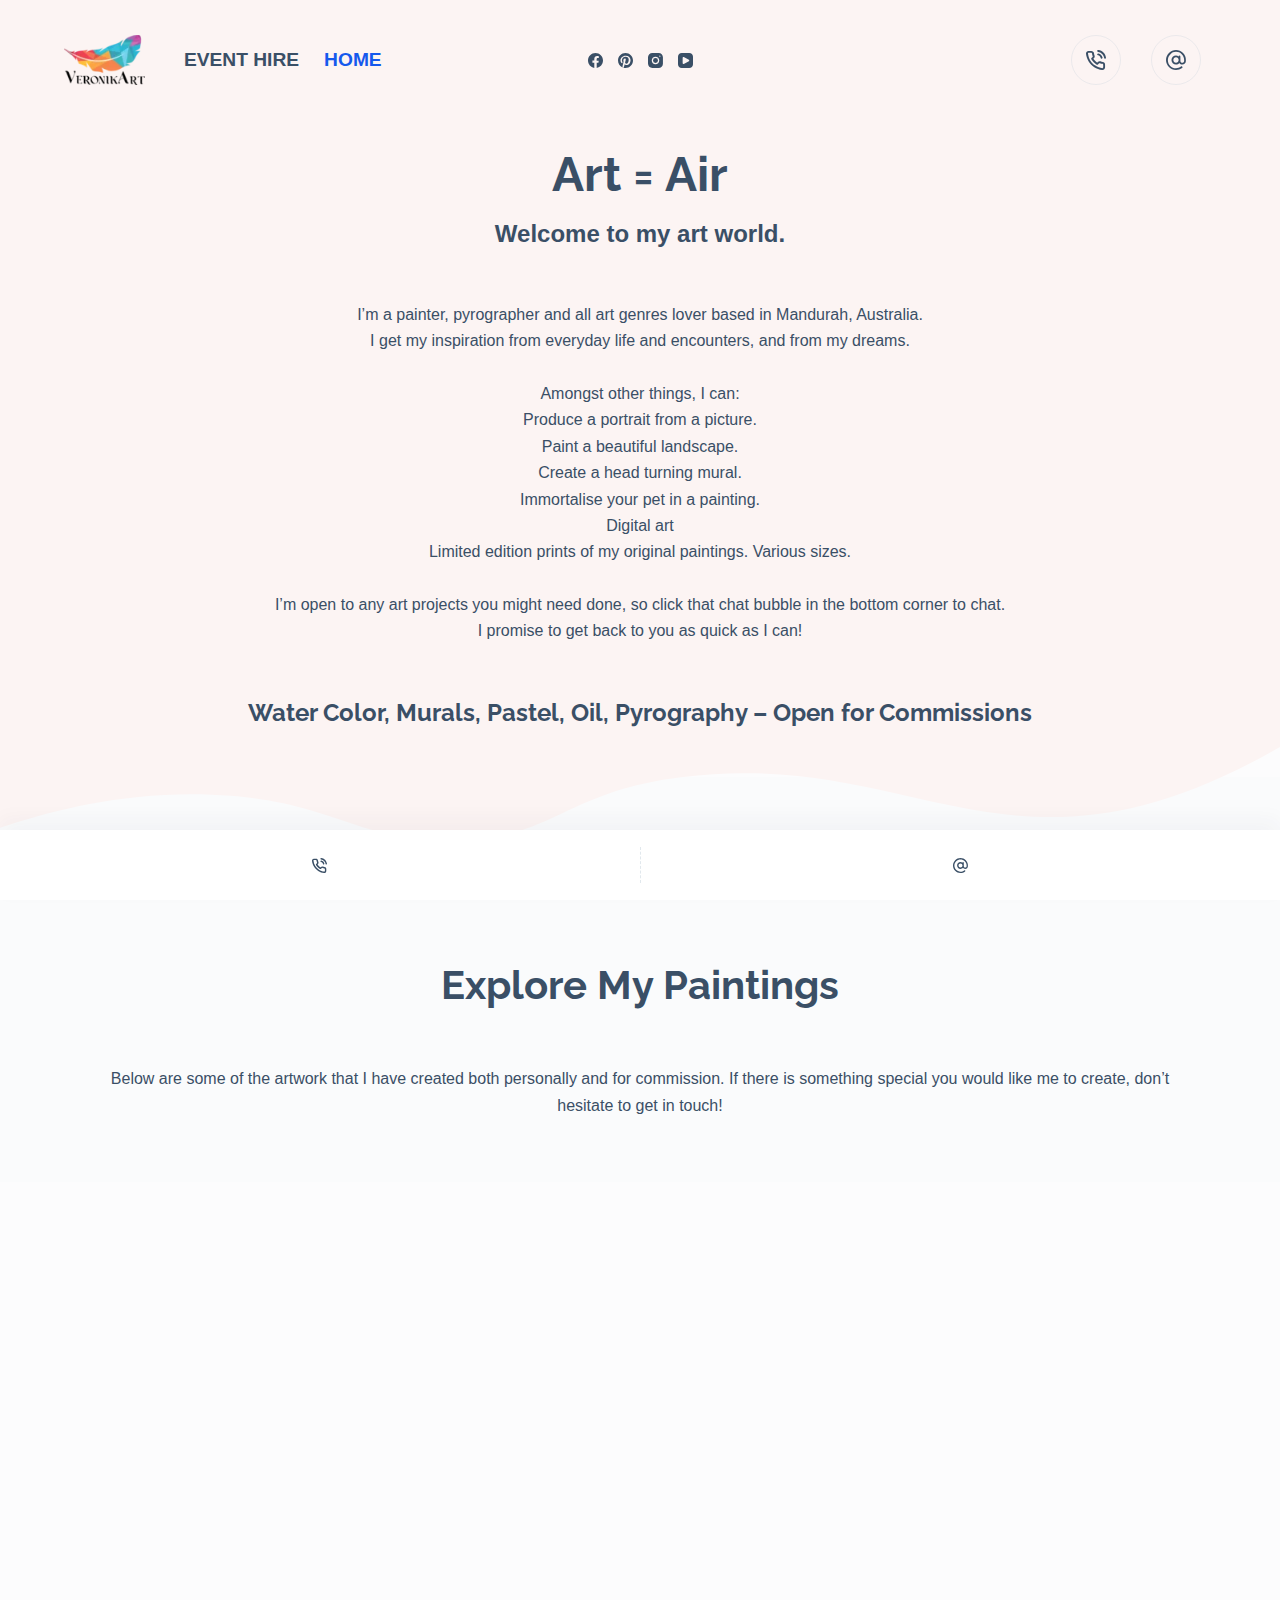
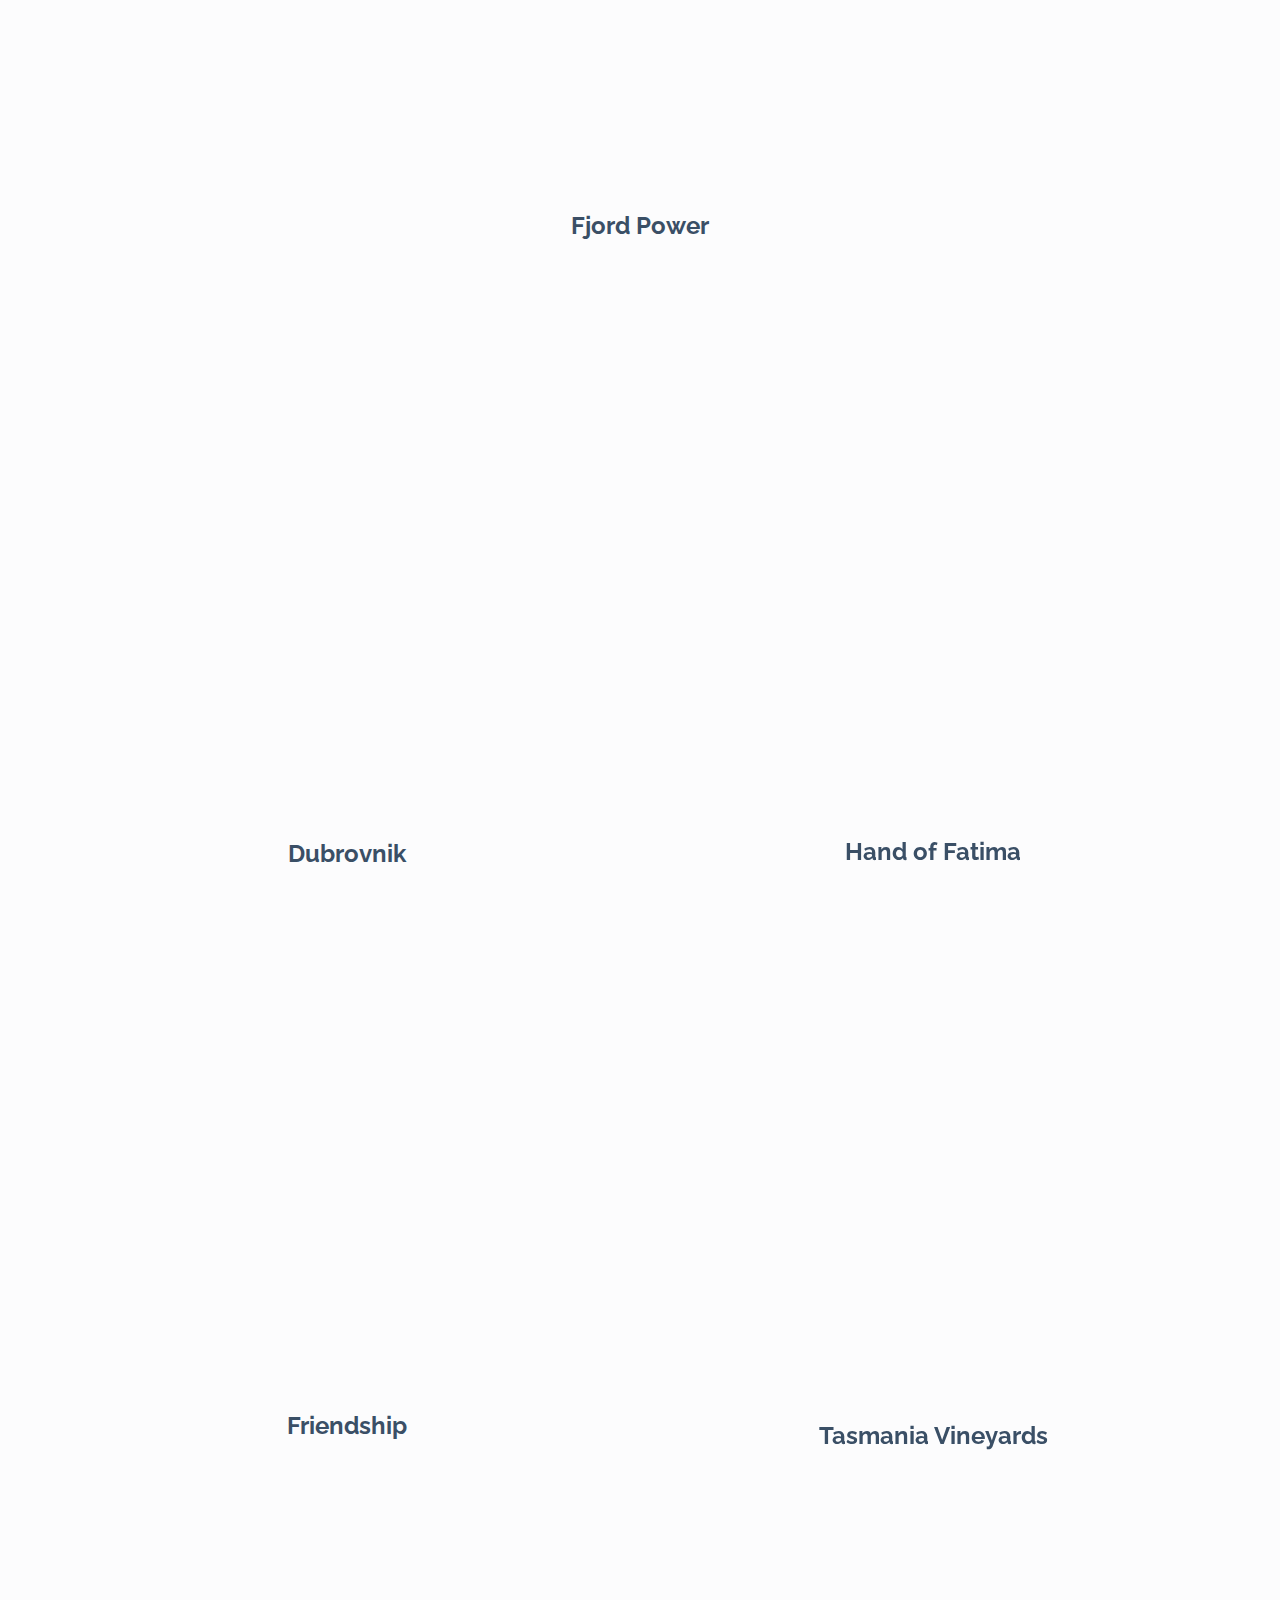
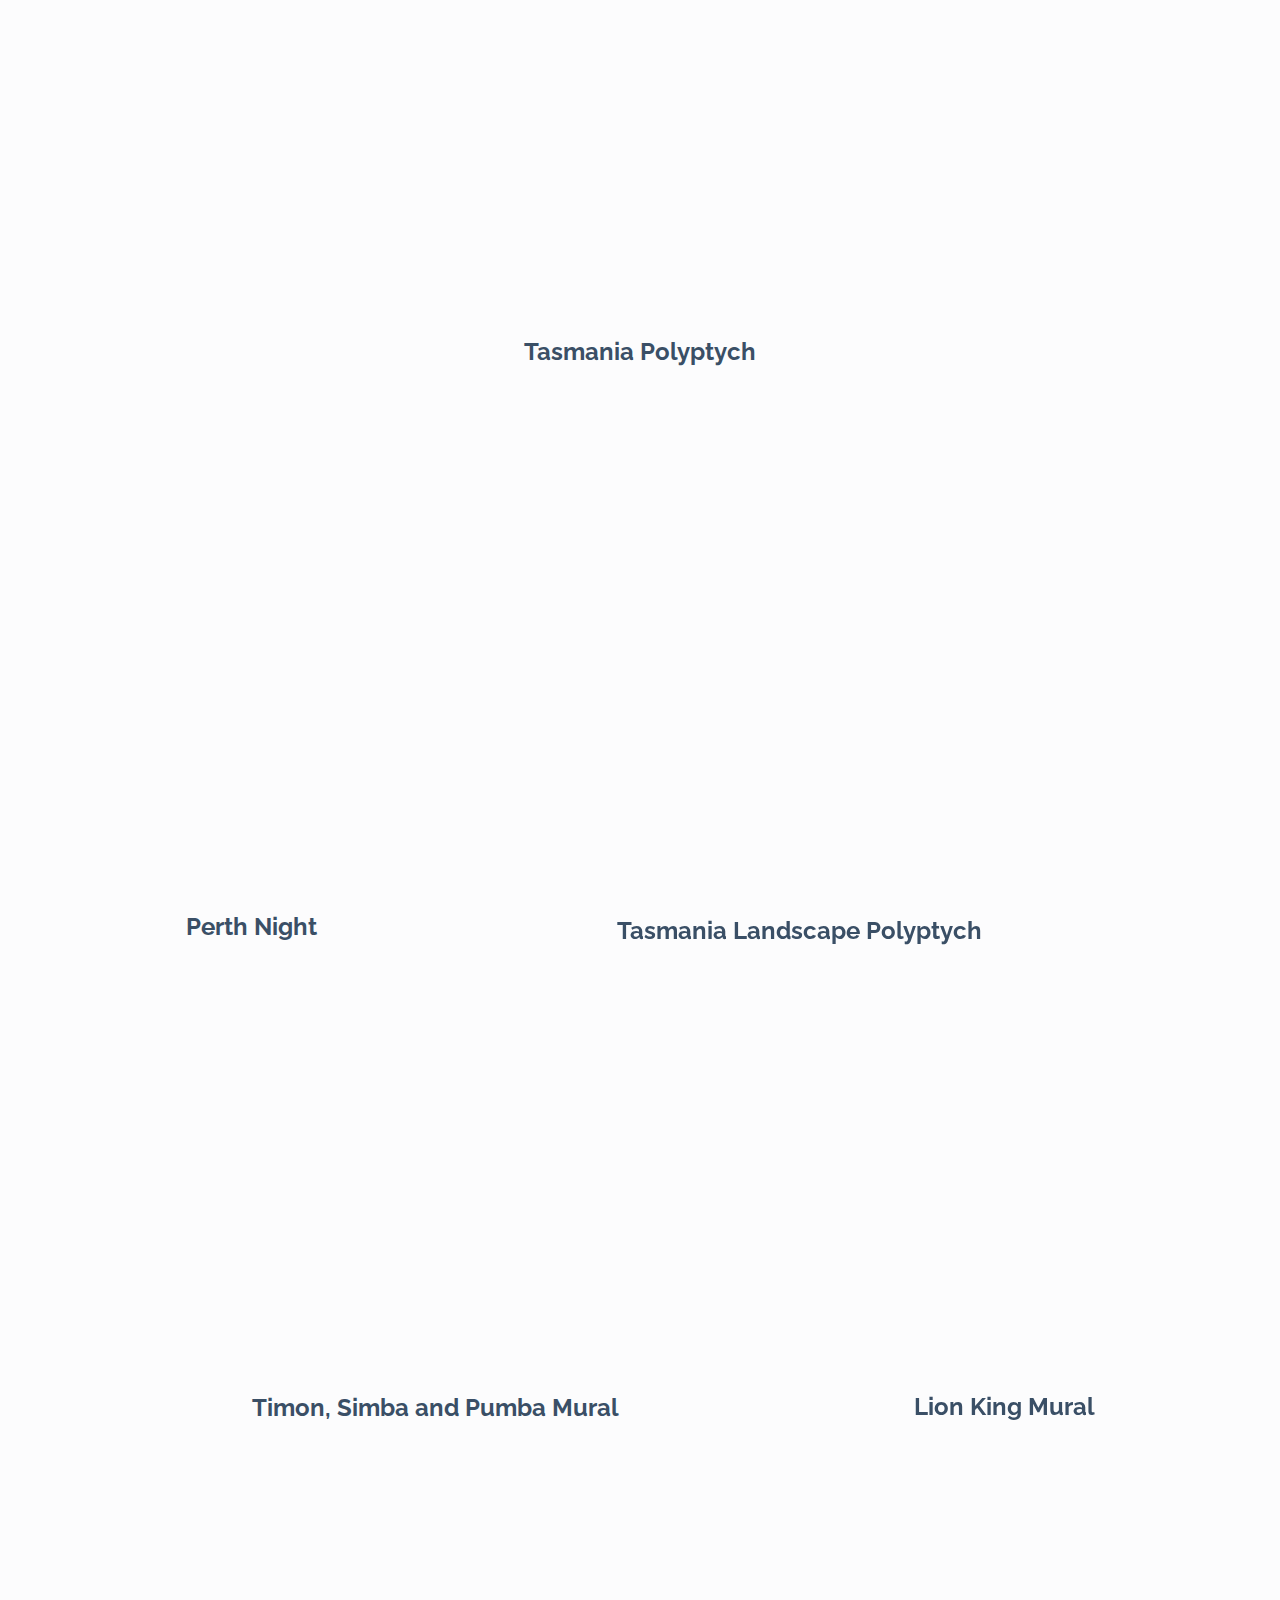
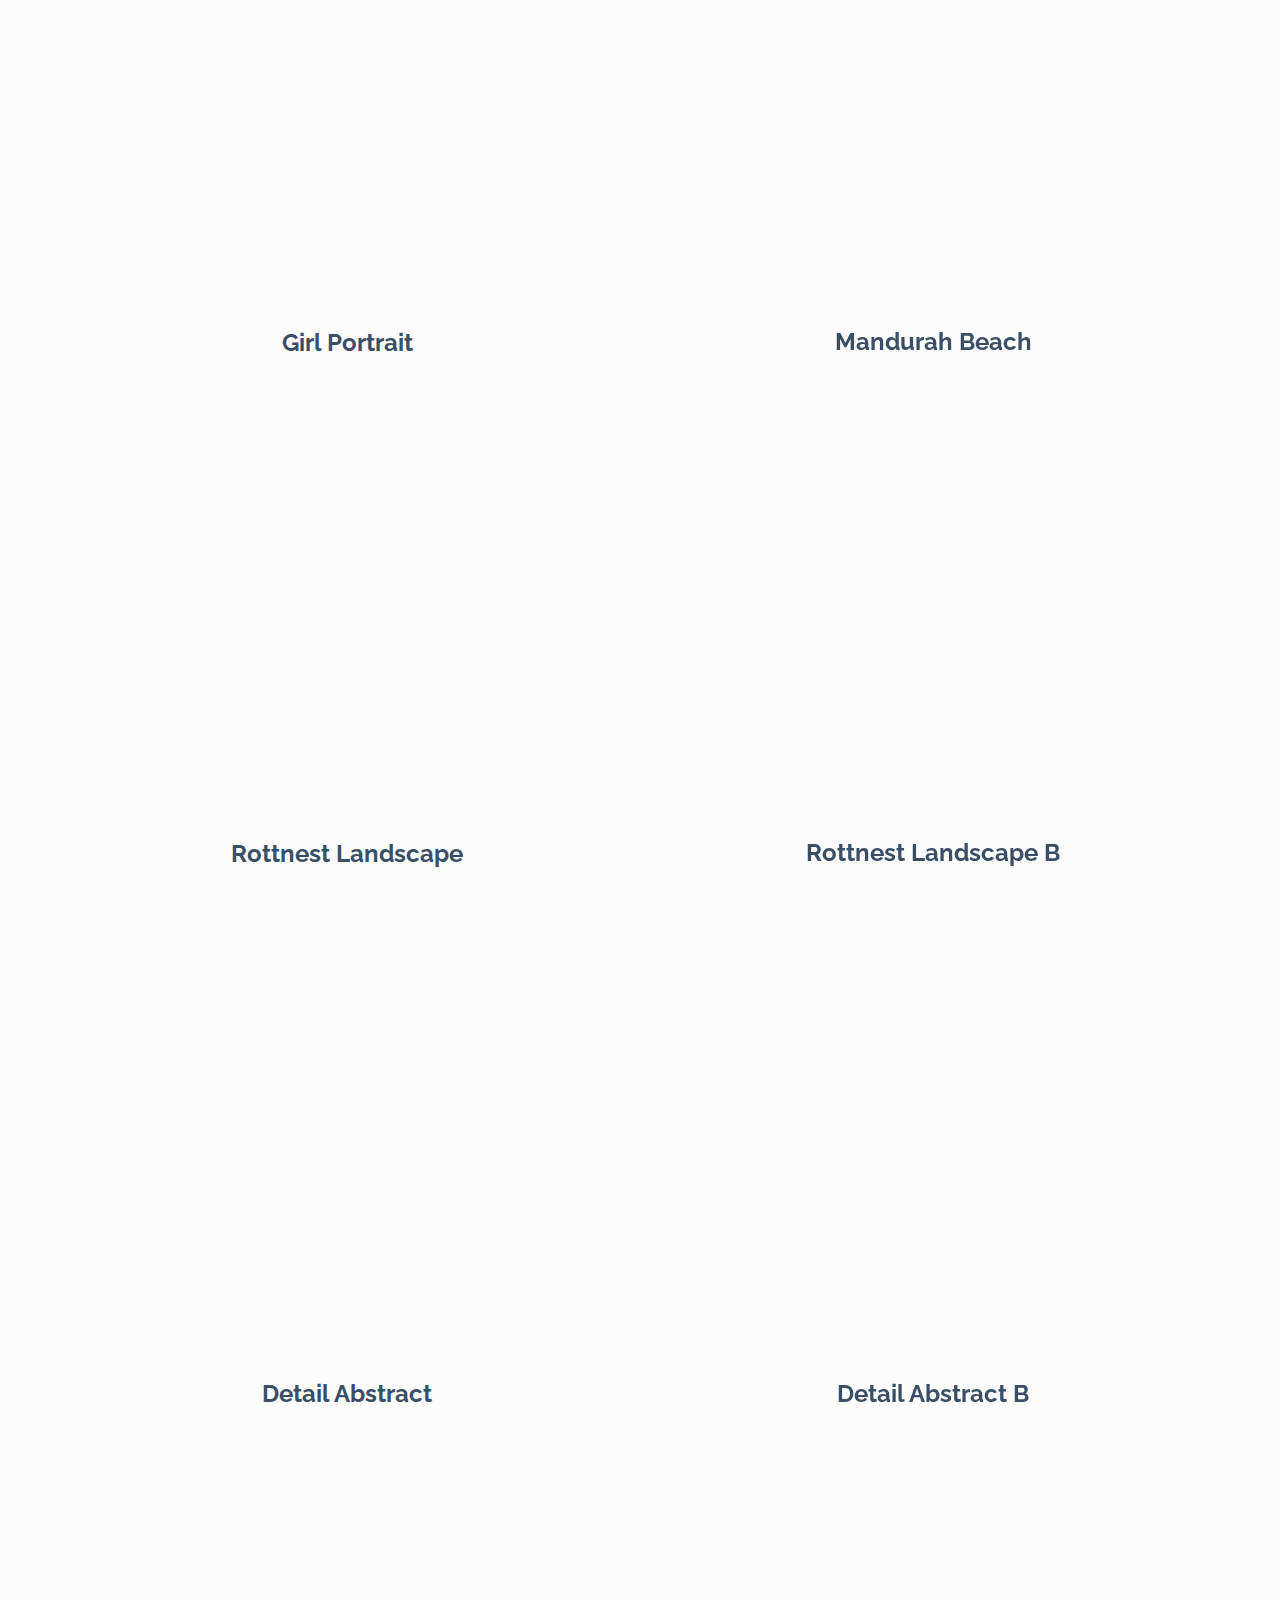
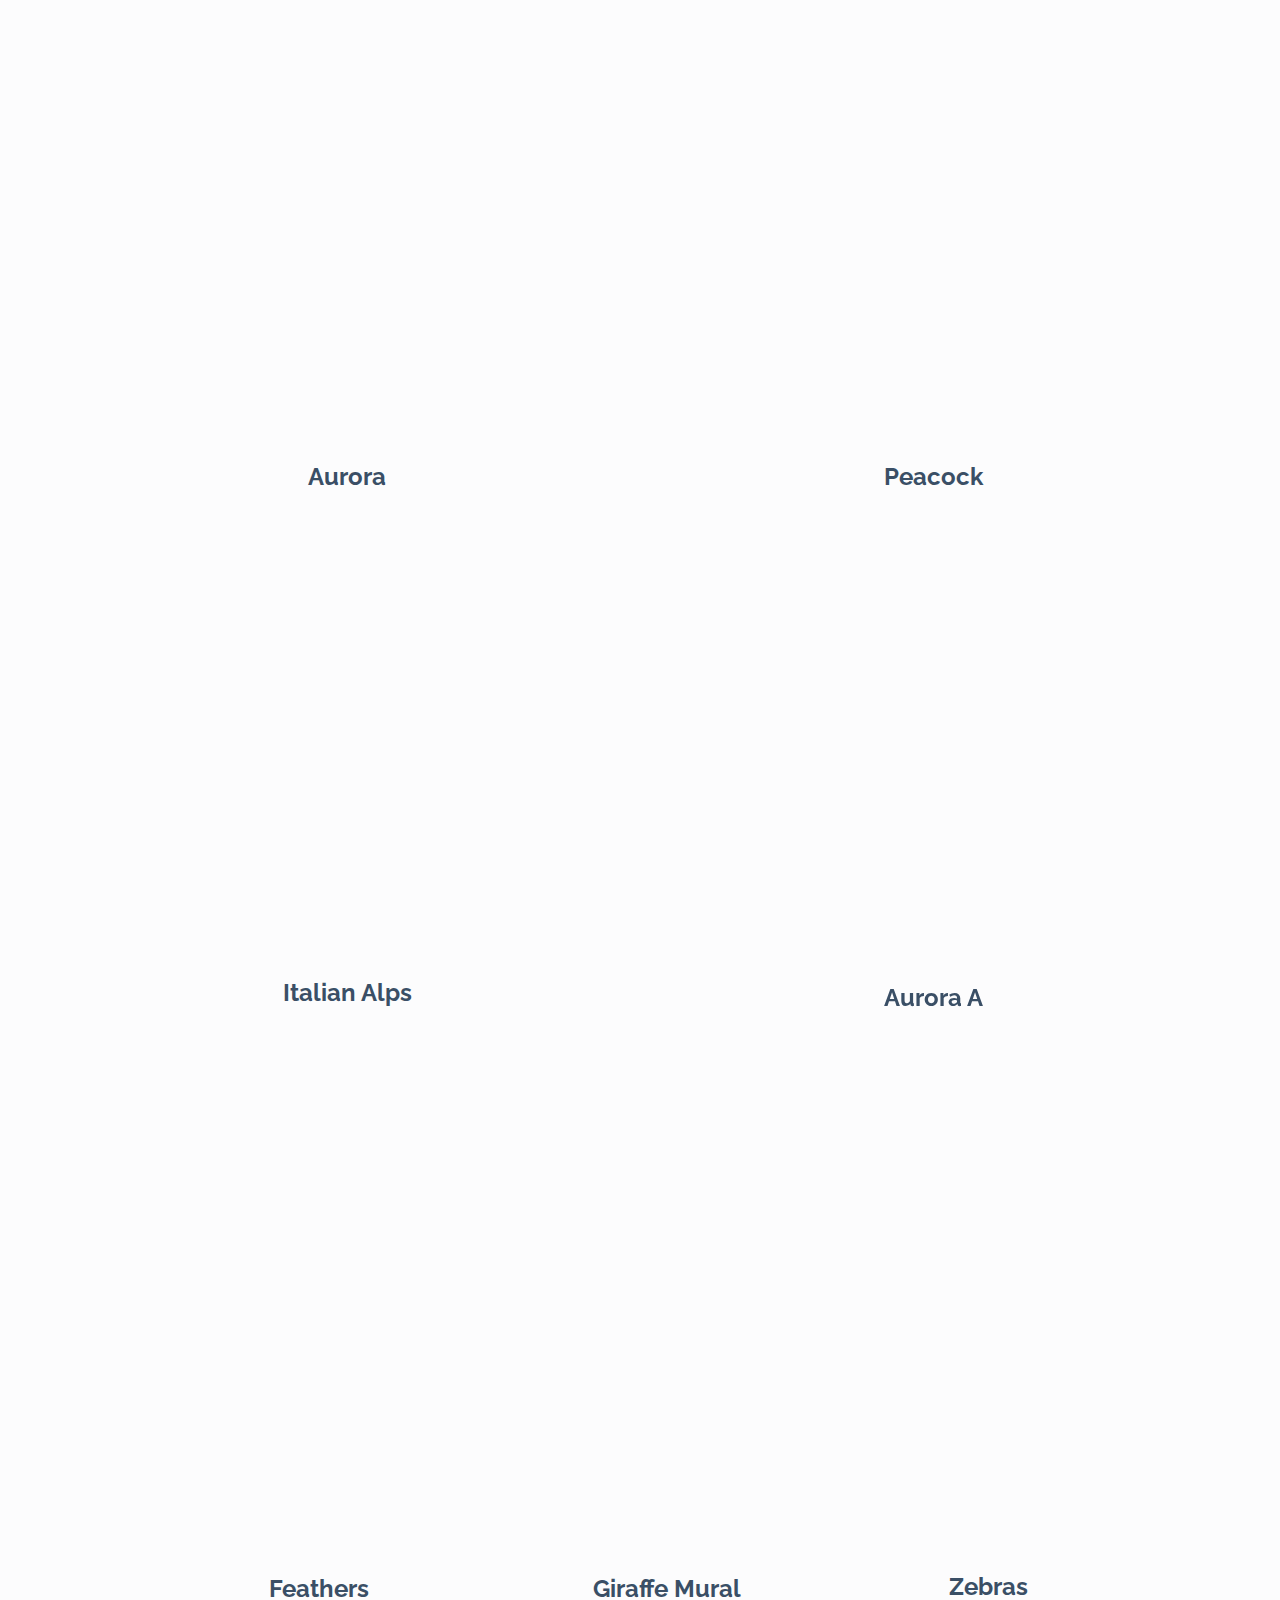
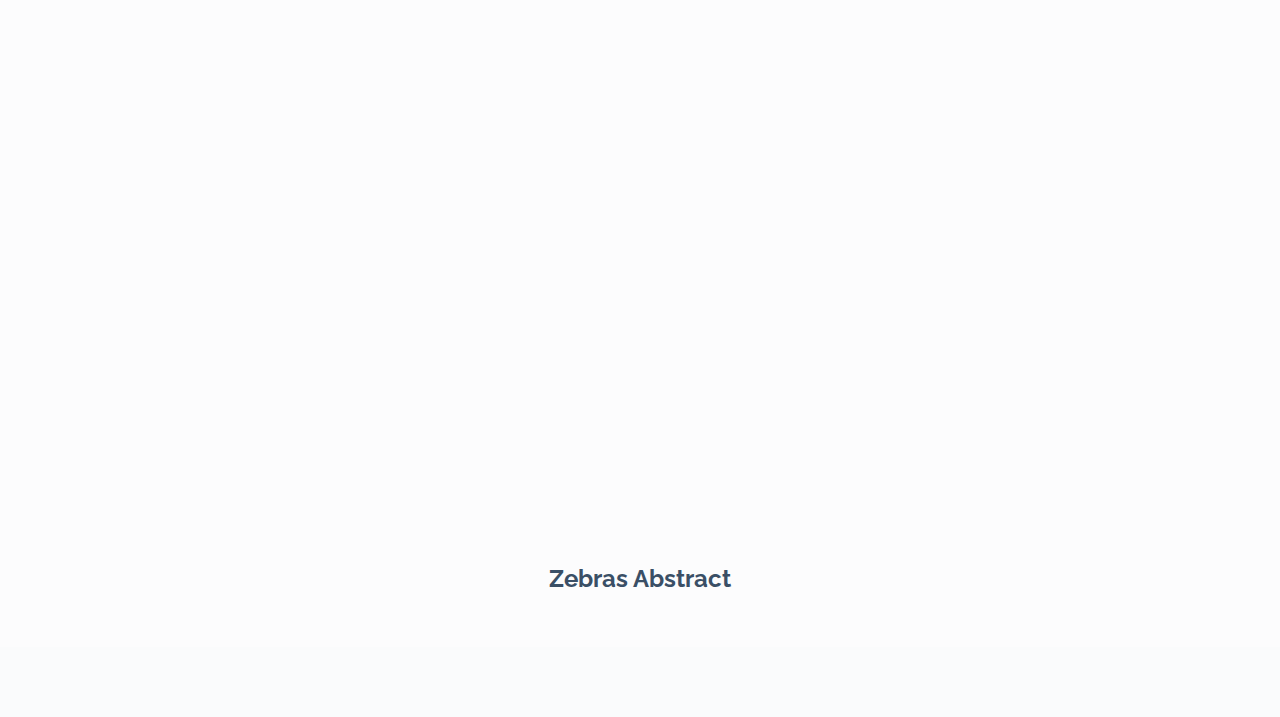
<file: index.html>
<!DOCTYPE html>
<html lang="en-US">
<head>
	
	<meta charset="UTF-8">
	<meta name="viewport" content="width=device-width, initial-scale=1, maximum-scale=5, viewport-fit=cover">
	<link rel="profile" href="https://gmpg.org/xfn/11">

	<title>VeronikArt</title>
<meta name="robots" content="noindex, nofollow">
<link rel="alternate" type="application/rss+xml" title="VeronikArt &raquo; Feed" href="/feed/">
<link rel="alternate" type="application/rss+xml" title="VeronikArt &raquo; Comments Feed" href="/comments/feed/">
<link rel="stylesheet" id="blocksy-dynamic-global-css" href="/wp-content/uploads/blocksy/css/global.css?ver=94234" media="all">
<link rel="stylesheet" id="wp-block-library-css" href="/wp-includes/css/dist/block-library/style.min.css?ver=6.3.1" media="all">
<style id="global-styles-inline-css">body{--wp--preset--color--black: #000000;--wp--preset--color--cyan-bluish-gray: #abb8c3;--wp--preset--color--white: #ffffff;--wp--preset--color--pale-pink: #f78da7;--wp--preset--color--vivid-red: #cf2e2e;--wp--preset--color--luminous-vivid-orange: #ff6900;--wp--preset--color--luminous-vivid-amber: #fcb900;--wp--preset--color--light-green-cyan: #7bdcb5;--wp--preset--color--vivid-green-cyan: #00d084;--wp--preset--color--pale-cyan-blue: #8ed1fc;--wp--preset--color--vivid-cyan-blue: #0693e3;--wp--preset--color--vivid-purple: #9b51e0;--wp--preset--color--palette-color-1: var(--paletteColor1, #2872fa);--wp--preset--color--palette-color-2: var(--paletteColor2, #1559ed);--wp--preset--color--palette-color-3: var(--paletteColor3, #3A4F66);--wp--preset--color--palette-color-4: var(--paletteColor4, #192a3d);--wp--preset--color--palette-color-5: var(--paletteColor5, #e1e8ed);--wp--preset--color--palette-color-6: var(--paletteColor6, #f2f5f7);--wp--preset--color--palette-color-7: var(--paletteColor7, #FAFBFC);--wp--preset--color--palette-color-8: var(--paletteColor8, #ffffff);--wp--preset--gradient--vivid-cyan-blue-to-vivid-purple: linear-gradient(135deg,rgba(6,147,227,1) 0%,rgb(155,81,224) 100%);--wp--preset--gradient--light-green-cyan-to-vivid-green-cyan: linear-gradient(135deg,rgb(122,220,180) 0%,rgb(0,208,130) 100%);--wp--preset--gradient--luminous-vivid-amber-to-luminous-vivid-orange: linear-gradient(135deg,rgba(252,185,0,1) 0%,rgba(255,105,0,1) 100%);--wp--preset--gradient--luminous-vivid-orange-to-vivid-red: linear-gradient(135deg,rgba(255,105,0,1) 0%,rgb(207,46,46) 100%);--wp--preset--gradient--very-light-gray-to-cyan-bluish-gray: linear-gradient(135deg,rgb(238,238,238) 0%,rgb(169,184,195) 100%);--wp--preset--gradient--cool-to-warm-spectrum: linear-gradient(135deg,rgb(74,234,220) 0%,rgb(151,120,209) 20%,rgb(207,42,186) 40%,rgb(238,44,130) 60%,rgb(251,105,98) 80%,rgb(254,248,76) 100%);--wp--preset--gradient--blush-light-purple: linear-gradient(135deg,rgb(255,206,236) 0%,rgb(152,150,240) 100%);--wp--preset--gradient--blush-bordeaux: linear-gradient(135deg,rgb(254,205,165) 0%,rgb(254,45,45) 50%,rgb(107,0,62) 100%);--wp--preset--gradient--luminous-dusk: linear-gradient(135deg,rgb(255,203,112) 0%,rgb(199,81,192) 50%,rgb(65,88,208) 100%);--wp--preset--gradient--pale-ocean: linear-gradient(135deg,rgb(255,245,203) 0%,rgb(182,227,212) 50%,rgb(51,167,181) 100%);--wp--preset--gradient--electric-grass: linear-gradient(135deg,rgb(202,248,128) 0%,rgb(113,206,126) 100%);--wp--preset--gradient--midnight: linear-gradient(135deg,rgb(2,3,129) 0%,rgb(40,116,252) 100%);--wp--preset--gradient--juicy-peach: linear-gradient(to right, #ffecd2 0%, #fcb69f 100%);--wp--preset--gradient--young-passion: linear-gradient(to right, #ff8177 0%, #ff867a 0%, #ff8c7f 21%, #f99185 52%, #cf556c 78%, #b12a5b 100%);--wp--preset--gradient--true-sunset: linear-gradient(to right, #fa709a 0%, #fee140 100%);--wp--preset--gradient--morpheus-den: linear-gradient(to top, #30cfd0 0%, #330867 100%);--wp--preset--gradient--plum-plate: linear-gradient(135deg, #667eea 0%, #764ba2 100%);--wp--preset--gradient--aqua-splash: linear-gradient(15deg, #13547a 0%, #80d0c7 100%);--wp--preset--gradient--love-kiss: linear-gradient(to top, #ff0844 0%, #ffb199 100%);--wp--preset--gradient--new-retrowave: linear-gradient(to top, #3b41c5 0%, #a981bb 49%, #ffc8a9 100%);--wp--preset--gradient--plum-bath: linear-gradient(to top, #cc208e 0%, #6713d2 100%);--wp--preset--gradient--high-flight: linear-gradient(to right, #0acffe 0%, #495aff 100%);--wp--preset--gradient--teen-party: linear-gradient(-225deg, #FF057C 0%, #8D0B93 50%, #321575 100%);--wp--preset--gradient--fabled-sunset: linear-gradient(-225deg, #231557 0%, #44107A 29%, #FF1361 67%, #FFF800 100%);--wp--preset--gradient--arielle-smile: radial-gradient(circle 248px at center, #16d9e3 0%, #30c7ec 47%, #46aef7 100%);--wp--preset--gradient--itmeo-branding: linear-gradient(180deg, #2af598 0%, #009efd 100%);--wp--preset--gradient--deep-blue: linear-gradient(to right, #6a11cb 0%, #2575fc 100%);--wp--preset--gradient--strong-bliss: linear-gradient(to right, #f78ca0 0%, #f9748f 19%, #fd868c 60%, #fe9a8b 100%);--wp--preset--gradient--sweet-period: linear-gradient(to top, #3f51b1 0%, #5a55ae 13%, #7b5fac 25%, #8f6aae 38%, #a86aa4 50%, #cc6b8e 62%, #f18271 75%, #f3a469 87%, #f7c978 100%);--wp--preset--gradient--purple-division: linear-gradient(to top, #7028e4 0%, #e5b2ca 100%);--wp--preset--gradient--cold-evening: linear-gradient(to top, #0c3483 0%, #a2b6df 100%, #6b8cce 100%, #a2b6df 100%);--wp--preset--gradient--mountain-rock: linear-gradient(to right, #868f96 0%, #596164 100%);--wp--preset--gradient--desert-hump: linear-gradient(to top, #c79081 0%, #dfa579 100%);--wp--preset--gradient--ethernal-constance: linear-gradient(to top, #09203f 0%, #537895 100%);--wp--preset--gradient--happy-memories: linear-gradient(-60deg, #ff5858 0%, #f09819 100%);--wp--preset--gradient--grown-early: linear-gradient(to top, #0ba360 0%, #3cba92 100%);--wp--preset--gradient--morning-salad: linear-gradient(-225deg, #B7F8DB 0%, #50A7C2 100%);--wp--preset--gradient--night-call: linear-gradient(-225deg, #AC32E4 0%, #7918F2 48%, #4801FF 100%);--wp--preset--gradient--mind-crawl: linear-gradient(-225deg, #473B7B 0%, #3584A7 51%, #30D2BE 100%);--wp--preset--gradient--angel-care: linear-gradient(-225deg, #FFE29F 0%, #FFA99F 48%, #FF719A 100%);--wp--preset--gradient--juicy-cake: linear-gradient(to top, #e14fad 0%, #f9d423 100%);--wp--preset--gradient--rich-metal: linear-gradient(to right, #d7d2cc 0%, #304352 100%);--wp--preset--gradient--mole-hall: linear-gradient(-20deg, #616161 0%, #9bc5c3 100%);--wp--preset--gradient--cloudy-knoxville: linear-gradient(120deg, #fdfbfb 0%, #ebedee 100%);--wp--preset--gradient--soft-grass: linear-gradient(to top, #c1dfc4 0%, #deecdd 100%);--wp--preset--gradient--saint-petersburg: linear-gradient(135deg, #f5f7fa 0%, #c3cfe2 100%);--wp--preset--gradient--everlasting-sky: linear-gradient(135deg, #fdfcfb 0%, #e2d1c3 100%);--wp--preset--gradient--kind-steel: linear-gradient(-20deg, #e9defa 0%, #fbfcdb 100%);--wp--preset--gradient--over-sun: linear-gradient(60deg, #abecd6 0%, #fbed96 100%);--wp--preset--gradient--premium-white: linear-gradient(to top, #d5d4d0 0%, #d5d4d0 1%, #eeeeec 31%, #efeeec 75%, #e9e9e7 100%);--wp--preset--gradient--clean-mirror: linear-gradient(45deg, #93a5cf 0%, #e4efe9 100%);--wp--preset--gradient--wild-apple: linear-gradient(to top, #d299c2 0%, #fef9d7 100%);--wp--preset--gradient--snow-again: linear-gradient(to top, #e6e9f0 0%, #eef1f5 100%);--wp--preset--gradient--confident-cloud: linear-gradient(to top, #dad4ec 0%, #dad4ec 1%, #f3e7e9 100%);--wp--preset--gradient--glass-water: linear-gradient(to top, #dfe9f3 0%, white 100%);--wp--preset--gradient--perfect-white: linear-gradient(-225deg, #E3FDF5 0%, #FFE6FA 100%);--wp--preset--font-size--small: 13px;--wp--preset--font-size--medium: 20px;--wp--preset--font-size--large: 36px;--wp--preset--font-size--x-large: 42px;--wp--preset--spacing--20: 0.44rem;--wp--preset--spacing--30: 0.67rem;--wp--preset--spacing--40: 1rem;--wp--preset--spacing--50: 1.5rem;--wp--preset--spacing--60: 2.25rem;--wp--preset--spacing--70: 3.38rem;--wp--preset--spacing--80: 5.06rem;--wp--preset--shadow--natural: 6px 6px 9px rgba(0, 0, 0, 0.2);--wp--preset--shadow--deep: 12px 12px 50px rgba(0, 0, 0, 0.4);--wp--preset--shadow--sharp: 6px 6px 0px rgba(0, 0, 0, 0.2);--wp--preset--shadow--outlined: 6px 6px 0px -3px rgba(255, 255, 255, 1), 6px 6px rgba(0, 0, 0, 1);--wp--preset--shadow--crisp: 6px 6px 0px rgba(0, 0, 0, 1);}body { margin: 0;--wp--style--global--content-size: var(--block-max-width);--wp--style--global--wide-size: var(--block-wide-max-width); }.wp-site-blocks > .alignleft { float: left; margin-right: 2em; }.wp-site-blocks > .alignright { float: right; margin-left: 2em; }.wp-site-blocks > .aligncenter { justify-content: center; margin-left: auto; margin-right: auto; }:where(.wp-site-blocks) > * { margin-block-start: var(--content-spacing); margin-block-end: 0; }:where(.wp-site-blocks) > :first-child:first-child { margin-block-start: 0; }:where(.wp-site-blocks) > :last-child:last-child { margin-block-end: 0; }body { --wp--style--block-gap: var(--content-spacing); }:where(body .is-layout-flow)  > :first-child:first-child{margin-block-start: 0;}:where(body .is-layout-flow)  > :last-child:last-child{margin-block-end: 0;}:where(body .is-layout-flow)  > *{margin-block-start: var(--content-spacing);margin-block-end: 0;}:where(body .is-layout-constrained)  > :first-child:first-child{margin-block-start: 0;}:where(body .is-layout-constrained)  > :last-child:last-child{margin-block-end: 0;}:where(body .is-layout-constrained)  > *{margin-block-start: var(--content-spacing);margin-block-end: 0;}:where(body .is-layout-flex) {gap: var(--content-spacing);}:where(body .is-layout-grid) {gap: var(--content-spacing);}body .is-layout-flow > .alignleft{float: left;margin-inline-start: 0;margin-inline-end: 2em;}body .is-layout-flow > .alignright{float: right;margin-inline-start: 2em;margin-inline-end: 0;}body .is-layout-flow > .aligncenter{margin-left: auto !important;margin-right: auto !important;}body .is-layout-constrained > .alignleft{float: left;margin-inline-start: 0;margin-inline-end: 2em;}body .is-layout-constrained > .alignright{float: right;margin-inline-start: 2em;margin-inline-end: 0;}body .is-layout-constrained > .aligncenter{margin-left: auto !important;margin-right: auto !important;}body .is-layout-constrained > :where(:not(.alignleft):not(.alignright):not(.alignfull)){max-width: var(--wp--style--global--content-size);margin-left: auto !important;margin-right: auto !important;}body .is-layout-constrained > .alignwide{max-width: var(--wp--style--global--wide-size);}body .is-layout-flex{display: flex;}body .is-layout-flex{flex-wrap: wrap;align-items: center;}body .is-layout-flex > *{margin: 0;}body .is-layout-grid{display: grid;}body .is-layout-grid > *{margin: 0;}body{padding-top: 0px;padding-right: 0px;padding-bottom: 0px;padding-left: 0px;}.has-black-color{color: var(--wp--preset--color--black) !important;}.has-cyan-bluish-gray-color{color: var(--wp--preset--color--cyan-bluish-gray) !important;}.has-white-color{color: var(--wp--preset--color--white) !important;}.has-pale-pink-color{color: var(--wp--preset--color--pale-pink) !important;}.has-vivid-red-color{color: var(--wp--preset--color--vivid-red) !important;}.has-luminous-vivid-orange-color{color: var(--wp--preset--color--luminous-vivid-orange) !important;}.has-luminous-vivid-amber-color{color: var(--wp--preset--color--luminous-vivid-amber) !important;}.has-light-green-cyan-color{color: var(--wp--preset--color--light-green-cyan) !important;}.has-vivid-green-cyan-color{color: var(--wp--preset--color--vivid-green-cyan) !important;}.has-pale-cyan-blue-color{color: var(--wp--preset--color--pale-cyan-blue) !important;}.has-vivid-cyan-blue-color{color: var(--wp--preset--color--vivid-cyan-blue) !important;}.has-vivid-purple-color{color: var(--wp--preset--color--vivid-purple) !important;}.has-palette-color-1-color{color: var(--wp--preset--color--palette-color-1) !important;}.has-palette-color-2-color{color: var(--wp--preset--color--palette-color-2) !important;}.has-palette-color-3-color{color: var(--wp--preset--color--palette-color-3) !important;}.has-palette-color-4-color{color: var(--wp--preset--color--palette-color-4) !important;}.has-palette-color-5-color{color: var(--wp--preset--color--palette-color-5) !important;}.has-palette-color-6-color{color: var(--wp--preset--color--palette-color-6) !important;}.has-palette-color-7-color{color: var(--wp--preset--color--palette-color-7) !important;}.has-palette-color-8-color{color: var(--wp--preset--color--palette-color-8) !important;}.has-black-background-color{background-color: var(--wp--preset--color--black) !important;}.has-cyan-bluish-gray-background-color{background-color: var(--wp--preset--color--cyan-bluish-gray) !important;}.has-white-background-color{background-color: var(--wp--preset--color--white) !important;}.has-pale-pink-background-color{background-color: var(--wp--preset--color--pale-pink) !important;}.has-vivid-red-background-color{background-color: var(--wp--preset--color--vivid-red) !important;}.has-luminous-vivid-orange-background-color{background-color: var(--wp--preset--color--luminous-vivid-orange) !important;}.has-luminous-vivid-amber-background-color{background-color: var(--wp--preset--color--luminous-vivid-amber) !important;}.has-light-green-cyan-background-color{background-color: var(--wp--preset--color--light-green-cyan) !important;}.has-vivid-green-cyan-background-color{background-color: var(--wp--preset--color--vivid-green-cyan) !important;}.has-pale-cyan-blue-background-color{background-color: var(--wp--preset--color--pale-cyan-blue) !important;}.has-vivid-cyan-blue-background-color{background-color: var(--wp--preset--color--vivid-cyan-blue) !important;}.has-vivid-purple-background-color{background-color: var(--wp--preset--color--vivid-purple) !important;}.has-palette-color-1-background-color{background-color: var(--wp--preset--color--palette-color-1) !important;}.has-palette-color-2-background-color{background-color: var(--wp--preset--color--palette-color-2) !important;}.has-palette-color-3-background-color{background-color: var(--wp--preset--color--palette-color-3) !important;}.has-palette-color-4-background-color{background-color: var(--wp--preset--color--palette-color-4) !important;}.has-palette-color-5-background-color{background-color: var(--wp--preset--color--palette-color-5) !important;}.has-palette-color-6-background-color{background-color: var(--wp--preset--color--palette-color-6) !important;}.has-palette-color-7-background-color{background-color: var(--wp--preset--color--palette-color-7) !important;}.has-palette-color-8-background-color{background-color: var(--wp--preset--color--palette-color-8) !important;}.has-black-border-color{border-color: var(--wp--preset--color--black) !important;}.has-cyan-bluish-gray-border-color{border-color: var(--wp--preset--color--cyan-bluish-gray) !important;}.has-white-border-color{border-color: var(--wp--preset--color--white) !important;}.has-pale-pink-border-color{border-color: var(--wp--preset--color--pale-pink) !important;}.has-vivid-red-border-color{border-color: var(--wp--preset--color--vivid-red) !important;}.has-luminous-vivid-orange-border-color{border-color: var(--wp--preset--color--luminous-vivid-orange) !important;}.has-luminous-vivid-amber-border-color{border-color: var(--wp--preset--color--luminous-vivid-amber) !important;}.has-light-green-cyan-border-color{border-color: var(--wp--preset--color--light-green-cyan) !important;}.has-vivid-green-cyan-border-color{border-color: var(--wp--preset--color--vivid-green-cyan) !important;}.has-pale-cyan-blue-border-color{border-color: var(--wp--preset--color--pale-cyan-blue) !important;}.has-vivid-cyan-blue-border-color{border-color: var(--wp--preset--color--vivid-cyan-blue) !important;}.has-vivid-purple-border-color{border-color: var(--wp--preset--color--vivid-purple) !important;}.has-palette-color-1-border-color{border-color: var(--wp--preset--color--palette-color-1) !important;}.has-palette-color-2-border-color{border-color: var(--wp--preset--color--palette-color-2) !important;}.has-palette-color-3-border-color{border-color: var(--wp--preset--color--palette-color-3) !important;}.has-palette-color-4-border-color{border-color: var(--wp--preset--color--palette-color-4) !important;}.has-palette-color-5-border-color{border-color: var(--wp--preset--color--palette-color-5) !important;}.has-palette-color-6-border-color{border-color: var(--wp--preset--color--palette-color-6) !important;}.has-palette-color-7-border-color{border-color: var(--wp--preset--color--palette-color-7) !important;}.has-palette-color-8-border-color{border-color: var(--wp--preset--color--palette-color-8) !important;}.has-vivid-cyan-blue-to-vivid-purple-gradient-background{background: var(--wp--preset--gradient--vivid-cyan-blue-to-vivid-purple) !important;}.has-light-green-cyan-to-vivid-green-cyan-gradient-background{background: var(--wp--preset--gradient--light-green-cyan-to-vivid-green-cyan) !important;}.has-luminous-vivid-amber-to-luminous-vivid-orange-gradient-background{background: var(--wp--preset--gradient--luminous-vivid-amber-to-luminous-vivid-orange) !important;}.has-luminous-vivid-orange-to-vivid-red-gradient-background{background: var(--wp--preset--gradient--luminous-vivid-orange-to-vivid-red) !important;}.has-very-light-gray-to-cyan-bluish-gray-gradient-background{background: var(--wp--preset--gradient--very-light-gray-to-cyan-bluish-gray) !important;}.has-cool-to-warm-spectrum-gradient-background{background: var(--wp--preset--gradient--cool-to-warm-spectrum) !important;}.has-blush-light-purple-gradient-background{background: var(--wp--preset--gradient--blush-light-purple) !important;}.has-blush-bordeaux-gradient-background{background: var(--wp--preset--gradient--blush-bordeaux) !important;}.has-luminous-dusk-gradient-background{background: var(--wp--preset--gradient--luminous-dusk) !important;}.has-pale-ocean-gradient-background{background: var(--wp--preset--gradient--pale-ocean) !important;}.has-electric-grass-gradient-background{background: var(--wp--preset--gradient--electric-grass) !important;}.has-midnight-gradient-background{background: var(--wp--preset--gradient--midnight) !important;}.has-juicy-peach-gradient-background{background: var(--wp--preset--gradient--juicy-peach) !important;}.has-young-passion-gradient-background{background: var(--wp--preset--gradient--young-passion) !important;}.has-true-sunset-gradient-background{background: var(--wp--preset--gradient--true-sunset) !important;}.has-morpheus-den-gradient-background{background: var(--wp--preset--gradient--morpheus-den) !important;}.has-plum-plate-gradient-background{background: var(--wp--preset--gradient--plum-plate) !important;}.has-aqua-splash-gradient-background{background: var(--wp--preset--gradient--aqua-splash) !important;}.has-love-kiss-gradient-background{background: var(--wp--preset--gradient--love-kiss) !important;}.has-new-retrowave-gradient-background{background: var(--wp--preset--gradient--new-retrowave) !important;}.has-plum-bath-gradient-background{background: var(--wp--preset--gradient--plum-bath) !important;}.has-high-flight-gradient-background{background: var(--wp--preset--gradient--high-flight) !important;}.has-teen-party-gradient-background{background: var(--wp--preset--gradient--teen-party) !important;}.has-fabled-sunset-gradient-background{background: var(--wp--preset--gradient--fabled-sunset) !important;}.has-arielle-smile-gradient-background{background: var(--wp--preset--gradient--arielle-smile) !important;}.has-itmeo-branding-gradient-background{background: var(--wp--preset--gradient--itmeo-branding) !important;}.has-deep-blue-gradient-background{background: var(--wp--preset--gradient--deep-blue) !important;}.has-strong-bliss-gradient-background{background: var(--wp--preset--gradient--strong-bliss) !important;}.has-sweet-period-gradient-background{background: var(--wp--preset--gradient--sweet-period) !important;}.has-purple-division-gradient-background{background: var(--wp--preset--gradient--purple-division) !important;}.has-cold-evening-gradient-background{background: var(--wp--preset--gradient--cold-evening) !important;}.has-mountain-rock-gradient-background{background: var(--wp--preset--gradient--mountain-rock) !important;}.has-desert-hump-gradient-background{background: var(--wp--preset--gradient--desert-hump) !important;}.has-ethernal-constance-gradient-background{background: var(--wp--preset--gradient--ethernal-constance) !important;}.has-happy-memories-gradient-background{background: var(--wp--preset--gradient--happy-memories) !important;}.has-grown-early-gradient-background{background: var(--wp--preset--gradient--grown-early) !important;}.has-morning-salad-gradient-background{background: var(--wp--preset--gradient--morning-salad) !important;}.has-night-call-gradient-background{background: var(--wp--preset--gradient--night-call) !important;}.has-mind-crawl-gradient-background{background: var(--wp--preset--gradient--mind-crawl) !important;}.has-angel-care-gradient-background{background: var(--wp--preset--gradient--angel-care) !important;}.has-juicy-cake-gradient-background{background: var(--wp--preset--gradient--juicy-cake) !important;}.has-rich-metal-gradient-background{background: var(--wp--preset--gradient--rich-metal) !important;}.has-mole-hall-gradient-background{background: var(--wp--preset--gradient--mole-hall) !important;}.has-cloudy-knoxville-gradient-background{background: var(--wp--preset--gradient--cloudy-knoxville) !important;}.has-soft-grass-gradient-background{background: var(--wp--preset--gradient--soft-grass) !important;}.has-saint-petersburg-gradient-background{background: var(--wp--preset--gradient--saint-petersburg) !important;}.has-everlasting-sky-gradient-background{background: var(--wp--preset--gradient--everlasting-sky) !important;}.has-kind-steel-gradient-background{background: var(--wp--preset--gradient--kind-steel) !important;}.has-over-sun-gradient-background{background: var(--wp--preset--gradient--over-sun) !important;}.has-premium-white-gradient-background{background: var(--wp--preset--gradient--premium-white) !important;}.has-clean-mirror-gradient-background{background: var(--wp--preset--gradient--clean-mirror) !important;}.has-wild-apple-gradient-background{background: var(--wp--preset--gradient--wild-apple) !important;}.has-snow-again-gradient-background{background: var(--wp--preset--gradient--snow-again) !important;}.has-confident-cloud-gradient-background{background: var(--wp--preset--gradient--confident-cloud) !important;}.has-glass-water-gradient-background{background: var(--wp--preset--gradient--glass-water) !important;}.has-perfect-white-gradient-background{background: var(--wp--preset--gradient--perfect-white) !important;}.has-small-font-size{font-size: var(--wp--preset--font-size--small) !important;}.has-medium-font-size{font-size: var(--wp--preset--font-size--medium) !important;}.has-large-font-size{font-size: var(--wp--preset--font-size--large) !important;}.has-x-large-font-size{font-size: var(--wp--preset--font-size--x-large) !important;}
.wp-block-navigation a:where(:not(.wp-element-button)){color: inherit;}
.wp-block-pullquote{font-size: 1.5em;line-height: 1.6;}</style>
<style id="greenshift-post-css-inline-css">@import url(https://fonts.googleapis.com/css?family=Raleway|Raleway|Raleway|Raleway|Raleway|Raleway|Raleway|Raleway|Raleway|Raleway|Raleway|Raleway|Raleway|Raleway|Raleway|Raleway|Raleway|Raleway|Raleway|Raleway|Raleway|Raleway|Raleway|Raleway|Raleway|Raleway|Raleway);.gspb_text-id-gsbp-d06da7c7-7b08,.gspb_text-id-gsbp-d06da7c7-7b08 .wp-block{font-weight:400;font-family:Raleway,sans-serif;font-size:3rem}.gspb_text-id-gsbp-d06da7c7-7b08,.gspb_text-id-gsbp-d06da7c7-7b08 .gsap-g-line,.gspb_text-id-gsbp-d06da7c7-7b08 .wp-block{text-align:center!important}.gspb_text-id-gsbp-ebd81c4e-1ce9,.gspb_text-id-gsbp-ebd81c4e-1ce9 .wp-block{font-size:1.5rem}.gspb_text-id-gsbp-ebd81c4e-1ce9,.gspb_text-id-gsbp-ebd81c4e-1ce9 .gsap-g-line,.gspb_text-id-gsbp-ebd81c4e-1ce9 .wp-block{text-align:center!important}.gspb_text-id-gsbp-7be2649b-4d22,.gspb_text-id-gsbp-7be2649b-4d22 .wp-block{font-family:Raleway,sans-serif;font-size:1.5rem}.gspb_text-id-gsbp-7be2649b-4d22,.gspb_text-id-gsbp-7be2649b-4d22 .gsap-g-line,.gspb_text-id-gsbp-7be2649b-4d22 .wp-block{text-align:center!important}.gspb_text-id-gsbp-7be2649b-4d22,.gspb_text-id-gsbp-7be2649b-4d22 .wp-block{font-weight:700!important}.gspb_text-id-gsbp-7be2649b-4d22{margin-top:0!important}#gspb_col-id-gsbp-76c9d320-b2cc.gspb_row__col--12{width:100%}@media (max-width:575.98px){#gspb_col-id-gsbp-76c9d320-b2cc.gspb_row__col--12{width:100%}}#gspb_row-id-gsbp-7a31bb70-d073.gspb_row{justify-content:space-between;margin-top:0;margin-bottom:0;position:relative;display:flex;flex-wrap:wrap;background-color:#fcf4f3}#gspb_row-id-gsbp-7a31bb70-d073.gspb_row>.gspb_row__content{display:flex;justify-content:space-between;margin:0 auto;width:100%;flex-wrap:wrap}#gspb_row-id-gsbp-7a31bb70-d073.gspb_row div[class^=gspb_row__col],#gspb_row-id-gsbp-891767d0-0271.gspb_row div[class^=gspb_row__col],#gspb_row-id-gsbp-9cb76ed0-17c5.gspb_row div[class^=gspb_row__col]{flex-direction:column;position:relative}#gspb_row-id-gsbp-7a31bb70-d073.gspb_row .gspb_row__col--1,#gspb_row-id-gsbp-7a31bb70-d073.gspb_row .gspb_row__col--10,#gspb_row-id-gsbp-7a31bb70-d073.gspb_row .gspb_row__col--11,#gspb_row-id-gsbp-7a31bb70-d073.gspb_row .gspb_row__col--12,#gspb_row-id-gsbp-7a31bb70-d073.gspb_row .gspb_row__col--2,#gspb_row-id-gsbp-7a31bb70-d073.gspb_row .gspb_row__col--24,#gspb_row-id-gsbp-7a31bb70-d073.gspb_row .gspb_row__col--3,#gspb_row-id-gsbp-7a31bb70-d073.gspb_row .gspb_row__col--4,#gspb_row-id-gsbp-7a31bb70-d073.gspb_row .gspb_row__col--5,#gspb_row-id-gsbp-7a31bb70-d073.gspb_row .gspb_row__col--6,#gspb_row-id-gsbp-7a31bb70-d073.gspb_row .gspb_row__col--7,#gspb_row-id-gsbp-7a31bb70-d073.gspb_row .gspb_row__col--8,#gspb_row-id-gsbp-7a31bb70-d073.gspb_row .gspb_row__col--9{padding:15px min(3vw,20px);box-sizing:border-box}body.gspb-bodyfront #gspb_row-id-gsbp-7a31bb70-d073.gspb_row>.gspb_row__content{width:var(--container-width, 1200px);max-width:var(--normal-container-max-width, 1200px)}#gspb_col-id-gsbp-89caaaf2-1f02.gspb_row__col--12,#gspb_row-id-gsbp-9cb76ed0-17c5.gspb_row .gspb_shape-divider-container svg{width:100%}@media (max-width:575.98px){#gspb_col-id-gsbp-89caaaf2-1f02.gspb_row__col--12{width:100%}}#gspb_row-id-gsbp-9cb76ed0-17c5.gspb_row{justify-content:space-between;margin-top:0;margin-bottom:0;position:relative;display:flex;flex-wrap:wrap;background-color:#fcfcfd;z-index:0}#gspb_row-id-gsbp-9cb76ed0-17c5.gspb_row>.gspb_row__content{display:flex;justify-content:space-between;margin:0 auto;width:100%;flex-wrap:wrap}#gspb_row-id-gsbp-9cb76ed0-17c5.gspb_row .gspb_row__col--1,#gspb_row-id-gsbp-9cb76ed0-17c5.gspb_row .gspb_row__col--10,#gspb_row-id-gsbp-9cb76ed0-17c5.gspb_row .gspb_row__col--11,#gspb_row-id-gsbp-9cb76ed0-17c5.gspb_row .gspb_row__col--12,#gspb_row-id-gsbp-9cb76ed0-17c5.gspb_row .gspb_row__col--2,#gspb_row-id-gsbp-9cb76ed0-17c5.gspb_row .gspb_row__col--24,#gspb_row-id-gsbp-9cb76ed0-17c5.gspb_row .gspb_row__col--3,#gspb_row-id-gsbp-9cb76ed0-17c5.gspb_row .gspb_row__col--4,#gspb_row-id-gsbp-9cb76ed0-17c5.gspb_row .gspb_row__col--5,#gspb_row-id-gsbp-9cb76ed0-17c5.gspb_row .gspb_row__col--6,#gspb_row-id-gsbp-9cb76ed0-17c5.gspb_row .gspb_row__col--7,#gspb_row-id-gsbp-9cb76ed0-17c5.gspb_row .gspb_row__col--8,#gspb_row-id-gsbp-9cb76ed0-17c5.gspb_row .gspb_row__col--9{padding:15px min(3vw,20px);box-sizing:border-box}#gspb_row-id-gsbp-9cb76ed0-17c5.gspb_row .gspb_shape-divider-container{overflow:hidden;position:absolute;left:0;z-index:-1;width:100%;line-height:0;pointer-events:none}#gspb_row-id-gsbp-9cb76ed0-17c5.gspb_row .gspb_shape-divider-container--top{top:0}#gspb_row-id-gsbp-9cb76ed0-17c5.gspb_row .gspb_shape-divider-container--top svg{height:94px}.gspb_text-id-gsbp-1240bdc2-2978,.gspb_text-id-gsbp-1240bdc2-2978 .wp-block{font-family:Raleway,sans-serif;font-size:2.5rem}.gspb_text-id-gsbp-1240bdc2-2978,.gspb_text-id-gsbp-1240bdc2-2978 .gsap-g-line,.gspb_text-id-gsbp-1240bdc2-2978 .wp-block{text-align:center!important}.gspb_text-id-gsbp-1240bdc2-2978,.gspb_text-id-gsbp-1240bdc2-2978 .wp-block{font-weight:700!important}.gspb_text-id-gsbp-1240bdc2-2978{margin-top:0!important}.gspb_text-id-gsbp-c89ec65a-1f96,.gspb_text-id-gsbp-c89ec65a-1f96 .gsap-g-line,.gspb_text-id-gsbp-c89ec65a-1f96 .wp-block{text-align:center!important}.gspb_text-id-gsbp-c89ec65a-1f96{margin-bottom:0!important;padding-top:3rem!important;padding-bottom:3rem!important}#gspb_col-id-gsbp-9b3a2c62-b80c.gspb_row__col--12{width:100%}@media (max-width:575.98px){#gspb_col-id-gsbp-9b3a2c62-b80c.gspb_row__col--12{width:100%}}#gspb_row-id-gsbp-891767d0-0271.gspb_row{justify-content:space-between;margin-top:0;margin-bottom:0;position:relative;display:flex;flex-wrap:wrap;margin-top:10rem}#gspb_row-id-gsbp-891767d0-0271.gspb_row>.gspb_row__content{display:flex;justify-content:space-between;margin:0 auto;width:100%;flex-wrap:wrap}#gspb_row-id-gsbp-891767d0-0271.gspb_row .gspb_row__col--1,#gspb_row-id-gsbp-891767d0-0271.gspb_row .gspb_row__col--10,#gspb_row-id-gsbp-891767d0-0271.gspb_row .gspb_row__col--11,#gspb_row-id-gsbp-891767d0-0271.gspb_row .gspb_row__col--12,#gspb_row-id-gsbp-891767d0-0271.gspb_row .gspb_row__col--2,#gspb_row-id-gsbp-891767d0-0271.gspb_row .gspb_row__col--24,#gspb_row-id-gsbp-891767d0-0271.gspb_row .gspb_row__col--3,#gspb_row-id-gsbp-891767d0-0271.gspb_row .gspb_row__col--4,#gspb_row-id-gsbp-891767d0-0271.gspb_row .gspb_row__col--5,#gspb_row-id-gsbp-891767d0-0271.gspb_row .gspb_row__col--6,#gspb_row-id-gsbp-891767d0-0271.gspb_row .gspb_row__col--7,#gspb_row-id-gsbp-891767d0-0271.gspb_row .gspb_row__col--8,#gspb_row-id-gsbp-891767d0-0271.gspb_row .gspb_row__col--9{padding:15px min(3vw,20px);box-sizing:border-box}body.gspb-bodyfront #gspb_row-id-gsbp-891767d0-0271.gspb_row>.gspb_row__content,body.gspb-bodyfront #gspb_row-id-gsbp-9cb76ed0-17c5.gspb_row>.gspb_row__content{width:var(--container-width, 1200px);max-width:var(--normal-container-max-width, 1200px)}@media (max-width:575.98px){#gspb_row-id-gsbp-891767d0-0271.gspb_row{margin-top:6rem}}#gspb_image-id-gsbp-1442bcfd-176a{text-align:center}#gspb_image-id-gsbp-1442bcfd-176a img{vertical-align:top;display:inline-block;box-sizing:border-box;box-shadow:4px 4px 9px 0 #616161;transition-duration:.7s;transition-timing-function:ease;backface-visibility:hidden;transition-property:opacity,transform;opacity:0;transform:perspective(2500px) rotateX(-60deg) translate3d(0,30px,0)}#gspb_image-id-gsbp-01208375-9dc0 img.aos-animate,#gspb_image-id-gsbp-01208375-9dc0 img[data-gs-aos],#gspb_image-id-gsbp-08f3d6cf-2d8f img.aos-animate,#gspb_image-id-gsbp-08f3d6cf-2d8f img[data-gs-aos],#gspb_image-id-gsbp-0f5e8038-ff30 img.aos-animate,#gspb_image-id-gsbp-0f5e8038-ff30 img[data-gs-aos],#gspb_image-id-gsbp-1442bcfd-176a img.aos-animate,#gspb_image-id-gsbp-1442bcfd-176a img[data-gs-aos],#gspb_image-id-gsbp-212083fd-e9b5 img.aos-animate,#gspb_image-id-gsbp-212083fd-e9b5 img[data-gs-aos],#gspb_image-id-gsbp-2405d334-a929 img.aos-animate,#gspb_image-id-gsbp-2405d334-a929 img[data-gs-aos],#gspb_image-id-gsbp-29abc7a7-a661 img.aos-animate,#gspb_image-id-gsbp-29abc7a7-a661 img[data-gs-aos],#gspb_image-id-gsbp-304c90a8-153e img.aos-animate,#gspb_image-id-gsbp-304c90a8-153e img[data-gs-aos],#gspb_image-id-gsbp-4a1a7d24-73d7 img.aos-animate,#gspb_image-id-gsbp-4a1a7d24-73d7 img[data-gs-aos],#gspb_image-id-gsbp-4d905ded-b904 img.aos-animate,#gspb_image-id-gsbp-4d905ded-b904 img[data-gs-aos],#gspb_image-id-gsbp-5020b21d-abe1 img.aos-animate,#gspb_image-id-gsbp-5020b21d-abe1 img[data-gs-aos],#gspb_image-id-gsbp-5707643c-13d8 img.aos-animate,#gspb_image-id-gsbp-5707643c-13d8 img[data-gs-aos],#gspb_image-id-gsbp-73a65349-e2d1 img.aos-animate,#gspb_image-id-gsbp-73a65349-e2d1 img[data-gs-aos],#gspb_image-id-gsbp-83a528d1-8bb9 img.aos-animate,#gspb_image-id-gsbp-83a528d1-8bb9 img[data-gs-aos],#gspb_image-id-gsbp-844dd170-91f4 img.aos-animate,#gspb_image-id-gsbp-844dd170-91f4 img[data-gs-aos],#gspb_image-id-gsbp-8a3a7829-a5ff img.aos-animate,#gspb_image-id-gsbp-8a3a7829-a5ff img[data-gs-aos],#gspb_image-id-gsbp-8c3fc387-98a6 img.aos-animate,#gspb_image-id-gsbp-8c3fc387-98a6 img[data-gs-aos],#gspb_image-id-gsbp-927a7851-cc9a img.aos-animate,#gspb_image-id-gsbp-927a7851-cc9a img[data-gs-aos],#gspb_image-id-gsbp-94ab4fb1-a6f7 img.aos-animate,#gspb_image-id-gsbp-94ab4fb1-a6f7 img[data-gs-aos],#gspb_image-id-gsbp-9a5d18be-17ff img.aos-animate,#gspb_image-id-gsbp-9a5d18be-17ff img[data-gs-aos],#gspb_image-id-gsbp-a480f671-03e7 img.aos-animate,#gspb_image-id-gsbp-a480f671-03e7 img[data-gs-aos],#gspb_image-id-gsbp-ab7f51e5-dbfa img.aos-animate,#gspb_image-id-gsbp-ab7f51e5-dbfa img[data-gs-aos],#gspb_image-id-gsbp-bc79dc84-666f img.aos-animate,#gspb_image-id-gsbp-bc79dc84-666f img[data-gs-aos],#gspb_image-id-gsbp-e8f6ad62-32bb img.aos-animate,#gspb_image-id-gsbp-e8f6ad62-32bb img[data-gs-aos]{transform:perspective(2500px) rotateX(0) translateZ(0);opacity:1}.gspb_text-id-gsbp-b99f4148-3199,.gspb_text-id-gsbp-b99f4148-3199 .wp-block{font-weight:400;font-family:Raleway,sans-serif;font-size:1.5rem}.gspb_text-id-gsbp-b99f4148-3199,.gspb_text-id-gsbp-b99f4148-3199 .gsap-g-line,.gspb_text-id-gsbp-b99f4148-3199 .wp-block{text-align:center!important}.gspb_text-id-gsbp-b99f4148-3199{padding-top:2rem!important}#gspb_container-id-gsbp-1ae482ba-ed52.gspb_container{position:relative;flex-direction:column;box-sizing:border-box;padding-bottom:4rem}#gspb_container-id-gsbp-00a9cb92-7a5e.gspb_container .gspb_container__content,#gspb_container-id-gsbp-1a61fc7c-ab47.gspb_container .gspb_container__content,#gspb_container-id-gsbp-1ae482ba-ed52.gspb_container .gspb_container__content,#gspb_container-id-gsbp-1f3ec715-747c.gspb_container .gspb_container__content,#gspb_container-id-gsbp-23237191-a8c7.gspb_container .gspb_container__content,#gspb_container-id-gsbp-2480ed35-b036.gspb_container .gspb_container__content,#gspb_container-id-gsbp-268602fb-cd61.gspb_container .gspb_container__content,#gspb_container-id-gsbp-285b49be-99ab.gspb_container .gspb_container__content,#gspb_container-id-gsbp-29dbe9f7-ca16.gspb_container .gspb_container__content,#gspb_container-id-gsbp-3096cf9e-cdca.gspb_container .gspb_container__content,#gspb_container-id-gsbp-3566dd58-2ddf.gspb_container .gspb_container__content,#gspb_container-id-gsbp-37d10157-158a.gspb_container .gspb_container__content,#gspb_container-id-gsbp-51c7adde-f28f.gspb_container .gspb_container__content,#gspb_container-id-gsbp-528e8923-23b5.gspb_container .gspb_container__content,#gspb_container-id-gsbp-63914b96-af7f.gspb_container .gspb_container__content,#gspb_container-id-gsbp-65ba8433-5ca1.gspb_container .gspb_container__content,#gspb_container-id-gsbp-65f3540b-41a3.gspb_container .gspb_container__content,#gspb_container-id-gsbp-997c0f02-b3d0.gspb_container .gspb_container__content,#gspb_container-id-gsbp-9c075a95-59d7.gspb_container .gspb_container__content,#gspb_container-id-gsbp-bcd26f4b-b8fb.gspb_container .gspb_container__content,#gspb_container-id-gsbp-bd326f1d-4825.gspb_container .gspb_container__content,#gspb_container-id-gsbp-bdf6b89d-4465.gspb_container .gspb_container__content,#gspb_container-id-gsbp-beb7fb3d-8966.gspb_container .gspb_container__content,#gspb_container-id-gsbp-cb2885c8-12fb.gspb_container .gspb_container__content,#gspb_container-id-gsbp-cf8b35bb-1b2f.gspb_container .gspb_container__content,#gspb_container-id-gsbp-d1e66584-84d6.gspb_container .gspb_container__content,#gspb_container-id-gsbp-dfe7ec58-95b5.gspb_container .gspb_container__content,#gspb_container-id-gsbp-e0c0cb31-851c.gspb_container .gspb_container__content,#gspb_container-id-gsbp-edb394ad-a8f2.gspb_container .gspb_container__content{margin:auto}#gspb_container-id-gsbp-00a9cb92-7a5e.gspb_container>p:last-of-type,#gspb_container-id-gsbp-1a61fc7c-ab47.gspb_container>p:last-of-type,#gspb_container-id-gsbp-1ae482ba-ed52.gspb_container>p:last-of-type,#gspb_container-id-gsbp-1f3ec715-747c.gspb_container>p:last-of-type,#gspb_container-id-gsbp-23237191-a8c7.gspb_container>p:last-of-type,#gspb_container-id-gsbp-2480ed35-b036.gspb_container>p:last-of-type,#gspb_container-id-gsbp-268602fb-cd61.gspb_container>p:last-of-type,#gspb_container-id-gsbp-285b49be-99ab.gspb_container>p:last-of-type,#gspb_container-id-gsbp-29dbe9f7-ca16.gspb_container>p:last-of-type,#gspb_container-id-gsbp-3096cf9e-cdca.gspb_container>p:last-of-type,#gspb_container-id-gsbp-3566dd58-2ddf.gspb_container>p:last-of-type,#gspb_container-id-gsbp-37d10157-158a.gspb_container>p:last-of-type,#gspb_container-id-gsbp-51c7adde-f28f.gspb_container>p:last-of-type,#gspb_container-id-gsbp-528e8923-23b5.gspb_container>p:last-of-type,#gspb_container-id-gsbp-63914b96-af7f.gspb_container>p:last-of-type,#gspb_container-id-gsbp-65ba8433-5ca1.gspb_container>p:last-of-type,#gspb_container-id-gsbp-65f3540b-41a3.gspb_container>p:last-of-type,#gspb_container-id-gsbp-997c0f02-b3d0.gspb_container>p:last-of-type,#gspb_container-id-gsbp-9c075a95-59d7.gspb_container>p:last-of-type,#gspb_container-id-gsbp-bcd26f4b-b8fb.gspb_container>p:last-of-type,#gspb_container-id-gsbp-bd326f1d-4825.gspb_container>p:last-of-type,#gspb_container-id-gsbp-bdf6b89d-4465.gspb_container>p:last-of-type,#gspb_container-id-gsbp-beb7fb3d-8966.gspb_container>p:last-of-type,#gspb_container-id-gsbp-cb2885c8-12fb.gspb_container>p:last-of-type,#gspb_container-id-gsbp-cf8b35bb-1b2f.gspb_container>p:last-of-type,#gspb_container-id-gsbp-d1e66584-84d6.gspb_container>p:last-of-type,#gspb_container-id-gsbp-dfe7ec58-95b5.gspb_container>p:last-of-type,#gspb_container-id-gsbp-e0c0cb31-851c.gspb_container>p:last-of-type,#gspb_container-id-gsbp-edb394ad-a8f2.gspb_container>p:last-of-type{margin-bottom:0}body.gspb-bodyfront #gspb_container-id-gsbp-1ae482ba-ed52.gspb_container{grid-column:span 2}#gspb_image-id-gsbp-2405d334-a929{text-align:right}@media (max-width:991.98px){#gspb_image-id-gsbp-2405d334-a929{text-align:center}}#gspb_image-id-gsbp-2405d334-a929 img{vertical-align:top;display:inline-block;box-sizing:border-box;box-shadow:4px 4px 9px 0 #616161}.gspb_text-id-gsbp-a4e39fb0-fbaf,.gspb_text-id-gsbp-a4e39fb0-fbaf .wp-block{font-weight:400;font-family:Raleway,sans-serif;font-size:1.5rem}.gspb_text-id-gsbp-a4e39fb0-fbaf,.gspb_text-id-gsbp-a4e39fb0-fbaf .gsap-g-line,.gspb_text-id-gsbp-a4e39fb0-fbaf .wp-block{text-align:center!important}.gspb_text-id-gsbp-a4e39fb0-fbaf{padding-top:2rem!important;padding-bottom:3rem!important}#gspb_container-id-gsbp-00a9cb92-7a5e.gspb_container,#gspb_container-id-gsbp-1a61fc7c-ab47.gspb_container,#gspb_container-id-gsbp-1f3ec715-747c.gspb_container,#gspb_container-id-gsbp-23237191-a8c7.gspb_container,#gspb_container-id-gsbp-2480ed35-b036.gspb_container,#gspb_container-id-gsbp-268602fb-cd61.gspb_container,#gspb_container-id-gsbp-285b49be-99ab.gspb_container,#gspb_container-id-gsbp-29dbe9f7-ca16.gspb_container,#gspb_container-id-gsbp-3096cf9e-cdca.gspb_container,#gspb_container-id-gsbp-3566dd58-2ddf.gspb_container,#gspb_container-id-gsbp-37d10157-158a.gspb_container,#gspb_container-id-gsbp-51c7adde-f28f.gspb_container,#gspb_container-id-gsbp-528e8923-23b5.gspb_container,#gspb_container-id-gsbp-63914b96-af7f.gspb_container,#gspb_container-id-gsbp-65ba8433-5ca1.gspb_container,#gspb_container-id-gsbp-65f3540b-41a3.gspb_container,#gspb_container-id-gsbp-997c0f02-b3d0.gspb_container,#gspb_container-id-gsbp-9c075a95-59d7.gspb_container,#gspb_container-id-gsbp-bcd26f4b-b8fb.gspb_container,#gspb_container-id-gsbp-bd326f1d-4825.gspb_container,#gspb_container-id-gsbp-bdf6b89d-4465.gspb_container,#gspb_container-id-gsbp-beb7fb3d-8966.gspb_container,#gspb_container-id-gsbp-cb2885c8-12fb.gspb_container,#gspb_container-id-gsbp-cf8b35bb-1b2f.gspb_container,#gspb_container-id-gsbp-d1e66584-84d6.gspb_container,#gspb_container-id-gsbp-dfe7ec58-95b5.gspb_container,#gspb_container-id-gsbp-e0c0cb31-851c.gspb_container,#gspb_container-id-gsbp-edb394ad-a8f2.gspb_container{position:relative;flex-direction:column;box-sizing:border-box}@media (max-width:991.98px){body.gspb-bodyfront #gspb_container-id-gsbp-65f3540b-41a3.gspb_container{grid-column:span 2}}@media (max-width:575.98px){body.gspb-bodyfront #gspb_container-id-gsbp-65f3540b-41a3.gspb_container{grid-column:span 2}}body.gspb-bodyfront #gspb_container-id-gsbp-65f3540b-41a3.gspb_container{display:flex}@media (max-width:991.98px){body.gspb-bodyfront #gspb_container-id-gsbp-65f3540b-41a3.gspb_container{justify-content:space-between}}#gspb_image-id-gsbp-212083fd-e9b5,#gspb_image-id-gsbp-304c90a8-153e,#gspb_image-id-gsbp-8c3fc387-98a6,#gspb_image-id-gsbp-9cc53683-96b6,#gspb_image-id-gsbp-e8f6ad62-32bb{text-align:center}#gspb_image-id-gsbp-212083fd-e9b5 img,#gspb_image-id-gsbp-2405d334-a929 img{transition-duration:.7s;transition-timing-function:ease;backface-visibility:hidden;transition-property:opacity,transform;opacity:0;transform:perspective(2500px) rotateX(-60deg) translate3d(0,30px,0)}.gspb_text-id-gsbp-91c028e4-dcf0,.gspb_text-id-gsbp-91c028e4-dcf0 .wp-block{font-weight:400;font-family:Raleway,sans-serif;font-size:1.5rem}.gspb_text-id-gsbp-91c028e4-dcf0,.gspb_text-id-gsbp-91c028e4-dcf0 .gsap-g-line,.gspb_text-id-gsbp-91c028e4-dcf0 .wp-block{text-align:center!important}.gspb_text-id-gsbp-91c028e4-dcf0{padding-top:2rem!important;padding-bottom:3rem!important}@media (max-width:991.98px){body.gspb-bodyfront #gspb_container-id-gsbp-23237191-a8c7.gspb_container{grid-column:span 2}}@media (max-width:575.98px){body.gspb-bodyfront #gspb_container-id-gsbp-23237191-a8c7.gspb_container{grid-column:span 2}}#gspb_image-id-gsbp-212083fd-e9b5 img,#gspb_image-id-gsbp-9cc53683-96b6 img{vertical-align:top;display:inline-block;box-sizing:border-box;box-shadow:4px 4px 9px 0 #616161}body.gspb-bodyfront #gspb_container-id-gsbp-1a61fc7c-ab47.gspb_container{grid-column:span 2}.gspb_text-id-gsbp-b15fee2d-cd7d,.gspb_text-id-gsbp-b15fee2d-cd7d .wp-block{font-weight:400;font-family:Raleway,sans-serif;font-size:1.5rem}.gspb_text-id-gsbp-b15fee2d-cd7d,.gspb_text-id-gsbp-b15fee2d-cd7d .gsap-g-line,.gspb_text-id-gsbp-b15fee2d-cd7d .wp-block{text-align:center!important}.gspb_text-id-gsbp-b15fee2d-cd7d{padding-top:2rem!important;padding-bottom:3rem!important}@media (max-width:991.98px){body.gspb-bodyfront #gspb_container-id-gsbp-cb2885c8-12fb.gspb_container{grid-column:span 2}}@media (max-width:575.98px){body.gspb-bodyfront #gspb_container-id-gsbp-cb2885c8-12fb.gspb_container{grid-column:span 2}}body.gspb-bodyfront #gspb_container-id-gsbp-cb2885c8-12fb.gspb_container{display:flex;justify-content:center}#gspb_image-id-gsbp-304c90a8-153e img,#gspb_image-id-gsbp-8c3fc387-98a6 img,#gspb_image-id-gsbp-e8f6ad62-32bb img{vertical-align:top;display:inline-block;box-sizing:border-box;box-shadow:4px 4px 9px 0 #616161;transition-duration:.7s;transition-timing-function:ease;backface-visibility:hidden;transition-property:opacity,transform;opacity:0;transform:perspective(2500px) rotateX(-60deg) translate3d(0,30px,0)}.gspb_text-id-gsbp-d3c40fdc-5f64,.gspb_text-id-gsbp-d3c40fdc-5f64 .wp-block{font-weight:400;font-family:Raleway,sans-serif;font-size:1.5rem}.gspb_text-id-gsbp-d3c40fdc-5f64,.gspb_text-id-gsbp-d3c40fdc-5f64 .gsap-g-line,.gspb_text-id-gsbp-d3c40fdc-5f64 .wp-block{text-align:center!important}.gspb_text-id-gsbp-d3c40fdc-5f64{padding-top:2rem!important;padding-bottom:3rem!important}@media (max-width:991.98px){body.gspb-bodyfront #gspb_container-id-gsbp-cf8b35bb-1b2f.gspb_container{grid-column:span 2}}@media (max-width:575.98px){body.gspb-bodyfront #gspb_container-id-gsbp-cf8b35bb-1b2f.gspb_container{grid-column:span 2}}#gspb_image-id-gsbp-304c90a8-153e img{width:100%;height:auto}#gspb_image-id-gsbp-304c90a8-153e{height:auto}.gspb_text-id-gsbp-3b9e49c6-52a8,.gspb_text-id-gsbp-3b9e49c6-52a8 .wp-block{font-weight:400;font-family:Raleway,sans-serif;font-size:1.5rem}.gspb_text-id-gsbp-3b9e49c6-52a8,.gspb_text-id-gsbp-3b9e49c6-52a8 .gsap-g-line,.gspb_text-id-gsbp-3b9e49c6-52a8 .wp-block{text-align:center!important}.gspb_text-id-gsbp-3b9e49c6-52a8{padding-top:2rem!important;padding-bottom:3rem!important}body.gspb-bodyfront #gspb_container-id-gsbp-268602fb-cd61.gspb_container{grid-column:span 2}@media (max-width:575.98px){body.gspb-bodyfront #gspb_container-id-gsbp-268602fb-cd61.gspb_container{grid-row:span 1}}#gspb_image-id-gsbp-01208375-9dc0{text-align:center;height:auto}#gspb_image-id-gsbp-01208375-9dc0 img{height:auto}.gspb_text-id-gsbp-ab3114ab-6762,.gspb_text-id-gsbp-ab3114ab-6762 .wp-block{font-weight:400;font-family:Raleway,sans-serif;font-size:1.5rem}.gspb_text-id-gsbp-ab3114ab-6762,.gspb_text-id-gsbp-ab3114ab-6762 .gsap-g-line,.gspb_text-id-gsbp-ab3114ab-6762 .wp-block{text-align:center!important}.gspb_text-id-gsbp-ab3114ab-6762{padding-top:2rem!important;padding-bottom:3rem!important}#gspb_image-id-gsbp-8a3a7829-a5ff{text-align:center}@media (max-width:575.98px){#gspb_image-id-gsbp-8a3a7829-a5ff{text-align:center}}#gspb_image-id-gsbp-01208375-9dc0 img,#gspb_image-id-gsbp-8a3a7829-a5ff img{vertical-align:top;display:inline-block;box-sizing:border-box;box-shadow:4px 4px 9px 0 #616161;transition-duration:.7s;transition-timing-function:ease;backface-visibility:hidden;transition-property:opacity,transform;opacity:0;transform:perspective(2500px) rotateX(-60deg) translate3d(0,30px,0);width:100%}#gspb_image-id-gsbp-8a3a7829-a5ff{padding-left:2rem}@media (max-width:575.98px){#gspb_image-id-gsbp-8a3a7829-a5ff{padding-left:0}}#gspb_image-id-gsbp-8a3a7829-a5ff,#gspb_image-id-gsbp-8a3a7829-a5ff img{height:auto}.gspb_text-id-gsbp-06dbd8cc-37a7,.gspb_text-id-gsbp-06dbd8cc-37a7 .wp-block{font-weight:400;font-family:Raleway,sans-serif;font-size:1.5rem}.gspb_text-id-gsbp-06dbd8cc-37a7,.gspb_text-id-gsbp-06dbd8cc-37a7 .gsap-g-line,.gspb_text-id-gsbp-06dbd8cc-37a7 .wp-block{text-align:center!important}.gspb_text-id-gsbp-06dbd8cc-37a7{padding-top:2rem!important;padding-bottom:3rem!important}@media (max-width:575.98px){body.gspb-bodyfront #gspb_container-id-gsbp-29dbe9f7-ca16.gspb_container{align-self:center}}body.gspb-bodyfront #gspb_container-id-gsbp-bcd26f4b-b8fb.gspb_container{grid-column:span 2}@media (max-width:575.98px){body.gspb-bodyfront #gspb_container-id-gsbp-bcd26f4b-b8fb.gspb_container{grid-column:span 2;grid-row:span 1}}body.gspb-bodyfront #gspb_container-id-gsbp-bcd26f4b-b8fb.gspb_container{display:flex;flex-direction:row;justify-content:center;align-items:center}@media (max-width:767.98px){body.gspb-bodyfront #gspb_container-id-gsbp-bcd26f4b-b8fb.gspb_container{flex-direction:column}}@media (max-width:575.98px){body.gspb-bodyfront #gspb_container-id-gsbp-bcd26f4b-b8fb.gspb_container{flex-direction:column}}#gspb_image-id-gsbp-94ab4fb1-a6f7{text-align:center;padding-right:2rem}#gspb_image-id-gsbp-94ab4fb1-a6f7 img{vertical-align:top;display:inline-block;box-sizing:border-box;box-shadow:4px 4px 9px 0 #616161;transition-duration:.7s;transition-timing-function:ease;backface-visibility:hidden;transition-property:opacity,transform;opacity:0;transform:perspective(2500px) rotateX(-60deg) translate3d(0,30px,0);width:100%;height:auto}@media (max-width:767.98px){#gspb_image-id-gsbp-94ab4fb1-a6f7{padding-right:0}}@media (max-width:575.98px){#gspb_image-id-gsbp-94ab4fb1-a6f7{margin-bottom:0;padding-right:0}}#gspb_image-id-gsbp-94ab4fb1-a6f7{height:auto}.gspb_text-id-gsbp-5dd8604e-3a75,.gspb_text-id-gsbp-5dd8604e-3a75 .wp-block{font-weight:400;font-family:Raleway,sans-serif;font-size:1.5rem}.gspb_text-id-gsbp-5dd8604e-3a75,.gspb_text-id-gsbp-5dd8604e-3a75 .gsap-g-line,.gspb_text-id-gsbp-5dd8604e-3a75 .wp-block{text-align:center!important}.gspb_text-id-gsbp-5dd8604e-3a75{padding-top:2rem!important;padding-bottom:3rem!important}#gspb_image-id-gsbp-4d905ded-b904{text-align:center;height:auto}#gspb_image-id-gsbp-4d905ded-b904 img{width:100%;height:auto}.gspb_text-id-gsbp-14d015c9-819a,.gspb_text-id-gsbp-14d015c9-819a .wp-block{font-weight:400;font-family:Raleway,sans-serif;font-size:1.5rem}.gspb_text-id-gsbp-14d015c9-819a,.gspb_text-id-gsbp-14d015c9-819a .gsap-g-line,.gspb_text-id-gsbp-14d015c9-819a .wp-block{text-align:center!important}.gspb_text-id-gsbp-14d015c9-819a{padding-top:2rem!important;padding-bottom:3rem!important}body.gspb-bodyfront #gspb_container-id-gsbp-2480ed35-b036.gspb_container{grid-column:span 2;display:flex;flex-direction:row;justify-content:center;align-items:center}@media (max-width:767.98px){body.gspb-bodyfront #gspb_container-id-gsbp-2480ed35-b036.gspb_container{flex-direction:column}}@media (max-width:575.98px){body.gspb-bodyfront #gspb_container-id-gsbp-2480ed35-b036.gspb_container{flex-direction:column;justify-content:center}}#gspb_image-id-gsbp-0f5e8038-ff30,#gspb_image-id-gsbp-29abc7a7-a661{text-align:center}#gspb_image-id-gsbp-0f5e8038-ff30 img,#gspb_image-id-gsbp-29abc7a7-a661 img,#gspb_image-id-gsbp-4d905ded-b904 img{vertical-align:top;display:inline-block;box-sizing:border-box;box-shadow:4px 4px 9px 0 #616161;transition-duration:.7s;transition-timing-function:ease;backface-visibility:hidden;transition-property:opacity,transform;opacity:0;transform:perspective(2500px) rotateX(-60deg) translate3d(0,30px,0)}.gspb_text-id-gsbp-a4657307-b336,.gspb_text-id-gsbp-a4657307-b336 .wp-block{font-weight:400;font-family:Raleway,sans-serif;font-size:1.5rem}.gspb_text-id-gsbp-a4657307-b336,.gspb_text-id-gsbp-a4657307-b336 .gsap-g-line,.gspb_text-id-gsbp-a4657307-b336 .wp-block{text-align:center!important}.gspb_text-id-gsbp-a4657307-b336{padding-top:2rem!important;padding-bottom:3rem!important}@media (max-width:991.98px){body.gspb-bodyfront #gspb_container-id-gsbp-1f3ec715-747c.gspb_container{grid-column:span 2}}@media (max-width:575.98px){body.gspb-bodyfront #gspb_container-id-gsbp-1f3ec715-747c.gspb_container{grid-column:span 2}}#gspb_image-id-gsbp-29abc7a7-a661 img{width:null%;height:auto}#gspb_image-id-gsbp-29abc7a7-a661{height:auto}.gspb_text-id-gsbp-45ec2d49-b934,.gspb_text-id-gsbp-45ec2d49-b934 .wp-block{font-weight:400;font-family:Raleway,sans-serif;font-size:1.5rem}.gspb_text-id-gsbp-45ec2d49-b934,.gspb_text-id-gsbp-45ec2d49-b934 .gsap-g-line,.gspb_text-id-gsbp-45ec2d49-b934 .wp-block{text-align:center!important}.gspb_text-id-gsbp-45ec2d49-b934{padding-top:2rem!important;padding-bottom:3rem!important}@media (max-width:991.98px){body.gspb-bodyfront #gspb_container-id-gsbp-bdf6b89d-4465.gspb_container{grid-column:span 2}}@media (max-width:575.98px){body.gspb-bodyfront #gspb_container-id-gsbp-bdf6b89d-4465.gspb_container{grid-column:span 2}}#gspb_image-id-gsbp-08f3d6cf-2d8f,#gspb_image-id-gsbp-5020b21d-abe1,#gspb_image-id-gsbp-5707643c-13d8,#gspb_image-id-gsbp-83a528d1-8bb9,#gspb_image-id-gsbp-844dd170-91f4,#gspb_image-id-gsbp-927a7851-cc9a,#gspb_image-id-gsbp-9a5d18be-17ff,#gspb_image-id-gsbp-a480f671-03e7,#gspb_image-id-gsbp-bc79dc84-666f{text-align:center}.gspb_text-id-gsbp-3730b604-dd67,.gspb_text-id-gsbp-3730b604-dd67 .wp-block{font-weight:400;font-family:Raleway,sans-serif;font-size:1.5rem}.gspb_text-id-gsbp-3730b604-dd67,.gspb_text-id-gsbp-3730b604-dd67 .gsap-g-line,.gspb_text-id-gsbp-3730b604-dd67 .wp-block{text-align:center!important}.gspb_text-id-gsbp-3730b604-dd67{padding-top:2rem!important;padding-bottom:3rem!important}@media (max-width:991.98px){body.gspb-bodyfront #gspb_container-id-gsbp-51c7adde-f28f.gspb_container{grid-column:span 2}}@media (max-width:575.98px){body.gspb-bodyfront #gspb_container-id-gsbp-51c7adde-f28f.gspb_container{grid-column:span 2}}#gspb_image-id-gsbp-83a528d1-8bb9 img,#gspb_image-id-gsbp-9a5d18be-17ff img{vertical-align:top;display:inline-block;box-sizing:border-box;box-shadow:4px 4px 9px 0 #616161;transition-duration:.7s;transition-timing-function:ease;backface-visibility:hidden;transition-property:opacity,transform;opacity:0;transform:perspective(2500px) rotateX(-60deg) translate3d(0,30px,0)}.gspb_text-id-gsbp-94fa0231-a2b6,.gspb_text-id-gsbp-94fa0231-a2b6 .wp-block{font-weight:400;font-family:Raleway,sans-serif;font-size:1.5rem}.gspb_text-id-gsbp-94fa0231-a2b6,.gspb_text-id-gsbp-94fa0231-a2b6 .gsap-g-line,.gspb_text-id-gsbp-94fa0231-a2b6 .wp-block{text-align:center!important}.gspb_text-id-gsbp-94fa0231-a2b6{padding-top:2rem!important;padding-bottom:3rem!important}@media (max-width:991.98px){body.gspb-bodyfront #gspb_container-id-gsbp-63914b96-af7f.gspb_container{grid-column:span 2}}@media (max-width:575.98px){body.gspb-bodyfront #gspb_container-id-gsbp-63914b96-af7f.gspb_container{grid-column:span 2}}.gspb_text-id-gsbp-8332751d-afb0,.gspb_text-id-gsbp-8332751d-afb0 .wp-block{font-weight:400;font-family:Raleway,sans-serif;font-size:1.5rem}.gspb_text-id-gsbp-8332751d-afb0,.gspb_text-id-gsbp-8332751d-afb0 .gsap-g-line,.gspb_text-id-gsbp-8332751d-afb0 .wp-block{text-align:center!important}.gspb_text-id-gsbp-8332751d-afb0{padding-top:2rem!important;padding-bottom:3rem!important}@media (max-width:575.98px){body.gspb-bodyfront #gspb_container-id-gsbp-00a9cb92-7a5e.gspb_container{grid-column:span 2}}#gspb_image-id-gsbp-5707643c-13d8 img,#gspb_image-id-gsbp-927a7851-cc9a img{vertical-align:top;display:inline-block;box-sizing:border-box;box-shadow:4px 4px 9px 0 #616161;transition-duration:.7s;transition-timing-function:ease;backface-visibility:hidden;transition-property:opacity,transform;opacity:0;transform:perspective(2500px) rotateX(-60deg) translate3d(0,30px,0)}.gspb_text-id-gsbp-e5455d94-251f,.gspb_text-id-gsbp-e5455d94-251f .wp-block{font-weight:400;font-family:Raleway,sans-serif;font-size:1.5rem}.gspb_text-id-gsbp-e5455d94-251f,.gspb_text-id-gsbp-e5455d94-251f .gsap-g-line,.gspb_text-id-gsbp-e5455d94-251f .wp-block{text-align:center!important}.gspb_text-id-gsbp-e5455d94-251f{padding-top:2rem!important;padding-bottom:3rem!important}@media (max-width:575.98px){body.gspb-bodyfront #gspb_container-id-gsbp-bd326f1d-4825.gspb_container{grid-column:span 2}}.gspb_text-id-gsbp-350f0181-7abf,.gspb_text-id-gsbp-350f0181-7abf .wp-block{font-weight:400;font-family:Raleway,sans-serif;font-size:1.5rem}.gspb_text-id-gsbp-350f0181-7abf,.gspb_text-id-gsbp-350f0181-7abf .gsap-g-line,.gspb_text-id-gsbp-350f0181-7abf .wp-block{text-align:center!important}.gspb_text-id-gsbp-350f0181-7abf{padding-top:2rem!important;padding-bottom:3rem!important}@media (max-width:991.98px){body.gspb-bodyfront #gspb_container-id-gsbp-dfe7ec58-95b5.gspb_container{grid-column:span 2}}@media (max-width:575.98px){body.gspb-bodyfront #gspb_container-id-gsbp-dfe7ec58-95b5.gspb_container{grid-column:span 2}}#gspb_image-id-gsbp-a480f671-03e7 img,#gspb_image-id-gsbp-bc79dc84-666f img{vertical-align:top;display:inline-block;box-sizing:border-box;box-shadow:4px 4px 9px 0 #616161;transition-duration:.7s;transition-timing-function:ease;backface-visibility:hidden;transition-property:opacity,transform;opacity:0;transform:perspective(2500px) rotateX(-60deg) translate3d(0,30px,0)}.gspb_text-id-gsbp-d5cb4639-ca22,.gspb_text-id-gsbp-d5cb4639-ca22 .wp-block{font-weight:400;font-family:Raleway,sans-serif;font-size:1.5rem}.gspb_text-id-gsbp-d5cb4639-ca22,.gspb_text-id-gsbp-d5cb4639-ca22 .gsap-g-line,.gspb_text-id-gsbp-d5cb4639-ca22 .wp-block{text-align:center!important}.gspb_text-id-gsbp-d5cb4639-ca22{padding-top:2rem!important;padding-bottom:3rem!important}@media (max-width:991.98px){body.gspb-bodyfront #gspb_container-id-gsbp-3096cf9e-cdca.gspb_container{grid-column:span 2}}@media (max-width:575.98px){body.gspb-bodyfront #gspb_container-id-gsbp-3096cf9e-cdca.gspb_container{grid-column:span 2}}.gspb_text-id-gsbp-d2948d9c-4a8e,.gspb_text-id-gsbp-d2948d9c-4a8e .wp-block{font-weight:400;font-family:Raleway,sans-serif;font-size:1.5rem}.gspb_text-id-gsbp-d2948d9c-4a8e,.gspb_text-id-gsbp-d2948d9c-4a8e .gsap-g-line,.gspb_text-id-gsbp-d2948d9c-4a8e .wp-block{text-align:center!important}.gspb_text-id-gsbp-d2948d9c-4a8e{padding-top:2rem!important;padding-bottom:3rem!important}body.gspb-bodyfront #gspb_container-id-gsbp-37d10157-158a.gspb_container{grid-column:span 1}@media (max-width:991.98px){body.gspb-bodyfront #gspb_container-id-gsbp-37d10157-158a.gspb_container{grid-column:span 2}}@media (max-width:575.98px){body.gspb-bodyfront #gspb_container-id-gsbp-37d10157-158a.gspb_container{grid-column:span 2}}#gspb_image-id-gsbp-5020b21d-abe1 img,#gspb_image-id-gsbp-844dd170-91f4 img{vertical-align:top;display:inline-block;box-sizing:border-box;box-shadow:4px 4px 9px 0 #616161;transition-duration:.7s;transition-timing-function:ease;backface-visibility:hidden;transition-property:opacity,transform;opacity:0;transform:perspective(2500px) rotateX(-60deg) translate3d(0,30px,0)}.gspb_text-id-gsbp-9a161687-e843,.gspb_text-id-gsbp-9a161687-e843 .wp-block{font-weight:400;font-family:Raleway,sans-serif;font-size:1.5rem}.gspb_text-id-gsbp-9a161687-e843,.gspb_text-id-gsbp-9a161687-e843 .gsap-g-line,.gspb_text-id-gsbp-9a161687-e843 .wp-block{text-align:center!important}.gspb_text-id-gsbp-9a161687-e843{padding-top:2rem!important;padding-bottom:3rem!important}@media (max-width:991.98px){body.gspb-bodyfront #gspb_container-id-gsbp-d1e66584-84d6.gspb_container{grid-column:span 2}}@media (max-width:575.98px){body.gspb-bodyfront #gspb_container-id-gsbp-d1e66584-84d6.gspb_container{grid-column:span 2}}#gspb_image-id-gsbp-08f3d6cf-2d8f{padding-right:3rem}@media (max-width:991.98px){#gspb_image-id-gsbp-08f3d6cf-2d8f{padding-right:0}}@media (max-width:575.98px){#gspb_image-id-gsbp-08f3d6cf-2d8f{padding-right:0}}.gspb_text-id-gsbp-bcd1c711-05ff,.gspb_text-id-gsbp-bcd1c711-05ff .wp-block{font-weight:400;font-family:Raleway,sans-serif;font-size:1.5rem}.gspb_text-id-gsbp-bcd1c711-05ff,.gspb_text-id-gsbp-bcd1c711-05ff .gsap-g-line,.gspb_text-id-gsbp-bcd1c711-05ff .wp-block{text-align:center!important}.gspb_text-id-gsbp-bcd1c711-05ff{padding-top:2rem!important;padding-bottom:3rem!important}#gspb_image-id-gsbp-ab7f51e5-dbfa{text-align:center;padding-right:3rem}#gspb_image-id-gsbp-08f3d6cf-2d8f img,#gspb_image-id-gsbp-ab7f51e5-dbfa img{vertical-align:top;display:inline-block;box-sizing:border-box;box-shadow:4px 4px 9px 0 #616161;transition-duration:.7s;transition-timing-function:ease;backface-visibility:hidden;transition-property:opacity,transform;opacity:0;transform:perspective(2500px) rotateX(-60deg) translate3d(0,30px,0)}@media (max-width:991.98px){#gspb_image-id-gsbp-ab7f51e5-dbfa{padding-right:0}}@media (max-width:575.98px){#gspb_image-id-gsbp-ab7f51e5-dbfa{padding-right:0}}.gspb_text-id-gsbp-dc8cd1a4-5917,.gspb_text-id-gsbp-dc8cd1a4-5917 .wp-block{font-weight:400;font-family:Raleway,sans-serif;font-size:1.5rem}.gspb_text-id-gsbp-dc8cd1a4-5917,.gspb_text-id-gsbp-dc8cd1a4-5917 .gsap-g-line,.gspb_text-id-gsbp-dc8cd1a4-5917 .wp-block{text-align:center!important}.gspb_text-id-gsbp-dc8cd1a4-5917{padding-top:2rem!important;padding-bottom:3rem!important}#gspb_image-id-gsbp-4a1a7d24-73d7{text-align:center}@media (max-width:991.98px){#gspb_image-id-gsbp-4a1a7d24-73d7{text-align:center}}.gspb_text-id-gsbp-e19180ca-8d20,.gspb_text-id-gsbp-e19180ca-8d20 .wp-block{font-weight:400;font-family:Raleway,sans-serif;font-size:1.5rem}.gspb_text-id-gsbp-e19180ca-8d20,.gspb_text-id-gsbp-e19180ca-8d20 .gsap-g-line,.gspb_text-id-gsbp-e19180ca-8d20 .wp-block{text-align:center!important}.gspb_text-id-gsbp-e19180ca-8d20{padding-top:2rem!important;padding-bottom:3rem!important}body.gspb-bodyfront #gspb_container-id-gsbp-3566dd58-2ddf.gspb_container{grid-column:span 2}@media (max-width:575.98px){body.gspb-bodyfront #gspb_container-id-gsbp-3566dd58-2ddf.gspb_container{grid-column:span 2}}body.gspb-bodyfront #gspb_container-id-gsbp-3566dd58-2ddf.gspb_container{display:flex;flex-direction:row;justify-content:center}@media (max-width:991.98px){body.gspb-bodyfront #gspb_container-id-gsbp-3566dd58-2ddf.gspb_container{flex-direction:column}}@media (max-width:575.98px){body.gspb-bodyfront #gspb_container-id-gsbp-3566dd58-2ddf.gspb_container{flex-direction:column}}body.gspb-bodyfront #gspb_container-id-gsbp-3566dd58-2ddf.gspb_container{width:100%}#gspb_image-id-gsbp-73a65349-e2d1{text-align:center}#gspb_image-id-gsbp-4a1a7d24-73d7 img,#gspb_image-id-gsbp-73a65349-e2d1 img{vertical-align:top;display:inline-block;box-sizing:border-box;box-shadow:4px 4px 9px 0 #616161;transition-duration:.7s;transition-timing-function:ease;backface-visibility:hidden;transition-property:opacity,transform;opacity:0;transform:perspective(2500px) rotateX(-60deg) translate3d(0,30px,0)}.gspb_text-id-gsbp-f82910da-d30e,.gspb_text-id-gsbp-f82910da-d30e .wp-block{font-weight:400;font-family:Raleway,sans-serif;font-size:1.5rem}.gspb_text-id-gsbp-f82910da-d30e,.gspb_text-id-gsbp-f82910da-d30e .gsap-g-line,.gspb_text-id-gsbp-f82910da-d30e .wp-block{text-align:center!important}.gspb_text-id-gsbp-f82910da-d30e{padding-top:2rem!important;padding-bottom:3rem!important}body.gspb-bodyfront #gspb_container-id-gsbp-e0c0cb31-851c.gspb_container{grid-column:span 2;grid-row:span 1}body.gspb-bodyfront #gspb_container-id-gsbp-edb394ad-a8f2.gspb_container{display:grid;grid-template-columns:repeat(2,minmax(0,1fr));row-gap:20px;column-gap:20px;grid-template:auto auto auto auto auto auto auto auto auto auto auto auto auto auto/1fr 1fr}@media (max-width:575.98px){body.gspb-bodyfront #gspb_container-id-gsbp-edb394ad-a8f2.gspb_container{grid-template-columns:repeat(1,minmax(0,1fr));grid-template:auto/1fr}}#gspb_container-id-gsbp-edb394ad-a8f2.gspb_container{padding-top:6rem}.gspb_text-id-gsbp-868ecfbc-325a,.gspb_text-id-gsbp-868ecfbc-325a .gsap-g-line,.gspb_text-id-gsbp-868ecfbc-325a .wp-block{text-align:center!important}.gspb_text-id-gsbp-868ecfbc-325a{padding-top:3rem!important;padding-bottom:3rem!important}</style>
<link rel="stylesheet" id="gsswatches-css" href="/wp-content/plugins/greenshiftwoo/assets/css/swatches.css?ver=1.7" media="all">
<link rel="stylesheet" id="ct-main-styles-css" href="/wp-content/themes/blocksy/static/bundle/main.min.css?ver=1.9.4" media="all">
<link rel="stylesheet" id="blocksy-ext-shortcuts-styles-css" href="/wp-content/plugins/blocksy-companion-pro/framework/premium/extensions/shortcuts/static/bundle/main.min.css?ver=1.9.7" media="all">
<link rel="stylesheet" id="blocksy-ext-post-types-extra-styles-css" href="/wp-content/plugins/blocksy-companion-pro/framework/premium/extensions/post-types-extra/static/bundle/main.min.css?ver=1.9.7" media="all">
<link rel="stylesheet" id="blocksy-ext-mega-menu-styles-css" href="/wp-content/plugins/blocksy-companion-pro/framework/premium/extensions/mega-menu/static/bundle/main.min.css?ver=1.9.7" media="all">
<link rel="https://api.w.org/" href="/wp-json/">
<link rel="alternate" type="application/json" href="/wp-json/wp/v2/pages/18">
<link rel="EditURI" type="application/rsd+xml" title="RSD" href="/xmlrpc.php?rsd">
<meta name="generator" content="WordPress 6.3.1">
<link rel="canonical" href="/">
<link rel="shortlink" href="/">
<link rel="alternate" type="application/json+oembed" href="/wp-json/oembed/1.0/embed?url=http%3A%2F%2F%2F">
<link rel="alternate" type="text/xml+oembed" href="/wp-json/oembed/1.0/embed?url=http%3A%2F%2F%2F#038;format=xml">
<noscript><link rel="stylesheet" href="/wp-content/themes/blocksy/static/bundle/no-scripts.min.css" type="text/css"></noscript>
		<style id="wp-custom-css">Full bleed CSS

.fullbleed {
  position: relative;
}

.fullbleed:before {
  content: '';
  position: absolute;
  top: 0;
  left: 50%;
  transform: translateX( -50%);
  height: 100%;
  width: 100vw;
  background: #fcfcfd;
}

html {
  overflow-x: hidden;
}</style>
			</head>


<body class="home page-template-default page page-id-18 wp-custom-logo wp-embed-responsive ct-has-shortcuts-bar gspbody gspb-bodyfront ct-loading" data-link="type-2" data-prefix="single_page" data-header="type-1:sticky" data-footer="type-1" itemscope="itemscope" itemtype="https://schema.org/WebPage">

<a class="skip-link show-on-focus" href="#main">
	Skip to content</a>

<div class="ct-drawer-canvas">
<div id="offcanvas" class="ct-panel ct-header" data-behaviour="right-side"><div class="ct-panel-inner">
		<div class="ct-panel-actions">
			<button class="ct-toggle-close" data-type="type-1" aria-label="Close drawer">
				<svg class="ct-icon" width="12" height="12" viewbox="0 0 15 15"><path d="M1 15a1 1 0 01-.71-.29 1 1 0 010-1.41l5.8-5.8-5.8-5.8A1 1 0 011.7.29l5.8 5.8 5.8-5.8a1 1 0 011.41 1.41l-5.8 5.8 5.8 5.8a1 1 0 01-1.41 1.41l-5.8-5.8-5.8 5.8A1 1 0 011 15z"></path></svg>
			</button>
		</div>
		<div class="ct-panel-content" data-device="desktop"></div>
<div class="ct-panel-content" data-device="mobile">
<nav class="mobile-menu has-submenu" data-id="mobile-menu" data-interaction="click" data-toggle-type="type-1" aria-label="Off Canvas Menu">
	<ul>
<li class="page_item page-item-159"><a href="/event-hire/" class="ct-menu-link">Event Hire</a></li>
<li class="page_item page-item-18 current_page_item current-menu-item"><span class="ct-sub-menu-parent"><a href="/" aria-current="page" class="ct-menu-link">Home</a></span></li>
</ul></nav>

</div>
</div></div>
<div class="ct-shortcuts-container " data-type="type-1">
	<a href="tel:0422682557" data-shortcut="phone" data-label="bottom" aria-label="Phone"><span class="ct-label ct-hidden-sm ct-hidden-md ct-hidden-lg">Phone</span><span class="ct-icon-container"><svg width="15" height="15" viewbox="0 0 15 15"><path d="M12.3 15h-.2c-2.1-.2-4.1-1-5.9-2.1-1.6-1-3.1-2.5-4.1-4.1C1 7 .2 5 0 2.9-.1 1.8.7.8 1.8.7H4c1 0 1.9.7 2 1.7.1.6.2 1.1.4 1.7.3.7.1 1.6-.5 2.1l-.4.4c.7 1.1 1.7 2.1 2.9 2.9l.4-.5c.6-.6 1.4-.7 2.1-.5.6.3 1.1.4 1.7.5 1 .1 1.8 1 1.7 2v2c0 .5-.2 1-.6 1.4-.3.4-.8.6-1.4.6zM4 2.1H2c-.2 0-.3.1-.4.2-.1.1-.1.3-.1.4.2 1.9.8 3.7 1.8 5.3.9 1.5 2.2 2.7 3.7 3.7 1.6 1 3.4 1.7 5.3 1.9.2 0 .3-.1.4-.2.1-.1.2-.2.2-.4v-2c0-.3-.2-.5-.5-.6-.7-.1-1.3-.3-2-.5-.2-.1-.4 0-.6.1l-.8.9c-.2.2-.6.3-.9.1C6.4 10 5 8.6 4 6.9c-.2-.3-.1-.7.1-.9l.8-.8c.2-.2.2-.4.1-.6-.2-.6-.4-1.3-.5-2 0-.3-.2-.5-.5-.5zm7.7 4.5c-.4 0-.7-.2-.7-.6-.2-1-1-1.8-2-2-.4 0-.7-.4-.6-.8.1-.4.5-.7.9-.6 1.6.3 2.8 1.5 3.1 3.1.1.4-.2.8-.6.9h-.1zm2.6 0c-.4 0-.7-.3-.7-.6-.3-2.4-2.2-4.3-4.6-4.5-.4-.1-.7-.5-.6-.9 0-.4.4-.6.8-.6 3.1.3 5.4 2.7 5.8 5.8 0 .4-.3.7-.7.8z"></path></svg></span></a> <a href="mailto:x.veronika@gmail.com" data-shortcut="email" data-label="bottom" aria-label="Email"><span class="ct-label ct-hidden-sm ct-hidden-md ct-hidden-lg">Email</span><span class="ct-icon-container"><svg width="15" height="15" viewbox="0 0 15 15"><path d="M12.8 2.2C11.4.8 9.5 0 7.5 0S3.6.8 2.2 2.2C.8 3.6 0 5.5 0 7.5 0 11.6 3.4 15 7.5 15c1.6 0 3.3-.5 4.6-1.5.3-.2.4-.7.1-1-.2-.3-.7-.4-1-.1-1.1.8-2.4 1.3-3.7 1.3-3.4 0-6.1-2.8-6.1-6.1 0-1.6.6-3.2 1.8-4.3C4.3 2 5.9 1.4 7.5 1.4c1.6 0 3.2.6 4.3 1.8 1.2 1.2 1.8 2.7 1.8 4.3v.7c0 .8-.6 1.4-1.4 1.4s-1.4-.6-1.4-1.4V4.8c0-.4-.3-.7-.7-.7-.4 0-.7.3-.7.7-.4-.4-1.1-.7-1.9-.7-1.9 0-3.4 1.5-3.4 3.4s1.5 3.4 3.4 3.4c1 0 1.9-.5 2.5-1.2.5.7 1.3 1.2 2.2 1.2 1.5 0 2.7-1.2 2.7-2.7v-.7c.1-2-.7-3.9-2.1-5.3zM7.5 9.5c-1.1 0-2-.9-2-2s.9-2 2-2 2 .9 2 2-.9 2-2 2z"></path></svg></span></a>
</div>
</div>
<div id="main-container">
	<header id="header" class="ct-header" data-id="type-1" itemscope="" itemtype="https://schema.org/WPHeader"><div data-device="desktop"><div class="ct-sticky-container"><div data-sticky="shrink"><div data-row="middle" data-column-set="3"><div class="ct-container">
<div data-column="start" data-placements="1"><div data-items="primary">
<div class="site-branding" data-id="logo" itemscope="itemscope" itemtype="https://schema.org/Organization">

			<a href="/" class="site-logo-container" rel="home"><img width="101" height="62" src="/wp-content/uploads/2023/08/logo.webp" class="default-logo" alt="VeronikArt"></a>	
	</div>


<nav id="header-menu-1" class="header-menu-1" data-id="menu" data-interaction="hover" data-menu="type-1" data-dropdown="type-1:simple" data-responsive="no" itemscope="" itemtype="https://schema.org/SiteNavigationElement" aria-label="Header Menu">

	<ul class="menu">
<li class="page_item page-item-159"><a href="/event-hire/" class="ct-menu-link">Event Hire</a></li>
<li class="page_item page-item-18 current_page_item current-menu-item"><a href="/" aria-current="page" class="ct-menu-link">Home</a></li>
</ul></nav>

</div></div>
<div data-column="middle"><div data-items="">
<div class="ct-header-socials " data-id="socials">

	
		<div class="ct-social-box" data-icon-size="custom" data-color="custom" data-icons-type="simple">
			
			
							
				<a href="https://www.facebook.com/VeronikArtAustralia/" data-network="facebook" aria-label="Facebook" rel="noopener">
					<span class="ct-icon-container">
				<svg width="20px" height="20px" viewbox="0 0 20 20" aria-hidden="true">
					<path d="M20,10.1c0-5.5-4.5-10-10-10S0,4.5,0,10.1c0,5,3.7,9.1,8.4,9.9v-7H5.9v-2.9h2.5V7.9C8.4,5.4,9.9,4,12.2,4c1.1,0,2.2,0.2,2.2,0.2v2.5h-1.3c-1.2,0-1.6,0.8-1.6,1.6v1.9h2.8L13.9,13h-2.3v7C16.3,19.2,20,15.1,20,10.1z"></path>
				</svg>
			</span>				</a>
							
				<a href="https://www.pinterest.com.au/veronique24/" data-network="pinterest" aria-label="Pinterest" rel="noopener">
					<span class="ct-icon-container">
				<svg width="20px" height="20px" viewbox="0 0 20 20" aria-hidden="true">
					<path d="M10,0C4.5,0,0,4.5,0,10c0,4.1,2.5,7.6,6,9.2c0-0.7,0-1.5,0.2-2.3c0.2-0.8,1.3-5.4,1.3-5.4s-0.3-0.6-0.3-1.6c0-1.5,0.9-2.6,1.9-2.6c0.9,0,1.3,0.7,1.3,1.5c0,0.9-0.6,2.3-0.9,3.5c-0.3,1.1,0.5,1.9,1.6,1.9c1.9,0,3.2-2.4,3.2-5.3c0-2.2-1.5-3.8-4.2-3.8c-3,0-4.9,2.3-4.9,4.8c0,0.9,0.3,1.5,0.7,2C6,12,6.1,12.1,6,12.4c0,0.2-0.2,0.6-0.2,0.8c-0.1,0.3-0.3,0.3-0.5,0.3c-1.4-0.6-2-2.1-2-3.8c0-2.8,2.4-6.2,7.1-6.2c3.8,0,6.3,2.8,6.3,5.7c0,3.9-2.2,6.9-5.4,6.9c-1.1,0-2.1-0.6-2.4-1.2c0,0-0.6,2.3-0.7,2.7c-0.2,0.8-0.6,1.5-1,2.1C8.1,19.9,9,20,10,20c5.5,0,10-4.5,10-10C20,4.5,15.5,0,10,0z"></path>
				</svg>
			</span>				</a>
							
				<a href="https://www.instagram.com/veronikartau" data-network="instagram" aria-label="Instagram" rel="noopener">
					<span class="ct-icon-container">
				<svg width="20" height="20" viewbox="0 0 20 20" aria-hidden="true">
					<circle cx="10" cy="10" r="3.3"></circle>
					<path d="M14.2,0H5.8C2.6,0,0,2.6,0,5.8v8.3C0,17.4,2.6,20,5.8,20h8.3c3.2,0,5.8-2.6,5.8-5.8V5.8C20,2.6,17.4,0,14.2,0zM10,15c-2.8,0-5-2.2-5-5s2.2-5,5-5s5,2.2,5,5S12.8,15,10,15z M15.8,5C15.4,5,15,4.6,15,4.2s0.4-0.8,0.8-0.8s0.8,0.4,0.8,0.8S16.3,5,15.8,5z"></path>
				</svg>
			</span>				</a>
							
				<a href="https://www.youtube.com/user/veronik4o" data-network="youtube" aria-label="YouTube" rel="noopener">
					<span class="ct-icon-container">
				<svg width="20" height="20" viewbox="0 0 20 20" aria-hidden="true">
					<path d="M15,0H5C2.2,0,0,2.2,0,5v10c0,2.8,2.2,5,5,5h10c2.8,0,5-2.2,5-5V5C20,2.2,17.8,0,15,0z M14.5,10.9l-6.8,3.8c-0.1,0.1-0.3,0.1-0.5,0.1c-0.5,0-1-0.4-1-1l0,0V6.2c0-0.5,0.4-1,1-1c0.2,0,0.3,0,0.5,0.1l6.8,3.8c0.5,0.3,0.7,0.8,0.4,1.3C14.8,10.6,14.6,10.8,14.5,10.9z"></path>
				</svg>
			</span>				</a>
			
			
					</div>

	
</div>
</div></div>
<div data-column="end" data-placements="1"><div data-items="primary"><div class="ct-contact-info" data-id="contacts">
	<ul data-icons-type="rounded:outline" data-items-direction="horizontal">
								<li>
				<span class="ct-icon-container"><svg width="15" height="15" viewbox="0 0 15 15"><path d="M12.3 15h-.2c-2.1-.2-4.1-1-5.9-2.1-1.6-1-3.1-2.5-4.1-4.1C1 7 .2 5 0 2.9-.1 1.8.7.8 1.8.7H4c1 0 1.9.7 2 1.7.1.6.2 1.1.4 1.7.3.7.1 1.6-.5 2.1l-.4.4c.7 1.1 1.7 2.1 2.9 2.9l.4-.5c.6-.6 1.4-.7 2.1-.5.6.3 1.1.4 1.7.5 1 .1 1.8 1 1.7 2v2c0 .5-.2 1-.6 1.4-.3.4-.8.6-1.4.6zM4 2.1H2c-.2 0-.3.1-.4.2-.1.1-.1.3-.1.4.2 1.9.8 3.7 1.8 5.3.9 1.5 2.2 2.7 3.7 3.7 1.6 1 3.4 1.7 5.3 1.9.2 0 .3-.1.4-.2.1-.1.2-.2.2-.4v-2c0-.3-.2-.5-.5-.6-.7-.1-1.3-.3-2-.5-.2-.1-.4 0-.6.1l-.8.9c-.2.2-.6.3-.9.1C6.4 10 5 8.6 4 6.9c-.2-.3-.1-.7.1-.9l.8-.8c.2-.2.2-.4.1-.6-.2-.6-.4-1.3-.5-2 0-.3-.2-.5-.5-.5zm7.7 4.5c-.4 0-.7-.2-.7-.6-.2-1-1-1.8-2-2-.4 0-.7-.4-.6-.8.1-.4.5-.7.9-.6 1.6.3 2.8 1.5 3.1 3.1.1.4-.2.8-.6.9h-.1zm2.6 0c-.4 0-.7-.3-.7-.6-.3-2.4-2.2-4.3-4.6-4.5-.4-.1-.7-.5-.6-.9 0-.4.4-.6.8-.6 3.1.3 5.4 2.7 5.8 5.8 0 .4-.3.7-.7.8z"></path></svg></span>
				<div class="contact-info">
					
									</div>
			</li>
								<li>
				<span class="ct-icon-container"><svg width="15" height="15" viewbox="0 0 15 15"><path d="M12.8 2.2C11.4.8 9.5 0 7.5 0S3.6.8 2.2 2.2C.8 3.6 0 5.5 0 7.5 0 11.6 3.4 15 7.5 15c1.6 0 3.3-.5 4.6-1.5.3-.2.4-.7.1-1-.2-.3-.7-.4-1-.1-1.1.8-2.4 1.3-3.7 1.3-3.4 0-6.1-2.8-6.1-6.1 0-1.6.6-3.2 1.8-4.3C4.3 2 5.9 1.4 7.5 1.4c1.6 0 3.2.6 4.3 1.8 1.2 1.2 1.8 2.7 1.8 4.3v.7c0 .8-.6 1.4-1.4 1.4s-1.4-.6-1.4-1.4V4.8c0-.4-.3-.7-.7-.7-.4 0-.7.3-.7.7-.4-.4-1.1-.7-1.9-.7-1.9 0-3.4 1.5-3.4 3.4s1.5 3.4 3.4 3.4c1 0 1.9-.5 2.5-1.2.5.7 1.3 1.2 2.2 1.2 1.5 0 2.7-1.2 2.7-2.7v-.7c.1-2-.7-3.9-2.1-5.3zM7.5 9.5c-1.1 0-2-.9-2-2s.9-2 2-2 2 .9 2 2-.9 2-2 2z"></path></svg></span>
				<div class="contact-info">
					
									</div>
			</li>
			</ul>

	</div></div></div>
</div></div></div></div></div>
<div data-device="mobile"><div class="ct-sticky-container"><div data-sticky="shrink"><div data-row="middle" data-column-set="2"><div class="ct-container">
<div data-column="start" data-placements="1"><div data-items="primary">
<div class="site-branding" data-id="logo">

			<a href="/" class="site-logo-container" rel="home"><img width="101" height="62" src="/wp-content/uploads/2023/08/logo.webp" class="default-logo" alt="VeronikArt"></a>	
	</div>

</div></div>
<div data-column="end" data-placements="1"><div data-items="primary">
<button data-toggle-panel="#offcanvas" class="ct-header-trigger ct-toggle " data-design="simple" data-label="right" aria-label="Open off canvas" data-id="trigger">

	<span class="ct-label ct-hidden-sm ct-hidden-md ct-hidden-lg">Menu</span>

	<svg class="ct-icon" width="18" height="14" viewbox="0 0 18 14" aria-hidden="true" data-type="type-1">

		<rect y="0.00" width="18" height="1.7" rx="1"></rect>
		<rect y="6.15" width="18" height="1.7" rx="1"></rect>
		<rect y="12.3" width="18" height="1.7" rx="1"></rect>
	</svg>
</button>
</div></div>
</div></div></div></div></div></header>
	<main id="main" class="site-main hfeed">

		
	<div class="ct-container-full" data-content="normal">

		
		
	<article id="post-18" class="post-18 page type-page status-publish hentry">

		
		
		
		<div class="entry-content">
			
<div id="gspb_row-id-gsbp-7a31bb70-d073" class="gspb_row gspb_row-id-gsbp-7a31bb70-d073 wp-block-greenshift-blocks-row alignfull gspb_row-id-gsbp-7a31bb70-d073"><div class="gspb_row__content"> 
<div id="gspb_col-id-gsbp-76c9d320-b2cc" class="gspb_row__col--12 wp-block-greenshift-blocks-row-column  gspb_col-id-gsbp-76c9d320-b2cc">
<div id="gspb_text-id-gsbp-d06da7c7-7b08" class="gspb_text gspb_text-id-gsbp-d06da7c7-7b08 "><strong>Art = Air</strong></div>



<div id="gspb_text-id-gsbp-ebd81c4e-1ce9" class="gspb_text gspb_text-id-gsbp-ebd81c4e-1ce9 "><strong>Welcome to my art world.</strong></div>



<div id="gspb_text-id-gsbp-868ecfbc-325a" class="gspb_text gspb_text-id-gsbp-868ecfbc-325a ">I&#8217;m a painter, pyrographer and all art genres lover based in Mandurah, Australia.<br>I get my inspiration from everyday life and encounters, and from my dreams.<br><br>Amongst other things, I can:<br>Produce a portrait from a picture.<br>Paint a beautiful landscape.<br>Create a head turning mural.<br>Immortalise your pet in a painting.<br>Digital art<br>Limited edition prints of my original paintings. Various sizes.<br><br>I&#8217;m open to any art projects you might need done, so click that chat bubble in the bottom corner to chat.<br>I promise to get back to you as quick as I can!</div>



<div id="gspb_text-id-gsbp-7be2649b-4d22" class="gspb_text gspb_text-id-gsbp-7be2649b-4d22 "><strong>Water Color, Murals, Pastel, Oil, Pyrography &#8211; Open for Commissions</strong></div>
</div>
 </div></div>



<div id="gspb_row-id-gsbp-9cb76ed0-17c5" class="gspb_row gspb_row-id-gsbp-9cb76ed0-17c5 wp-block-greenshift-blocks-row alignfull gspb_row-id-gsbp-9cb76ed0-17c5">
<div class="gspb_shape-divider-container gspb_shape-divider-container--top"><svg xmlns="https://www.w3.org/2000/svg" xmlns-xlink="https://www.w3.org/1999/xlink" version="1.1" data-style="7" x="0px" y="0px" viewbox="0 0 2200 300" preserveaspectratio="none" fill="#fcf4f3"><path data-style="7" class="gspb_st0 gspb_shape_0" d="M17.6,247.3c88.2-52.8,225.2-114.9,379.5-91.4C575.7,183,619.4,300.7,773.2,300  c176.7-0.8,192.8-156.6,397.1-203.8C1579.9,0,1735.9,494.9,2200,0H0v257.8"></path><defs><lineargradient><stop></stop><stop></stop></lineargradient></defs></svg></div>
<div class="gspb_row__content"> 
<div id="gspb_col-id-gsbp-89caaaf2-1f02" class="gspb_row__col--12 wp-block-greenshift-blocks-row-column  gspb_col-id-gsbp-89caaaf2-1f02"></div>
 </div>
</div>



<div id="gspb_row-id-gsbp-891767d0-0271" class="gspb_row gspb_row-id-gsbp-891767d0-0271 wp-block-greenshift-blocks-row alignfull gspb_row-id-gsbp-891767d0-0271"><div class="gspb_row__content"> 
<div id="gspb_col-id-gsbp-9b3a2c62-b80c" class="gspb_row__col--12 wp-block-greenshift-blocks-row-column  gspb_col-id-gsbp-9b3a2c62-b80c">
<div id="gspb_text-id-gsbp-1240bdc2-2978" class="gspb_text gspb_text-id-gsbp-1240bdc2-2978 "><strong>Explore My Paintings</strong></div>



<div id="gspb_text-id-gsbp-c89ec65a-1f96" class="gspb_text gspb_text-id-gsbp-c89ec65a-1f96 ">Below are some of the artwork that I have created both personally and for commission. If there is something special you would like me to create, don&#8217;t hesitate to get in touch!</div>
</div>
 </div></div>



<div id="gspb_container-id-gsbp-edb394ad-a8f2" class="gspb_container gspb_container-gsbp-edb394ad-a8f2 wp-block-greenshift-blocks-container fullbleed">
<div id="gspb_container-id-gsbp-1ae482ba-ed52" class="gspb_container gspb_container-gsbp-1ae482ba-ed52 wp-block-greenshift-blocks-container">
<div id="gspb_image-id-gsbp-1442bcfd-176a" class="gspb_image gspb_image-id-gsbp-1442bcfd-176a wp-block-greenshift-blocks-image"><img decoding="async" loading="lazy" src="/wp-content/uploads/2023/08/Fjord-Power.webp" alt="" class="wp-image-125" width="661" height="496" data-aos="flip-up" data-aos-easing="ease" data-aos-duration="700" data-aos-once="true" srcset="/wp-content/uploads/2023/08/Fjord-Power.webp 661w, /wp-content/uploads/2023/08/Fjord-Power-300x225.webp 300w" sizes="(max-width: 661px) 100vw, 661px"></div>



<div id="gspb_text-id-gsbp-b99f4148-3199" class="gspb_text gspb_text-id-gsbp-b99f4148-3199 "><strong>Fjord Power</strong></div>
</div>



<div id="gspb_container-id-gsbp-65f3540b-41a3" class="gspb_container gspb_container-gsbp-65f3540b-41a3 wp-block-greenshift-blocks-container">
<div id="gspb_image-id-gsbp-2405d334-a929" class="gspb_image gspb_image-id-gsbp-2405d334-a929 wp-block-greenshift-blocks-image"><img decoding="async" loading="lazy" src="/wp-content/uploads/2023/08/Dubrovnik.webp" alt="" class="wp-image-123" width="551" height="472" data-aos="flip-up" data-aos-easing="ease" data-aos-duration="700" data-aos-once="true" srcset="/wp-content/uploads/2023/08/Dubrovnik.webp 551w, /wp-content/uploads/2023/08/Dubrovnik-300x257.webp 300w" sizes="(max-width: 551px) 100vw, 551px"></div>



<div id="gspb_text-id-gsbp-a4e39fb0-fbaf" class="gspb_text gspb_text-id-gsbp-a4e39fb0-fbaf "><strong>Dubrovnik</strong></div>
</div>



<div id="gspb_container-id-gsbp-23237191-a8c7" class="gspb_container gspb_container-gsbp-23237191-a8c7 wp-block-greenshift-blocks-container">
<div id="gspb_image-id-gsbp-212083fd-e9b5" class="gspb_image gspb_image-id-gsbp-212083fd-e9b5 wp-block-greenshift-blocks-image"><img decoding="async" loading="lazy" src="/wp-content/uploads/2023/08/hand-of-fatima.webp" alt="" class="wp-image-129" width="499" height="470" data-aos="flip-up" data-aos-easing="ease" data-aos-duration="700" data-aos-once="true" srcset="/wp-content/uploads/2023/08/hand-of-fatima.webp 499w, /wp-content/uploads/2023/08/hand-of-fatima-300x283.webp 300w" sizes="(max-width: 499px) 100vw, 499px"></div>



<div id="gspb_text-id-gsbp-91c028e4-dcf0" class="gspb_text gspb_text-id-gsbp-91c028e4-dcf0 "><strong>Hand of Fatima</strong></div>
</div>



<div id="gspb_container-id-gsbp-1a61fc7c-ab47" class="gspb_container gspb_container-gsbp-1a61fc7c-ab47 wp-block-greenshift-blocks-container">
<div id="gspb_image-id-gsbp-9cc53683-96b6" class="gspb_image gspb_image-id-gsbp-9cc53683-96b6 wp-block-greenshift-blocks-image"><img loading="lazy" alt="" width="" height=""></div>
</div>



<div id="gspb_container-id-gsbp-cb2885c8-12fb" class="gspb_container gspb_container-gsbp-cb2885c8-12fb wp-block-greenshift-blocks-container">
<div id="gspb_image-id-gsbp-8c3fc387-98a6" class="gspb_image gspb_image-id-gsbp-8c3fc387-98a6 wp-block-greenshift-blocks-image"><img decoding="async" loading="lazy" src="/wp-content/uploads/2023/08/Friendship.webp" alt="" class="wp-image-126" width="596" height="397" data-aos="flip-up" data-aos-easing="ease" data-aos-duration="700" data-aos-once="true" srcset="/wp-content/uploads/2023/08/Friendship.webp 596w, /wp-content/uploads/2023/08/Friendship-300x200.webp 300w" sizes="(max-width: 596px) 100vw, 596px"></div>



<div id="gspb_text-id-gsbp-b15fee2d-cd7d" class="gspb_text gspb_text-id-gsbp-b15fee2d-cd7d "><strong>Friendship</strong></div>
</div>



<div id="gspb_container-id-gsbp-cf8b35bb-1b2f" class="gspb_container gspb_container-gsbp-cf8b35bb-1b2f wp-block-greenshift-blocks-container">
<div id="gspb_image-id-gsbp-e8f6ad62-32bb" class="gspb_image gspb_image-id-gsbp-e8f6ad62-32bb wp-block-greenshift-blocks-image"><img decoding="async" loading="lazy" src="/wp-content/uploads/2023/08/Tasmania-Vineyards.webp" alt="" class="wp-image-139" width="509" height="396" data-aos="flip-up" data-aos-easing="ease" data-aos-duration="700" data-aos-once="true" srcset="/wp-content/uploads/2023/08/Tasmania-Vineyards.webp 509w, /wp-content/uploads/2023/08/Tasmania-Vineyards-300x233.webp 300w" sizes="(max-width: 509px) 100vw, 509px"></div>



<div id="gspb_text-id-gsbp-d3c40fdc-5f64" class="gspb_text gspb_text-id-gsbp-d3c40fdc-5f64 "><strong>Tasmania Vineyards</strong></div>
</div>



<div id="gspb_container-id-gsbp-268602fb-cd61" class="gspb_container gspb_container-gsbp-268602fb-cd61 wp-block-greenshift-blocks-container">
<div id="gspb_image-id-gsbp-304c90a8-153e" class="gspb_image gspb_image-id-gsbp-304c90a8-153e wp-block-greenshift-blocks-image"><img decoding="async" src="/wp-content/uploads/2023/08/Tasmania-Polyptych.webp" alt="" class="wp-image-138" width="100%" height="371" data-aos="flip-up" data-aos-easing="ease" data-aos-duration="700" data-aos-once="true" srcset="/wp-content/uploads/2023/08/Tasmania-Polyptych.webp 1135w, /wp-content/uploads/2023/08/Tasmania-Polyptych-300x98.webp 300w, /wp-content/uploads/2023/08/Tasmania-Polyptych-1024x335.webp 1024w, /wp-content/uploads/2023/08/Tasmania-Polyptych-768x251.webp 768w" sizes="(max-width: 1135px) 100vw, 1135px"></div>



<div id="gspb_text-id-gsbp-3b9e49c6-52a8" class="gspb_text gspb_text-id-gsbp-3b9e49c6-52a8 "><strong>Tasmania Polyptych</strong></div>
</div>



<div id="gspb_container-id-gsbp-bcd26f4b-b8fb" class="gspb_container gspb_container-gsbp-bcd26f4b-b8fb wp-block-greenshift-blocks-container">
<div id="gspb_container-id-gsbp-beb7fb3d-8966" class="gspb_container gspb_container-gsbp-beb7fb3d-8966 wp-block-greenshift-blocks-container">
<div id="gspb_image-id-gsbp-01208375-9dc0" class="gspb_image gspb_image-id-gsbp-01208375-9dc0 wp-block-greenshift-blocks-image"><img decoding="async" src="/wp-content/uploads/2023/08/Perth-Night.webp" alt="" class="wp-image-134" width="100%" height="431" data-aos="flip-up" data-aos-easing="ease" data-aos-duration="700" data-aos-once="true" srcset="/wp-content/uploads/2023/08/Perth-Night.webp 318w, /wp-content/uploads/2023/08/Perth-Night-221x300.webp 221w" sizes="(max-width: 318px) 100vw, 318px"></div>



<div id="gspb_text-id-gsbp-ab3114ab-6762" class="gspb_text gspb_text-id-gsbp-ab3114ab-6762 "><strong>Perth Night</strong></div>
</div>



<div id="gspb_container-id-gsbp-29dbe9f7-ca16" class="gspb_container gspb_container-gsbp-29dbe9f7-ca16 wp-block-greenshift-blocks-container">
<div id="gspb_image-id-gsbp-8a3a7829-a5ff" class="gspb_image gspb_image-id-gsbp-8a3a7829-a5ff wp-block-greenshift-blocks-image"><img decoding="async" src="/wp-content/uploads/2023/08/Tasmania-Landscape-Polyptych.webp" alt="" class="wp-image-137" width="100%" height="439" data-aos="flip-up" data-aos-easing="ease" data-aos-duration="700" data-aos-once="true" srcset="/wp-content/uploads/2023/08/Tasmania-Landscape-Polyptych.webp 745w, /wp-content/uploads/2023/08/Tasmania-Landscape-Polyptych-300x177.webp 300w" sizes="(max-width: 745px) 100vw, 745px"></div>



<div id="gspb_text-id-gsbp-06dbd8cc-37a7" class="gspb_text gspb_text-id-gsbp-06dbd8cc-37a7 "><strong>Tasmania Landscape Polyptych</strong></div>
</div>
</div>



<div id="gspb_container-id-gsbp-2480ed35-b036" class="gspb_container gspb_container-gsbp-2480ed35-b036 wp-block-greenshift-blocks-container">
<div id="gspb_container-id-gsbp-65ba8433-5ca1" class="gspb_container gspb_container-gsbp-65ba8433-5ca1 wp-block-greenshift-blocks-container">
<div id="gspb_image-id-gsbp-94ab4fb1-a6f7" class="gspb_image gspb_image-id-gsbp-94ab4fb1-a6f7 wp-block-greenshift-blocks-image"><img decoding="async" src="/wp-content/uploads/2023/08/Timon-Simba-and-Pumba-Mural.webp" alt="" class="wp-image-140" width="100%" height="338" data-aos="flip-up" data-aos-easing="ease" data-aos-duration="700" data-aos-once="true" srcset="/wp-content/uploads/2023/08/Timon-Simba-and-Pumba-Mural.webp 697w, /wp-content/uploads/2023/08/Timon-Simba-and-Pumba-Mural-300x145.webp 300w" sizes="(max-width: 697px) 100vw, 697px"></div>



<div id="gspb_text-id-gsbp-5dd8604e-3a75" class="gspb_text gspb_text-id-gsbp-5dd8604e-3a75 "><strong>Timon, Simba and Pumba Mural</strong></div>
</div>



<div id="gspb_container-id-gsbp-285b49be-99ab" class="gspb_container gspb_container-gsbp-285b49be-99ab wp-block-greenshift-blocks-container">
<div id="gspb_image-id-gsbp-4d905ded-b904" class="gspb_image gspb_image-id-gsbp-4d905ded-b904 wp-block-greenshift-blocks-image"><img decoding="async" src="/wp-content/uploads/2023/08/Lion-King-Mural.webp" alt="" class="wp-image-131" width="100%" height="335" data-aos="flip-up" data-aos-easing="ease" data-aos-duration="700" data-aos-once="true" srcset="/wp-content/uploads/2023/08/Lion-King-Mural.webp 409w, /wp-content/uploads/2023/08/Lion-King-Mural-300x246.webp 300w" sizes="(max-width: 409px) 100vw, 409px"></div>



<div id="gspb_text-id-gsbp-14d015c9-819a" class="gspb_text gspb_text-id-gsbp-14d015c9-819a "><strong>Lion King Mural</strong></div>
</div>
</div>



<div id="gspb_container-id-gsbp-1f3ec715-747c" class="gspb_container gspb_container-gsbp-1f3ec715-747c wp-block-greenshift-blocks-container">
<div id="gspb_image-id-gsbp-0f5e8038-ff30" class="gspb_image gspb_image-id-gsbp-0f5e8038-ff30 wp-block-greenshift-blocks-image"><img decoding="async" loading="lazy" src="/wp-content/uploads/2023/08/Girl-Portrait.webp" alt="" class="wp-image-128" width="555" height="395" data-aos="flip-up" data-aos-easing="ease" data-aos-duration="700" data-aos-once="true" srcset="/wp-content/uploads/2023/08/Girl-Portrait.webp 555w, /wp-content/uploads/2023/08/Girl-Portrait-300x214.webp 300w" sizes="(max-width: 555px) 100vw, 555px"></div>



<div id="gspb_text-id-gsbp-a4657307-b336" class="gspb_text gspb_text-id-gsbp-a4657307-b336 "><strong>Girl Portrait</strong></div>
</div>



<div id="gspb_container-id-gsbp-bdf6b89d-4465" class="gspb_container gspb_container-gsbp-bdf6b89d-4465 wp-block-greenshift-blocks-container">
<div id="gspb_image-id-gsbp-29abc7a7-a661" class="gspb_image gspb_image-id-gsbp-29abc7a7-a661 wp-block-greenshift-blocks-image"><img decoding="async" width="%" src="/wp-content/uploads/2023/08/Mandurah-Beach.webp" alt="" class="wp-image-132" height="394" data-aos="flip-up" data-aos-easing="ease" data-aos-duration="700" data-aos-once="true" srcset="/wp-content/uploads/2023/08/Mandurah-Beach.webp 538w, /wp-content/uploads/2023/08/Mandurah-Beach-300x220.webp 300w" sizes="(max-width: 538px) 100vw, 538px"></div>



<div id="gspb_text-id-gsbp-45ec2d49-b934" class="gspb_text gspb_text-id-gsbp-45ec2d49-b934 "><strong>Mandurah Beach</strong></div>
</div>



<div id="gspb_container-id-gsbp-51c7adde-f28f" class="gspb_container gspb_container-gsbp-51c7adde-f28f wp-block-greenshift-blocks-container">
<div id="gspb_image-id-gsbp-83a528d1-8bb9" class="gspb_image gspb_image-id-gsbp-83a528d1-8bb9 wp-block-greenshift-blocks-image"><img decoding="async" loading="lazy" src="/wp-content/uploads/2023/08/Rottnest-Landscape.webp" alt="" class="wp-image-136" width="562" height="372" data-aos="flip-up" data-aos-easing="ease" data-aos-duration="700" data-aos-once="true" srcset="/wp-content/uploads/2023/08/Rottnest-Landscape.webp 562w, /wp-content/uploads/2023/08/Rottnest-Landscape-300x199.webp 300w" sizes="(max-width: 562px) 100vw, 562px"></div>



<div id="gspb_text-id-gsbp-3730b604-dd67" class="gspb_text gspb_text-id-gsbp-3730b604-dd67 "><strong>Rottnest Landscape</strong></div>
</div>



<div id="gspb_container-id-gsbp-63914b96-af7f" class="gspb_container gspb_container-gsbp-63914b96-af7f wp-block-greenshift-blocks-container">
<div id="gspb_image-id-gsbp-9a5d18be-17ff" class="gspb_image gspb_image-id-gsbp-9a5d18be-17ff wp-block-greenshift-blocks-image"><img decoding="async" loading="lazy" src="/wp-content/uploads/2023/08/Rottnest-Landscape-B.webp" alt="" class="wp-image-135" width="542" height="371" data-aos="flip-up" data-aos-easing="ease" data-aos-duration="700" data-aos-once="true" srcset="/wp-content/uploads/2023/08/Rottnest-Landscape-B.webp 542w, /wp-content/uploads/2023/08/Rottnest-Landscape-B-300x205.webp 300w" sizes="(max-width: 542px) 100vw, 542px"></div>



<div id="gspb_text-id-gsbp-94fa0231-a2b6" class="gspb_text gspb_text-id-gsbp-94fa0231-a2b6 "><strong>Rottnest Landscape B</strong></div>
</div>



<div id="gspb_container-id-gsbp-00a9cb92-7a5e" class="gspb_container gspb_container-gsbp-00a9cb92-7a5e wp-block-greenshift-blocks-container">
<div id="gspb_image-id-gsbp-5707643c-13d8" class="gspb_image gspb_image-id-gsbp-5707643c-13d8 wp-block-greenshift-blocks-image"><img decoding="async" loading="lazy" src="/wp-content/uploads/2023/08/Detail-Abstract.webp" alt="" class="wp-image-122" width="533" height="400" data-aos="flip-up" data-aos-easing="ease" data-aos-duration="700" data-aos-once="true" srcset="/wp-content/uploads/2023/08/Detail-Abstract.webp 533w, /wp-content/uploads/2023/08/Detail-Abstract-300x225.webp 300w" sizes="(max-width: 533px) 100vw, 533px"></div>



<div id="gspb_text-id-gsbp-8332751d-afb0" class="gspb_text gspb_text-id-gsbp-8332751d-afb0 "><strong>Detail Abstract</strong></div>
</div>



<div id="gspb_container-id-gsbp-bd326f1d-4825" class="gspb_container gspb_container-gsbp-bd326f1d-4825 wp-block-greenshift-blocks-container">
<div id="gspb_image-id-gsbp-927a7851-cc9a" class="gspb_image gspb_image-id-gsbp-927a7851-cc9a wp-block-greenshift-blocks-image"><img decoding="async" loading="lazy" src="/wp-content/uploads/2023/08/Detail-Abstract-B.webp" alt="" class="wp-image-121" width="533" height="400" data-aos="flip-up" data-aos-easing="ease" data-aos-duration="700" data-aos-once="true" srcset="/wp-content/uploads/2023/08/Detail-Abstract-B.webp 533w, /wp-content/uploads/2023/08/Detail-Abstract-B-300x225.webp 300w" sizes="(max-width: 533px) 100vw, 533px"></div>



<div id="gspb_text-id-gsbp-e5455d94-251f" class="gspb_text gspb_text-id-gsbp-e5455d94-251f "><strong>Detail Abstract B</strong></div>
</div>



<div id="gspb_container-id-gsbp-dfe7ec58-95b5" class="gspb_container gspb_container-gsbp-dfe7ec58-95b5 wp-block-greenshift-blocks-container">
<div id="gspb_image-id-gsbp-bc79dc84-666f" class="gspb_image gspb_image-id-gsbp-bc79dc84-666f wp-block-greenshift-blocks-image"><img decoding="async" loading="lazy" src="/wp-content/uploads/2023/08/Aurora.webp" alt="" class="wp-image-120" width="515" height="543" data-aos="flip-up" data-aos-easing="ease" data-aos-duration="700" data-aos-once="true" srcset="/wp-content/uploads/2023/08/Aurora.webp 515w, /wp-content/uploads/2023/08/Aurora-285x300.webp 285w" sizes="(max-width: 515px) 100vw, 515px"></div>



<div id="gspb_text-id-gsbp-350f0181-7abf" class="gspb_text gspb_text-id-gsbp-350f0181-7abf "><strong>Aurora</strong></div>
</div>



<div id="gspb_container-id-gsbp-3096cf9e-cdca" class="gspb_container gspb_container-gsbp-3096cf9e-cdca wp-block-greenshift-blocks-container">
<div id="gspb_image-id-gsbp-a480f671-03e7" class="gspb_image gspb_image-id-gsbp-a480f671-03e7 wp-block-greenshift-blocks-image"><img decoding="async" loading="lazy" src="/wp-content/uploads/2023/08/Peacock.webp" alt="" class="wp-image-133" width="523" height="543" data-aos="flip-up" data-aos-easing="ease" data-aos-duration="700" data-aos-once="true" srcset="/wp-content/uploads/2023/08/Peacock.webp 523w, /wp-content/uploads/2023/08/Peacock-289x300.webp 289w" sizes="(max-width: 523px) 100vw, 523px"></div>



<div id="gspb_text-id-gsbp-d5cb4639-ca22" class="gspb_text gspb_text-id-gsbp-d5cb4639-ca22 "><strong>Peacock</strong></div>
</div>



<div id="gspb_container-id-gsbp-37d10157-158a" class="gspb_container gspb_container-gsbp-37d10157-158a wp-block-greenshift-blocks-container">
<div id="gspb_image-id-gsbp-5020b21d-abe1" class="gspb_image gspb_image-id-gsbp-5020b21d-abe1 wp-block-greenshift-blocks-image"><img decoding="async" loading="lazy" src="/wp-content/uploads/2023/08/Italian-Alps.webp" alt="" class="wp-image-130" width="575" height="383" data-aos="flip-up" data-aos-easing="ease" data-aos-duration="700" data-aos-once="true" srcset="/wp-content/uploads/2023/08/Italian-Alps.webp 575w, /wp-content/uploads/2023/08/Italian-Alps-300x200.webp 300w" sizes="(max-width: 575px) 100vw, 575px"></div>



<div id="gspb_text-id-gsbp-d2948d9c-4a8e" class="gspb_text gspb_text-id-gsbp-d2948d9c-4a8e "><strong>Italian Alps</strong></div>
</div>



<div id="gspb_container-id-gsbp-d1e66584-84d6" class="gspb_container gspb_container-gsbp-d1e66584-84d6 wp-block-greenshift-blocks-container">
<div id="gspb_image-id-gsbp-844dd170-91f4" class="gspb_image gspb_image-id-gsbp-844dd170-91f4 wp-block-greenshift-blocks-image"><img decoding="async" loading="lazy" src="/wp-content/uploads/2023/08/Aurora-A.webp" alt="" class="wp-image-119" width="514" height="382" data-aos="flip-up" data-aos-easing="ease" data-aos-duration="700" data-aos-once="true" srcset="/wp-content/uploads/2023/08/Aurora-A.webp 514w, /wp-content/uploads/2023/08/Aurora-A-300x223.webp 300w" sizes="(max-width: 514px) 100vw, 514px"></div>



<div id="gspb_text-id-gsbp-9a161687-e843" class="gspb_text gspb_text-id-gsbp-9a161687-e843 "><strong>Aurora A</strong></div>
</div>



<div id="gspb_container-id-gsbp-3566dd58-2ddf" class="gspb_container gspb_container-gsbp-3566dd58-2ddf wp-block-greenshift-blocks-container">
<div id="gspb_container-id-gsbp-528e8923-23b5" class="gspb_container gspb_container-gsbp-528e8923-23b5 wp-block-greenshift-blocks-container">
<div id="gspb_image-id-gsbp-08f3d6cf-2d8f" class="gspb_image gspb_image-id-gsbp-08f3d6cf-2d8f wp-block-greenshift-blocks-image"><img decoding="async" loading="lazy" src="/wp-content/uploads/2023/08/Feathers.webp" alt="" class="wp-image-124" width="345" height="451" data-aos="flip-up" data-aos-easing="ease" data-aos-duration="700" data-aos-once="true" srcset="/wp-content/uploads/2023/08/Feathers.webp 345w, /wp-content/uploads/2023/08/Feathers-229x300.webp 229w" sizes="(max-width: 345px) 100vw, 345px"></div>



<div id="gspb_text-id-gsbp-bcd1c711-05ff" class="gspb_text gspb_text-id-gsbp-bcd1c711-05ff "><strong>Feathers</strong></div>
</div>



<div id="gspb_container-id-gsbp-997c0f02-b3d0" class="gspb_container gspb_container-gsbp-997c0f02-b3d0 wp-block-greenshift-blocks-container">
<div id="gspb_image-id-gsbp-ab7f51e5-dbfa" class="gspb_image gspb_image-id-gsbp-ab7f51e5-dbfa wp-block-greenshift-blocks-image"><img decoding="async" loading="lazy" src="/wp-content/uploads/2023/08/Giraffe-Mural.webp" alt="" class="wp-image-127" width="255" height="451" data-aos="flip-up" data-aos-easing="ease" data-aos-duration="700" data-aos-once="true" srcset="/wp-content/uploads/2023/08/Giraffe-Mural.webp 255w, /wp-content/uploads/2023/08/Giraffe-Mural-170x300.webp 170w" sizes="(max-width: 255px) 100vw, 255px"></div>



<div id="gspb_text-id-gsbp-dc8cd1a4-5917" class="gspb_text gspb_text-id-gsbp-dc8cd1a4-5917 "><strong>Giraffe Mural</strong></div>
</div>



<div id="gspb_container-id-gsbp-9c075a95-59d7" class="gspb_container gspb_container-gsbp-9c075a95-59d7 wp-block-greenshift-blocks-container">
<div id="gspb_image-id-gsbp-4a1a7d24-73d7" class="gspb_image gspb_image-id-gsbp-4a1a7d24-73d7 wp-block-greenshift-blocks-image"><img decoding="async" loading="lazy" src="/wp-content/uploads/2023/08/Zebras.webp" alt="" class="wp-image-142" width="339" height="449" data-aos="flip-up" data-aos-easing="ease" data-aos-duration="700" data-aos-once="true" srcset="/wp-content/uploads/2023/08/Zebras.webp 339w, /wp-content/uploads/2023/08/Zebras-227x300.webp 227w" sizes="(max-width: 339px) 100vw, 339px"></div>



<div id="gspb_text-id-gsbp-e19180ca-8d20" class="gspb_text gspb_text-id-gsbp-e19180ca-8d20 "><strong>Zebras</strong></div>
</div>
</div>



<div id="gspb_container-id-gsbp-e0c0cb31-851c" class="gspb_container gspb_container-gsbp-e0c0cb31-851c wp-block-greenshift-blocks-container">
<div id="gspb_image-id-gsbp-73a65349-e2d1" class="gspb_image gspb_image-id-gsbp-73a65349-e2d1 wp-block-greenshift-blocks-image"><img decoding="async" loading="lazy" src="/wp-content/uploads/2023/08/Zebras-Abstract.webp" alt="" class="wp-image-141" width="809" height="451" data-aos="flip-up" data-aos-easing="ease" data-aos-duration="700" data-aos-once="true" srcset="/wp-content/uploads/2023/08/Zebras-Abstract.webp 809w, /wp-content/uploads/2023/08/Zebras-Abstract-300x167.webp 300w, /wp-content/uploads/2023/08/Zebras-Abstract-768x428.webp 768w" sizes="(max-width: 809px) 100vw, 809px"></div>



<div id="gspb_text-id-gsbp-f82910da-d30e" class="gspb_text gspb_text-id-gsbp-f82910da-d30e "><strong>Zebras Abstract</strong></div>
</div>
</div>
		</div>

		
		
		
		
	</article>

	
		
			</div>

	</main>

	<footer id="footer" class="ct-footer" data-id="type-1" itemscope="" itemtype="https://schema.org/WPFooter"></footer>
</div>

<script id="ct-scripts-js-extra">var ct_localizations = {"ajax_url":"\/wp-admin\/admin-ajax.php","nonce":"37d02f0b08","public_url":"\/wp-content\/themes\/blocksy\/static\/bundle\/","rest_url":"\/wp-json\/","search_url":"\/search\/QUERY_STRING\/","show_more_text":"Show more","more_text":"More","search_live_results":"Search results","search_live_no_result":"No results","search_live_one_result":"You got %s result. Please press Tab to select it.","search_live_many_results":"You got %s results. Please press Tab to select one.","expand_submenu":"Expand dropdown menu","collapse_submenu":"Collapse dropdown menu","dynamic_js_chunks":[{"id":"blocksy_pro_micro_popups","selector":".ct-popup","url":"\/wp-content\/plugins\/blocksy-companion-pro\/framework\/premium\/static\/bundle\/micro-popups.js"},{"id":"blocksy_shortcuts_auto_hide","selector":".ct-shortcuts-container[data-behaviour=\"scroll\"]","trigger":"scroll","url":"\/wp-content\/plugins\/blocksy-companion-pro\/framework\/premium\/extensions\/shortcuts\/static\/bundle\/auto-hide.js"},{"id":"blocksy_adv_cpt_read_progress","selector":".ct-read-progress-bar","url":"\/wp-content\/plugins\/blocksy-companion-pro\/framework\/premium\/extensions\/post-types-extra\/static\/bundle\/read-progress.js"},{"id":"blocksy_adv_cpt_filtering","selector":".ct-dynamic-filter a","trigger":"click","url":"\/wp-content\/plugins\/blocksy-companion-pro\/framework\/premium\/extensions\/post-types-extra\/static\/bundle\/filtering.js"},{"id":"blocksy_adv_cpt_filtering","selector":".ct-dynamic-filter, .ct-dynamic-filter + .entries","trigger":"hover","url":"\/wp-content\/plugins\/blocksy-companion-pro\/framework\/premium\/extensions\/post-types-extra\/static\/bundle\/filtering.js"},{"id":"blocksy_dark_mode","selector":"[data-id=\"dark-mode-switcher\"]","url":"\/wp-content\/plugins\/blocksy-companion-pro\/static\/bundle\/dark-mode.js","trigger":"click"},{"id":"blocksy_sticky_header","selector":"header [data-sticky]","url":"\/wp-content\/plugins\/blocksy-companion-pro\/static\/bundle\/sticky.js"}],"dynamic_styles":{"lazy_load":"\/wp-content\/themes\/blocksy\/static\/bundle\/non-critical-styles.min.css","search_lazy":"\/wp-content\/themes\/blocksy\/static\/bundle\/non-critical-search-styles.min.css"},"dynamic_styles_selectors":[{"selector":"#account-modal","url":"\/wp-content\/plugins\/blocksy-companion-pro\/static\/bundle\/account-lazy.min.css"}]};</script>
<script src="/wp-content/themes/blocksy/static/bundle/main.js?ver=1.9.4" id="ct-scripts-js"></script>
<script src="/wp-content/plugins/greenshift-animation-and-page-builder-blocks/libs/aos/aoslight.js?ver=3.2" id="greenShift-aos-lib-js"></script>

</body>
</html>
</file>
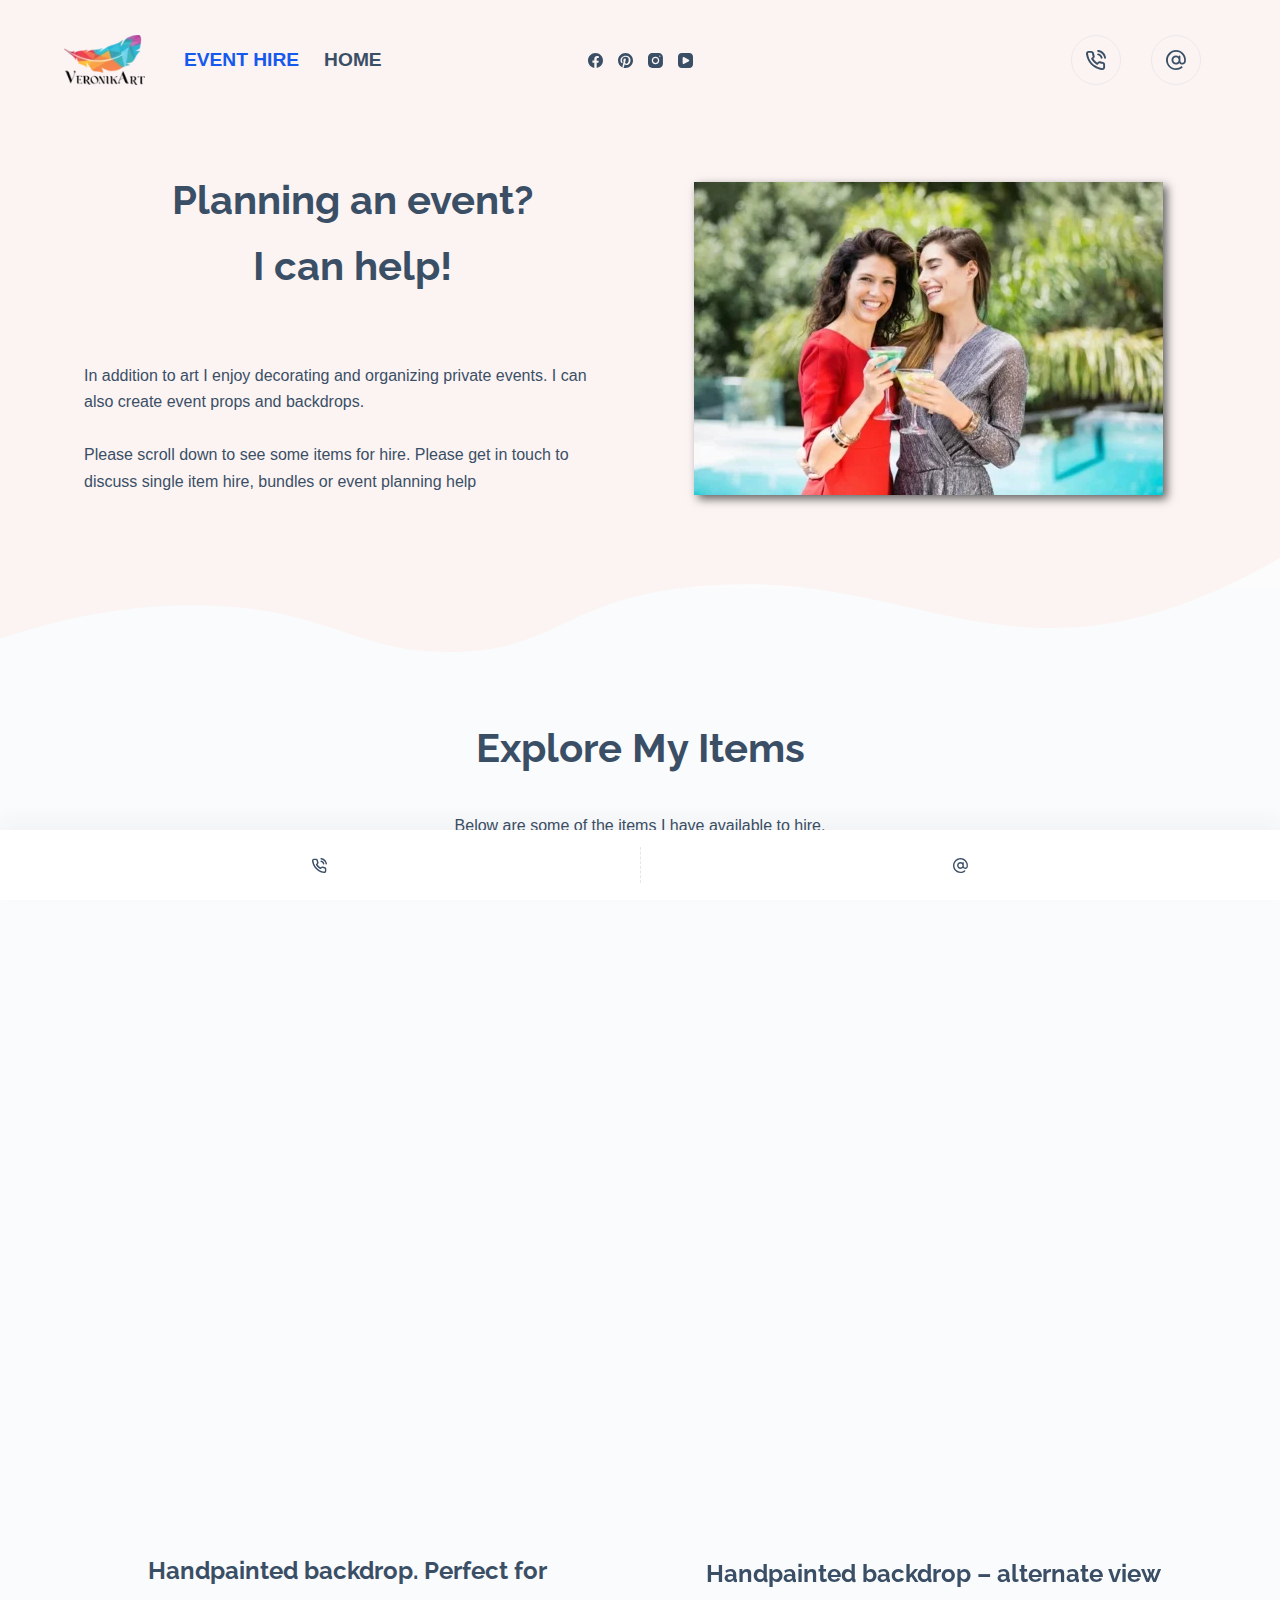
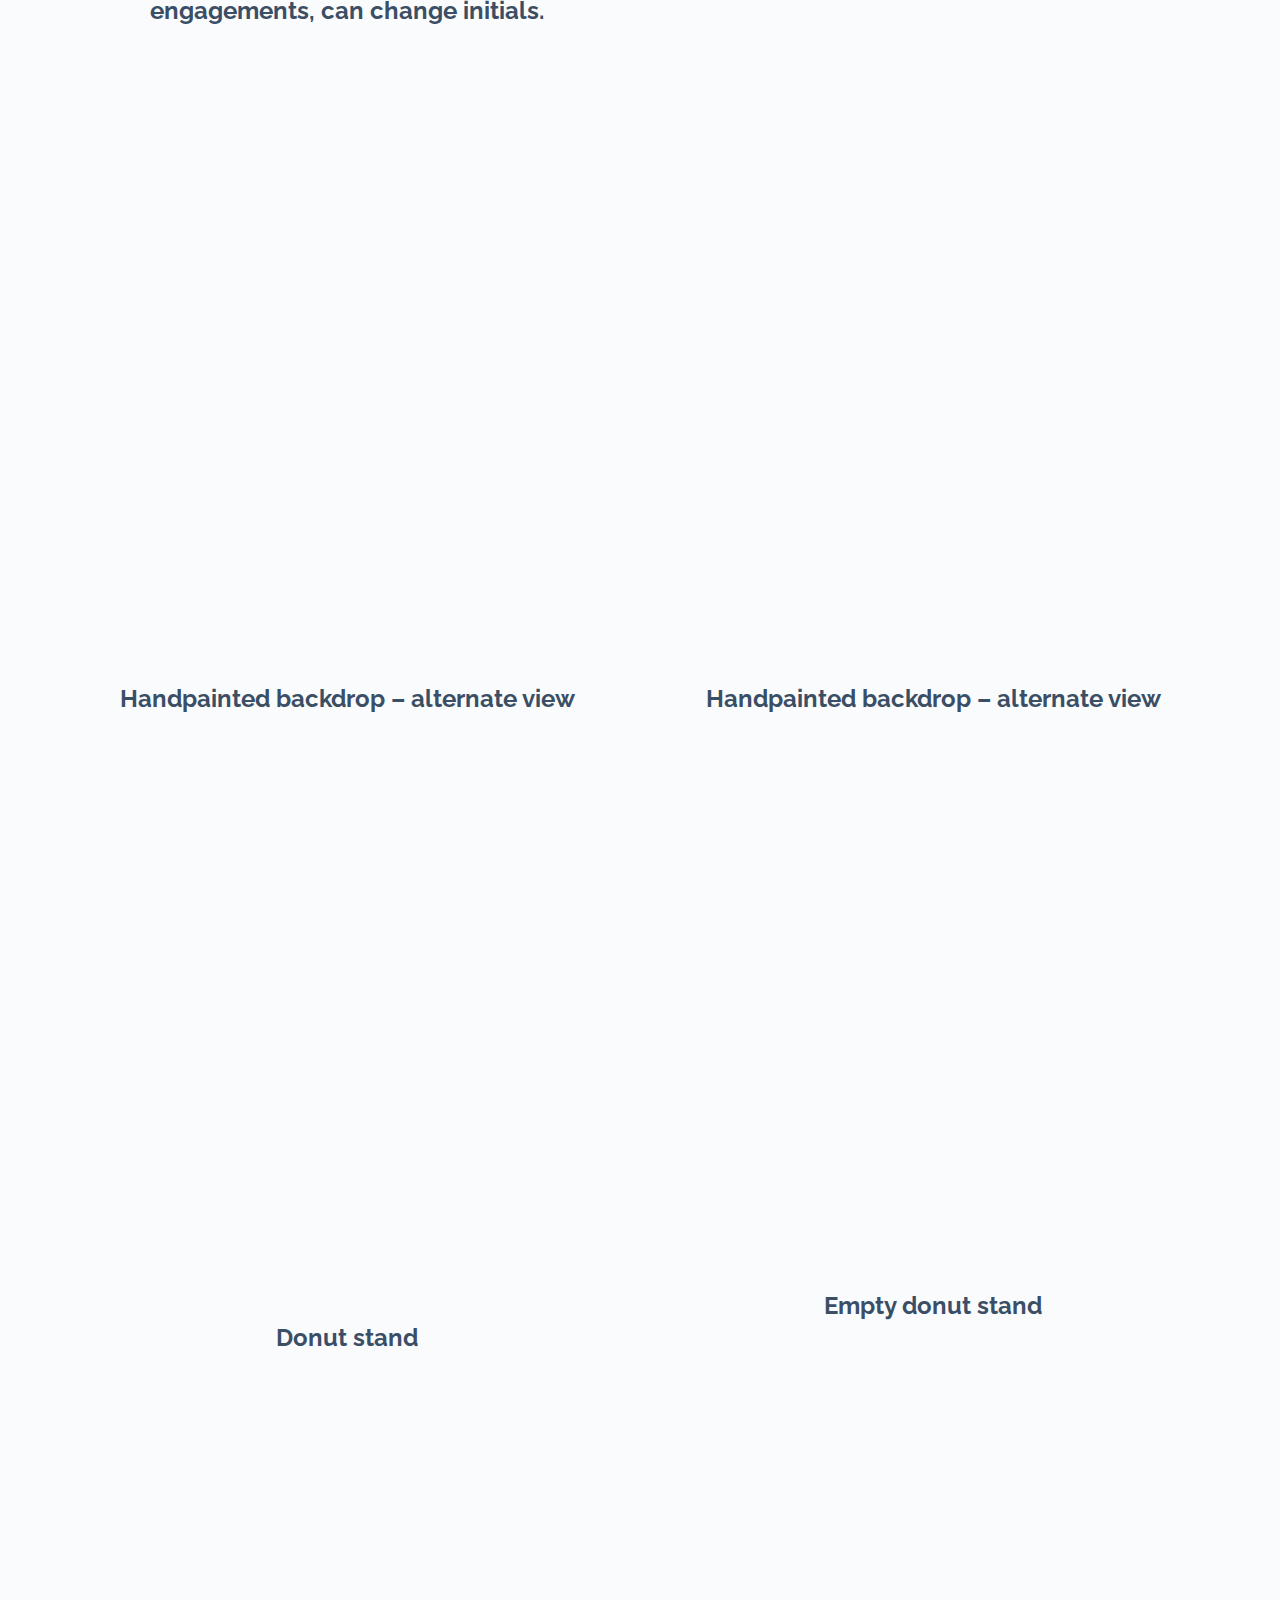
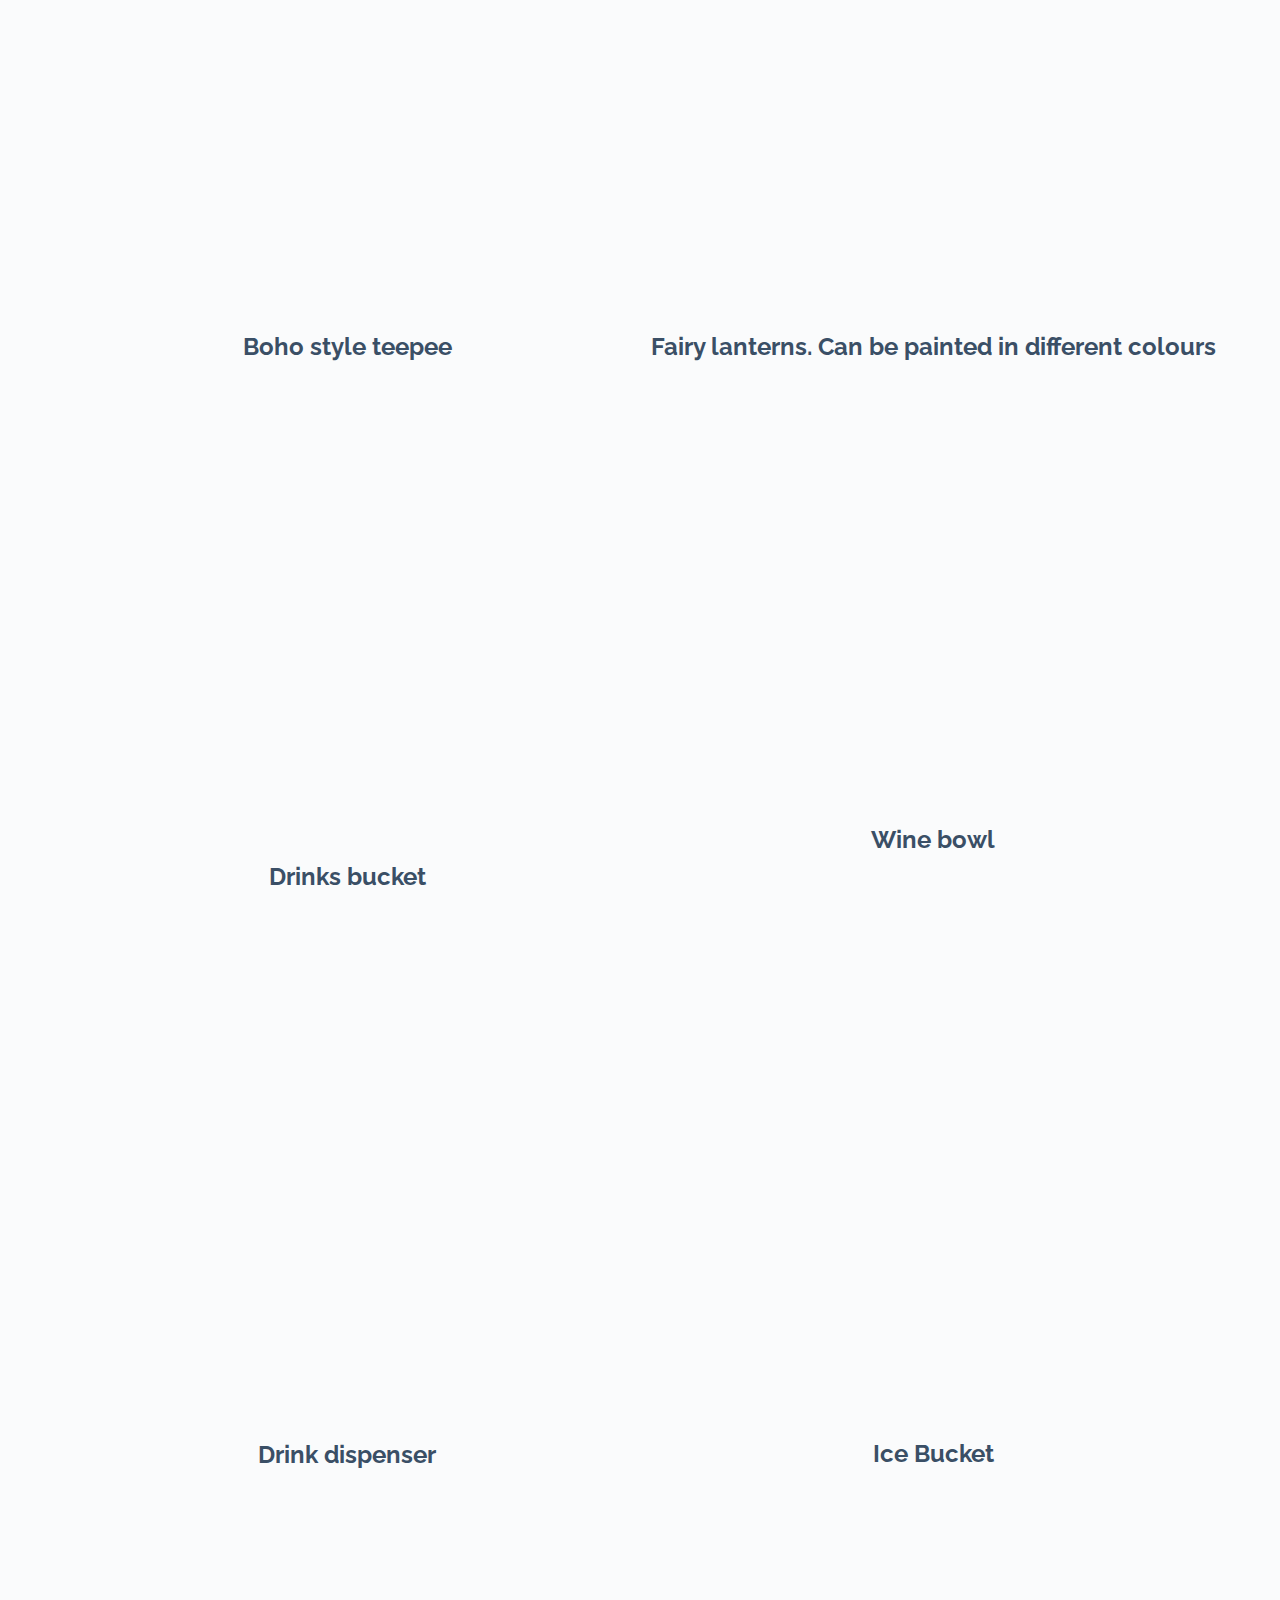
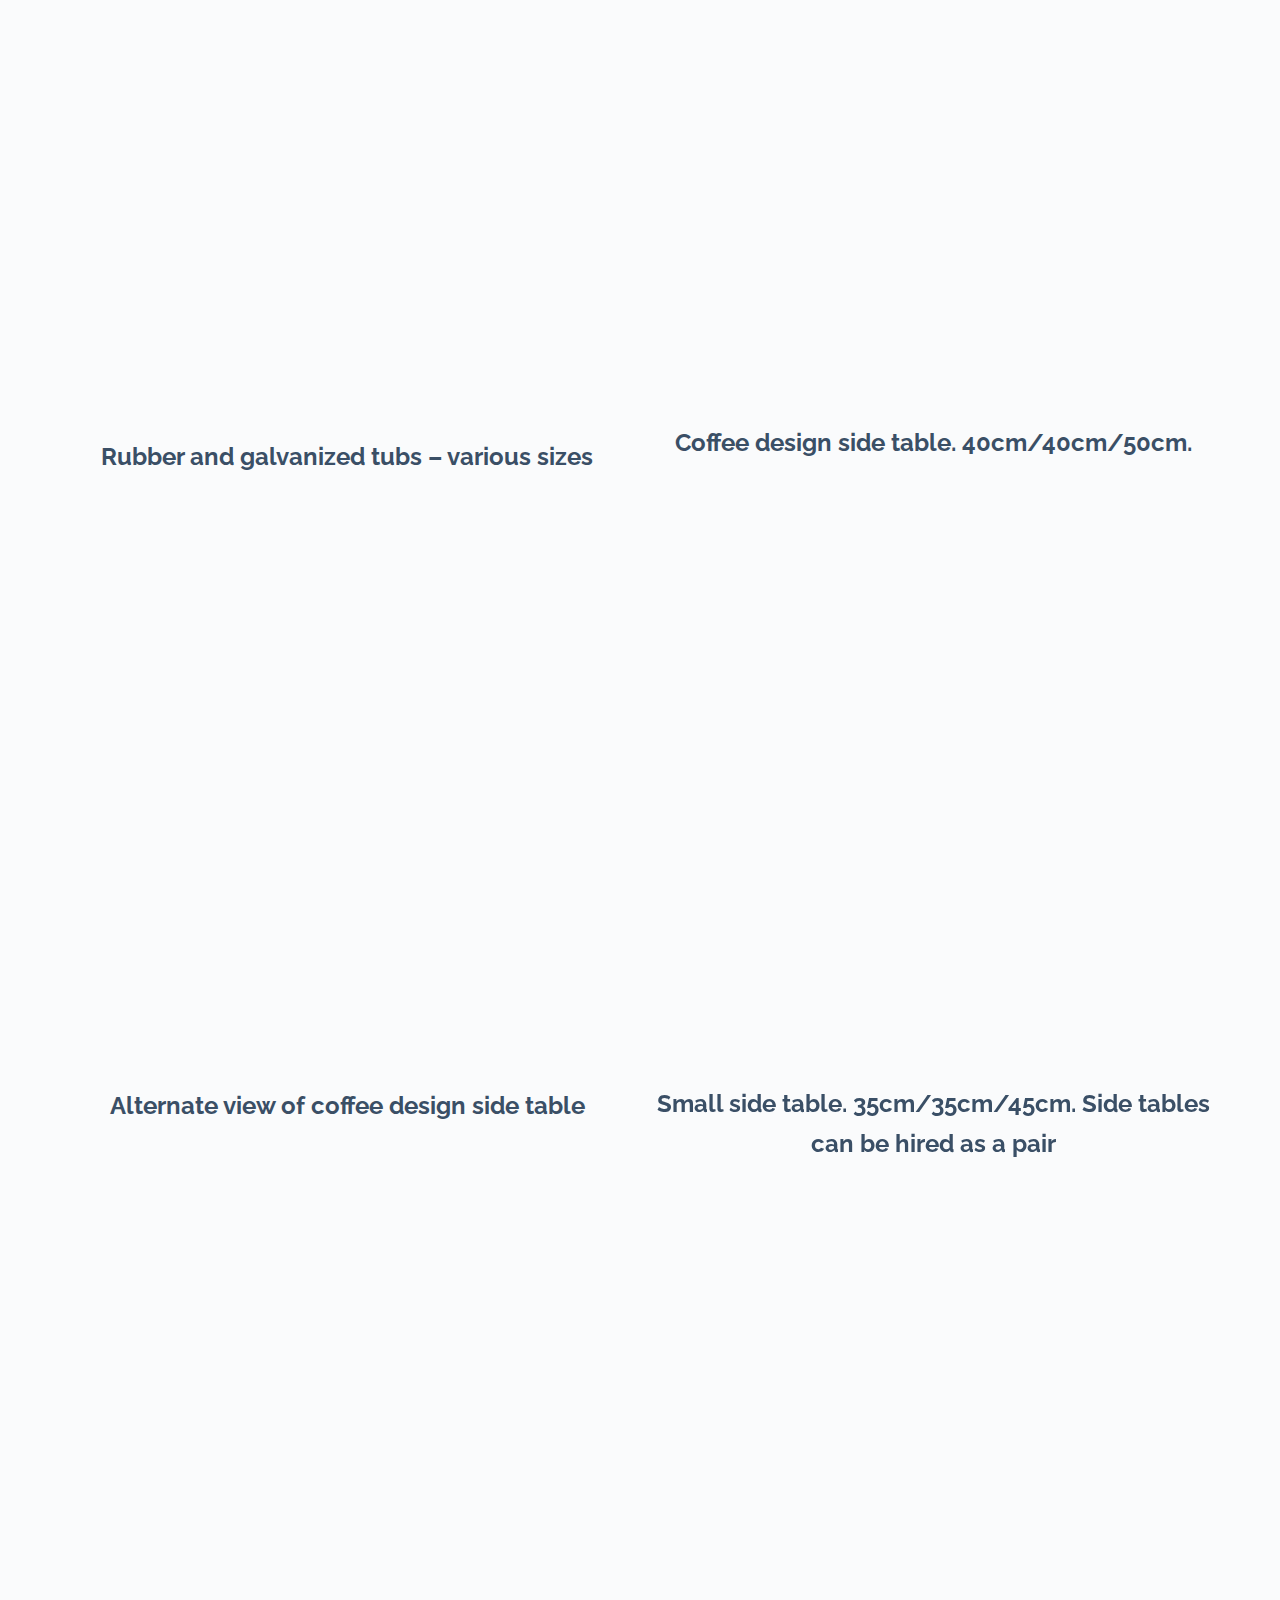
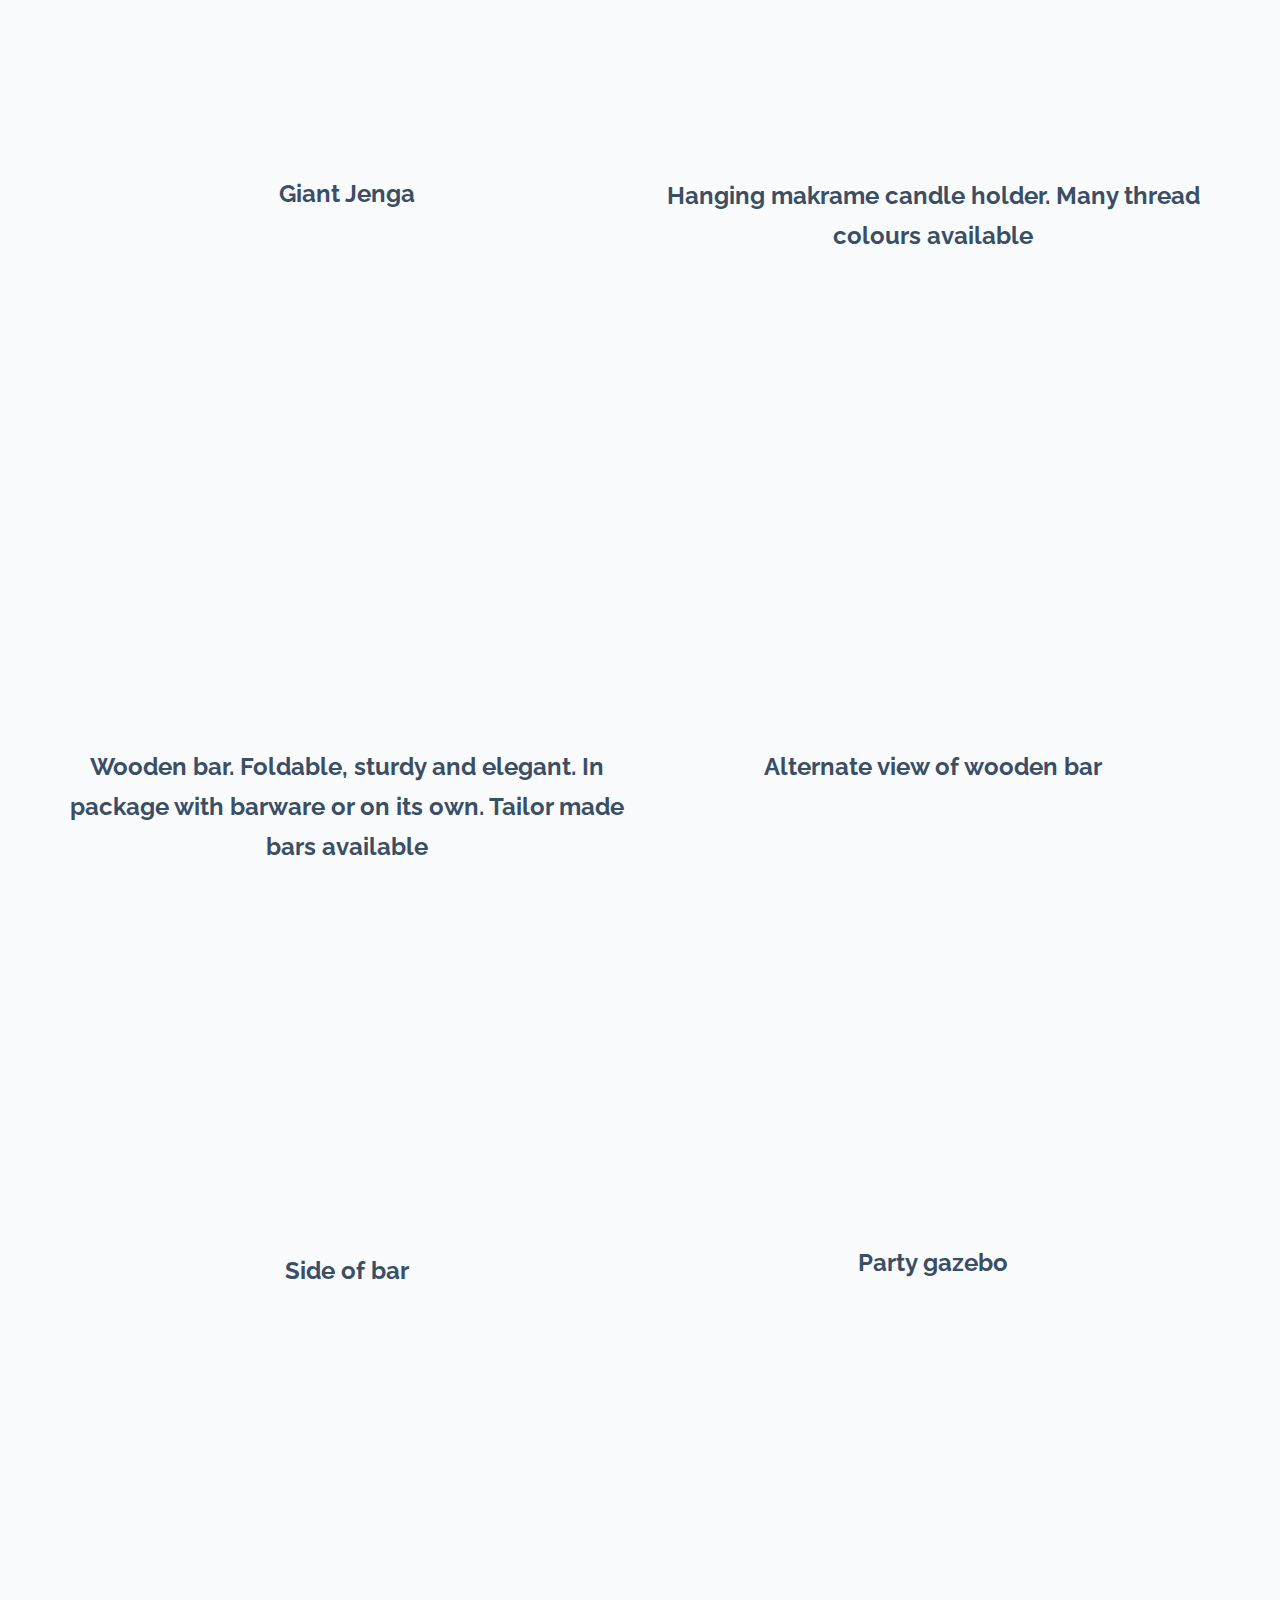
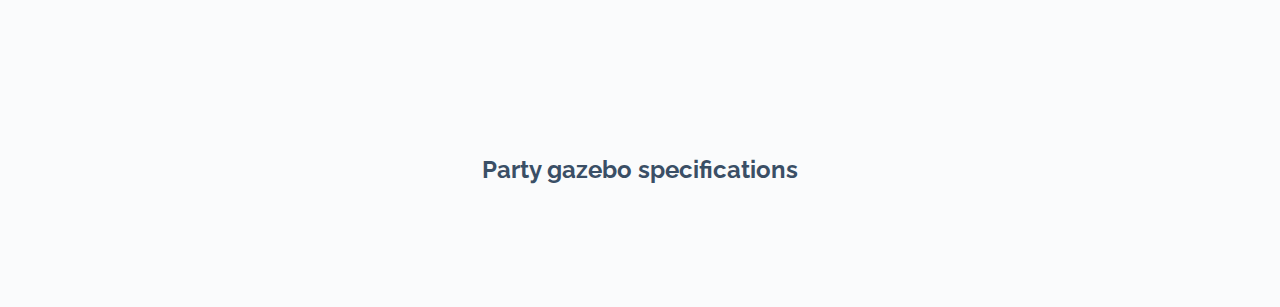
<file: event-hire/index.html>
<!DOCTYPE html>
<html lang="en-US">
<head>
	
	<meta charset="UTF-8">
	<meta name="viewport" content="width=device-width, initial-scale=1, maximum-scale=5, viewport-fit=cover">
	<link rel="profile" href="https://gmpg.org/xfn/11">

	<title>Event Hire &#8211; VeronikArt</title>
<meta name="robots" content="noindex, nofollow">
<link rel="alternate" type="application/rss+xml" title="VeronikArt &raquo; Feed" href="/feed/">
<link rel="alternate" type="application/rss+xml" title="VeronikArt &raquo; Comments Feed" href="/comments/feed/">
<link rel="stylesheet" id="blocksy-dynamic-global-css" href="/wp-content/uploads/blocksy/css/global.css?ver=94234" media="all">
<link rel="stylesheet" id="wp-block-library-css" href="/wp-includes/css/dist/block-library/style.min.css?ver=6.3.1" media="all">
<style id="global-styles-inline-css">body{--wp--preset--color--black: #000000;--wp--preset--color--cyan-bluish-gray: #abb8c3;--wp--preset--color--white: #ffffff;--wp--preset--color--pale-pink: #f78da7;--wp--preset--color--vivid-red: #cf2e2e;--wp--preset--color--luminous-vivid-orange: #ff6900;--wp--preset--color--luminous-vivid-amber: #fcb900;--wp--preset--color--light-green-cyan: #7bdcb5;--wp--preset--color--vivid-green-cyan: #00d084;--wp--preset--color--pale-cyan-blue: #8ed1fc;--wp--preset--color--vivid-cyan-blue: #0693e3;--wp--preset--color--vivid-purple: #9b51e0;--wp--preset--color--palette-color-1: var(--paletteColor1, #2872fa);--wp--preset--color--palette-color-2: var(--paletteColor2, #1559ed);--wp--preset--color--palette-color-3: var(--paletteColor3, #3A4F66);--wp--preset--color--palette-color-4: var(--paletteColor4, #192a3d);--wp--preset--color--palette-color-5: var(--paletteColor5, #e1e8ed);--wp--preset--color--palette-color-6: var(--paletteColor6, #f2f5f7);--wp--preset--color--palette-color-7: var(--paletteColor7, #FAFBFC);--wp--preset--color--palette-color-8: var(--paletteColor8, #ffffff);--wp--preset--gradient--vivid-cyan-blue-to-vivid-purple: linear-gradient(135deg,rgba(6,147,227,1) 0%,rgb(155,81,224) 100%);--wp--preset--gradient--light-green-cyan-to-vivid-green-cyan: linear-gradient(135deg,rgb(122,220,180) 0%,rgb(0,208,130) 100%);--wp--preset--gradient--luminous-vivid-amber-to-luminous-vivid-orange: linear-gradient(135deg,rgba(252,185,0,1) 0%,rgba(255,105,0,1) 100%);--wp--preset--gradient--luminous-vivid-orange-to-vivid-red: linear-gradient(135deg,rgba(255,105,0,1) 0%,rgb(207,46,46) 100%);--wp--preset--gradient--very-light-gray-to-cyan-bluish-gray: linear-gradient(135deg,rgb(238,238,238) 0%,rgb(169,184,195) 100%);--wp--preset--gradient--cool-to-warm-spectrum: linear-gradient(135deg,rgb(74,234,220) 0%,rgb(151,120,209) 20%,rgb(207,42,186) 40%,rgb(238,44,130) 60%,rgb(251,105,98) 80%,rgb(254,248,76) 100%);--wp--preset--gradient--blush-light-purple: linear-gradient(135deg,rgb(255,206,236) 0%,rgb(152,150,240) 100%);--wp--preset--gradient--blush-bordeaux: linear-gradient(135deg,rgb(254,205,165) 0%,rgb(254,45,45) 50%,rgb(107,0,62) 100%);--wp--preset--gradient--luminous-dusk: linear-gradient(135deg,rgb(255,203,112) 0%,rgb(199,81,192) 50%,rgb(65,88,208) 100%);--wp--preset--gradient--pale-ocean: linear-gradient(135deg,rgb(255,245,203) 0%,rgb(182,227,212) 50%,rgb(51,167,181) 100%);--wp--preset--gradient--electric-grass: linear-gradient(135deg,rgb(202,248,128) 0%,rgb(113,206,126) 100%);--wp--preset--gradient--midnight: linear-gradient(135deg,rgb(2,3,129) 0%,rgb(40,116,252) 100%);--wp--preset--gradient--juicy-peach: linear-gradient(to right, #ffecd2 0%, #fcb69f 100%);--wp--preset--gradient--young-passion: linear-gradient(to right, #ff8177 0%, #ff867a 0%, #ff8c7f 21%, #f99185 52%, #cf556c 78%, #b12a5b 100%);--wp--preset--gradient--true-sunset: linear-gradient(to right, #fa709a 0%, #fee140 100%);--wp--preset--gradient--morpheus-den: linear-gradient(to top, #30cfd0 0%, #330867 100%);--wp--preset--gradient--plum-plate: linear-gradient(135deg, #667eea 0%, #764ba2 100%);--wp--preset--gradient--aqua-splash: linear-gradient(15deg, #13547a 0%, #80d0c7 100%);--wp--preset--gradient--love-kiss: linear-gradient(to top, #ff0844 0%, #ffb199 100%);--wp--preset--gradient--new-retrowave: linear-gradient(to top, #3b41c5 0%, #a981bb 49%, #ffc8a9 100%);--wp--preset--gradient--plum-bath: linear-gradient(to top, #cc208e 0%, #6713d2 100%);--wp--preset--gradient--high-flight: linear-gradient(to right, #0acffe 0%, #495aff 100%);--wp--preset--gradient--teen-party: linear-gradient(-225deg, #FF057C 0%, #8D0B93 50%, #321575 100%);--wp--preset--gradient--fabled-sunset: linear-gradient(-225deg, #231557 0%, #44107A 29%, #FF1361 67%, #FFF800 100%);--wp--preset--gradient--arielle-smile: radial-gradient(circle 248px at center, #16d9e3 0%, #30c7ec 47%, #46aef7 100%);--wp--preset--gradient--itmeo-branding: linear-gradient(180deg, #2af598 0%, #009efd 100%);--wp--preset--gradient--deep-blue: linear-gradient(to right, #6a11cb 0%, #2575fc 100%);--wp--preset--gradient--strong-bliss: linear-gradient(to right, #f78ca0 0%, #f9748f 19%, #fd868c 60%, #fe9a8b 100%);--wp--preset--gradient--sweet-period: linear-gradient(to top, #3f51b1 0%, #5a55ae 13%, #7b5fac 25%, #8f6aae 38%, #a86aa4 50%, #cc6b8e 62%, #f18271 75%, #f3a469 87%, #f7c978 100%);--wp--preset--gradient--purple-division: linear-gradient(to top, #7028e4 0%, #e5b2ca 100%);--wp--preset--gradient--cold-evening: linear-gradient(to top, #0c3483 0%, #a2b6df 100%, #6b8cce 100%, #a2b6df 100%);--wp--preset--gradient--mountain-rock: linear-gradient(to right, #868f96 0%, #596164 100%);--wp--preset--gradient--desert-hump: linear-gradient(to top, #c79081 0%, #dfa579 100%);--wp--preset--gradient--ethernal-constance: linear-gradient(to top, #09203f 0%, #537895 100%);--wp--preset--gradient--happy-memories: linear-gradient(-60deg, #ff5858 0%, #f09819 100%);--wp--preset--gradient--grown-early: linear-gradient(to top, #0ba360 0%, #3cba92 100%);--wp--preset--gradient--morning-salad: linear-gradient(-225deg, #B7F8DB 0%, #50A7C2 100%);--wp--preset--gradient--night-call: linear-gradient(-225deg, #AC32E4 0%, #7918F2 48%, #4801FF 100%);--wp--preset--gradient--mind-crawl: linear-gradient(-225deg, #473B7B 0%, #3584A7 51%, #30D2BE 100%);--wp--preset--gradient--angel-care: linear-gradient(-225deg, #FFE29F 0%, #FFA99F 48%, #FF719A 100%);--wp--preset--gradient--juicy-cake: linear-gradient(to top, #e14fad 0%, #f9d423 100%);--wp--preset--gradient--rich-metal: linear-gradient(to right, #d7d2cc 0%, #304352 100%);--wp--preset--gradient--mole-hall: linear-gradient(-20deg, #616161 0%, #9bc5c3 100%);--wp--preset--gradient--cloudy-knoxville: linear-gradient(120deg, #fdfbfb 0%, #ebedee 100%);--wp--preset--gradient--soft-grass: linear-gradient(to top, #c1dfc4 0%, #deecdd 100%);--wp--preset--gradient--saint-petersburg: linear-gradient(135deg, #f5f7fa 0%, #c3cfe2 100%);--wp--preset--gradient--everlasting-sky: linear-gradient(135deg, #fdfcfb 0%, #e2d1c3 100%);--wp--preset--gradient--kind-steel: linear-gradient(-20deg, #e9defa 0%, #fbfcdb 100%);--wp--preset--gradient--over-sun: linear-gradient(60deg, #abecd6 0%, #fbed96 100%);--wp--preset--gradient--premium-white: linear-gradient(to top, #d5d4d0 0%, #d5d4d0 1%, #eeeeec 31%, #efeeec 75%, #e9e9e7 100%);--wp--preset--gradient--clean-mirror: linear-gradient(45deg, #93a5cf 0%, #e4efe9 100%);--wp--preset--gradient--wild-apple: linear-gradient(to top, #d299c2 0%, #fef9d7 100%);--wp--preset--gradient--snow-again: linear-gradient(to top, #e6e9f0 0%, #eef1f5 100%);--wp--preset--gradient--confident-cloud: linear-gradient(to top, #dad4ec 0%, #dad4ec 1%, #f3e7e9 100%);--wp--preset--gradient--glass-water: linear-gradient(to top, #dfe9f3 0%, white 100%);--wp--preset--gradient--perfect-white: linear-gradient(-225deg, #E3FDF5 0%, #FFE6FA 100%);--wp--preset--font-size--small: 13px;--wp--preset--font-size--medium: 20px;--wp--preset--font-size--large: 36px;--wp--preset--font-size--x-large: 42px;--wp--preset--spacing--20: 0.44rem;--wp--preset--spacing--30: 0.67rem;--wp--preset--spacing--40: 1rem;--wp--preset--spacing--50: 1.5rem;--wp--preset--spacing--60: 2.25rem;--wp--preset--spacing--70: 3.38rem;--wp--preset--spacing--80: 5.06rem;--wp--preset--shadow--natural: 6px 6px 9px rgba(0, 0, 0, 0.2);--wp--preset--shadow--deep: 12px 12px 50px rgba(0, 0, 0, 0.4);--wp--preset--shadow--sharp: 6px 6px 0px rgba(0, 0, 0, 0.2);--wp--preset--shadow--outlined: 6px 6px 0px -3px rgba(255, 255, 255, 1), 6px 6px rgba(0, 0, 0, 1);--wp--preset--shadow--crisp: 6px 6px 0px rgba(0, 0, 0, 1);}body { margin: 0;--wp--style--global--content-size: var(--block-max-width);--wp--style--global--wide-size: var(--block-wide-max-width); }.wp-site-blocks > .alignleft { float: left; margin-right: 2em; }.wp-site-blocks > .alignright { float: right; margin-left: 2em; }.wp-site-blocks > .aligncenter { justify-content: center; margin-left: auto; margin-right: auto; }:where(.wp-site-blocks) > * { margin-block-start: var(--content-spacing); margin-block-end: 0; }:where(.wp-site-blocks) > :first-child:first-child { margin-block-start: 0; }:where(.wp-site-blocks) > :last-child:last-child { margin-block-end: 0; }body { --wp--style--block-gap: var(--content-spacing); }:where(body .is-layout-flow)  > :first-child:first-child{margin-block-start: 0;}:where(body .is-layout-flow)  > :last-child:last-child{margin-block-end: 0;}:where(body .is-layout-flow)  > *{margin-block-start: var(--content-spacing);margin-block-end: 0;}:where(body .is-layout-constrained)  > :first-child:first-child{margin-block-start: 0;}:where(body .is-layout-constrained)  > :last-child:last-child{margin-block-end: 0;}:where(body .is-layout-constrained)  > *{margin-block-start: var(--content-spacing);margin-block-end: 0;}:where(body .is-layout-flex) {gap: var(--content-spacing);}:where(body .is-layout-grid) {gap: var(--content-spacing);}body .is-layout-flow > .alignleft{float: left;margin-inline-start: 0;margin-inline-end: 2em;}body .is-layout-flow > .alignright{float: right;margin-inline-start: 2em;margin-inline-end: 0;}body .is-layout-flow > .aligncenter{margin-left: auto !important;margin-right: auto !important;}body .is-layout-constrained > .alignleft{float: left;margin-inline-start: 0;margin-inline-end: 2em;}body .is-layout-constrained > .alignright{float: right;margin-inline-start: 2em;margin-inline-end: 0;}body .is-layout-constrained > .aligncenter{margin-left: auto !important;margin-right: auto !important;}body .is-layout-constrained > :where(:not(.alignleft):not(.alignright):not(.alignfull)){max-width: var(--wp--style--global--content-size);margin-left: auto !important;margin-right: auto !important;}body .is-layout-constrained > .alignwide{max-width: var(--wp--style--global--wide-size);}body .is-layout-flex{display: flex;}body .is-layout-flex{flex-wrap: wrap;align-items: center;}body .is-layout-flex > *{margin: 0;}body .is-layout-grid{display: grid;}body .is-layout-grid > *{margin: 0;}body{padding-top: 0px;padding-right: 0px;padding-bottom: 0px;padding-left: 0px;}.has-black-color{color: var(--wp--preset--color--black) !important;}.has-cyan-bluish-gray-color{color: var(--wp--preset--color--cyan-bluish-gray) !important;}.has-white-color{color: var(--wp--preset--color--white) !important;}.has-pale-pink-color{color: var(--wp--preset--color--pale-pink) !important;}.has-vivid-red-color{color: var(--wp--preset--color--vivid-red) !important;}.has-luminous-vivid-orange-color{color: var(--wp--preset--color--luminous-vivid-orange) !important;}.has-luminous-vivid-amber-color{color: var(--wp--preset--color--luminous-vivid-amber) !important;}.has-light-green-cyan-color{color: var(--wp--preset--color--light-green-cyan) !important;}.has-vivid-green-cyan-color{color: var(--wp--preset--color--vivid-green-cyan) !important;}.has-pale-cyan-blue-color{color: var(--wp--preset--color--pale-cyan-blue) !important;}.has-vivid-cyan-blue-color{color: var(--wp--preset--color--vivid-cyan-blue) !important;}.has-vivid-purple-color{color: var(--wp--preset--color--vivid-purple) !important;}.has-palette-color-1-color{color: var(--wp--preset--color--palette-color-1) !important;}.has-palette-color-2-color{color: var(--wp--preset--color--palette-color-2) !important;}.has-palette-color-3-color{color: var(--wp--preset--color--palette-color-3) !important;}.has-palette-color-4-color{color: var(--wp--preset--color--palette-color-4) !important;}.has-palette-color-5-color{color: var(--wp--preset--color--palette-color-5) !important;}.has-palette-color-6-color{color: var(--wp--preset--color--palette-color-6) !important;}.has-palette-color-7-color{color: var(--wp--preset--color--palette-color-7) !important;}.has-palette-color-8-color{color: var(--wp--preset--color--palette-color-8) !important;}.has-black-background-color{background-color: var(--wp--preset--color--black) !important;}.has-cyan-bluish-gray-background-color{background-color: var(--wp--preset--color--cyan-bluish-gray) !important;}.has-white-background-color{background-color: var(--wp--preset--color--white) !important;}.has-pale-pink-background-color{background-color: var(--wp--preset--color--pale-pink) !important;}.has-vivid-red-background-color{background-color: var(--wp--preset--color--vivid-red) !important;}.has-luminous-vivid-orange-background-color{background-color: var(--wp--preset--color--luminous-vivid-orange) !important;}.has-luminous-vivid-amber-background-color{background-color: var(--wp--preset--color--luminous-vivid-amber) !important;}.has-light-green-cyan-background-color{background-color: var(--wp--preset--color--light-green-cyan) !important;}.has-vivid-green-cyan-background-color{background-color: var(--wp--preset--color--vivid-green-cyan) !important;}.has-pale-cyan-blue-background-color{background-color: var(--wp--preset--color--pale-cyan-blue) !important;}.has-vivid-cyan-blue-background-color{background-color: var(--wp--preset--color--vivid-cyan-blue) !important;}.has-vivid-purple-background-color{background-color: var(--wp--preset--color--vivid-purple) !important;}.has-palette-color-1-background-color{background-color: var(--wp--preset--color--palette-color-1) !important;}.has-palette-color-2-background-color{background-color: var(--wp--preset--color--palette-color-2) !important;}.has-palette-color-3-background-color{background-color: var(--wp--preset--color--palette-color-3) !important;}.has-palette-color-4-background-color{background-color: var(--wp--preset--color--palette-color-4) !important;}.has-palette-color-5-background-color{background-color: var(--wp--preset--color--palette-color-5) !important;}.has-palette-color-6-background-color{background-color: var(--wp--preset--color--palette-color-6) !important;}.has-palette-color-7-background-color{background-color: var(--wp--preset--color--palette-color-7) !important;}.has-palette-color-8-background-color{background-color: var(--wp--preset--color--palette-color-8) !important;}.has-black-border-color{border-color: var(--wp--preset--color--black) !important;}.has-cyan-bluish-gray-border-color{border-color: var(--wp--preset--color--cyan-bluish-gray) !important;}.has-white-border-color{border-color: var(--wp--preset--color--white) !important;}.has-pale-pink-border-color{border-color: var(--wp--preset--color--pale-pink) !important;}.has-vivid-red-border-color{border-color: var(--wp--preset--color--vivid-red) !important;}.has-luminous-vivid-orange-border-color{border-color: var(--wp--preset--color--luminous-vivid-orange) !important;}.has-luminous-vivid-amber-border-color{border-color: var(--wp--preset--color--luminous-vivid-amber) !important;}.has-light-green-cyan-border-color{border-color: var(--wp--preset--color--light-green-cyan) !important;}.has-vivid-green-cyan-border-color{border-color: var(--wp--preset--color--vivid-green-cyan) !important;}.has-pale-cyan-blue-border-color{border-color: var(--wp--preset--color--pale-cyan-blue) !important;}.has-vivid-cyan-blue-border-color{border-color: var(--wp--preset--color--vivid-cyan-blue) !important;}.has-vivid-purple-border-color{border-color: var(--wp--preset--color--vivid-purple) !important;}.has-palette-color-1-border-color{border-color: var(--wp--preset--color--palette-color-1) !important;}.has-palette-color-2-border-color{border-color: var(--wp--preset--color--palette-color-2) !important;}.has-palette-color-3-border-color{border-color: var(--wp--preset--color--palette-color-3) !important;}.has-palette-color-4-border-color{border-color: var(--wp--preset--color--palette-color-4) !important;}.has-palette-color-5-border-color{border-color: var(--wp--preset--color--palette-color-5) !important;}.has-palette-color-6-border-color{border-color: var(--wp--preset--color--palette-color-6) !important;}.has-palette-color-7-border-color{border-color: var(--wp--preset--color--palette-color-7) !important;}.has-palette-color-8-border-color{border-color: var(--wp--preset--color--palette-color-8) !important;}.has-vivid-cyan-blue-to-vivid-purple-gradient-background{background: var(--wp--preset--gradient--vivid-cyan-blue-to-vivid-purple) !important;}.has-light-green-cyan-to-vivid-green-cyan-gradient-background{background: var(--wp--preset--gradient--light-green-cyan-to-vivid-green-cyan) !important;}.has-luminous-vivid-amber-to-luminous-vivid-orange-gradient-background{background: var(--wp--preset--gradient--luminous-vivid-amber-to-luminous-vivid-orange) !important;}.has-luminous-vivid-orange-to-vivid-red-gradient-background{background: var(--wp--preset--gradient--luminous-vivid-orange-to-vivid-red) !important;}.has-very-light-gray-to-cyan-bluish-gray-gradient-background{background: var(--wp--preset--gradient--very-light-gray-to-cyan-bluish-gray) !important;}.has-cool-to-warm-spectrum-gradient-background{background: var(--wp--preset--gradient--cool-to-warm-spectrum) !important;}.has-blush-light-purple-gradient-background{background: var(--wp--preset--gradient--blush-light-purple) !important;}.has-blush-bordeaux-gradient-background{background: var(--wp--preset--gradient--blush-bordeaux) !important;}.has-luminous-dusk-gradient-background{background: var(--wp--preset--gradient--luminous-dusk) !important;}.has-pale-ocean-gradient-background{background: var(--wp--preset--gradient--pale-ocean) !important;}.has-electric-grass-gradient-background{background: var(--wp--preset--gradient--electric-grass) !important;}.has-midnight-gradient-background{background: var(--wp--preset--gradient--midnight) !important;}.has-juicy-peach-gradient-background{background: var(--wp--preset--gradient--juicy-peach) !important;}.has-young-passion-gradient-background{background: var(--wp--preset--gradient--young-passion) !important;}.has-true-sunset-gradient-background{background: var(--wp--preset--gradient--true-sunset) !important;}.has-morpheus-den-gradient-background{background: var(--wp--preset--gradient--morpheus-den) !important;}.has-plum-plate-gradient-background{background: var(--wp--preset--gradient--plum-plate) !important;}.has-aqua-splash-gradient-background{background: var(--wp--preset--gradient--aqua-splash) !important;}.has-love-kiss-gradient-background{background: var(--wp--preset--gradient--love-kiss) !important;}.has-new-retrowave-gradient-background{background: var(--wp--preset--gradient--new-retrowave) !important;}.has-plum-bath-gradient-background{background: var(--wp--preset--gradient--plum-bath) !important;}.has-high-flight-gradient-background{background: var(--wp--preset--gradient--high-flight) !important;}.has-teen-party-gradient-background{background: var(--wp--preset--gradient--teen-party) !important;}.has-fabled-sunset-gradient-background{background: var(--wp--preset--gradient--fabled-sunset) !important;}.has-arielle-smile-gradient-background{background: var(--wp--preset--gradient--arielle-smile) !important;}.has-itmeo-branding-gradient-background{background: var(--wp--preset--gradient--itmeo-branding) !important;}.has-deep-blue-gradient-background{background: var(--wp--preset--gradient--deep-blue) !important;}.has-strong-bliss-gradient-background{background: var(--wp--preset--gradient--strong-bliss) !important;}.has-sweet-period-gradient-background{background: var(--wp--preset--gradient--sweet-period) !important;}.has-purple-division-gradient-background{background: var(--wp--preset--gradient--purple-division) !important;}.has-cold-evening-gradient-background{background: var(--wp--preset--gradient--cold-evening) !important;}.has-mountain-rock-gradient-background{background: var(--wp--preset--gradient--mountain-rock) !important;}.has-desert-hump-gradient-background{background: var(--wp--preset--gradient--desert-hump) !important;}.has-ethernal-constance-gradient-background{background: var(--wp--preset--gradient--ethernal-constance) !important;}.has-happy-memories-gradient-background{background: var(--wp--preset--gradient--happy-memories) !important;}.has-grown-early-gradient-background{background: var(--wp--preset--gradient--grown-early) !important;}.has-morning-salad-gradient-background{background: var(--wp--preset--gradient--morning-salad) !important;}.has-night-call-gradient-background{background: var(--wp--preset--gradient--night-call) !important;}.has-mind-crawl-gradient-background{background: var(--wp--preset--gradient--mind-crawl) !important;}.has-angel-care-gradient-background{background: var(--wp--preset--gradient--angel-care) !important;}.has-juicy-cake-gradient-background{background: var(--wp--preset--gradient--juicy-cake) !important;}.has-rich-metal-gradient-background{background: var(--wp--preset--gradient--rich-metal) !important;}.has-mole-hall-gradient-background{background: var(--wp--preset--gradient--mole-hall) !important;}.has-cloudy-knoxville-gradient-background{background: var(--wp--preset--gradient--cloudy-knoxville) !important;}.has-soft-grass-gradient-background{background: var(--wp--preset--gradient--soft-grass) !important;}.has-saint-petersburg-gradient-background{background: var(--wp--preset--gradient--saint-petersburg) !important;}.has-everlasting-sky-gradient-background{background: var(--wp--preset--gradient--everlasting-sky) !important;}.has-kind-steel-gradient-background{background: var(--wp--preset--gradient--kind-steel) !important;}.has-over-sun-gradient-background{background: var(--wp--preset--gradient--over-sun) !important;}.has-premium-white-gradient-background{background: var(--wp--preset--gradient--premium-white) !important;}.has-clean-mirror-gradient-background{background: var(--wp--preset--gradient--clean-mirror) !important;}.has-wild-apple-gradient-background{background: var(--wp--preset--gradient--wild-apple) !important;}.has-snow-again-gradient-background{background: var(--wp--preset--gradient--snow-again) !important;}.has-confident-cloud-gradient-background{background: var(--wp--preset--gradient--confident-cloud) !important;}.has-glass-water-gradient-background{background: var(--wp--preset--gradient--glass-water) !important;}.has-perfect-white-gradient-background{background: var(--wp--preset--gradient--perfect-white) !important;}.has-small-font-size{font-size: var(--wp--preset--font-size--small) !important;}.has-medium-font-size{font-size: var(--wp--preset--font-size--medium) !important;}.has-large-font-size{font-size: var(--wp--preset--font-size--large) !important;}.has-x-large-font-size{font-size: var(--wp--preset--font-size--x-large) !important;}
.wp-block-navigation a:where(:not(.wp-element-button)){color: inherit;}
.wp-block-pullquote{font-size: 1.5em;line-height: 1.6;}</style>
<style id="greenshift-post-css-inline-css">@import url(https://fonts.googleapis.com/css?family=Raleway|Raleway|Raleway|Raleway|Raleway|Raleway|Raleway|Raleway|Raleway|Raleway|Raleway|Raleway|Raleway|Raleway|Raleway|Raleway|Raleway|Raleway|Raleway|Raleway|Raleway|Raleway|Raleway|Raleway|Raleway);.gspb_text-id-gsbp-95132c93-de3e,.gspb_text-id-gsbp-95132c93-de3e .wp-block{font-family:Raleway,sans-serif;font-size:2.5rem}.gspb_text-id-gsbp-95132c93-de3e,.gspb_text-id-gsbp-95132c93-de3e .gsap-g-line,.gspb_text-id-gsbp-95132c93-de3e .wp-block{text-align:center!important}.gspb_text-id-gsbp-95132c93-de3e,.gspb_text-id-gsbp-95132c93-de3e .wp-block{font-weight:700!important}.gspb_text-id-gsbp-95132c93-de3e{padding-top:2rem!important;padding-bottom:1rem!important}.gspb_text-id-gsbp-868ecfbc-325a,.gspb_text-id-gsbp-868ecfbc-325a .gsap-g-line,.gspb_text-id-gsbp-868ecfbc-325a .wp-block{text-align:left!important}.gspb_text-id-gsbp-868ecfbc-325a{padding-top:3rem!important;padding-bottom:3rem!important}#gspb_col-id-gsbp-dfef7b54-cae3.gspb_row__col--6{width:50%}@media (max-width:575.98px){#gspb_col-id-gsbp-dfef7b54-cae3.gspb_row__col--6{width:100%}}#gspb_image-id-gsbp-2a766711-3b95,#gspb_image-id-gsbp-2c3018b2-436b,#gspb_image-id-gsbp-477eee5c-a124,#gspb_image-id-gsbp-4fc939d3-c7a9,#gspb_image-id-gsbp-5e8ac595-c33a,#gspb_image-id-gsbp-95c293a0-5359,#gspb_image-id-gsbp-aaf30465-8a77,#gspb_image-id-gsbp-b8c30c4e-bf78,#gspb_image-id-gsbp-e8686892-ddc1,#gspb_image-id-gsbp-edbe0d6e-90a0,#gspb_image-id-gsbp-f7361c52-4cdd{text-align:center}#gspb_image-id-gsbp-2a766711-3b95 img.aos-animate,#gspb_image-id-gsbp-2a766711-3b95 img[data-gs-aos],#gspb_image-id-gsbp-2c3018b2-436b img.aos-animate,#gspb_image-id-gsbp-2c3018b2-436b img[data-gs-aos],#gspb_image-id-gsbp-477eee5c-a124 img.aos-animate,#gspb_image-id-gsbp-477eee5c-a124 img[data-gs-aos],#gspb_image-id-gsbp-48af3484-2f5e img.aos-animate,#gspb_image-id-gsbp-48af3484-2f5e img[data-gs-aos],#gspb_image-id-gsbp-4fc939d3-c7a9 img.aos-animate,#gspb_image-id-gsbp-4fc939d3-c7a9 img[data-gs-aos],#gspb_image-id-gsbp-51b90384-449a img.aos-animate,#gspb_image-id-gsbp-51b90384-449a img[data-gs-aos],#gspb_image-id-gsbp-5e8ac595-c33a img.aos-animate,#gspb_image-id-gsbp-5e8ac595-c33a img[data-gs-aos],#gspb_image-id-gsbp-6686c357-498b img.aos-animate,#gspb_image-id-gsbp-6686c357-498b img[data-gs-aos],#gspb_image-id-gsbp-66d43847-559e img.aos-animate,#gspb_image-id-gsbp-66d43847-559e img[data-gs-aos],#gspb_image-id-gsbp-93221f0b-3598 img.aos-animate,#gspb_image-id-gsbp-93221f0b-3598 img[data-gs-aos],#gspb_image-id-gsbp-95c293a0-5359 img.aos-animate,#gspb_image-id-gsbp-95c293a0-5359 img[data-gs-aos],#gspb_image-id-gsbp-aa369e8e-90f2 img.aos-animate,#gspb_image-id-gsbp-aa369e8e-90f2 img[data-gs-aos],#gspb_image-id-gsbp-aaf30465-8a77 img.aos-animate,#gspb_image-id-gsbp-aaf30465-8a77 img[data-gs-aos],#gspb_image-id-gsbp-b280fd37-f140 img.aos-animate,#gspb_image-id-gsbp-b280fd37-f140 img[data-gs-aos],#gspb_image-id-gsbp-b8c30c4e-bf78 img.aos-animate,#gspb_image-id-gsbp-b8c30c4e-bf78 img[data-gs-aos],#gspb_image-id-gsbp-b9718ddd-a496 img.aos-animate,#gspb_image-id-gsbp-b9718ddd-a496 img[data-gs-aos],#gspb_image-id-gsbp-ca63537d-dc26 img.aos-animate,#gspb_image-id-gsbp-ca63537d-dc26 img[data-gs-aos],#gspb_image-id-gsbp-d0ff371c-8ed1 img.aos-animate,#gspb_image-id-gsbp-d0ff371c-8ed1 img[data-gs-aos],#gspb_image-id-gsbp-d763b0a7-97e7 img.aos-animate,#gspb_image-id-gsbp-d763b0a7-97e7 img[data-gs-aos],#gspb_image-id-gsbp-e8686892-ddc1 img.aos-animate,#gspb_image-id-gsbp-e8686892-ddc1 img[data-gs-aos],#gspb_image-id-gsbp-e8f68581-bb2b img.aos-animate,#gspb_image-id-gsbp-e8f68581-bb2b img[data-gs-aos],#gspb_image-id-gsbp-edbe0d6e-90a0 img.aos-animate,#gspb_image-id-gsbp-edbe0d6e-90a0 img[data-gs-aos],#gspb_image-id-gsbp-f34fc3f5-0fd4 img.aos-animate,#gspb_image-id-gsbp-f34fc3f5-0fd4 img[data-gs-aos],#gspb_image-id-gsbp-f7361c52-4cdd img.aos-animate,#gspb_image-id-gsbp-f7361c52-4cdd img[data-gs-aos]{transform:perspective(2500px) rotateX(0) translateZ(0);opacity:1}@media (max-width:575.98px){body #gspb_image-id-gsbp-e8686892-ddc1{display:none!important}}@media (min-width:576px) and (max-width:767.98px){body #gspb_image-id-gsbp-e8686892-ddc1{display:none!important}}#gspb_col-id-gsbp-4b8490ee-125d.gspb_row__col--6{width:50%}@media (max-width:575.98px){#gspb_col-id-gsbp-4b8490ee-125d.gspb_row__col--6{width:100%}}body .gspb_row.wp-block-greenshift-blocks-row #gspb_col-id-gsbp-4b8490ee-125d.gspb_row__col--6{display:flex;justify-content:center}#gspb_row-id-gsbp-35b29566-a942.gspb_row{justify-content:space-between;margin-top:0;margin-bottom:0;position:relative;display:flex;flex-wrap:wrap;background-color:#fcf4f3}#gspb_row-id-gsbp-35b29566-a942.gspb_row>.gspb_row__content{display:flex;justify-content:space-between;margin:0 auto;width:100%;flex-wrap:wrap}#gspb_row-id-gsbp-35b29566-a942.gspb_row div[class^=gspb_row__col],#gspb_row-id-gsbp-74098c76-4012.gspb_row div[class^=gspb_row__col],#gspb_row-id-gsbp-9cb76ed0-17c5.gspb_row div[class^=gspb_row__col]{flex-direction:column;position:relative}#gspb_row-id-gsbp-35b29566-a942.gspb_row .gspb_row__col--1,#gspb_row-id-gsbp-35b29566-a942.gspb_row .gspb_row__col--10,#gspb_row-id-gsbp-35b29566-a942.gspb_row .gspb_row__col--11,#gspb_row-id-gsbp-35b29566-a942.gspb_row .gspb_row__col--12,#gspb_row-id-gsbp-35b29566-a942.gspb_row .gspb_row__col--2,#gspb_row-id-gsbp-35b29566-a942.gspb_row .gspb_row__col--24,#gspb_row-id-gsbp-35b29566-a942.gspb_row .gspb_row__col--3,#gspb_row-id-gsbp-35b29566-a942.gspb_row .gspb_row__col--4,#gspb_row-id-gsbp-35b29566-a942.gspb_row .gspb_row__col--5,#gspb_row-id-gsbp-35b29566-a942.gspb_row .gspb_row__col--6,#gspb_row-id-gsbp-35b29566-a942.gspb_row .gspb_row__col--7,#gspb_row-id-gsbp-35b29566-a942.gspb_row .gspb_row__col--8,#gspb_row-id-gsbp-35b29566-a942.gspb_row .gspb_row__col--9{padding:15px min(3vw,20px);box-sizing:border-box}body.gspb-bodyfront #gspb_row-id-gsbp-35b29566-a942.gspb_row>.gspb_row__content{width:var(--container-width, 1200px);max-width:var(--normal-container-max-width, 1200px)}#gspb_col-id-gsbp-89caaaf2-1f02.gspb_row__col--12,#gspb_row-id-gsbp-9cb76ed0-17c5.gspb_row .gspb_shape-divider-container svg{width:100%}@media (max-width:575.98px){#gspb_col-id-gsbp-89caaaf2-1f02.gspb_row__col--12{width:100%}}#gspb_row-id-gsbp-9cb76ed0-17c5.gspb_row{justify-content:space-between;margin-top:0;margin-bottom:0;position:relative;display:flex;flex-wrap:wrap;background-color:#fcfcfd;z-index:0}#gspb_row-id-gsbp-9cb76ed0-17c5.gspb_row>.gspb_row__content{display:flex;justify-content:space-between;margin:0 auto;width:100%;flex-wrap:wrap}#gspb_row-id-gsbp-9cb76ed0-17c5.gspb_row .gspb_row__col--1,#gspb_row-id-gsbp-9cb76ed0-17c5.gspb_row .gspb_row__col--10,#gspb_row-id-gsbp-9cb76ed0-17c5.gspb_row .gspb_row__col--11,#gspb_row-id-gsbp-9cb76ed0-17c5.gspb_row .gspb_row__col--12,#gspb_row-id-gsbp-9cb76ed0-17c5.gspb_row .gspb_row__col--2,#gspb_row-id-gsbp-9cb76ed0-17c5.gspb_row .gspb_row__col--24,#gspb_row-id-gsbp-9cb76ed0-17c5.gspb_row .gspb_row__col--3,#gspb_row-id-gsbp-9cb76ed0-17c5.gspb_row .gspb_row__col--4,#gspb_row-id-gsbp-9cb76ed0-17c5.gspb_row .gspb_row__col--5,#gspb_row-id-gsbp-9cb76ed0-17c5.gspb_row .gspb_row__col--6,#gspb_row-id-gsbp-9cb76ed0-17c5.gspb_row .gspb_row__col--7,#gspb_row-id-gsbp-9cb76ed0-17c5.gspb_row .gspb_row__col--8,#gspb_row-id-gsbp-9cb76ed0-17c5.gspb_row .gspb_row__col--9{padding:15px min(3vw,20px);box-sizing:border-box}#gspb_row-id-gsbp-9cb76ed0-17c5.gspb_row .gspb_shape-divider-container{overflow:hidden;position:absolute;left:0;z-index:-1;width:100%;line-height:0;pointer-events:none}#gspb_row-id-gsbp-9cb76ed0-17c5.gspb_row .gspb_shape-divider-container--top{top:0}#gspb_row-id-gsbp-9cb76ed0-17c5.gspb_row .gspb_shape-divider-container--top svg{height:94px}.gspb_text-id-gsbp-3f5259d5-c64f,.gspb_text-id-gsbp-3f5259d5-c64f .wp-block{font-family:Raleway,sans-serif;font-size:2.5rem}.gspb_text-id-gsbp-3f5259d5-c64f,.gspb_text-id-gsbp-3f5259d5-c64f .gsap-g-line,.gspb_text-id-gsbp-3f5259d5-c64f .wp-block{text-align:center!important}.gspb_text-id-gsbp-3f5259d5-c64f,.gspb_text-id-gsbp-3f5259d5-c64f .wp-block{font-weight:700!important}.gspb_text-id-gsbp-3f5259d5-c64f{padding-top:2rem!important;padding-bottom:2rem!important}.gspb_text-id-gsbp-e6ce250d-73d4,.gspb_text-id-gsbp-e6ce250d-73d4 .gsap-g-line,.gspb_text-id-gsbp-e6ce250d-73d4 .wp-block{text-align:center!important}.gspb_text-id-gsbp-e6ce250d-73d4{padding-top:0!important;padding-bottom:3rem!important}@media (max-width:575.98px){.gspb_text-id-gsbp-e6ce250d-73d4{padding-bottom:0!important}}#gspb_col-id-gsbp-d4f8af13-3c29.gspb_row__col--12{width:100%}@media (max-width:575.98px){#gspb_col-id-gsbp-d4f8af13-3c29.gspb_row__col--12{width:100%}}#gspb_row-id-gsbp-74098c76-4012.gspb_row{justify-content:space-between;margin-top:0;margin-bottom:0;position:relative;display:flex;flex-wrap:wrap;margin-top:5rem}#gspb_row-id-gsbp-74098c76-4012.gspb_row>.gspb_row__content{display:flex;justify-content:space-between;margin:0 auto;width:100%;flex-wrap:wrap}#gspb_row-id-gsbp-74098c76-4012.gspb_row .gspb_row__col--1,#gspb_row-id-gsbp-74098c76-4012.gspb_row .gspb_row__col--10,#gspb_row-id-gsbp-74098c76-4012.gspb_row .gspb_row__col--11,#gspb_row-id-gsbp-74098c76-4012.gspb_row .gspb_row__col--12,#gspb_row-id-gsbp-74098c76-4012.gspb_row .gspb_row__col--2,#gspb_row-id-gsbp-74098c76-4012.gspb_row .gspb_row__col--24,#gspb_row-id-gsbp-74098c76-4012.gspb_row .gspb_row__col--3,#gspb_row-id-gsbp-74098c76-4012.gspb_row .gspb_row__col--4,#gspb_row-id-gsbp-74098c76-4012.gspb_row .gspb_row__col--5,#gspb_row-id-gsbp-74098c76-4012.gspb_row .gspb_row__col--6,#gspb_row-id-gsbp-74098c76-4012.gspb_row .gspb_row__col--7,#gspb_row-id-gsbp-74098c76-4012.gspb_row .gspb_row__col--8,#gspb_row-id-gsbp-74098c76-4012.gspb_row .gspb_row__col--9{padding:15px min(3vw,20px);box-sizing:border-box}body.gspb-bodyfront #gspb_row-id-gsbp-74098c76-4012.gspb_row>.gspb_row__content,body.gspb-bodyfront #gspb_row-id-gsbp-9cb76ed0-17c5.gspb_row>.gspb_row__content{width:var(--container-width, 1200px);max-width:var(--normal-container-max-width, 1200px)}@media (max-width:575.98px){#gspb_row-id-gsbp-74098c76-4012.gspb_row{margin-top:3rem}}#gspb_image-id-gsbp-2c3018b2-436b img,#gspb_image-id-gsbp-e8686892-ddc1 img{vertical-align:top;display:inline-block;box-sizing:border-box;box-shadow:4px 4px 9px 0 #616161;transition-duration:.7s;transition-timing-function:ease;backface-visibility:hidden;transition-property:opacity,transform;opacity:0;transform:perspective(2500px) rotateX(-60deg) translate3d(0,30px,0)}.gspb_text-id-gsbp-a4e39fb0-fbaf,.gspb_text-id-gsbp-a4e39fb0-fbaf .wp-block{font-weight:400;font-family:Raleway,sans-serif;font-size:1.5rem}.gspb_text-id-gsbp-a4e39fb0-fbaf,.gspb_text-id-gsbp-a4e39fb0-fbaf .gsap-g-line,.gspb_text-id-gsbp-a4e39fb0-fbaf .wp-block{text-align:center!important}.gspb_text-id-gsbp-a4e39fb0-fbaf{padding-top:2rem!important;padding-bottom:3rem!important}#gspb_container-id-gsbp-0e07e5d4-5208.gspb_container,#gspb_container-id-gsbp-0e841e12-4524.gspb_container,#gspb_container-id-gsbp-108421c9-1d70.gspb_container,#gspb_container-id-gsbp-1b6a4d94-88c0.gspb_container,#gspb_container-id-gsbp-2c695c4f-fbe0.gspb_container,#gspb_container-id-gsbp-30d48cf4-187f.gspb_container,#gspb_container-id-gsbp-385719a9-0916.gspb_container,#gspb_container-id-gsbp-4494e2fb-7f3a.gspb_container,#gspb_container-id-gsbp-672980de-1a44.gspb_container,#gspb_container-id-gsbp-67617a3b-01c8.gspb_container,#gspb_container-id-gsbp-72da881f-4b5d.gspb_container,#gspb_container-id-gsbp-8370d117-96fa.gspb_container,#gspb_container-id-gsbp-877e6078-c5b0.gspb_container,#gspb_container-id-gsbp-9265f2eb-e9f6.gspb_container,#gspb_container-id-gsbp-96265e90-3ec5.gspb_container,#gspb_container-id-gsbp-9d7de604-e0e6.gspb_container,#gspb_container-id-gsbp-9e9bd121-2d2d.gspb_container,#gspb_container-id-gsbp-c2f290d7-0a0b.gspb_container,#gspb_container-id-gsbp-c95a7341-c1ab.gspb_container,#gspb_container-id-gsbp-d3e6d282-39d9.gspb_container,#gspb_container-id-gsbp-d4ed3c1d-b043.gspb_container,#gspb_container-id-gsbp-dc875e4d-1fdb.gspb_container,#gspb_container-id-gsbp-e15193f2-ffe2.gspb_container,#gspb_container-id-gsbp-eb7e8776-817b.gspb_container{position:relative;flex-direction:column;box-sizing:border-box}#gspb_container-id-gsbp-0e07e5d4-5208.gspb_container .gspb_container__content,#gspb_container-id-gsbp-0e841e12-4524.gspb_container .gspb_container__content,#gspb_container-id-gsbp-108421c9-1d70.gspb_container .gspb_container__content,#gspb_container-id-gsbp-1b6a4d94-88c0.gspb_container .gspb_container__content,#gspb_container-id-gsbp-2c695c4f-fbe0.gspb_container .gspb_container__content,#gspb_container-id-gsbp-30d48cf4-187f.gspb_container .gspb_container__content,#gspb_container-id-gsbp-385719a9-0916.gspb_container .gspb_container__content,#gspb_container-id-gsbp-4494e2fb-7f3a.gspb_container .gspb_container__content,#gspb_container-id-gsbp-672980de-1a44.gspb_container .gspb_container__content,#gspb_container-id-gsbp-67617a3b-01c8.gspb_container .gspb_container__content,#gspb_container-id-gsbp-72da881f-4b5d.gspb_container .gspb_container__content,#gspb_container-id-gsbp-8370d117-96fa.gspb_container .gspb_container__content,#gspb_container-id-gsbp-877e6078-c5b0.gspb_container .gspb_container__content,#gspb_container-id-gsbp-9265f2eb-e9f6.gspb_container .gspb_container__content,#gspb_container-id-gsbp-96265e90-3ec5.gspb_container .gspb_container__content,#gspb_container-id-gsbp-9d7de604-e0e6.gspb_container .gspb_container__content,#gspb_container-id-gsbp-9e9bd121-2d2d.gspb_container .gspb_container__content,#gspb_container-id-gsbp-c2f290d7-0a0b.gspb_container .gspb_container__content,#gspb_container-id-gsbp-c95a7341-c1ab.gspb_container .gspb_container__content,#gspb_container-id-gsbp-d3e6d282-39d9.gspb_container .gspb_container__content,#gspb_container-id-gsbp-d4ed3c1d-b043.gspb_container .gspb_container__content,#gspb_container-id-gsbp-dc875e4d-1fdb.gspb_container .gspb_container__content,#gspb_container-id-gsbp-e15193f2-ffe2.gspb_container .gspb_container__content,#gspb_container-id-gsbp-eb7e8776-817b.gspb_container .gspb_container__content{margin:auto}#gspb_container-id-gsbp-0e07e5d4-5208.gspb_container>p:last-of-type,#gspb_container-id-gsbp-0e841e12-4524.gspb_container>p:last-of-type,#gspb_container-id-gsbp-108421c9-1d70.gspb_container>p:last-of-type,#gspb_container-id-gsbp-1b6a4d94-88c0.gspb_container>p:last-of-type,#gspb_container-id-gsbp-2c695c4f-fbe0.gspb_container>p:last-of-type,#gspb_container-id-gsbp-30d48cf4-187f.gspb_container>p:last-of-type,#gspb_container-id-gsbp-385719a9-0916.gspb_container>p:last-of-type,#gspb_container-id-gsbp-4494e2fb-7f3a.gspb_container>p:last-of-type,#gspb_container-id-gsbp-672980de-1a44.gspb_container>p:last-of-type,#gspb_container-id-gsbp-67617a3b-01c8.gspb_container>p:last-of-type,#gspb_container-id-gsbp-72da881f-4b5d.gspb_container>p:last-of-type,#gspb_container-id-gsbp-8370d117-96fa.gspb_container>p:last-of-type,#gspb_container-id-gsbp-877e6078-c5b0.gspb_container>p:last-of-type,#gspb_container-id-gsbp-9265f2eb-e9f6.gspb_container>p:last-of-type,#gspb_container-id-gsbp-96265e90-3ec5.gspb_container>p:last-of-type,#gspb_container-id-gsbp-9d7de604-e0e6.gspb_container>p:last-of-type,#gspb_container-id-gsbp-9e9bd121-2d2d.gspb_container>p:last-of-type,#gspb_container-id-gsbp-c2f290d7-0a0b.gspb_container>p:last-of-type,#gspb_container-id-gsbp-c95a7341-c1ab.gspb_container>p:last-of-type,#gspb_container-id-gsbp-d3e6d282-39d9.gspb_container>p:last-of-type,#gspb_container-id-gsbp-d4ed3c1d-b043.gspb_container>p:last-of-type,#gspb_container-id-gsbp-dc875e4d-1fdb.gspb_container>p:last-of-type,#gspb_container-id-gsbp-e15193f2-ffe2.gspb_container>p:last-of-type,#gspb_container-id-gsbp-eb7e8776-817b.gspb_container>p:last-of-type{margin-bottom:0}@media (max-width:991.98px){body.gspb-bodyfront #gspb_container-id-gsbp-e15193f2-ffe2.gspb_container{grid-column:span 2}}@media (max-width:767.98px){body.gspb-bodyfront #gspb_container-id-gsbp-e15193f2-ffe2.gspb_container{grid-column:span 2}}@media (max-width:575.98px){body.gspb-bodyfront #gspb_container-id-gsbp-e15193f2-ffe2.gspb_container{grid-column:span 2}}#gspb_image-id-gsbp-477eee5c-a124 img{vertical-align:top;display:inline-block;box-sizing:border-box;box-shadow:4px 4px 9px 0 #616161;transition-duration:.7s;transition-timing-function:ease;backface-visibility:hidden;transition-property:opacity,transform;opacity:0;transform:perspective(2500px) rotateX(-60deg) translate3d(0,30px,0)}.gspb_text-id-gsbp-f9de2a8a-9217,.gspb_text-id-gsbp-f9de2a8a-9217 .wp-block{font-weight:400;font-family:Raleway,sans-serif;font-size:1.5rem}.gspb_text-id-gsbp-f9de2a8a-9217,.gspb_text-id-gsbp-f9de2a8a-9217 .gsap-g-line,.gspb_text-id-gsbp-f9de2a8a-9217 .wp-block{text-align:center!important}.gspb_text-id-gsbp-f9de2a8a-9217{padding-top:2rem!important;padding-bottom:3rem!important}@media (max-width:767.98px){body.gspb-bodyfront #gspb_container-id-gsbp-0e07e5d4-5208.gspb_container{grid-column:span 2}}@media (max-width:575.98px){body.gspb-bodyfront #gspb_container-id-gsbp-0e07e5d4-5208.gspb_container{grid-column:span 2}}.gspb_text-id-gsbp-ff759f24-f0e8,.gspb_text-id-gsbp-ff759f24-f0e8 .wp-block{font-weight:400;font-family:Raleway,sans-serif;font-size:1.5rem}.gspb_text-id-gsbp-ff759f24-f0e8,.gspb_text-id-gsbp-ff759f24-f0e8 .gsap-g-line,.gspb_text-id-gsbp-ff759f24-f0e8 .wp-block{text-align:center!important}.gspb_text-id-gsbp-ff759f24-f0e8{padding-top:2rem!important;padding-bottom:3rem!important}@media (max-width:767.98px){body.gspb-bodyfront #gspb_container-id-gsbp-672980de-1a44.gspb_container{grid-column:span 2}}@media (max-width:575.98px){body.gspb-bodyfront #gspb_container-id-gsbp-672980de-1a44.gspb_container{grid-column:span 2}}#gspb_image-id-gsbp-2a766711-3b95 img,#gspb_image-id-gsbp-5e8ac595-c33a img{vertical-align:top;display:inline-block;box-sizing:border-box;box-shadow:4px 4px 9px 0 #616161;transition-duration:.7s;transition-timing-function:ease;backface-visibility:hidden;transition-property:opacity,transform;opacity:0;transform:perspective(2500px) rotateX(-60deg) translate3d(0,30px,0)}.gspb_text-id-gsbp-4393fccf-290d,.gspb_text-id-gsbp-4393fccf-290d .wp-block{font-weight:400;font-family:Raleway,sans-serif;font-size:1.5rem}.gspb_text-id-gsbp-4393fccf-290d,.gspb_text-id-gsbp-4393fccf-290d .gsap-g-line,.gspb_text-id-gsbp-4393fccf-290d .wp-block{text-align:center!important}.gspb_text-id-gsbp-4393fccf-290d{padding-top:2rem!important;padding-bottom:3rem!important}@media (max-width:991.98px){body.gspb-bodyfront #gspb_container-id-gsbp-72da881f-4b5d.gspb_container{grid-column:span 2}}@media (max-width:767.98px){body.gspb-bodyfront #gspb_container-id-gsbp-72da881f-4b5d.gspb_container{grid-column:span 2}}@media (max-width:575.98px){body.gspb-bodyfront #gspb_container-id-gsbp-72da881f-4b5d.gspb_container{grid-column:span 2}}.gspb_text-id-gsbp-0cf9576b-9d73,.gspb_text-id-gsbp-0cf9576b-9d73 .wp-block{font-weight:400;font-family:Raleway,sans-serif;font-size:1.5rem}.gspb_text-id-gsbp-0cf9576b-9d73,.gspb_text-id-gsbp-0cf9576b-9d73 .gsap-g-line,.gspb_text-id-gsbp-0cf9576b-9d73 .wp-block{text-align:center!important}.gspb_text-id-gsbp-0cf9576b-9d73{padding-top:2rem!important;padding-bottom:3rem!important}@media (max-width:991.98px){body.gspb-bodyfront #gspb_container-id-gsbp-67617a3b-01c8.gspb_container{grid-column:span 1}}@media (max-width:767.98px){body.gspb-bodyfront #gspb_container-id-gsbp-67617a3b-01c8.gspb_container{grid-column:span 2}}@media (max-width:575.98px){body.gspb-bodyfront #gspb_container-id-gsbp-67617a3b-01c8.gspb_container{grid-column:span 2}}body.gspb-bodyfront #gspb_container-id-gsbp-67617a3b-01c8.gspb_container{display:flex}#gspb_image-id-gsbp-b8c30c4e-bf78 img,#gspb_image-id-gsbp-f7361c52-4cdd img{vertical-align:top;display:inline-block;box-sizing:border-box;box-shadow:4px 4px 9px 0 #616161;transition-duration:.7s;transition-timing-function:ease;backface-visibility:hidden;transition-property:opacity,transform;opacity:0;transform:perspective(2500px) rotateX(-60deg) translate3d(0,30px,0)}.gspb_text-id-gsbp-885e511c-7870,.gspb_text-id-gsbp-885e511c-7870 .wp-block{font-weight:400;font-family:Raleway,sans-serif;font-size:1.5rem}.gspb_text-id-gsbp-885e511c-7870,.gspb_text-id-gsbp-885e511c-7870 .gsap-g-line,.gspb_text-id-gsbp-885e511c-7870 .wp-block{text-align:center!important}.gspb_text-id-gsbp-885e511c-7870{padding-top:2rem!important;padding-bottom:3rem!important}@media (max-width:991.98px){body.gspb-bodyfront #gspb_container-id-gsbp-4494e2fb-7f3a.gspb_container{grid-column:span 1}}@media (max-width:767.98px){body.gspb-bodyfront #gspb_container-id-gsbp-4494e2fb-7f3a.gspb_container{grid-column:span 2}}@media (max-width:575.98px){body.gspb-bodyfront #gspb_container-id-gsbp-4494e2fb-7f3a.gspb_container{grid-column:span 2}}body.gspb-bodyfront #gspb_container-id-gsbp-4494e2fb-7f3a.gspb_container{display:flex}@media (max-width:991.98px){body.gspb-bodyfront #gspb_container-id-gsbp-4494e2fb-7f3a.gspb_container{justify-content:flex-end}}.gspb_text-id-gsbp-f8b2e6bf-b338,.gspb_text-id-gsbp-f8b2e6bf-b338 .wp-block{font-weight:400;font-family:Raleway,sans-serif;font-size:1.5rem}.gspb_text-id-gsbp-f8b2e6bf-b338,.gspb_text-id-gsbp-f8b2e6bf-b338 .gsap-g-line,.gspb_text-id-gsbp-f8b2e6bf-b338 .wp-block{text-align:center!important}.gspb_text-id-gsbp-f8b2e6bf-b338{padding-top:2rem!important;padding-bottom:3rem!important}@media (max-width:991.98px){body.gspb-bodyfront #gspb_container-id-gsbp-0e841e12-4524.gspb_container{grid-column:span 2}}@media (max-width:767.98px){body.gspb-bodyfront #gspb_container-id-gsbp-0e841e12-4524.gspb_container{grid-column:span 2}}@media (max-width:575.98px){body.gspb-bodyfront #gspb_container-id-gsbp-0e841e12-4524.gspb_container{grid-column:span 2}}#gspb_image-id-gsbp-95c293a0-5359 img,#gspb_image-id-gsbp-edbe0d6e-90a0 img{vertical-align:top;display:inline-block;box-sizing:border-box;box-shadow:4px 4px 9px 0 #616161;transition-duration:.7s;transition-timing-function:ease;backface-visibility:hidden;transition-property:opacity,transform;opacity:0;transform:perspective(2500px) rotateX(-60deg) translate3d(0,30px,0)}.gspb_text-id-gsbp-d6f06725-5cda,.gspb_text-id-gsbp-d6f06725-5cda .wp-block{font-weight:400;font-family:Raleway,sans-serif;font-size:1.5rem}.gspb_text-id-gsbp-d6f06725-5cda,.gspb_text-id-gsbp-d6f06725-5cda .gsap-g-line,.gspb_text-id-gsbp-d6f06725-5cda .wp-block{text-align:center!important}.gspb_text-id-gsbp-d6f06725-5cda{padding-top:2rem!important;padding-bottom:3rem!important}@media (max-width:991.98px){body.gspb-bodyfront #gspb_container-id-gsbp-8370d117-96fa.gspb_container{grid-column:span 2}}@media (max-width:767.98px){body.gspb-bodyfront #gspb_container-id-gsbp-8370d117-96fa.gspb_container{grid-column:span 2}}@media (max-width:575.98px){body.gspb-bodyfront #gspb_container-id-gsbp-8370d117-96fa.gspb_container{grid-column:span 2}}#gspb_image-id-gsbp-4fc939d3-c7a9 img{vertical-align:top}.gspb_text-id-gsbp-78957b29-eafa,.gspb_text-id-gsbp-78957b29-eafa .wp-block{font-weight:400;font-family:Raleway,sans-serif;font-size:1.5rem}.gspb_text-id-gsbp-78957b29-eafa,.gspb_text-id-gsbp-78957b29-eafa .gsap-g-line,.gspb_text-id-gsbp-78957b29-eafa .wp-block{text-align:center!important}.gspb_text-id-gsbp-78957b29-eafa{padding-top:2rem!important;padding-bottom:3rem!important}@media (max-width:767.98px){body.gspb-bodyfront #gspb_container-id-gsbp-d3e6d282-39d9.gspb_container{grid-column:span 2}}@media (max-width:575.98px){body.gspb-bodyfront #gspb_container-id-gsbp-d3e6d282-39d9.gspb_container{grid-column:span 2}}#gspb_image-id-gsbp-4fc939d3-c7a9 img,#gspb_image-id-gsbp-aaf30465-8a77 img,#gspb_image-id-gsbp-b9718ddd-a496 img{display:inline-block;box-sizing:border-box;box-shadow:4px 4px 9px 0 #616161;transition-duration:.7s;transition-timing-function:ease;backface-visibility:hidden;transition-property:opacity,transform;opacity:0;transform:perspective(2500px) rotateX(-60deg) translate3d(0,30px,0)}#gspb_image-id-gsbp-aaf30465-8a77 img{vertical-align:middle;width:auto;height:null%}#gspb_image-id-gsbp-aaf30465-8a77{height:null%}.gspb_text-id-gsbp-a0e20991-7566,.gspb_text-id-gsbp-a0e20991-7566 .wp-block{font-weight:400;font-family:Raleway,sans-serif;font-size:1.5rem}.gspb_text-id-gsbp-a0e20991-7566,.gspb_text-id-gsbp-a0e20991-7566 .gsap-g-line,.gspb_text-id-gsbp-a0e20991-7566 .wp-block{text-align:center!important}.gspb_text-id-gsbp-a0e20991-7566{padding-top:2rem!important;padding-bottom:3rem!important}@media (max-width:767.98px){body.gspb-bodyfront #gspb_container-id-gsbp-877e6078-c5b0.gspb_container{grid-column:span 2}}@media (max-width:575.98px){body.gspb-bodyfront #gspb_container-id-gsbp-877e6078-c5b0.gspb_container{grid-column:span 2}}body.gspb-bodyfront #gspb_container-id-gsbp-877e6078-c5b0.gspb_container{display:flex;justify-content:center}#gspb_image-id-gsbp-48af3484-2f5e,#gspb_image-id-gsbp-51b90384-449a,#gspb_image-id-gsbp-6686c357-498b,#gspb_image-id-gsbp-66d43847-559e,#gspb_image-id-gsbp-93221f0b-3598,#gspb_image-id-gsbp-aa369e8e-90f2,#gspb_image-id-gsbp-b280fd37-f140,#gspb_image-id-gsbp-b9718ddd-a496,#gspb_image-id-gsbp-ca63537d-dc26,#gspb_image-id-gsbp-d0ff371c-8ed1,#gspb_image-id-gsbp-d763b0a7-97e7,#gspb_image-id-gsbp-e8f68581-bb2b,#gspb_image-id-gsbp-f34fc3f5-0fd4{text-align:center}#gspb_image-id-gsbp-b9718ddd-a496 img{vertical-align:top}.gspb_text-id-gsbp-3eea5f39-9192,.gspb_text-id-gsbp-3eea5f39-9192 .wp-block{font-weight:400;font-family:Raleway,sans-serif;font-size:1.5rem}.gspb_text-id-gsbp-3eea5f39-9192,.gspb_text-id-gsbp-3eea5f39-9192 .gsap-g-line,.gspb_text-id-gsbp-3eea5f39-9192 .wp-block{text-align:center!important}.gspb_text-id-gsbp-3eea5f39-9192{padding-top:2rem!important;padding-bottom:3rem!important}@media (max-width:767.98px){body.gspb-bodyfront #gspb_container-id-gsbp-108421c9-1d70.gspb_container{grid-column:span 2}}@media (max-width:575.98px){body.gspb-bodyfront #gspb_container-id-gsbp-108421c9-1d70.gspb_container{grid-column:span 2}}.gspb_text-id-gsbp-cef4920e-4f12,.gspb_text-id-gsbp-cef4920e-4f12 .wp-block{font-weight:400;font-family:Raleway,sans-serif;font-size:1.5rem}.gspb_text-id-gsbp-cef4920e-4f12,.gspb_text-id-gsbp-cef4920e-4f12 .gsap-g-line,.gspb_text-id-gsbp-cef4920e-4f12 .wp-block{text-align:center!important}.gspb_text-id-gsbp-cef4920e-4f12{padding-top:2rem!important;padding-bottom:3rem!important}@media (max-width:767.98px){body.gspb-bodyfront #gspb_container-id-gsbp-1b6a4d94-88c0.gspb_container{grid-column:span 2}}@media (max-width:575.98px){body.gspb-bodyfront #gspb_container-id-gsbp-1b6a4d94-88c0.gspb_container{grid-column:span 2}}#gspb_image-id-gsbp-aa369e8e-90f2 img,#gspb_image-id-gsbp-d0ff371c-8ed1 img{vertical-align:top;display:inline-block;box-sizing:border-box;box-shadow:4px 4px 9px 0 #616161;transition-duration:.7s;transition-timing-function:ease;backface-visibility:hidden;transition-property:opacity,transform;opacity:0;transform:perspective(2500px) rotateX(-60deg) translate3d(0,30px,0)}.gspb_text-id-gsbp-ee293ee2-085f,.gspb_text-id-gsbp-ee293ee2-085f .wp-block{font-weight:400;font-family:Raleway,sans-serif;font-size:1.5rem}.gspb_text-id-gsbp-ee293ee2-085f,.gspb_text-id-gsbp-ee293ee2-085f .gsap-g-line,.gspb_text-id-gsbp-ee293ee2-085f .wp-block{text-align:center!important}.gspb_text-id-gsbp-ee293ee2-085f{padding-top:2rem!important;padding-bottom:3rem!important}@media (max-width:991.98px){body.gspb-bodyfront #gspb_container-id-gsbp-d4ed3c1d-b043.gspb_container{grid-column:span 2}}@media (max-width:767.98px){body.gspb-bodyfront #gspb_container-id-gsbp-d4ed3c1d-b043.gspb_container{grid-column:span 2}}@media (max-width:575.98px){body.gspb-bodyfront #gspb_container-id-gsbp-d4ed3c1d-b043.gspb_container{grid-column:span 2}}.gspb_text-id-gsbp-9b619edb-7fe7,.gspb_text-id-gsbp-9b619edb-7fe7 .wp-block{font-weight:400;font-family:Raleway,sans-serif;font-size:1.5rem}.gspb_text-id-gsbp-9b619edb-7fe7,.gspb_text-id-gsbp-9b619edb-7fe7 .gsap-g-line,.gspb_text-id-gsbp-9b619edb-7fe7 .wp-block{text-align:center!important}.gspb_text-id-gsbp-9b619edb-7fe7{padding-top:2rem!important;padding-bottom:3rem!important}@media (max-width:767.98px){body.gspb-bodyfront #gspb_container-id-gsbp-c2f290d7-0a0b.gspb_container{grid-column:span 2}}@media (max-width:575.98px){body.gspb-bodyfront #gspb_container-id-gsbp-c2f290d7-0a0b.gspb_container{grid-column:span 2}}#gspb_image-id-gsbp-d763b0a7-97e7 img,#gspb_image-id-gsbp-e8f68581-bb2b img{vertical-align:top;display:inline-block;box-sizing:border-box;box-shadow:4px 4px 9px 0 #616161;transition-duration:.7s;transition-timing-function:ease;backface-visibility:hidden;transition-property:opacity,transform;opacity:0;transform:perspective(2500px) rotateX(-60deg) translate3d(0,30px,0)}.gspb_text-id-gsbp-25b89fe2-845f,.gspb_text-id-gsbp-25b89fe2-845f .wp-block{font-weight:400;font-family:Raleway,sans-serif;font-size:1.5rem}.gspb_text-id-gsbp-25b89fe2-845f,.gspb_text-id-gsbp-25b89fe2-845f .gsap-g-line,.gspb_text-id-gsbp-25b89fe2-845f .wp-block{text-align:center!important}.gspb_text-id-gsbp-25b89fe2-845f{padding-top:2rem!important;padding-bottom:3rem!important}@media (max-width:767.98px){body.gspb-bodyfront #gspb_container-id-gsbp-385719a9-0916.gspb_container{grid-column:span 2}}@media (max-width:575.98px){body.gspb-bodyfront #gspb_container-id-gsbp-385719a9-0916.gspb_container{grid-column:span 2}}body.gspb-bodyfront #gspb_container-id-gsbp-385719a9-0916.gspb_container{display:flex}@media (max-width:991.98px){body.gspb-bodyfront #gspb_container-id-gsbp-385719a9-0916.gspb_container{justify-content:flex-end}}.gspb_text-id-gsbp-8fe2594d-ddbb,.gspb_text-id-gsbp-8fe2594d-ddbb .wp-block{font-weight:400;font-family:Raleway,sans-serif;font-size:1.5rem}.gspb_text-id-gsbp-8fe2594d-ddbb,.gspb_text-id-gsbp-8fe2594d-ddbb .gsap-g-line,.gspb_text-id-gsbp-8fe2594d-ddbb .wp-block{text-align:center!important}.gspb_text-id-gsbp-8fe2594d-ddbb{padding-top:2rem!important;padding-bottom:3rem!important}@media (max-width:767.98px){body.gspb-bodyfront #gspb_container-id-gsbp-96265e90-3ec5.gspb_container{grid-column:span 2}}@media (max-width:575.98px){body.gspb-bodyfront #gspb_container-id-gsbp-96265e90-3ec5.gspb_container{grid-column:span 2}}#gspb_image-id-gsbp-51b90384-449a img,#gspb_image-id-gsbp-6686c357-498b img{vertical-align:top;display:inline-block;box-sizing:border-box;box-shadow:4px 4px 9px 0 #616161;transition-duration:.7s;transition-timing-function:ease;backface-visibility:hidden;transition-property:opacity,transform;opacity:0;transform:perspective(2500px) rotateX(-60deg) translate3d(0,30px,0)}.gspb_text-id-gsbp-2ef15086-5727,.gspb_text-id-gsbp-2ef15086-5727 .wp-block{font-weight:400;font-family:Raleway,sans-serif;font-size:1.5rem}.gspb_text-id-gsbp-2ef15086-5727,.gspb_text-id-gsbp-2ef15086-5727 .gsap-g-line,.gspb_text-id-gsbp-2ef15086-5727 .wp-block{text-align:center!important}.gspb_text-id-gsbp-2ef15086-5727{padding-top:2rem!important;padding-bottom:3rem!important}@media (max-width:767.98px){body.gspb-bodyfront #gspb_container-id-gsbp-9265f2eb-e9f6.gspb_container{grid-column:span 2}}@media (max-width:575.98px){body.gspb-bodyfront #gspb_container-id-gsbp-9265f2eb-e9f6.gspb_container{grid-column:span 2}}.gspb_text-id-gsbp-633fe63e-7d65,.gspb_text-id-gsbp-633fe63e-7d65 .wp-block{font-weight:400;font-family:Raleway,sans-serif;font-size:1.5rem}.gspb_text-id-gsbp-633fe63e-7d65,.gspb_text-id-gsbp-633fe63e-7d65 .gsap-g-line,.gspb_text-id-gsbp-633fe63e-7d65 .wp-block{text-align:center!important}.gspb_text-id-gsbp-633fe63e-7d65{padding-top:2rem!important;padding-bottom:3rem!important}@media (max-width:991.98px){body.gspb-bodyfront #gspb_container-id-gsbp-dc875e4d-1fdb.gspb_container{grid-column:span 2}}@media (max-width:767.98px){body.gspb-bodyfront #gspb_container-id-gsbp-dc875e4d-1fdb.gspb_container{grid-column:span 2}}@media (max-width:575.98px){body.gspb-bodyfront #gspb_container-id-gsbp-dc875e4d-1fdb.gspb_container{grid-column:span 2}}#gspb_image-id-gsbp-48af3484-2f5e img,#gspb_image-id-gsbp-66d43847-559e img{vertical-align:top;display:inline-block;box-sizing:border-box;box-shadow:4px 4px 9px 0 #616161;transition-duration:.7s;transition-timing-function:ease;backface-visibility:hidden;transition-property:opacity,transform;opacity:0;transform:perspective(2500px) rotateX(-60deg) translate3d(0,30px,0)}.gspb_text-id-gsbp-19934061-5ec4,.gspb_text-id-gsbp-19934061-5ec4 .wp-block{font-weight:400;font-family:Raleway,sans-serif;font-size:1.5rem}.gspb_text-id-gsbp-19934061-5ec4,.gspb_text-id-gsbp-19934061-5ec4 .gsap-g-line,.gspb_text-id-gsbp-19934061-5ec4 .wp-block{text-align:center!important}.gspb_text-id-gsbp-19934061-5ec4{padding-top:2rem!important;padding-bottom:3rem!important}@media (max-width:767.98px){body.gspb-bodyfront #gspb_container-id-gsbp-9e9bd121-2d2d.gspb_container{grid-column:span 2}}@media (max-width:575.98px){body.gspb-bodyfront #gspb_container-id-gsbp-9e9bd121-2d2d.gspb_container{grid-column:span 2}}.gspb_text-id-gsbp-592ca10d-2e14,.gspb_text-id-gsbp-592ca10d-2e14 .wp-block{font-weight:400;font-family:Raleway,sans-serif;font-size:1.5rem}.gspb_text-id-gsbp-592ca10d-2e14,.gspb_text-id-gsbp-592ca10d-2e14 .gsap-g-line,.gspb_text-id-gsbp-592ca10d-2e14 .wp-block{text-align:center!important}.gspb_text-id-gsbp-592ca10d-2e14{padding-top:2rem!important;padding-bottom:3rem!important}@media (max-width:767.98px){body.gspb-bodyfront #gspb_container-id-gsbp-9d7de604-e0e6.gspb_container{grid-column:span 2}}@media (max-width:575.98px){body.gspb-bodyfront #gspb_container-id-gsbp-9d7de604-e0e6.gspb_container{grid-column:span 2}}#gspb_image-id-gsbp-93221f0b-3598 img,#gspb_image-id-gsbp-ca63537d-dc26 img{vertical-align:top;display:inline-block;box-sizing:border-box;box-shadow:4px 4px 9px 0 #616161;transition-duration:.7s;transition-timing-function:ease;backface-visibility:hidden;transition-property:opacity,transform;opacity:0;transform:perspective(2500px) rotateX(-60deg) translate3d(0,30px,0)}.gspb_text-id-gsbp-d33f89d9-ef0c,.gspb_text-id-gsbp-d33f89d9-ef0c .wp-block{font-weight:400;font-family:Raleway,sans-serif;font-size:1.5rem}.gspb_text-id-gsbp-d33f89d9-ef0c,.gspb_text-id-gsbp-d33f89d9-ef0c .gsap-g-line,.gspb_text-id-gsbp-d33f89d9-ef0c .wp-block{text-align:center!important}.gspb_text-id-gsbp-d33f89d9-ef0c{padding-top:2rem!important;padding-bottom:3rem!important}@media (max-width:767.98px){body.gspb-bodyfront #gspb_container-id-gsbp-2c695c4f-fbe0.gspb_container{grid-column:span 2}}@media (max-width:575.98px){body.gspb-bodyfront #gspb_container-id-gsbp-2c695c4f-fbe0.gspb_container{grid-column:span 2}}.gspb_text-id-gsbp-aacfb92f-1ec0,.gspb_text-id-gsbp-aacfb92f-1ec0 .wp-block{font-weight:400;font-family:Raleway,sans-serif;font-size:1.5rem}.gspb_text-id-gsbp-aacfb92f-1ec0,.gspb_text-id-gsbp-aacfb92f-1ec0 .gsap-g-line,.gspb_text-id-gsbp-aacfb92f-1ec0 .wp-block{text-align:center!important}.gspb_text-id-gsbp-aacfb92f-1ec0{padding-top:2rem!important;padding-bottom:3rem!important}@media (max-width:767.98px){body.gspb-bodyfront #gspb_container-id-gsbp-eb7e8776-817b.gspb_container{grid-column:span 2}}@media (max-width:575.98px){body.gspb-bodyfront #gspb_container-id-gsbp-eb7e8776-817b.gspb_container{grid-column:span 2}}body.gspb-bodyfront #gspb_container-id-gsbp-eb7e8776-817b.gspb_container{display:flex}@media (max-width:991.98px){body.gspb-bodyfront #gspb_container-id-gsbp-eb7e8776-817b.gspb_container{justify-content:flex-end}}#gspb_image-id-gsbp-b280fd37-f140 img,#gspb_image-id-gsbp-f34fc3f5-0fd4 img{vertical-align:top;display:inline-block;box-sizing:border-box;box-shadow:4px 4px 9px 0 #616161;transition-duration:.7s;transition-timing-function:ease;backface-visibility:hidden;transition-property:opacity,transform;opacity:0;transform:perspective(2500px) rotateX(-60deg) translate3d(0,30px,0)}.gspb_text-id-gsbp-35e11b5b-08b2,.gspb_text-id-gsbp-35e11b5b-08b2 .wp-block{font-weight:400;font-family:Raleway,sans-serif;font-size:1.5rem}.gspb_text-id-gsbp-35e11b5b-08b2,.gspb_text-id-gsbp-35e11b5b-08b2 .gsap-g-line,.gspb_text-id-gsbp-35e11b5b-08b2 .wp-block{text-align:center!important}.gspb_text-id-gsbp-35e11b5b-08b2{padding-top:2rem!important;padding-bottom:3rem!important}body.gspb-bodyfront #gspb_container-id-gsbp-30d48cf4-187f.gspb_container{grid-column:span 2}body.gspb-bodyfront #gspb_container-id-gsbp-c95a7341-c1ab.gspb_container{display:grid;grid-template-columns:repeat(2,minmax(0,1fr));row-gap:20px;column-gap:20px}@media (max-width:575.98px){body.gspb-bodyfront #gspb_container-id-gsbp-c95a7341-c1ab.gspb_container{grid-template-columns:repeat(1,minmax(0,1fr))}}#gspb_container-id-gsbp-c95a7341-c1ab.gspb_container{padding-top:5rem}</style>
<link rel="stylesheet" id="gsswatches-css" href="/wp-content/plugins/greenshiftwoo/assets/css/swatches.css?ver=1.7" media="all">
<link rel="stylesheet" id="ct-main-styles-css" href="/wp-content/themes/blocksy/static/bundle/main.min.css?ver=1.9.4" media="all">
<link rel="stylesheet" id="blocksy-ext-shortcuts-styles-css" href="/wp-content/plugins/blocksy-companion-pro/framework/premium/extensions/shortcuts/static/bundle/main.min.css?ver=1.9.7" media="all">
<link rel="stylesheet" id="blocksy-ext-post-types-extra-styles-css" href="/wp-content/plugins/blocksy-companion-pro/framework/premium/extensions/post-types-extra/static/bundle/main.min.css?ver=1.9.7" media="all">
<link rel="stylesheet" id="blocksy-ext-mega-menu-styles-css" href="/wp-content/plugins/blocksy-companion-pro/framework/premium/extensions/mega-menu/static/bundle/main.min.css?ver=1.9.7" media="all">
<link rel="https://api.w.org/" href="/wp-json/">
<link rel="alternate" type="application/json" href="/wp-json/wp/v2/pages/159">
<link rel="EditURI" type="application/rsd+xml" title="RSD" href="/xmlrpc.php?rsd">
<meta name="generator" content="WordPress 6.3.1">
<link rel="canonical" href="/event-hire/">
<link rel="shortlink" href="/?p=159">
<link rel="alternate" type="application/json+oembed" href="/wp-json/oembed/1.0/embed?url=http%3A%2F%2F%2Fevent-hire%2F">
<link rel="alternate" type="text/xml+oembed" href="/wp-json/oembed/1.0/embed?url=http%3A%2F%2F%2Fevent-hire%2F#038;format=xml">
<noscript><link rel="stylesheet" href="/wp-content/themes/blocksy/static/bundle/no-scripts.min.css" type="text/css"></noscript>
		<style id="wp-custom-css">Full bleed CSS

.fullbleed {
  position: relative;
}

.fullbleed:before {
  content: '';
  position: absolute;
  top: 0;
  left: 50%;
  transform: translateX( -50%);
  height: 100%;
  width: 100vw;
  background: #fcfcfd;
}

html {
  overflow-x: hidden;
}</style>
			</head>


<body class="page-template-default page page-id-159 wp-custom-logo wp-embed-responsive ct-has-shortcuts-bar gspbody gspb-bodyfront ct-loading" data-link="type-2" data-prefix="single_page" data-header="type-1:sticky" data-footer="type-1" itemscope="itemscope" itemtype="https://schema.org/WebPage">

<a class="skip-link show-on-focus" href="#main">
	Skip to content</a>

<div class="ct-drawer-canvas">
<div id="offcanvas" class="ct-panel ct-header" data-behaviour="right-side"><div class="ct-panel-inner">
		<div class="ct-panel-actions">
			<button class="ct-toggle-close" data-type="type-1" aria-label="Close drawer">
				<svg class="ct-icon" width="12" height="12" viewbox="0 0 15 15"><path d="M1 15a1 1 0 01-.71-.29 1 1 0 010-1.41l5.8-5.8-5.8-5.8A1 1 0 011.7.29l5.8 5.8 5.8-5.8a1 1 0 011.41 1.41l-5.8 5.8 5.8 5.8a1 1 0 01-1.41 1.41l-5.8-5.8-5.8 5.8A1 1 0 011 15z"></path></svg>
			</button>
		</div>
		<div class="ct-panel-content" data-device="desktop"></div>
<div class="ct-panel-content" data-device="mobile">
<nav class="mobile-menu has-submenu" data-id="mobile-menu" data-interaction="click" data-toggle-type="type-1" aria-label="Off Canvas Menu">
	<ul>
<li class="page_item page-item-159 current_page_item current-menu-item"><span class="ct-sub-menu-parent"><a href="/event-hire/" aria-current="page" class="ct-menu-link">Event Hire</a></span></li>
<li class="page_item page-item-18"><a href="/" class="ct-menu-link">Home</a></li>
</ul></nav>

</div>
</div></div>
<div class="ct-shortcuts-container " data-type="type-1">
	<a href="tel:0422682557" data-shortcut="phone" data-label="bottom" aria-label="Phone"><span class="ct-label ct-hidden-sm ct-hidden-md ct-hidden-lg">Phone</span><span class="ct-icon-container"><svg width="15" height="15" viewbox="0 0 15 15"><path d="M12.3 15h-.2c-2.1-.2-4.1-1-5.9-2.1-1.6-1-3.1-2.5-4.1-4.1C1 7 .2 5 0 2.9-.1 1.8.7.8 1.8.7H4c1 0 1.9.7 2 1.7.1.6.2 1.1.4 1.7.3.7.1 1.6-.5 2.1l-.4.4c.7 1.1 1.7 2.1 2.9 2.9l.4-.5c.6-.6 1.4-.7 2.1-.5.6.3 1.1.4 1.7.5 1 .1 1.8 1 1.7 2v2c0 .5-.2 1-.6 1.4-.3.4-.8.6-1.4.6zM4 2.1H2c-.2 0-.3.1-.4.2-.1.1-.1.3-.1.4.2 1.9.8 3.7 1.8 5.3.9 1.5 2.2 2.7 3.7 3.7 1.6 1 3.4 1.7 5.3 1.9.2 0 .3-.1.4-.2.1-.1.2-.2.2-.4v-2c0-.3-.2-.5-.5-.6-.7-.1-1.3-.3-2-.5-.2-.1-.4 0-.6.1l-.8.9c-.2.2-.6.3-.9.1C6.4 10 5 8.6 4 6.9c-.2-.3-.1-.7.1-.9l.8-.8c.2-.2.2-.4.1-.6-.2-.6-.4-1.3-.5-2 0-.3-.2-.5-.5-.5zm7.7 4.5c-.4 0-.7-.2-.7-.6-.2-1-1-1.8-2-2-.4 0-.7-.4-.6-.8.1-.4.5-.7.9-.6 1.6.3 2.8 1.5 3.1 3.1.1.4-.2.8-.6.9h-.1zm2.6 0c-.4 0-.7-.3-.7-.6-.3-2.4-2.2-4.3-4.6-4.5-.4-.1-.7-.5-.6-.9 0-.4.4-.6.8-.6 3.1.3 5.4 2.7 5.8 5.8 0 .4-.3.7-.7.8z"></path></svg></span></a> <a href="mailto:x.veronika@gmail.com" data-shortcut="email" data-label="bottom" aria-label="Email"><span class="ct-label ct-hidden-sm ct-hidden-md ct-hidden-lg">Email</span><span class="ct-icon-container"><svg width="15" height="15" viewbox="0 0 15 15"><path d="M12.8 2.2C11.4.8 9.5 0 7.5 0S3.6.8 2.2 2.2C.8 3.6 0 5.5 0 7.5 0 11.6 3.4 15 7.5 15c1.6 0 3.3-.5 4.6-1.5.3-.2.4-.7.1-1-.2-.3-.7-.4-1-.1-1.1.8-2.4 1.3-3.7 1.3-3.4 0-6.1-2.8-6.1-6.1 0-1.6.6-3.2 1.8-4.3C4.3 2 5.9 1.4 7.5 1.4c1.6 0 3.2.6 4.3 1.8 1.2 1.2 1.8 2.7 1.8 4.3v.7c0 .8-.6 1.4-1.4 1.4s-1.4-.6-1.4-1.4V4.8c0-.4-.3-.7-.7-.7-.4 0-.7.3-.7.7-.4-.4-1.1-.7-1.9-.7-1.9 0-3.4 1.5-3.4 3.4s1.5 3.4 3.4 3.4c1 0 1.9-.5 2.5-1.2.5.7 1.3 1.2 2.2 1.2 1.5 0 2.7-1.2 2.7-2.7v-.7c.1-2-.7-3.9-2.1-5.3zM7.5 9.5c-1.1 0-2-.9-2-2s.9-2 2-2 2 .9 2 2-.9 2-2 2z"></path></svg></span></a>
</div>
</div>
<div id="main-container">
	<header id="header" class="ct-header" data-id="type-1" itemscope="" itemtype="https://schema.org/WPHeader"><div data-device="desktop"><div class="ct-sticky-container"><div data-sticky="shrink"><div data-row="middle" data-column-set="3"><div class="ct-container">
<div data-column="start" data-placements="1"><div data-items="primary">
<div class="site-branding" data-id="logo" itemscope="itemscope" itemtype="https://schema.org/Organization">

			<a href="/" class="site-logo-container" rel="home"><img width="101" height="62" src="/wp-content/uploads/2023/08/logo.webp" class="default-logo" alt="VeronikArt"></a>	
	</div>


<nav id="header-menu-1" class="header-menu-1" data-id="menu" data-interaction="hover" data-menu="type-1" data-dropdown="type-1:simple" data-responsive="no" itemscope="" itemtype="https://schema.org/SiteNavigationElement" aria-label="Header Menu">

	<ul class="menu">
<li class="page_item page-item-159 current_page_item current-menu-item"><a href="/event-hire/" aria-current="page" class="ct-menu-link">Event Hire</a></li>
<li class="page_item page-item-18"><a href="/" class="ct-menu-link">Home</a></li>
</ul></nav>

</div></div>
<div data-column="middle"><div data-items="">
<div class="ct-header-socials " data-id="socials">

	
		<div class="ct-social-box" data-icon-size="custom" data-color="custom" data-icons-type="simple">
			
			
							
				<a href="https://www.facebook.com/VeronikArtAustralia/" data-network="facebook" aria-label="Facebook" rel="noopener">
					<span class="ct-icon-container">
				<svg width="20px" height="20px" viewbox="0 0 20 20" aria-hidden="true">
					<path d="M20,10.1c0-5.5-4.5-10-10-10S0,4.5,0,10.1c0,5,3.7,9.1,8.4,9.9v-7H5.9v-2.9h2.5V7.9C8.4,5.4,9.9,4,12.2,4c1.1,0,2.2,0.2,2.2,0.2v2.5h-1.3c-1.2,0-1.6,0.8-1.6,1.6v1.9h2.8L13.9,13h-2.3v7C16.3,19.2,20,15.1,20,10.1z"></path>
				</svg>
			</span>				</a>
							
				<a href="https://www.pinterest.com.au/veronique24/" data-network="pinterest" aria-label="Pinterest" rel="noopener">
					<span class="ct-icon-container">
				<svg width="20px" height="20px" viewbox="0 0 20 20" aria-hidden="true">
					<path d="M10,0C4.5,0,0,4.5,0,10c0,4.1,2.5,7.6,6,9.2c0-0.7,0-1.5,0.2-2.3c0.2-0.8,1.3-5.4,1.3-5.4s-0.3-0.6-0.3-1.6c0-1.5,0.9-2.6,1.9-2.6c0.9,0,1.3,0.7,1.3,1.5c0,0.9-0.6,2.3-0.9,3.5c-0.3,1.1,0.5,1.9,1.6,1.9c1.9,0,3.2-2.4,3.2-5.3c0-2.2-1.5-3.8-4.2-3.8c-3,0-4.9,2.3-4.9,4.8c0,0.9,0.3,1.5,0.7,2C6,12,6.1,12.1,6,12.4c0,0.2-0.2,0.6-0.2,0.8c-0.1,0.3-0.3,0.3-0.5,0.3c-1.4-0.6-2-2.1-2-3.8c0-2.8,2.4-6.2,7.1-6.2c3.8,0,6.3,2.8,6.3,5.7c0,3.9-2.2,6.9-5.4,6.9c-1.1,0-2.1-0.6-2.4-1.2c0,0-0.6,2.3-0.7,2.7c-0.2,0.8-0.6,1.5-1,2.1C8.1,19.9,9,20,10,20c5.5,0,10-4.5,10-10C20,4.5,15.5,0,10,0z"></path>
				</svg>
			</span>				</a>
							
				<a href="https://www.instagram.com/veronikartau" data-network="instagram" aria-label="Instagram" rel="noopener">
					<span class="ct-icon-container">
				<svg width="20" height="20" viewbox="0 0 20 20" aria-hidden="true">
					<circle cx="10" cy="10" r="3.3"></circle>
					<path d="M14.2,0H5.8C2.6,0,0,2.6,0,5.8v8.3C0,17.4,2.6,20,5.8,20h8.3c3.2,0,5.8-2.6,5.8-5.8V5.8C20,2.6,17.4,0,14.2,0zM10,15c-2.8,0-5-2.2-5-5s2.2-5,5-5s5,2.2,5,5S12.8,15,10,15z M15.8,5C15.4,5,15,4.6,15,4.2s0.4-0.8,0.8-0.8s0.8,0.4,0.8,0.8S16.3,5,15.8,5z"></path>
				</svg>
			</span>				</a>
							
				<a href="https://www.youtube.com/user/veronik4o" data-network="youtube" aria-label="YouTube" rel="noopener">
					<span class="ct-icon-container">
				<svg width="20" height="20" viewbox="0 0 20 20" aria-hidden="true">
					<path d="M15,0H5C2.2,0,0,2.2,0,5v10c0,2.8,2.2,5,5,5h10c2.8,0,5-2.2,5-5V5C20,2.2,17.8,0,15,0z M14.5,10.9l-6.8,3.8c-0.1,0.1-0.3,0.1-0.5,0.1c-0.5,0-1-0.4-1-1l0,0V6.2c0-0.5,0.4-1,1-1c0.2,0,0.3,0,0.5,0.1l6.8,3.8c0.5,0.3,0.7,0.8,0.4,1.3C14.8,10.6,14.6,10.8,14.5,10.9z"></path>
				</svg>
			</span>				</a>
			
			
					</div>

	
</div>
</div></div>
<div data-column="end" data-placements="1"><div data-items="primary"><div class="ct-contact-info" data-id="contacts">
	<ul data-icons-type="rounded:outline" data-items-direction="horizontal">
								<li>
				<span class="ct-icon-container"><svg width="15" height="15" viewbox="0 0 15 15"><path d="M12.3 15h-.2c-2.1-.2-4.1-1-5.9-2.1-1.6-1-3.1-2.5-4.1-4.1C1 7 .2 5 0 2.9-.1 1.8.7.8 1.8.7H4c1 0 1.9.7 2 1.7.1.6.2 1.1.4 1.7.3.7.1 1.6-.5 2.1l-.4.4c.7 1.1 1.7 2.1 2.9 2.9l.4-.5c.6-.6 1.4-.7 2.1-.5.6.3 1.1.4 1.7.5 1 .1 1.8 1 1.7 2v2c0 .5-.2 1-.6 1.4-.3.4-.8.6-1.4.6zM4 2.1H2c-.2 0-.3.1-.4.2-.1.1-.1.3-.1.4.2 1.9.8 3.7 1.8 5.3.9 1.5 2.2 2.7 3.7 3.7 1.6 1 3.4 1.7 5.3 1.9.2 0 .3-.1.4-.2.1-.1.2-.2.2-.4v-2c0-.3-.2-.5-.5-.6-.7-.1-1.3-.3-2-.5-.2-.1-.4 0-.6.1l-.8.9c-.2.2-.6.3-.9.1C6.4 10 5 8.6 4 6.9c-.2-.3-.1-.7.1-.9l.8-.8c.2-.2.2-.4.1-.6-.2-.6-.4-1.3-.5-2 0-.3-.2-.5-.5-.5zm7.7 4.5c-.4 0-.7-.2-.7-.6-.2-1-1-1.8-2-2-.4 0-.7-.4-.6-.8.1-.4.5-.7.9-.6 1.6.3 2.8 1.5 3.1 3.1.1.4-.2.8-.6.9h-.1zm2.6 0c-.4 0-.7-.3-.7-.6-.3-2.4-2.2-4.3-4.6-4.5-.4-.1-.7-.5-.6-.9 0-.4.4-.6.8-.6 3.1.3 5.4 2.7 5.8 5.8 0 .4-.3.7-.7.8z"></path></svg></span>
				<div class="contact-info">
					
									</div>
			</li>
								<li>
				<span class="ct-icon-container"><svg width="15" height="15" viewbox="0 0 15 15"><path d="M12.8 2.2C11.4.8 9.5 0 7.5 0S3.6.8 2.2 2.2C.8 3.6 0 5.5 0 7.5 0 11.6 3.4 15 7.5 15c1.6 0 3.3-.5 4.6-1.5.3-.2.4-.7.1-1-.2-.3-.7-.4-1-.1-1.1.8-2.4 1.3-3.7 1.3-3.4 0-6.1-2.8-6.1-6.1 0-1.6.6-3.2 1.8-4.3C4.3 2 5.9 1.4 7.5 1.4c1.6 0 3.2.6 4.3 1.8 1.2 1.2 1.8 2.7 1.8 4.3v.7c0 .8-.6 1.4-1.4 1.4s-1.4-.6-1.4-1.4V4.8c0-.4-.3-.7-.7-.7-.4 0-.7.3-.7.7-.4-.4-1.1-.7-1.9-.7-1.9 0-3.4 1.5-3.4 3.4s1.5 3.4 3.4 3.4c1 0 1.9-.5 2.5-1.2.5.7 1.3 1.2 2.2 1.2 1.5 0 2.7-1.2 2.7-2.7v-.7c.1-2-.7-3.9-2.1-5.3zM7.5 9.5c-1.1 0-2-.9-2-2s.9-2 2-2 2 .9 2 2-.9 2-2 2z"></path></svg></span>
				<div class="contact-info">
					
									</div>
			</li>
			</ul>

	</div></div></div>
</div></div></div></div></div>
<div data-device="mobile"><div class="ct-sticky-container"><div data-sticky="shrink"><div data-row="middle" data-column-set="2"><div class="ct-container">
<div data-column="start" data-placements="1"><div data-items="primary">
<div class="site-branding" data-id="logo">

			<a href="/" class="site-logo-container" rel="home"><img width="101" height="62" src="/wp-content/uploads/2023/08/logo.webp" class="default-logo" alt="VeronikArt"></a>	
	</div>

</div></div>
<div data-column="end" data-placements="1"><div data-items="primary">
<button data-toggle-panel="#offcanvas" class="ct-header-trigger ct-toggle " data-design="simple" data-label="right" aria-label="Open off canvas" data-id="trigger">

	<span class="ct-label ct-hidden-sm ct-hidden-md ct-hidden-lg">Menu</span>

	<svg class="ct-icon" width="18" height="14" viewbox="0 0 18 14" aria-hidden="true" data-type="type-1">

		<rect y="0.00" width="18" height="1.7" rx="1"></rect>
		<rect y="6.15" width="18" height="1.7" rx="1"></rect>
		<rect y="12.3" width="18" height="1.7" rx="1"></rect>
	</svg>
</button>
</div></div>
</div></div></div></div></div></header>
	<main id="main" class="site-main hfeed">

		
	<div class="ct-container-full" data-content="normal">

		
		
	<article id="post-159" class="post-159 page type-page status-publish hentry">

		
		
		
		<div class="entry-content">
			
<div id="gspb_row-id-gsbp-35b29566-a942" class="gspb_row gspb_row-id-gsbp-35b29566-a942 wp-block-greenshift-blocks-row alignfull gspb_row-id-gsbp-35b29566-a942"><div class="gspb_row__content"> 
<div id="gspb_col-id-gsbp-dfef7b54-cae3" class="gspb_row__col--6 wp-block-greenshift-blocks-row-column  gspb_col-id-gsbp-dfef7b54-cae3">
<div id="gspb_text-id-gsbp-95132c93-de3e" class="gspb_text gspb_text-id-gsbp-95132c93-de3e ">
<strong>Planning an event</strong>? <br>I can help!</div>



<div id="gspb_text-id-gsbp-868ecfbc-325a" class="gspb_text gspb_text-id-gsbp-868ecfbc-325a ">In addition to art I enjoy decorating and organizing private events. I can also create event props and backdrops.<br><br>Please scroll down to see some items for hire. Please get in touch to discuss single item hire, bundles or event planning help</div>
</div>



<div id="gspb_col-id-gsbp-4b8490ee-125d" class="gspb_row__col--6 wp-block-greenshift-blocks-row-column  gspb_col-id-gsbp-4b8490ee-125d">
<div id="gspb_image-id-gsbp-e8686892-ddc1" class="gspb_image gspb_image-id-gsbp-e8686892-ddc1 wp-block-greenshift-blocks-image"><img decoding="async" loading="lazy" src="/wp-content/uploads/2023/08/event-hero.webp" alt="" class="wp-image-246" width="469" height="313" data-aos="flip-up" data-aos-easing="ease" data-aos-duration="700" data-aos-once="true" srcset="/wp-content/uploads/2023/08/event-hero.webp 469w, /wp-content/uploads/2023/08/event-hero-300x200.webp 300w" sizes="(max-width: 469px) 100vw, 469px"></div>
</div>
 </div></div>



<div id="gspb_row-id-gsbp-9cb76ed0-17c5" class="gspb_row gspb_row-id-gsbp-9cb76ed0-17c5 wp-block-greenshift-blocks-row alignfull gspb_row-id-gsbp-9cb76ed0-17c5">
<div class="gspb_shape-divider-container gspb_shape-divider-container--top"><svg xmlns="https://www.w3.org/2000/svg" xmlns-xlink="https://www.w3.org/1999/xlink" version="1.1" data-style="7" x="0px" y="0px" viewbox="0 0 2200 300" preserveaspectratio="none" fill="#fcf4f3"><path data-style="7" class="gspb_st0 gspb_shape_0" d="M17.6,247.3c88.2-52.8,225.2-114.9,379.5-91.4C575.7,183,619.4,300.7,773.2,300  c176.7-0.8,192.8-156.6,397.1-203.8C1579.9,0,1735.9,494.9,2200,0H0v257.8"></path><defs><lineargradient><stop></stop><stop></stop></lineargradient></defs></svg></div>
<div class="gspb_row__content"> 
<div id="gspb_col-id-gsbp-89caaaf2-1f02" class="gspb_row__col--12 wp-block-greenshift-blocks-row-column  gspb_col-id-gsbp-89caaaf2-1f02"></div>
 </div>
</div>



<div id="gspb_row-id-gsbp-74098c76-4012" class="gspb_row gspb_row-id-gsbp-74098c76-4012 wp-block-greenshift-blocks-row alignfull gspb_row-id-gsbp-74098c76-4012"><div class="gspb_row__content"> 
<div id="gspb_col-id-gsbp-d4f8af13-3c29" class="gspb_row__col--12 wp-block-greenshift-blocks-row-column  gspb_col-id-gsbp-d4f8af13-3c29">
<div id="gspb_text-id-gsbp-3f5259d5-c64f" class="gspb_text gspb_text-id-gsbp-3f5259d5-c64f ">Explore My Items</div>



<div id="gspb_text-id-gsbp-e6ce250d-73d4" class="gspb_text gspb_text-id-gsbp-e6ce250d-73d4 ">Below are some of the items I have available to hire.</div>
</div>
 </div></div>



<div id="gspb_container-id-gsbp-c95a7341-c1ab" class="gspb_container gspb_container-gsbp-c95a7341-c1ab wp-block-greenshift-blocks-container">
<div id="gspb_container-id-gsbp-e15193f2-ffe2" class="gspb_container gspb_container-gsbp-e15193f2-ffe2 wp-block-greenshift-blocks-container">
<div id="gspb_image-id-gsbp-2c3018b2-436b" class="gspb_image gspb_image-id-gsbp-2c3018b2-436b wp-block-greenshift-blocks-image"><img decoding="async" loading="lazy" src="/wp-content/uploads/2023/08/Handpainted-backdrop.-Perfect-for-engagements-can-change-initials.webp" alt="" class="wp-image-215" width="555" height="537" data-aos="flip-up" data-aos-easing="ease" data-aos-duration="700" data-aos-once="true" srcset="/wp-content/uploads/2023/08/Handpainted-backdrop.-Perfect-for-engagements-can-change-initials.webp 555w, /wp-content/uploads/2023/08/Handpainted-backdrop.-Perfect-for-engagements-can-change-initials-300x290.webp 300w" sizes="(max-width: 555px) 100vw, 555px"></div>



<div id="gspb_text-id-gsbp-a4e39fb0-fbaf" class="gspb_text gspb_text-id-gsbp-a4e39fb0-fbaf "><strong>Handpainted backdrop. Perfect for engagements, can change initials.</strong></div>
</div>



<div id="gspb_container-id-gsbp-0e07e5d4-5208" class="gspb_container gspb_container-gsbp-0e07e5d4-5208 wp-block-greenshift-blocks-container">
<div id="gspb_image-id-gsbp-477eee5c-a124" class="gspb_image gspb_image-id-gsbp-477eee5c-a124 wp-block-greenshift-blocks-image"><img decoding="async" loading="lazy" src="/wp-content/uploads/2023/08/Handpainted-backdrop-alternate-view.webp" alt="" class="wp-image-216" width="405" height="540" data-aos="flip-up" data-aos-easing="ease" data-aos-duration="700" data-aos-once="true" srcset="/wp-content/uploads/2023/08/Handpainted-backdrop-alternate-view.webp 405w, /wp-content/uploads/2023/08/Handpainted-backdrop-alternate-view-225x300.webp 225w" sizes="(max-width: 405px) 100vw, 405px"></div>



<div id="gspb_text-id-gsbp-f9de2a8a-9217" class="gspb_text gspb_text-id-gsbp-f9de2a8a-9217 "><strong>Handpainted backdrop &#8211; alternate view</strong></div>
</div>



<div id="gspb_container-id-gsbp-672980de-1a44" class="gspb_container gspb_container-gsbp-672980de-1a44 wp-block-greenshift-blocks-container">
<div id="gspb_image-id-gsbp-5e8ac595-c33a" class="gspb_image gspb_image-id-gsbp-5e8ac595-c33a wp-block-greenshift-blocks-image"><img decoding="async" loading="lazy" src="/wp-content/uploads/2023/08/Handpainted-backdrop-alternate-view2.webp" alt="" class="wp-image-217" width="411" height="548" data-aos="flip-up" data-aos-easing="ease" data-aos-duration="700" data-aos-once="true" srcset="/wp-content/uploads/2023/08/Handpainted-backdrop-alternate-view2.webp 411w, /wp-content/uploads/2023/08/Handpainted-backdrop-alternate-view2-225x300.webp 225w" sizes="(max-width: 411px) 100vw, 411px"></div>



<div id="gspb_text-id-gsbp-ff759f24-f0e8" class="gspb_text gspb_text-id-gsbp-ff759f24-f0e8 "><strong>Handpainted backdrop &#8211; alternate view</strong></div>
</div>



<div id="gspb_container-id-gsbp-72da881f-4b5d" class="gspb_container gspb_container-gsbp-72da881f-4b5d wp-block-greenshift-blocks-container">
<div id="gspb_image-id-gsbp-2a766711-3b95" class="gspb_image gspb_image-id-gsbp-2a766711-3b95 wp-block-greenshift-blocks-image"><img decoding="async" loading="lazy" src="/wp-content/uploads/2023/08/Handpainted-backdrop-alternate-view3.webp" alt="" class="wp-image-218" width="411" height="548" data-aos="flip-up" data-aos-easing="ease" data-aos-duration="700" data-aos-once="true" srcset="/wp-content/uploads/2023/08/Handpainted-backdrop-alternate-view3.webp 411w, /wp-content/uploads/2023/08/Handpainted-backdrop-alternate-view3-225x300.webp 225w" sizes="(max-width: 411px) 100vw, 411px"></div>



<div id="gspb_text-id-gsbp-4393fccf-290d" class="gspb_text gspb_text-id-gsbp-4393fccf-290d "><strong>Handpainted backdrop &#8211; alternate view</strong></div>
</div>



<div id="gspb_container-id-gsbp-67617a3b-01c8" class="gspb_container gspb_container-gsbp-67617a3b-01c8 wp-block-greenshift-blocks-container">
<div id="gspb_image-id-gsbp-f7361c52-4cdd" class="gspb_image gspb_image-id-gsbp-f7361c52-4cdd wp-block-greenshift-blocks-image"><img decoding="async" loading="lazy" src="/wp-content/uploads/2023/08/Donut-stand.webp" alt="" class="wp-image-219" width="368" height="500" data-aos="flip-up" data-aos-easing="ease" data-aos-duration="700" data-aos-once="true" srcset="/wp-content/uploads/2023/08/Donut-stand.webp 368w, /wp-content/uploads/2023/08/Donut-stand-221x300.webp 221w" sizes="(max-width: 368px) 100vw, 368px"></div>



<div id="gspb_text-id-gsbp-0cf9576b-9d73" class="gspb_text gspb_text-id-gsbp-0cf9576b-9d73 "><strong>Donut stand</strong></div>
</div>



<div id="gspb_container-id-gsbp-4494e2fb-7f3a" class="gspb_container gspb_container-gsbp-4494e2fb-7f3a wp-block-greenshift-blocks-container">
<div id="gspb_image-id-gsbp-b8c30c4e-bf78" class="gspb_image gspb_image-id-gsbp-b8c30c4e-bf78 wp-block-greenshift-blocks-image"><img decoding="async" loading="lazy" src="/wp-content/uploads/2023/08/Empty-donut-stand.webp" alt="" class="wp-image-220" width="461" height="468" data-aos="flip-up" data-aos-easing="ease" data-aos-duration="700" data-aos-once="true" srcset="/wp-content/uploads/2023/08/Empty-donut-stand.webp 461w, /wp-content/uploads/2023/08/Empty-donut-stand-296x300.webp 296w" sizes="(max-width: 461px) 100vw, 461px"></div>



<div id="gspb_text-id-gsbp-885e511c-7870" class="gspb_text gspb_text-id-gsbp-885e511c-7870 "><strong>Empty donut stand</strong></div>
</div>



<div id="gspb_container-id-gsbp-0e841e12-4524" class="gspb_container gspb_container-gsbp-0e841e12-4524 wp-block-greenshift-blocks-container">
<div id="gspb_image-id-gsbp-edbe0d6e-90a0" class="gspb_image gspb_image-id-gsbp-edbe0d6e-90a0 wp-block-greenshift-blocks-image"><img decoding="async" loading="lazy" src="/wp-content/uploads/2023/08/Boho-style-teepee.webp" alt="" class="wp-image-221" width="411" height="469" data-aos="flip-up" data-aos-easing="ease" data-aos-duration="700" data-aos-once="true" srcset="/wp-content/uploads/2023/08/Boho-style-teepee.webp 411w, /wp-content/uploads/2023/08/Boho-style-teepee-263x300.webp 263w" sizes="(max-width: 411px) 100vw, 411px"></div>



<div id="gspb_text-id-gsbp-f8b2e6bf-b338" class="gspb_text gspb_text-id-gsbp-f8b2e6bf-b338 "><strong>Boho style teepee</strong></div>
</div>



<div id="gspb_container-id-gsbp-8370d117-96fa" class="gspb_container gspb_container-gsbp-8370d117-96fa wp-block-greenshift-blocks-container">
<div id="gspb_image-id-gsbp-95c293a0-5359" class="gspb_image gspb_image-id-gsbp-95c293a0-5359 wp-block-greenshift-blocks-image"><img decoding="async" loading="lazy" src="/wp-content/uploads/2023/08/Fairy-lanterns.-Can-be-painted-in-different-colours.webp" alt="" class="wp-image-199" width="527" height="469" data-aos="flip-up" data-aos-easing="ease" data-aos-duration="700" data-aos-once="true" srcset="/wp-content/uploads/2023/08/Fairy-lanterns.-Can-be-painted-in-different-colours.webp 527w, /wp-content/uploads/2023/08/Fairy-lanterns.-Can-be-painted-in-different-colours-300x267.webp 300w" sizes="(max-width: 527px) 100vw, 527px"></div>



<div id="gspb_text-id-gsbp-d6f06725-5cda" class="gspb_text gspb_text-id-gsbp-d6f06725-5cda "><strong>Fairy lanterns. Can be painted in different colours</strong></div>
</div>



<div id="gspb_container-id-gsbp-d3e6d282-39d9" class="gspb_container gspb_container-gsbp-d3e6d282-39d9 wp-block-greenshift-blocks-container">
<div id="gspb_image-id-gsbp-4fc939d3-c7a9" class="gspb_image gspb_image-id-gsbp-4fc939d3-c7a9 wp-block-greenshift-blocks-image"><img decoding="async" loading="lazy" src="/wp-content/uploads/2023/08/Drinks-bucket.webp" alt="" class="wp-image-200" width="522" height="391" data-aos="flip-up" data-aos-easing="ease" data-aos-duration="700" data-aos-once="true" srcset="/wp-content/uploads/2023/08/Drinks-bucket.webp 522w, /wp-content/uploads/2023/08/Drinks-bucket-300x225.webp 300w" sizes="(max-width: 522px) 100vw, 522px"></div>



<div id="gspb_text-id-gsbp-78957b29-eafa" class="gspb_text gspb_text-id-gsbp-78957b29-eafa "><strong>Drinks bucket</strong></div>
</div>



<div id="gspb_container-id-gsbp-877e6078-c5b0" class="gspb_container gspb_container-gsbp-877e6078-c5b0 wp-block-greenshift-blocks-container">
<div id="gspb_image-id-gsbp-aaf30465-8a77" class="gspb_image gspb_image-id-gsbp-aaf30465-8a77 wp-block-greenshift-blocks-image"><img decoding="async" loading="lazy" src="/wp-content/uploads/2023/08/Wine-bowl.webp" alt="" class="wp-image-201" width="455" data-aos="flip-up" data-aos-easing="ease" data-aos-duration="700" data-aos-once="true" srcset="/wp-content/uploads/2023/08/Wine-bowl.webp 455w, /wp-content/uploads/2023/08/Wine-bowl-300x208.webp 300w" sizes="(max-width: 455px) 100vw, 455px"></div>



<div id="gspb_text-id-gsbp-a0e20991-7566" class="gspb_text gspb_text-id-gsbp-a0e20991-7566 "><strong>Wine bowl</strong></div>
</div>



<div id="gspb_container-id-gsbp-108421c9-1d70" class="gspb_container gspb_container-gsbp-108421c9-1d70 wp-block-greenshift-blocks-container">
<div id="gspb_image-id-gsbp-b9718ddd-a496" class="gspb_image gspb_image-id-gsbp-b9718ddd-a496 wp-block-greenshift-blocks-image"><img decoding="async" loading="lazy" src="/wp-content/uploads/2023/08/Drink-dispenser.webp" alt="" class="wp-image-202" width="250" height="438" data-aos="flip-up" data-aos-easing="ease" data-aos-duration="700" data-aos-once="true" srcset="/wp-content/uploads/2023/08/Drink-dispenser.webp 250w, /wp-content/uploads/2023/08/Drink-dispenser-171x300.webp 171w" sizes="(max-width: 250px) 100vw, 250px"></div>



<div id="gspb_text-id-gsbp-3eea5f39-9192" class="gspb_text gspb_text-id-gsbp-3eea5f39-9192 "><strong>Drink dispenser</strong></div>
</div>



<div id="gspb_container-id-gsbp-1b6a4d94-88c0" class="gspb_container gspb_container-gsbp-1b6a4d94-88c0 wp-block-greenshift-blocks-container">
<div id="gspb_image-id-gsbp-d0ff371c-8ed1" class="gspb_image gspb_image-id-gsbp-d0ff371c-8ed1 wp-block-greenshift-blocks-image"><img decoding="async" loading="lazy" src="/wp-content/uploads/2023/08/Ice-Bucket.webp" alt="" class="wp-image-203" width="333" height="437" data-aos="flip-up" data-aos-easing="ease" data-aos-duration="700" data-aos-once="true" srcset="/wp-content/uploads/2023/08/Ice-Bucket.webp 333w, /wp-content/uploads/2023/08/Ice-Bucket-229x300.webp 229w" sizes="(max-width: 333px) 100vw, 333px"></div>



<div id="gspb_text-id-gsbp-cef4920e-4f12" class="gspb_text gspb_text-id-gsbp-cef4920e-4f12 "><strong>Ice Bucket</strong></div>
</div>



<div id="gspb_container-id-gsbp-d4ed3c1d-b043" class="gspb_container gspb_container-gsbp-d4ed3c1d-b043 wp-block-greenshift-blocks-container">
<div id="gspb_image-id-gsbp-aa369e8e-90f2" class="gspb_image gspb_image-id-gsbp-aa369e8e-90f2 wp-block-greenshift-blocks-image"><img decoding="async" loading="lazy" src="/wp-content/uploads/2023/08/Rubber-and-galvanized-tubs-various-sizes.webp" alt="" class="wp-image-204" width="389" height="462" data-aos="flip-up" data-aos-easing="ease" data-aos-duration="700" data-aos-once="true" srcset="/wp-content/uploads/2023/08/Rubber-and-galvanized-tubs-various-sizes.webp 389w, /wp-content/uploads/2023/08/Rubber-and-galvanized-tubs-various-sizes-253x300.webp 253w" sizes="(max-width: 389px) 100vw, 389px"></div>



<div id="gspb_text-id-gsbp-ee293ee2-085f" class="gspb_text gspb_text-id-gsbp-ee293ee2-085f "><strong>Rubber and galvanized tubs &#8211; various sizes</strong></div>
</div>



<div id="gspb_container-id-gsbp-c2f290d7-0a0b" class="gspb_container gspb_container-gsbp-c2f290d7-0a0b wp-block-greenshift-blocks-container">
<div id="gspb_image-id-gsbp-d763b0a7-97e7" class="gspb_image gspb_image-id-gsbp-d763b0a7-97e7 wp-block-greenshift-blocks-image"><img decoding="async" loading="lazy" src="/wp-content/uploads/2023/08/Coffee-design-side-table.-40cmx40cmx50cm.webp" alt="" class="wp-image-205" width="431" height="448" data-aos="flip-up" data-aos-easing="ease" data-aos-duration="700" data-aos-once="true" srcset="/wp-content/uploads/2023/08/Coffee-design-side-table.-40cmx40cmx50cm.webp 431w, /wp-content/uploads/2023/08/Coffee-design-side-table.-40cmx40cmx50cm-289x300.webp 289w" sizes="(max-width: 431px) 100vw, 431px"></div>



<div id="gspb_text-id-gsbp-9b619edb-7fe7" class="gspb_text gspb_text-id-gsbp-9b619edb-7fe7 "><strong>Coffee design side table. 40cm/40cm/50cm.</strong></div>
</div>



<div id="gspb_container-id-gsbp-385719a9-0916" class="gspb_container gspb_container-gsbp-385719a9-0916 wp-block-greenshift-blocks-container">
<div id="gspb_image-id-gsbp-e8f68581-bb2b" class="gspb_image gspb_image-id-gsbp-e8f68581-bb2b wp-block-greenshift-blocks-image"><img decoding="async" loading="lazy" src="/wp-content/uploads/2023/08/Coffee-design-side-table.-40cmx40cmx50cm2.webp" alt="" class="wp-image-206" width="533" height="510" data-aos="flip-up" data-aos-easing="ease" data-aos-duration="700" data-aos-once="true" srcset="/wp-content/uploads/2023/08/Coffee-design-side-table.-40cmx40cmx50cm2.webp 533w, /wp-content/uploads/2023/08/Coffee-design-side-table.-40cmx40cmx50cm2-300x287.webp 300w" sizes="(max-width: 533px) 100vw, 533px"></div>



<div id="gspb_text-id-gsbp-25b89fe2-845f" class="gspb_text gspb_text-id-gsbp-25b89fe2-845f "><strong>Alternate view of coffee design side table</strong></div>
</div>



<div id="gspb_container-id-gsbp-96265e90-3ec5" class="gspb_container gspb_container-gsbp-96265e90-3ec5 wp-block-greenshift-blocks-container">
<div id="gspb_image-id-gsbp-6686c357-498b" class="gspb_image gspb_image-id-gsbp-6686c357-498b wp-block-greenshift-blocks-image"><img decoding="async" loading="lazy" src="/wp-content/uploads/2023/08/Small-side-table.-35cmx35cmx45cm.-Side-tables-can-be-hired-as-a-pair.webp" alt="" class="wp-image-207" width="516" height="508" data-aos="flip-up" data-aos-easing="ease" data-aos-duration="700" data-aos-once="true" srcset="/wp-content/uploads/2023/08/Small-side-table.-35cmx35cmx45cm.-Side-tables-can-be-hired-as-a-pair.webp 516w, /wp-content/uploads/2023/08/Small-side-table.-35cmx35cmx45cm.-Side-tables-can-be-hired-as-a-pair-300x295.webp 300w" sizes="(max-width: 516px) 100vw, 516px"></div>



<div id="gspb_text-id-gsbp-8fe2594d-ddbb" class="gspb_text gspb_text-id-gsbp-8fe2594d-ddbb "><strong>Small side table. 35cm/35cm/45cm. Side tables can be hired as a pair</strong></div>
</div>



<div id="gspb_container-id-gsbp-9265f2eb-e9f6" class="gspb_container gspb_container-gsbp-9265f2eb-e9f6 wp-block-greenshift-blocks-container">
<div id="gspb_image-id-gsbp-51b90384-449a" class="gspb_image gspb_image-id-gsbp-51b90384-449a wp-block-greenshift-blocks-image"><img decoding="async" loading="lazy" src="/wp-content/uploads/2023/08/Giant-Jenga.webp" alt="" class="wp-image-213" width="283" height="511" data-aos="flip-up" data-aos-easing="ease" data-aos-duration="700" data-aos-once="true" srcset="/wp-content/uploads/2023/08/Giant-Jenga.webp 283w, /wp-content/uploads/2023/08/Giant-Jenga-166x300.webp 166w" sizes="(max-width: 283px) 100vw, 283px"></div>



<div id="gspb_text-id-gsbp-2ef15086-5727" class="gspb_text gspb_text-id-gsbp-2ef15086-5727 "><strong>Giant Jenga</strong></div>
</div>



<div id="gspb_container-id-gsbp-dc875e4d-1fdb" class="gspb_container gspb_container-gsbp-dc875e4d-1fdb wp-block-greenshift-blocks-container">
<div id="gspb_image-id-gsbp-66d43847-559e" class="gspb_image gspb_image-id-gsbp-66d43847-559e wp-block-greenshift-blocks-image"><img decoding="async" loading="lazy" src="/wp-content/uploads/2023/08/Hanging-makrame-candle-holder.-Many-thread-colours-available.webp" alt="" class="wp-image-214" width="389" height="513" data-aos="flip-up" data-aos-easing="ease" data-aos-duration="700" data-aos-once="true" srcset="/wp-content/uploads/2023/08/Hanging-makrame-candle-holder.-Many-thread-colours-available.webp 389w, /wp-content/uploads/2023/08/Hanging-makrame-candle-holder.-Many-thread-colours-available-227x300.webp 227w" sizes="(max-width: 389px) 100vw, 389px"></div>



<div id="gspb_text-id-gsbp-633fe63e-7d65" class="gspb_text gspb_text-id-gsbp-633fe63e-7d65 "><strong>Hanging makrame candle holder. Many thread colours available</strong></div>
</div>



<div id="gspb_container-id-gsbp-9e9bd121-2d2d" class="gspb_container gspb_container-gsbp-9e9bd121-2d2d wp-block-greenshift-blocks-container">
<div id="gspb_image-id-gsbp-48af3484-2f5e" class="gspb_image gspb_image-id-gsbp-48af3484-2f5e wp-block-greenshift-blocks-image"><img decoding="async" loading="lazy" src="/wp-content/uploads/2023/08/Wooden-bar.-Foldable-sturdy-and-elegant.-In-package-with-barware-or-on-its-own.-Tailor-made-bars-available.webp" alt="" class="wp-image-208" width="394" height="392" data-aos="flip-up" data-aos-easing="ease" data-aos-duration="700" data-aos-once="true" srcset="/wp-content/uploads/2023/08/Wooden-bar.-Foldable-sturdy-and-elegant.-In-package-with-barware-or-on-its-own.-Tailor-made-bars-available.webp 394w, /wp-content/uploads/2023/08/Wooden-bar.-Foldable-sturdy-and-elegant.-In-package-with-barware-or-on-its-own.-Tailor-made-bars-available-300x298.webp 300w, /wp-content/uploads/2023/08/Wooden-bar.-Foldable-sturdy-and-elegant.-In-package-with-barware-or-on-its-own.-Tailor-made-bars-available-150x150.webp 150w" sizes="(max-width: 394px) 100vw, 394px"></div>



<div id="gspb_text-id-gsbp-19934061-5ec4" class="gspb_text gspb_text-id-gsbp-19934061-5ec4 "><strong>Wooden bar. Foldable, sturdy and elegant. In package with barware or on its own. Tailor made bars available</strong></div>
</div>



<div id="gspb_container-id-gsbp-9d7de604-e0e6" class="gspb_container gspb_container-gsbp-9d7de604-e0e6 wp-block-greenshift-blocks-container">
<div id="gspb_image-id-gsbp-93221f0b-3598" class="gspb_image gspb_image-id-gsbp-93221f0b-3598 wp-block-greenshift-blocks-image"><img decoding="async" loading="lazy" src="/wp-content/uploads/2023/08/Alternate-view-of-wooden-bar.webp" alt="" class="wp-image-209" width="411" height="392" data-aos="flip-up" data-aos-easing="ease" data-aos-duration="700" data-aos-once="true" srcset="/wp-content/uploads/2023/08/Alternate-view-of-wooden-bar.webp 411w, /wp-content/uploads/2023/08/Alternate-view-of-wooden-bar-300x286.webp 300w" sizes="(max-width: 411px) 100vw, 411px"></div>



<div id="gspb_text-id-gsbp-592ca10d-2e14" class="gspb_text gspb_text-id-gsbp-592ca10d-2e14 "><strong>Alternate view of wooden bar</strong></div>
</div>



<div id="gspb_container-id-gsbp-2c695c4f-fbe0" class="gspb_container gspb_container-gsbp-2c695c4f-fbe0 wp-block-greenshift-blocks-container">
<div id="gspb_image-id-gsbp-ca63537d-dc26" class="gspb_image gspb_image-id-gsbp-ca63537d-dc26 wp-block-greenshift-blocks-image"><img decoding="async" loading="lazy" src="/wp-content/uploads/2023/08/Side-of-bar.webp" alt="" class="wp-image-210" width="288" height="285" data-aos="flip-up" data-aos-easing="ease" data-aos-duration="700" data-aos-once="true"></div>



<div id="gspb_text-id-gsbp-d33f89d9-ef0c" class="gspb_text gspb_text-id-gsbp-d33f89d9-ef0c "><strong>Side of bar</strong></div>
</div>



<div id="gspb_container-id-gsbp-eb7e8776-817b" class="gspb_container gspb_container-gsbp-eb7e8776-817b wp-block-greenshift-blocks-container">
<div id="gspb_image-id-gsbp-f34fc3f5-0fd4" class="gspb_image gspb_image-id-gsbp-f34fc3f5-0fd4 wp-block-greenshift-blocks-image"><img decoding="async" loading="lazy" src="/wp-content/uploads/2023/08/Party-gazebo.webp" alt="" class="wp-image-211" width="596" height="291" data-aos="flip-up" data-aos-easing="ease" data-aos-duration="700" data-aos-once="true" srcset="/wp-content/uploads/2023/08/Party-gazebo.webp 596w, /wp-content/uploads/2023/08/Party-gazebo-300x146.webp 300w" sizes="(max-width: 596px) 100vw, 596px"></div>



<div id="gspb_text-id-gsbp-aacfb92f-1ec0" class="gspb_text gspb_text-id-gsbp-aacfb92f-1ec0 "><strong>Party gazebo</strong></div>
</div>



<div id="gspb_container-id-gsbp-30d48cf4-187f" class="gspb_container gspb_container-gsbp-30d48cf4-187f wp-block-greenshift-blocks-container">
<div id="gspb_image-id-gsbp-b280fd37-f140" class="gspb_image gspb_image-id-gsbp-b280fd37-f140 wp-block-greenshift-blocks-image"><img decoding="async" loading="lazy" src="/wp-content/uploads/2023/08/Party-gazebo-specifications.webp" alt="" class="wp-image-212" width="491" height="359" data-aos="flip-up" data-aos-easing="ease" data-aos-duration="700" data-aos-once="true" srcset="/wp-content/uploads/2023/08/Party-gazebo-specifications.webp 491w, /wp-content/uploads/2023/08/Party-gazebo-specifications-300x219.webp 300w" sizes="(max-width: 491px) 100vw, 491px"></div>



<div id="gspb_text-id-gsbp-35e11b5b-08b2" class="gspb_text gspb_text-id-gsbp-35e11b5b-08b2 "><strong>Party gazebo specifications</strong></div>
</div>
</div>
		</div>

		
		
		
		
	</article>

	
		
			</div>

	</main>

	<footer id="footer" class="ct-footer" data-id="type-1" itemscope="" itemtype="https://schema.org/WPFooter"></footer>
</div>

<script id="ct-scripts-js-extra">var ct_localizations = {"ajax_url":"\/wp-admin\/admin-ajax.php","nonce":"37d02f0b08","public_url":"\/wp-content\/themes\/blocksy\/static\/bundle\/","rest_url":"\/wp-json\/","search_url":"\/search\/QUERY_STRING\/","show_more_text":"Show more","more_text":"More","search_live_results":"Search results","search_live_no_result":"No results","search_live_one_result":"You got %s result. Please press Tab to select it.","search_live_many_results":"You got %s results. Please press Tab to select one.","expand_submenu":"Expand dropdown menu","collapse_submenu":"Collapse dropdown menu","dynamic_js_chunks":[{"id":"blocksy_pro_micro_popups","selector":".ct-popup","url":"\/wp-content\/plugins\/blocksy-companion-pro\/framework\/premium\/static\/bundle\/micro-popups.js"},{"id":"blocksy_shortcuts_auto_hide","selector":".ct-shortcuts-container[data-behaviour=\"scroll\"]","trigger":"scroll","url":"\/wp-content\/plugins\/blocksy-companion-pro\/framework\/premium\/extensions\/shortcuts\/static\/bundle\/auto-hide.js"},{"id":"blocksy_adv_cpt_read_progress","selector":".ct-read-progress-bar","url":"\/wp-content\/plugins\/blocksy-companion-pro\/framework\/premium\/extensions\/post-types-extra\/static\/bundle\/read-progress.js"},{"id":"blocksy_adv_cpt_filtering","selector":".ct-dynamic-filter a","trigger":"click","url":"\/wp-content\/plugins\/blocksy-companion-pro\/framework\/premium\/extensions\/post-types-extra\/static\/bundle\/filtering.js"},{"id":"blocksy_adv_cpt_filtering","selector":".ct-dynamic-filter, .ct-dynamic-filter + .entries","trigger":"hover","url":"\/wp-content\/plugins\/blocksy-companion-pro\/framework\/premium\/extensions\/post-types-extra\/static\/bundle\/filtering.js"},{"id":"blocksy_dark_mode","selector":"[data-id=\"dark-mode-switcher\"]","url":"\/wp-content\/plugins\/blocksy-companion-pro\/static\/bundle\/dark-mode.js","trigger":"click"},{"id":"blocksy_sticky_header","selector":"header [data-sticky]","url":"\/wp-content\/plugins\/blocksy-companion-pro\/static\/bundle\/sticky.js"}],"dynamic_styles":{"lazy_load":"\/wp-content\/themes\/blocksy\/static\/bundle\/non-critical-styles.min.css","search_lazy":"\/wp-content\/themes\/blocksy\/static\/bundle\/non-critical-search-styles.min.css"},"dynamic_styles_selectors":[{"selector":"#account-modal","url":"\/wp-content\/plugins\/blocksy-companion-pro\/static\/bundle\/account-lazy.min.css"}]};</script>
<script src="/wp-content/themes/blocksy/static/bundle/main.js?ver=1.9.4" id="ct-scripts-js"></script>
<script src="/wp-content/plugins/greenshift-animation-and-page-builder-blocks/libs/aos/aoslight.js?ver=3.2" id="greenShift-aos-lib-js"></script>

</body>
</html>
</file>
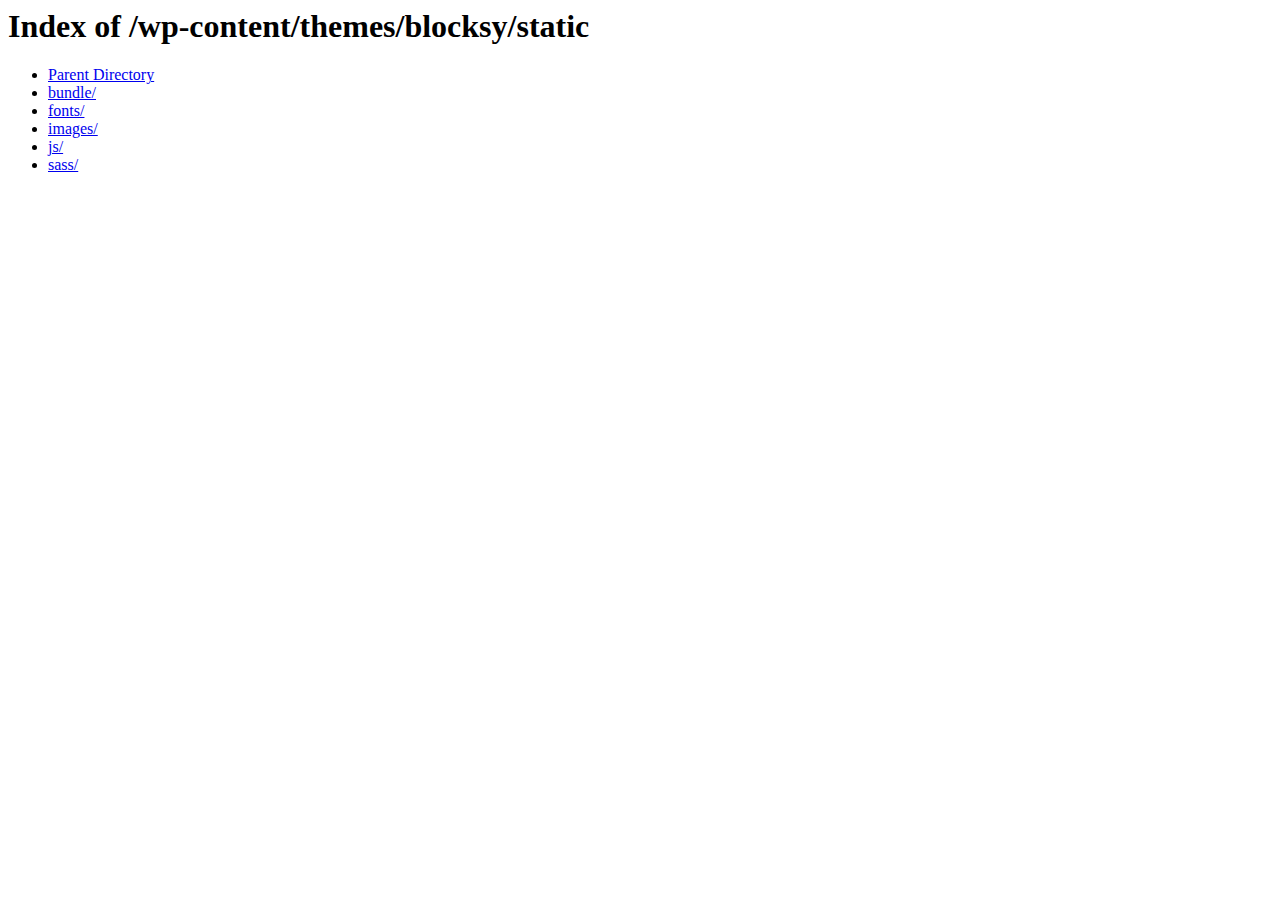
<file: wp-content/themes/blocksy/static/index.html>
<!DOCTYPE HTML PUBLIC "-//W3C//DTD HTML 3.2 Final//EN">
<html>
 <head>
  <title>Index of /wp-content/themes/blocksy/static</title>
 </head>
 <body>
<h1>Index of /wp-content/themes/blocksy/static</h1>
<ul>
<li><a href="/wp-content/themes/blocksy/"> Parent Directory</a></li>
<li><a href="/wp-content/themes/blocksy/static/bundle/"> bundle/</a></li>
<li><a href="/wp-content/themes/blocksy/static/fonts/"> fonts/</a></li>
<li><a href="/wp-content/themes/blocksy/static/images/"> images/</a></li>
<li><a href="/wp-content/themes/blocksy/static/js/"> js/</a></li>
<li><a href="/wp-content/themes/blocksy/static/sass/"> sass/</a></li>
</ul>
</body>
</html>
</file>
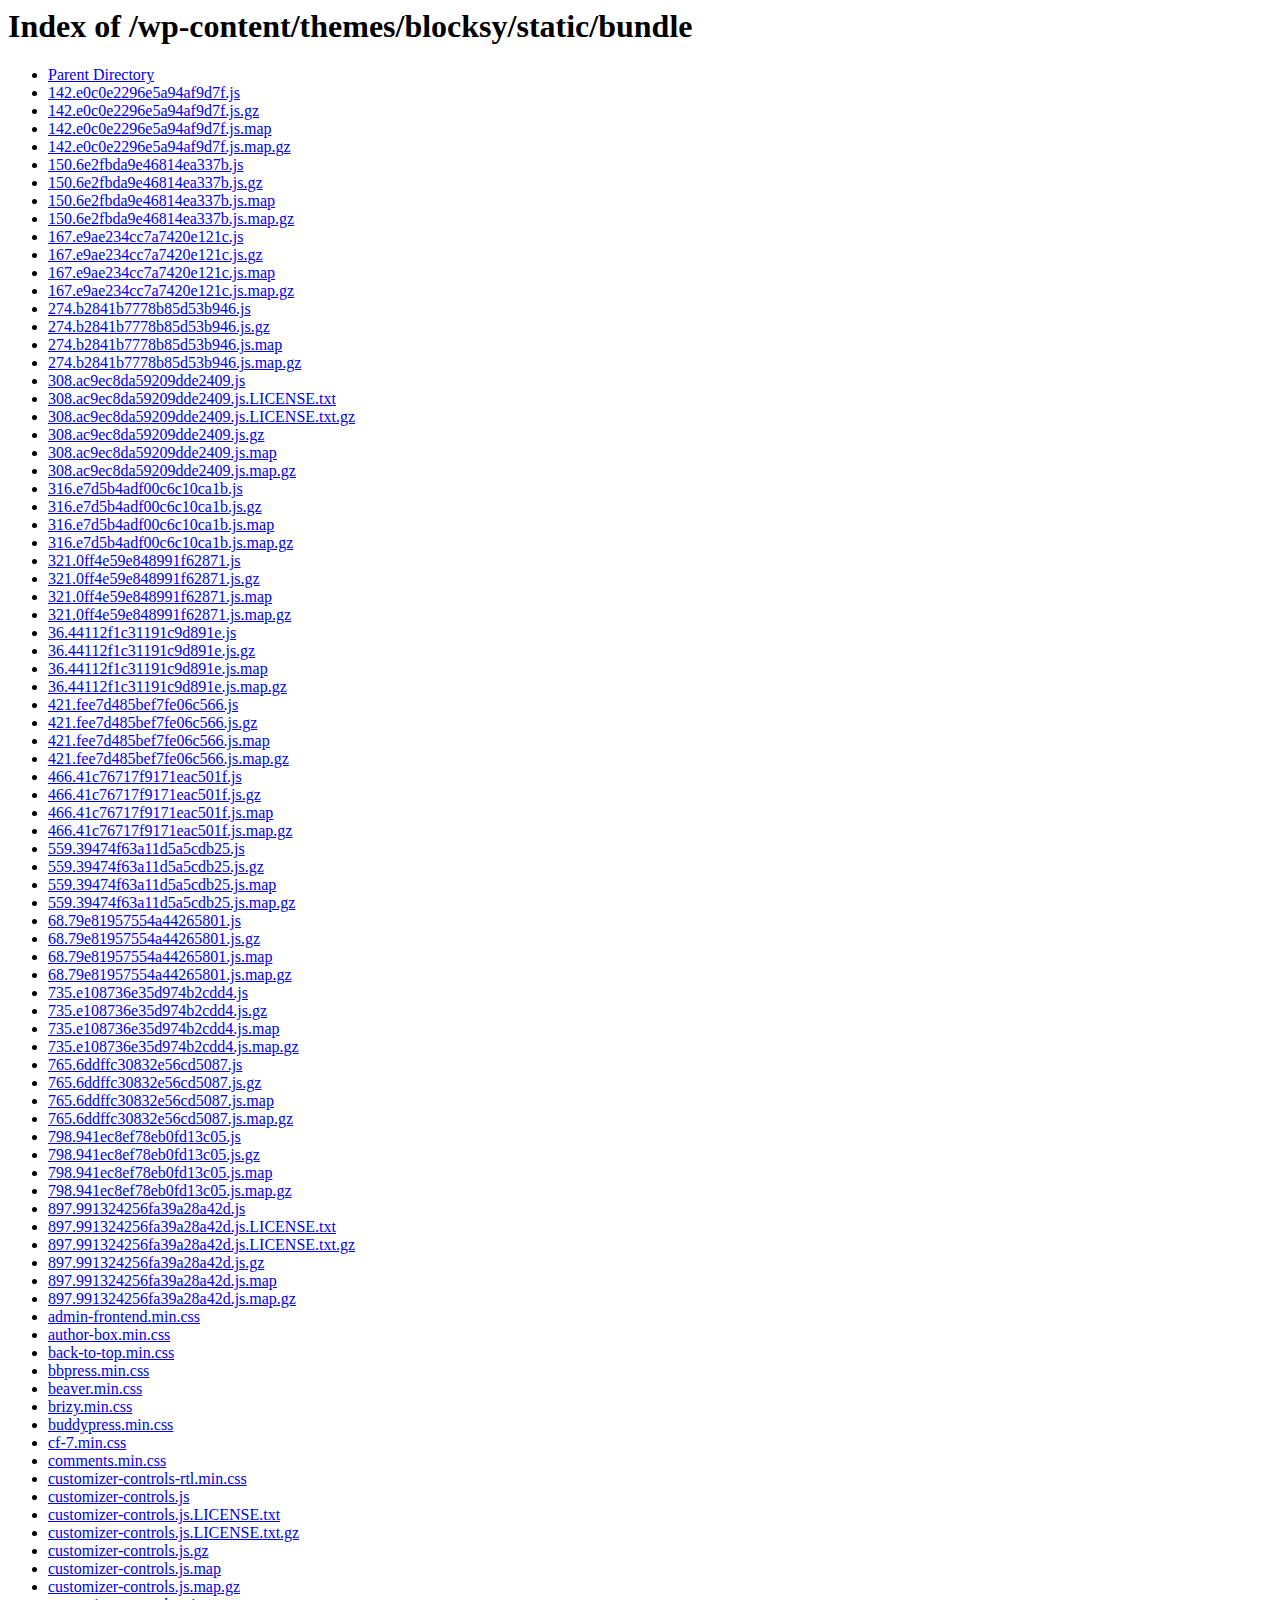
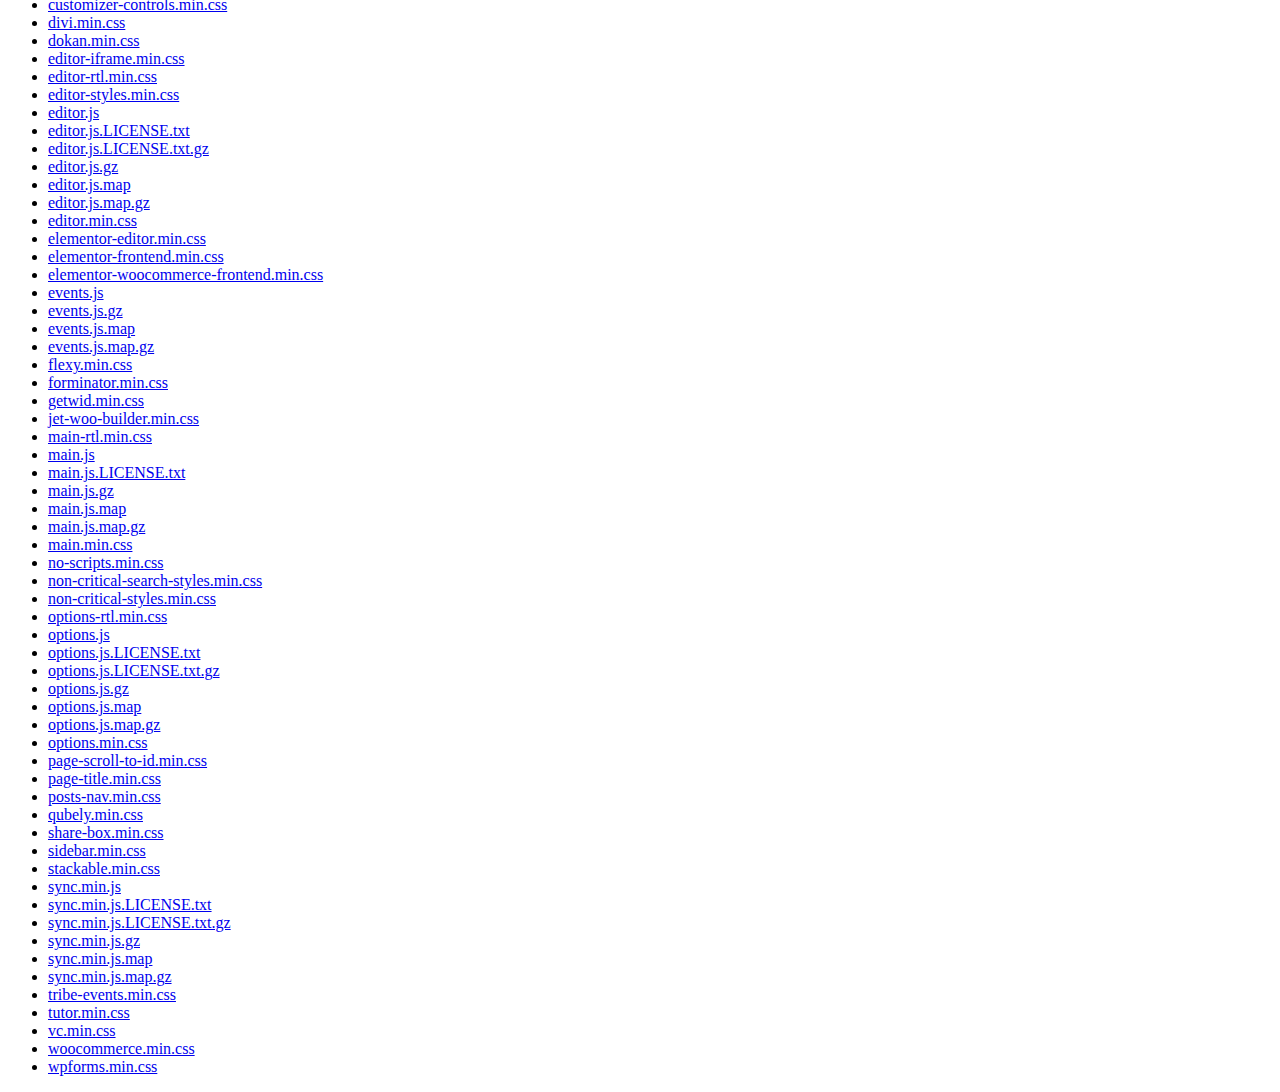
<file: wp-content/themes/blocksy/static/bundle/index.html>
<!DOCTYPE HTML PUBLIC "-//W3C//DTD HTML 3.2 Final//EN">
<html>
 <head>
  <title>Index of /wp-content/themes/blocksy/static/bundle</title>
 </head>
 <body>
<h1>Index of /wp-content/themes/blocksy/static/bundle</h1>
<ul>
<li><a href="/wp-content/themes/blocksy/static/"> Parent Directory</a></li>
<li><a href="/wp-content/themes/blocksy/static/bundle/142.e0c0e2296e5a94af9d7f.js"> 142.e0c0e2296e5a94af9d7f.js</a></li>
<li><a href="/wp-content/themes/blocksy/static/bundle/142.e0c0e2296e5a94af9d7f.js.gz"> 142.e0c0e2296e5a94af9d7f.js.gz</a></li>
<li><a href="/wp-content/themes/blocksy/static/bundle/142.e0c0e2296e5a94af9d7f.js.map"> 142.e0c0e2296e5a94af9d7f.js.map</a></li>
<li><a href="/wp-content/themes/blocksy/static/bundle/142.e0c0e2296e5a94af9d7f.js.map.gz"> 142.e0c0e2296e5a94af9d7f.js.map.gz</a></li>
<li><a href="/wp-content/themes/blocksy/static/bundle/150.6e2fbda9e46814ea337b.js"> 150.6e2fbda9e46814ea337b.js</a></li>
<li><a href="/wp-content/themes/blocksy/static/bundle/150.6e2fbda9e46814ea337b.js.gz"> 150.6e2fbda9e46814ea337b.js.gz</a></li>
<li><a href="/wp-content/themes/blocksy/static/bundle/150.6e2fbda9e46814ea337b.js.map"> 150.6e2fbda9e46814ea337b.js.map</a></li>
<li><a href="/wp-content/themes/blocksy/static/bundle/150.6e2fbda9e46814ea337b.js.map.gz"> 150.6e2fbda9e46814ea337b.js.map.gz</a></li>
<li><a href="/wp-content/themes/blocksy/static/bundle/167.e9ae234cc7a7420e121c.js"> 167.e9ae234cc7a7420e121c.js</a></li>
<li><a href="/wp-content/themes/blocksy/static/bundle/167.e9ae234cc7a7420e121c.js.gz"> 167.e9ae234cc7a7420e121c.js.gz</a></li>
<li><a href="/wp-content/themes/blocksy/static/bundle/167.e9ae234cc7a7420e121c.js.map"> 167.e9ae234cc7a7420e121c.js.map</a></li>
<li><a href="/wp-content/themes/blocksy/static/bundle/167.e9ae234cc7a7420e121c.js.map.gz"> 167.e9ae234cc7a7420e121c.js.map.gz</a></li>
<li><a href="/wp-content/themes/blocksy/static/bundle/274.b2841b7778b85d53b946.js"> 274.b2841b7778b85d53b946.js</a></li>
<li><a href="/wp-content/themes/blocksy/static/bundle/274.b2841b7778b85d53b946.js.gz"> 274.b2841b7778b85d53b946.js.gz</a></li>
<li><a href="/wp-content/themes/blocksy/static/bundle/274.b2841b7778b85d53b946.js.map"> 274.b2841b7778b85d53b946.js.map</a></li>
<li><a href="/wp-content/themes/blocksy/static/bundle/274.b2841b7778b85d53b946.js.map.gz"> 274.b2841b7778b85d53b946.js.map.gz</a></li>
<li><a href="/wp-content/themes/blocksy/static/bundle/308.ac9ec8da59209dde2409.js"> 308.ac9ec8da59209dde2409.js</a></li>
<li><a href="/wp-content/themes/blocksy/static/bundle/308.ac9ec8da59209dde2409.js.LICENSE.txt"> 308.ac9ec8da59209dde2409.js.LICENSE.txt</a></li>
<li><a href="/wp-content/themes/blocksy/static/bundle/308.ac9ec8da59209dde2409.js.LICENSE.txt.gz"> 308.ac9ec8da59209dde2409.js.LICENSE.txt.gz</a></li>
<li><a href="/wp-content/themes/blocksy/static/bundle/308.ac9ec8da59209dde2409.js.gz"> 308.ac9ec8da59209dde2409.js.gz</a></li>
<li><a href="/wp-content/themes/blocksy/static/bundle/308.ac9ec8da59209dde2409.js.map"> 308.ac9ec8da59209dde2409.js.map</a></li>
<li><a href="/wp-content/themes/blocksy/static/bundle/308.ac9ec8da59209dde2409.js.map.gz"> 308.ac9ec8da59209dde2409.js.map.gz</a></li>
<li><a href="/wp-content/themes/blocksy/static/bundle/316.e7d5b4adf00c6c10ca1b.js"> 316.e7d5b4adf00c6c10ca1b.js</a></li>
<li><a href="/wp-content/themes/blocksy/static/bundle/316.e7d5b4adf00c6c10ca1b.js.gz"> 316.e7d5b4adf00c6c10ca1b.js.gz</a></li>
<li><a href="/wp-content/themes/blocksy/static/bundle/316.e7d5b4adf00c6c10ca1b.js.map"> 316.e7d5b4adf00c6c10ca1b.js.map</a></li>
<li><a href="/wp-content/themes/blocksy/static/bundle/316.e7d5b4adf00c6c10ca1b.js.map.gz"> 316.e7d5b4adf00c6c10ca1b.js.map.gz</a></li>
<li><a href="/wp-content/themes/blocksy/static/bundle/321.0ff4e59e848991f62871.js"> 321.0ff4e59e848991f62871.js</a></li>
<li><a href="/wp-content/themes/blocksy/static/bundle/321.0ff4e59e848991f62871.js.gz"> 321.0ff4e59e848991f62871.js.gz</a></li>
<li><a href="/wp-content/themes/blocksy/static/bundle/321.0ff4e59e848991f62871.js.map"> 321.0ff4e59e848991f62871.js.map</a></li>
<li><a href="/wp-content/themes/blocksy/static/bundle/321.0ff4e59e848991f62871.js.map.gz"> 321.0ff4e59e848991f62871.js.map.gz</a></li>
<li><a href="/wp-content/themes/blocksy/static/bundle/36.44112f1c31191c9d891e.js"> 36.44112f1c31191c9d891e.js</a></li>
<li><a href="/wp-content/themes/blocksy/static/bundle/36.44112f1c31191c9d891e.js.gz"> 36.44112f1c31191c9d891e.js.gz</a></li>
<li><a href="/wp-content/themes/blocksy/static/bundle/36.44112f1c31191c9d891e.js.map"> 36.44112f1c31191c9d891e.js.map</a></li>
<li><a href="/wp-content/themes/blocksy/static/bundle/36.44112f1c31191c9d891e.js.map.gz"> 36.44112f1c31191c9d891e.js.map.gz</a></li>
<li><a href="/wp-content/themes/blocksy/static/bundle/421.fee7d485bef7fe06c566.js"> 421.fee7d485bef7fe06c566.js</a></li>
<li><a href="/wp-content/themes/blocksy/static/bundle/421.fee7d485bef7fe06c566.js.gz"> 421.fee7d485bef7fe06c566.js.gz</a></li>
<li><a href="/wp-content/themes/blocksy/static/bundle/421.fee7d485bef7fe06c566.js.map"> 421.fee7d485bef7fe06c566.js.map</a></li>
<li><a href="/wp-content/themes/blocksy/static/bundle/421.fee7d485bef7fe06c566.js.map.gz"> 421.fee7d485bef7fe06c566.js.map.gz</a></li>
<li><a href="/wp-content/themes/blocksy/static/bundle/466.41c76717f9171eac501f.js"> 466.41c76717f9171eac501f.js</a></li>
<li><a href="/wp-content/themes/blocksy/static/bundle/466.41c76717f9171eac501f.js.gz"> 466.41c76717f9171eac501f.js.gz</a></li>
<li><a href="/wp-content/themes/blocksy/static/bundle/466.41c76717f9171eac501f.js.map"> 466.41c76717f9171eac501f.js.map</a></li>
<li><a href="/wp-content/themes/blocksy/static/bundle/466.41c76717f9171eac501f.js.map.gz"> 466.41c76717f9171eac501f.js.map.gz</a></li>
<li><a href="/wp-content/themes/blocksy/static/bundle/559.39474f63a11d5a5cdb25.js"> 559.39474f63a11d5a5cdb25.js</a></li>
<li><a href="/wp-content/themes/blocksy/static/bundle/559.39474f63a11d5a5cdb25.js.gz"> 559.39474f63a11d5a5cdb25.js.gz</a></li>
<li><a href="/wp-content/themes/blocksy/static/bundle/559.39474f63a11d5a5cdb25.js.map"> 559.39474f63a11d5a5cdb25.js.map</a></li>
<li><a href="/wp-content/themes/blocksy/static/bundle/559.39474f63a11d5a5cdb25.js.map.gz"> 559.39474f63a11d5a5cdb25.js.map.gz</a></li>
<li><a href="/wp-content/themes/blocksy/static/bundle/68.79e81957554a44265801.js"> 68.79e81957554a44265801.js</a></li>
<li><a href="/wp-content/themes/blocksy/static/bundle/68.79e81957554a44265801.js.gz"> 68.79e81957554a44265801.js.gz</a></li>
<li><a href="/wp-content/themes/blocksy/static/bundle/68.79e81957554a44265801.js.map"> 68.79e81957554a44265801.js.map</a></li>
<li><a href="/wp-content/themes/blocksy/static/bundle/68.79e81957554a44265801.js.map.gz"> 68.79e81957554a44265801.js.map.gz</a></li>
<li><a href="/wp-content/themes/blocksy/static/bundle/735.e108736e35d974b2cdd4.js"> 735.e108736e35d974b2cdd4.js</a></li>
<li><a href="/wp-content/themes/blocksy/static/bundle/735.e108736e35d974b2cdd4.js.gz"> 735.e108736e35d974b2cdd4.js.gz</a></li>
<li><a href="/wp-content/themes/blocksy/static/bundle/735.e108736e35d974b2cdd4.js.map"> 735.e108736e35d974b2cdd4.js.map</a></li>
<li><a href="/wp-content/themes/blocksy/static/bundle/735.e108736e35d974b2cdd4.js.map.gz"> 735.e108736e35d974b2cdd4.js.map.gz</a></li>
<li><a href="/wp-content/themes/blocksy/static/bundle/765.6ddffc30832e56cd5087.js"> 765.6ddffc30832e56cd5087.js</a></li>
<li><a href="/wp-content/themes/blocksy/static/bundle/765.6ddffc30832e56cd5087.js.gz"> 765.6ddffc30832e56cd5087.js.gz</a></li>
<li><a href="/wp-content/themes/blocksy/static/bundle/765.6ddffc30832e56cd5087.js.map"> 765.6ddffc30832e56cd5087.js.map</a></li>
<li><a href="/wp-content/themes/blocksy/static/bundle/765.6ddffc30832e56cd5087.js.map.gz"> 765.6ddffc30832e56cd5087.js.map.gz</a></li>
<li><a href="/wp-content/themes/blocksy/static/bundle/798.941ec8ef78eb0fd13c05.js"> 798.941ec8ef78eb0fd13c05.js</a></li>
<li><a href="/wp-content/themes/blocksy/static/bundle/798.941ec8ef78eb0fd13c05.js.gz"> 798.941ec8ef78eb0fd13c05.js.gz</a></li>
<li><a href="/wp-content/themes/blocksy/static/bundle/798.941ec8ef78eb0fd13c05.js.map"> 798.941ec8ef78eb0fd13c05.js.map</a></li>
<li><a href="/wp-content/themes/blocksy/static/bundle/798.941ec8ef78eb0fd13c05.js.map.gz"> 798.941ec8ef78eb0fd13c05.js.map.gz</a></li>
<li><a href="/wp-content/themes/blocksy/static/bundle/897.991324256fa39a28a42d.js"> 897.991324256fa39a28a42d.js</a></li>
<li><a href="/wp-content/themes/blocksy/static/bundle/897.991324256fa39a28a42d.js.LICENSE.txt"> 897.991324256fa39a28a42d.js.LICENSE.txt</a></li>
<li><a href="/wp-content/themes/blocksy/static/bundle/897.991324256fa39a28a42d.js.LICENSE.txt.gz"> 897.991324256fa39a28a42d.js.LICENSE.txt.gz</a></li>
<li><a href="/wp-content/themes/blocksy/static/bundle/897.991324256fa39a28a42d.js.gz"> 897.991324256fa39a28a42d.js.gz</a></li>
<li><a href="/wp-content/themes/blocksy/static/bundle/897.991324256fa39a28a42d.js.map"> 897.991324256fa39a28a42d.js.map</a></li>
<li><a href="/wp-content/themes/blocksy/static/bundle/897.991324256fa39a28a42d.js.map.gz"> 897.991324256fa39a28a42d.js.map.gz</a></li>
<li><a href="/wp-content/themes/blocksy/static/bundle/admin-frontend.min.css"> admin-frontend.min.css</a></li>
<li><a href="/wp-content/themes/blocksy/static/bundle/author-box.min.css"> author-box.min.css</a></li>
<li><a href="/wp-content/themes/blocksy/static/bundle/back-to-top.min.css"> back-to-top.min.css</a></li>
<li><a href="/wp-content/themes/blocksy/static/bundle/bbpress.min.css"> bbpress.min.css</a></li>
<li><a href="/wp-content/themes/blocksy/static/bundle/beaver.min.css"> beaver.min.css</a></li>
<li><a href="/wp-content/themes/blocksy/static/bundle/brizy.min.css"> brizy.min.css</a></li>
<li><a href="/wp-content/themes/blocksy/static/bundle/buddypress.min.css"> buddypress.min.css</a></li>
<li><a href="/wp-content/themes/blocksy/static/bundle/cf-7.min.css"> cf-7.min.css</a></li>
<li><a href="/wp-content/themes/blocksy/static/bundle/comments.min.css"> comments.min.css</a></li>
<li><a href="/wp-content/themes/blocksy/static/bundle/customizer-controls-rtl.min.css"> customizer-controls-rtl.min.css</a></li>
<li><a href="/wp-content/themes/blocksy/static/bundle/customizer-controls.js"> customizer-controls.js</a></li>
<li><a href="/wp-content/themes/blocksy/static/bundle/customizer-controls.js.LICENSE.txt"> customizer-controls.js.LICENSE.txt</a></li>
<li><a href="/wp-content/themes/blocksy/static/bundle/customizer-controls.js.LICENSE.txt.gz"> customizer-controls.js.LICENSE.txt.gz</a></li>
<li><a href="/wp-content/themes/blocksy/static/bundle/customizer-controls.js.gz"> customizer-controls.js.gz</a></li>
<li><a href="/wp-content/themes/blocksy/static/bundle/customizer-controls.js.map"> customizer-controls.js.map</a></li>
<li><a href="/wp-content/themes/blocksy/static/bundle/customizer-controls.js.map.gz"> customizer-controls.js.map.gz</a></li>
<li><a href="/wp-content/themes/blocksy/static/bundle/customizer-controls.min.css"> customizer-controls.min.css</a></li>
<li><a href="/wp-content/themes/blocksy/static/bundle/divi.min.css"> divi.min.css</a></li>
<li><a href="/wp-content/themes/blocksy/static/bundle/dokan.min.css"> dokan.min.css</a></li>
<li><a href="/wp-content/themes/blocksy/static/bundle/editor-iframe.min.css"> editor-iframe.min.css</a></li>
<li><a href="/wp-content/themes/blocksy/static/bundle/editor-rtl.min.css"> editor-rtl.min.css</a></li>
<li><a href="/wp-content/themes/blocksy/static/bundle/editor-styles.min.css"> editor-styles.min.css</a></li>
<li><a href="/wp-content/themes/blocksy/static/bundle/editor.js"> editor.js</a></li>
<li><a href="/wp-content/themes/blocksy/static/bundle/editor.js.LICENSE.txt"> editor.js.LICENSE.txt</a></li>
<li><a href="/wp-content/themes/blocksy/static/bundle/editor.js.LICENSE.txt.gz"> editor.js.LICENSE.txt.gz</a></li>
<li><a href="/wp-content/themes/blocksy/static/bundle/editor.js.gz"> editor.js.gz</a></li>
<li><a href="/wp-content/themes/blocksy/static/bundle/editor.js.map"> editor.js.map</a></li>
<li><a href="/wp-content/themes/blocksy/static/bundle/editor.js.map.gz"> editor.js.map.gz</a></li>
<li><a href="/wp-content/themes/blocksy/static/bundle/editor.min.css"> editor.min.css</a></li>
<li><a href="/wp-content/themes/blocksy/static/bundle/elementor-editor.min.css"> elementor-editor.min.css</a></li>
<li><a href="/wp-content/themes/blocksy/static/bundle/elementor-frontend.min.css"> elementor-frontend.min.css</a></li>
<li><a href="/wp-content/themes/blocksy/static/bundle/elementor-woocommerce-frontend.min.css"> elementor-woocommerce-frontend.min.css</a></li>
<li><a href="/wp-content/themes/blocksy/static/bundle/events.js"> events.js</a></li>
<li><a href="/wp-content/themes/blocksy/static/bundle/events.js.gz"> events.js.gz</a></li>
<li><a href="/wp-content/themes/blocksy/static/bundle/events.js.map"> events.js.map</a></li>
<li><a href="/wp-content/themes/blocksy/static/bundle/events.js.map.gz"> events.js.map.gz</a></li>
<li><a href="/wp-content/themes/blocksy/static/bundle/flexy.min.css"> flexy.min.css</a></li>
<li><a href="/wp-content/themes/blocksy/static/bundle/forminator.min.css"> forminator.min.css</a></li>
<li><a href="/wp-content/themes/blocksy/static/bundle/getwid.min.css"> getwid.min.css</a></li>
<li><a href="/wp-content/themes/blocksy/static/bundle/jet-woo-builder.min.css"> jet-woo-builder.min.css</a></li>
<li><a href="/wp-content/themes/blocksy/static/bundle/main-rtl.min.css"> main-rtl.min.css</a></li>
<li><a href="/wp-content/themes/blocksy/static/bundle/main.js"> main.js</a></li>
<li><a href="/wp-content/themes/blocksy/static/bundle/main.js.LICENSE.txt"> main.js.LICENSE.txt</a></li>
<li><a href="/wp-content/themes/blocksy/static/bundle/main.js.gz"> main.js.gz</a></li>
<li><a href="/wp-content/themes/blocksy/static/bundle/main.js.map"> main.js.map</a></li>
<li><a href="/wp-content/themes/blocksy/static/bundle/main.js.map.gz"> main.js.map.gz</a></li>
<li><a href="/wp-content/themes/blocksy/static/bundle/main.min.css"> main.min.css</a></li>
<li><a href="/wp-content/themes/blocksy/static/bundle/no-scripts.min.css"> no-scripts.min.css</a></li>
<li><a href="/wp-content/themes/blocksy/static/bundle/non-critical-search-styles.min.css"> non-critical-search-styles.min.css</a></li>
<li><a href="/wp-content/themes/blocksy/static/bundle/non-critical-styles.min.css"> non-critical-styles.min.css</a></li>
<li><a href="/wp-content/themes/blocksy/static/bundle/options-rtl.min.css"> options-rtl.min.css</a></li>
<li><a href="/wp-content/themes/blocksy/static/bundle/options.js"> options.js</a></li>
<li><a href="/wp-content/themes/blocksy/static/bundle/options.js.LICENSE.txt"> options.js.LICENSE.txt</a></li>
<li><a href="/wp-content/themes/blocksy/static/bundle/options.js.LICENSE.txt.gz"> options.js.LICENSE.txt.gz</a></li>
<li><a href="/wp-content/themes/blocksy/static/bundle/options.js.gz"> options.js.gz</a></li>
<li><a href="/wp-content/themes/blocksy/static/bundle/options.js.map"> options.js.map</a></li>
<li><a href="/wp-content/themes/blocksy/static/bundle/options.js.map.gz"> options.js.map.gz</a></li>
<li><a href="/wp-content/themes/blocksy/static/bundle/options.min.css"> options.min.css</a></li>
<li><a href="/wp-content/themes/blocksy/static/bundle/page-scroll-to-id.min.css"> page-scroll-to-id.min.css</a></li>
<li><a href="/wp-content/themes/blocksy/static/bundle/page-title.min.css"> page-title.min.css</a></li>
<li><a href="/wp-content/themes/blocksy/static/bundle/posts-nav.min.css"> posts-nav.min.css</a></li>
<li><a href="/wp-content/themes/blocksy/static/bundle/qubely.min.css"> qubely.min.css</a></li>
<li><a href="/wp-content/themes/blocksy/static/bundle/share-box.min.css"> share-box.min.css</a></li>
<li><a href="/wp-content/themes/blocksy/static/bundle/sidebar.min.css"> sidebar.min.css</a></li>
<li><a href="/wp-content/themes/blocksy/static/bundle/stackable.min.css"> stackable.min.css</a></li>
<li><a href="/wp-content/themes/blocksy/static/bundle/sync.min.js"> sync.min.js</a></li>
<li><a href="/wp-content/themes/blocksy/static/bundle/sync.min.js.LICENSE.txt"> sync.min.js.LICENSE.txt</a></li>
<li><a href="/wp-content/themes/blocksy/static/bundle/sync.min.js.LICENSE.txt.gz"> sync.min.js.LICENSE.txt.gz</a></li>
<li><a href="/wp-content/themes/blocksy/static/bundle/sync.min.js.gz"> sync.min.js.gz</a></li>
<li><a href="/wp-content/themes/blocksy/static/bundle/sync.min.js.map"> sync.min.js.map</a></li>
<li><a href="/wp-content/themes/blocksy/static/bundle/sync.min.js.map.gz"> sync.min.js.map.gz</a></li>
<li><a href="/wp-content/themes/blocksy/static/bundle/tribe-events.min.css"> tribe-events.min.css</a></li>
<li><a href="/wp-content/themes/blocksy/static/bundle/tutor.min.css"> tutor.min.css</a></li>
<li><a href="/wp-content/themes/blocksy/static/bundle/vc.min.css"> vc.min.css</a></li>
<li><a href="/wp-content/themes/blocksy/static/bundle/woocommerce.min.css"> woocommerce.min.css</a></li>
<li><a href="/wp-content/themes/blocksy/static/bundle/wpforms.min.css"> wpforms.min.css</a></li>
</ul>
</body>
</html>
</file>
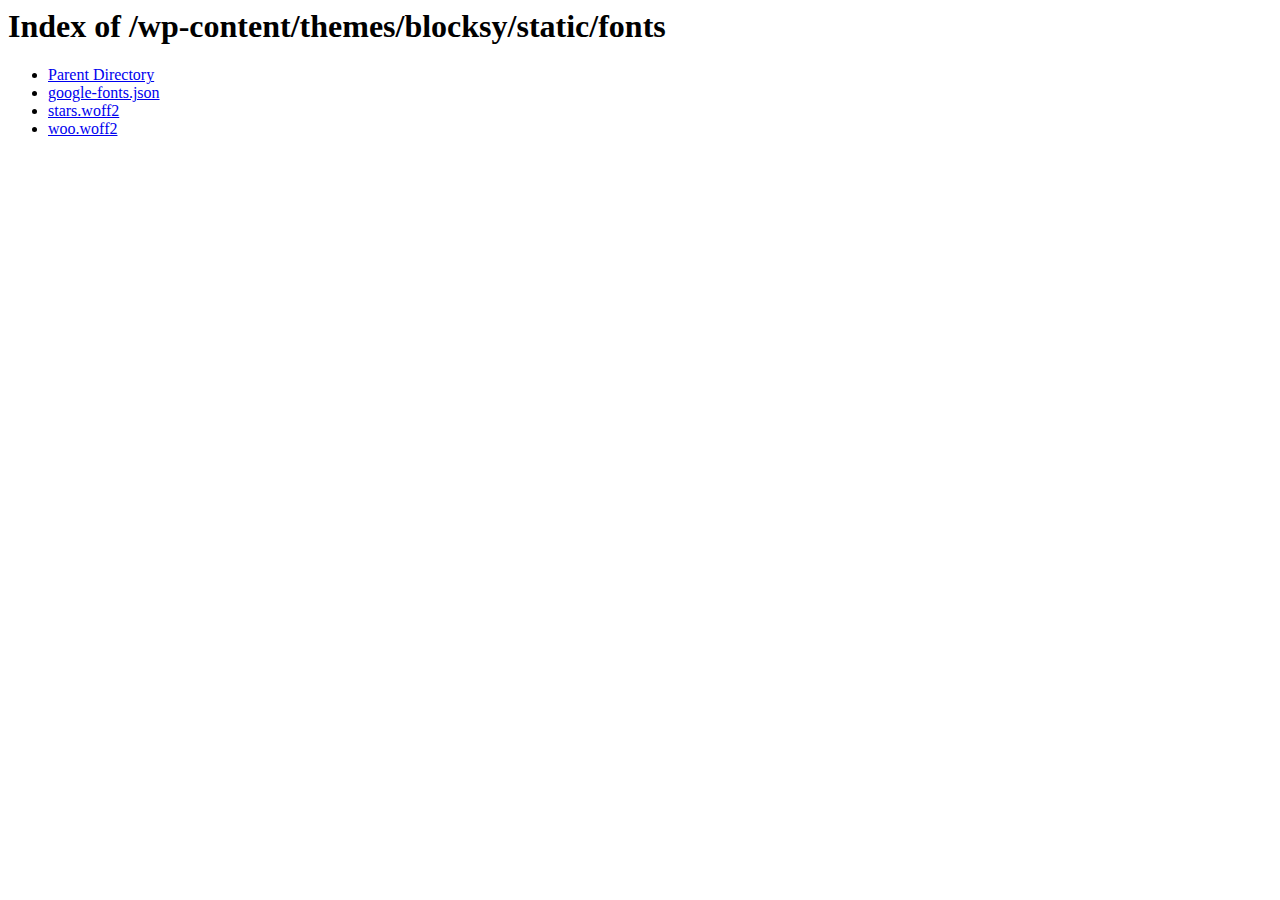
<file: wp-content/themes/blocksy/static/fonts/index.html>
<!DOCTYPE HTML PUBLIC "-//W3C//DTD HTML 3.2 Final//EN">
<html>
 <head>
  <title>Index of /wp-content/themes/blocksy/static/fonts</title>
 </head>
 <body>
<h1>Index of /wp-content/themes/blocksy/static/fonts</h1>
<ul>
<li><a href="/wp-content/themes/blocksy/static/"> Parent Directory</a></li>
<li><a href="/wp-content/themes/blocksy/static/fonts/google-fonts.json"> google-fonts.json</a></li>
<li><a href="/wp-content/themes/blocksy/static/fonts/stars.woff2"> stars.woff2</a></li>
<li><a href="/wp-content/themes/blocksy/static/fonts/woo.woff2"> woo.woff2</a></li>
</ul>
</body>
</html>
</file>
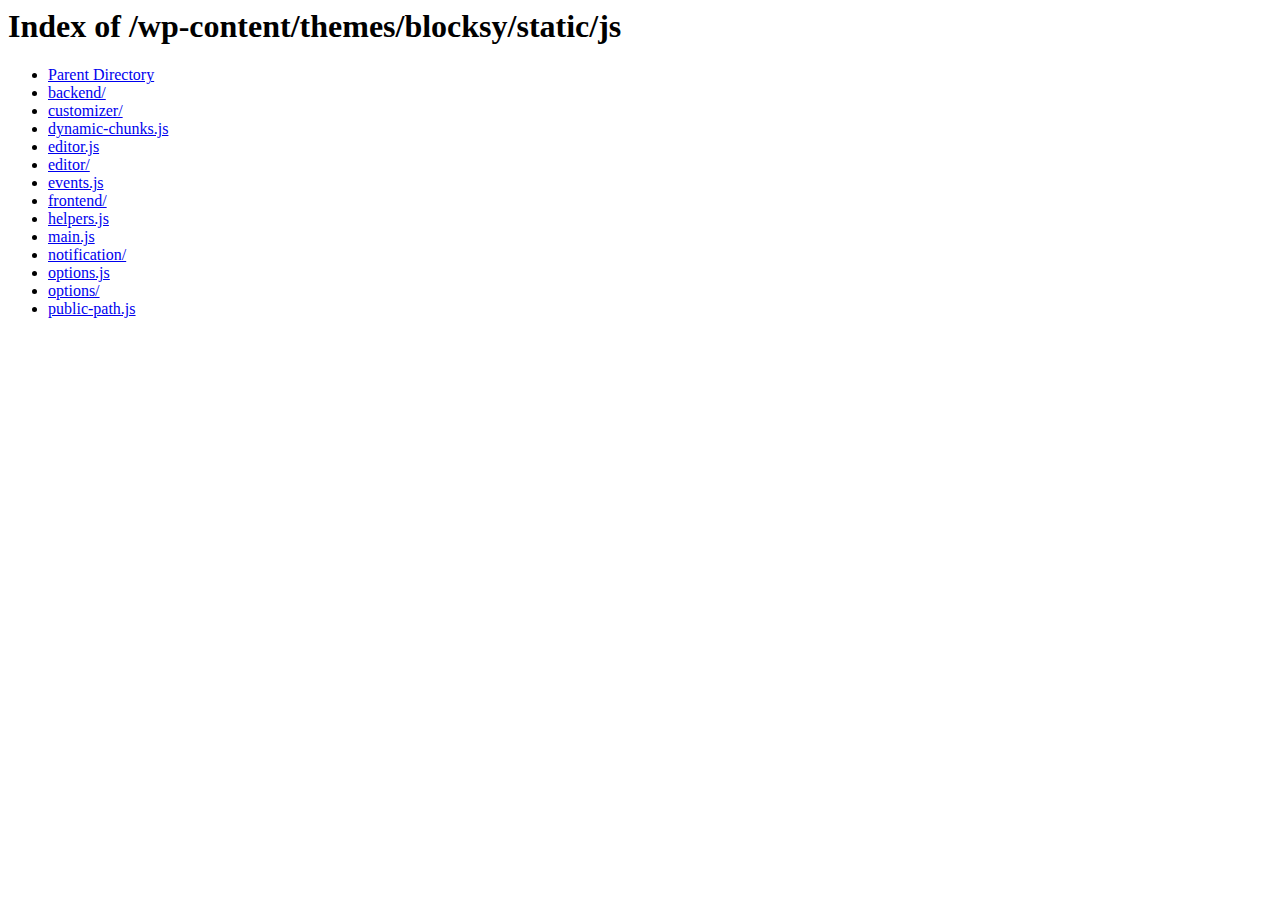
<file: wp-content/themes/blocksy/static/js/index.html>
<!DOCTYPE HTML PUBLIC "-//W3C//DTD HTML 3.2 Final//EN">
<html>
 <head>
  <title>Index of /wp-content/themes/blocksy/static/js</title>
 </head>
 <body>
<h1>Index of /wp-content/themes/blocksy/static/js</h1>
<ul>
<li><a href="/wp-content/themes/blocksy/static/"> Parent Directory</a></li>
<li><a href="/wp-content/themes/blocksy/static/js/backend/"> backend/</a></li>
<li><a href="/wp-content/themes/blocksy/static/js/customizer/"> customizer/</a></li>
<li><a href="/wp-content/themes/blocksy/static/js/dynamic-chunks.js"> dynamic-chunks.js</a></li>
<li><a href="/wp-content/themes/blocksy/static/js/editor.js"> editor.js</a></li>
<li><a href="/wp-content/themes/blocksy/static/js/editor/"> editor/</a></li>
<li><a href="/wp-content/themes/blocksy/static/js/events.js"> events.js</a></li>
<li><a href="/wp-content/themes/blocksy/static/js/frontend/"> frontend/</a></li>
<li><a href="/wp-content/themes/blocksy/static/js/helpers.js"> helpers.js</a></li>
<li><a href="/wp-content/themes/blocksy/static/js/main.js"> main.js</a></li>
<li><a href="/wp-content/themes/blocksy/static/js/notification/"> notification/</a></li>
<li><a href="/wp-content/themes/blocksy/static/js/options.js"> options.js</a></li>
<li><a href="/wp-content/themes/blocksy/static/js/options/"> options/</a></li>
<li><a href="/wp-content/themes/blocksy/static/js/public-path.js"> public-path.js</a></li>
</ul>
</body>
</html>
</file>
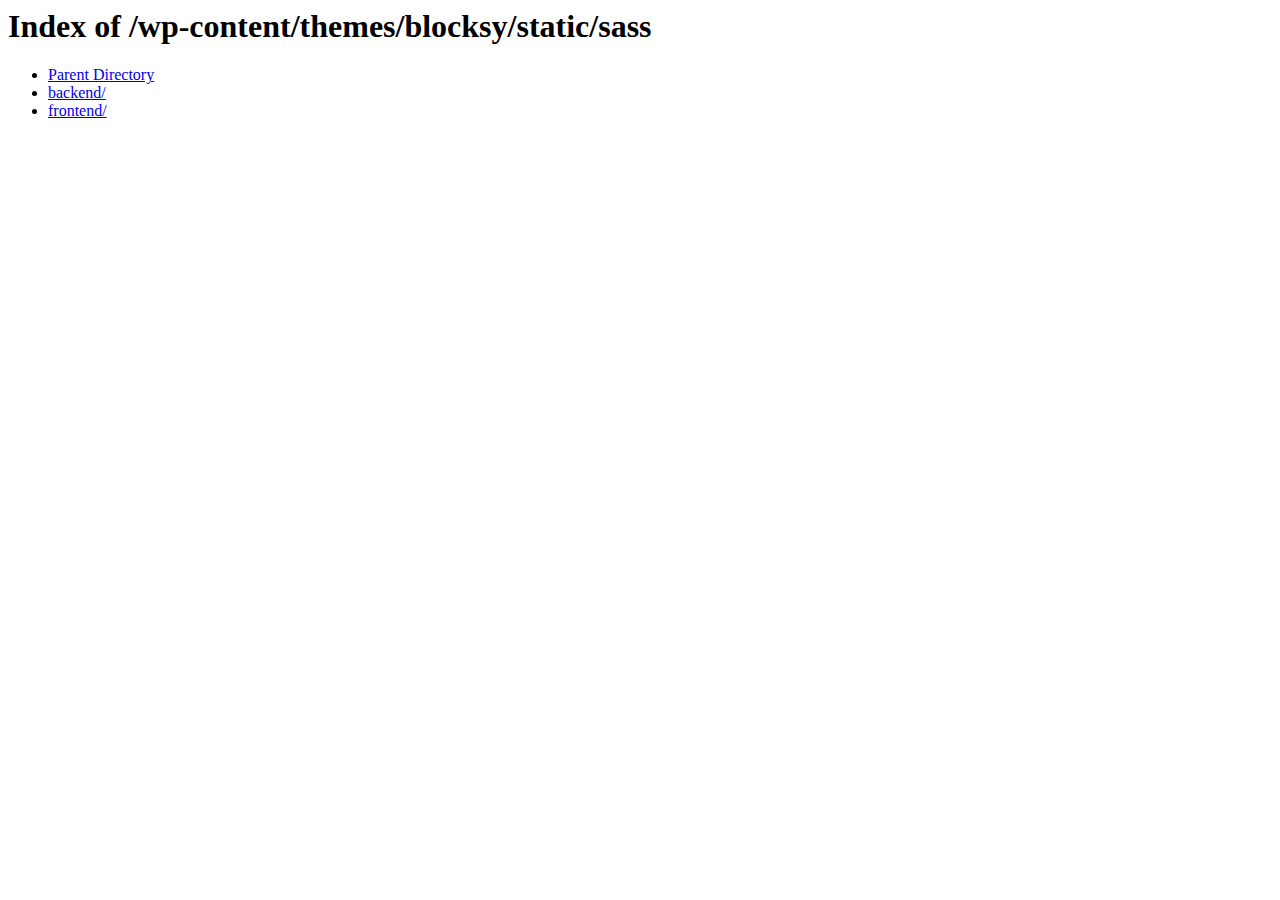
<file: wp-content/themes/blocksy/static/sass/index.html>
<!DOCTYPE HTML PUBLIC "-//W3C//DTD HTML 3.2 Final//EN">
<html>
 <head>
  <title>Index of /wp-content/themes/blocksy/static/sass</title>
 </head>
 <body>
<h1>Index of /wp-content/themes/blocksy/static/sass</h1>
<ul>
<li><a href="/wp-content/themes/blocksy/static/"> Parent Directory</a></li>
<li><a href="/wp-content/themes/blocksy/static/sass/backend/"> backend/</a></li>
<li><a href="/wp-content/themes/blocksy/static/sass/frontend/"> frontend/</a></li>
</ul>
</body>
</html>
</file>
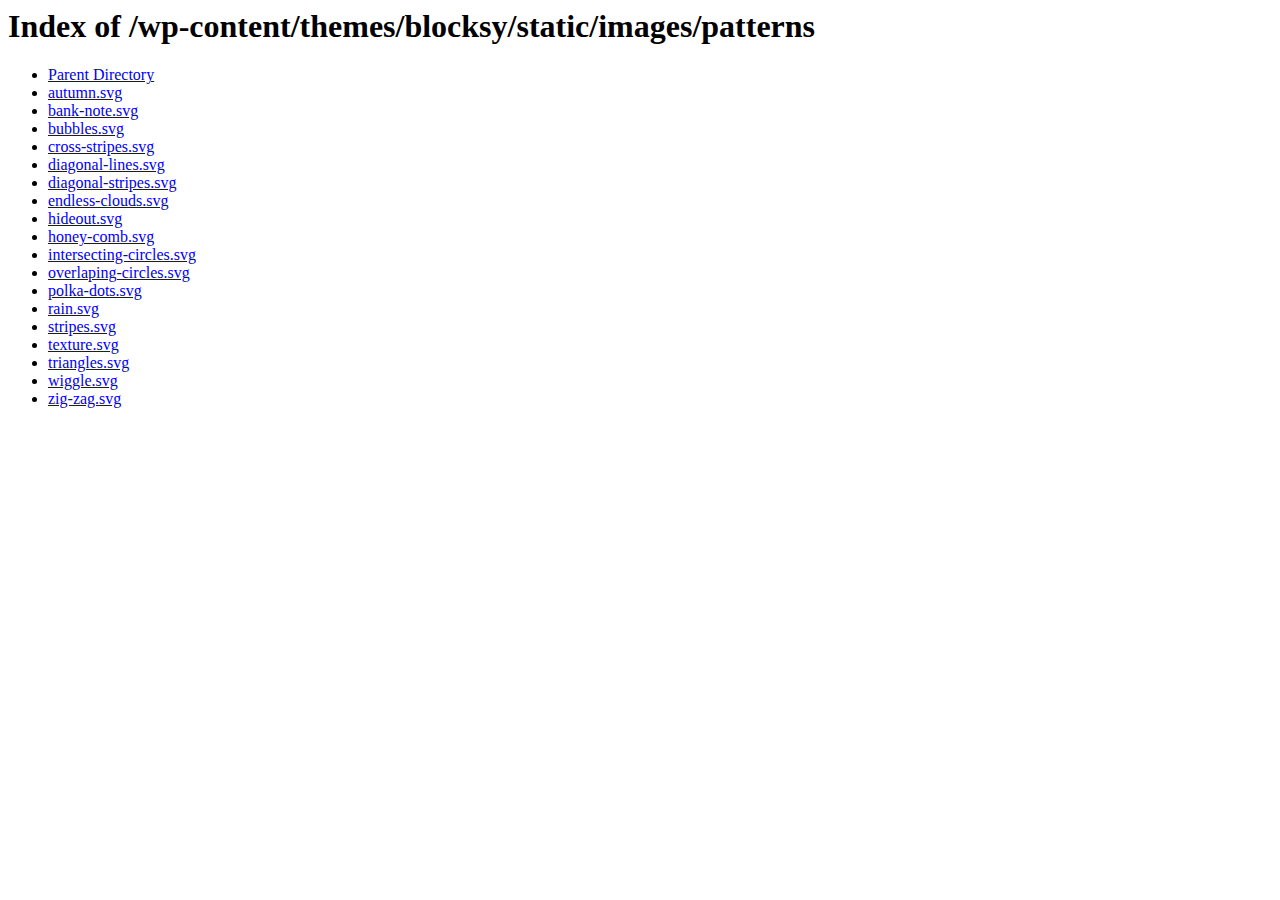
<file: wp-content/themes/blocksy/static/images/patterns/index.html>
<!DOCTYPE HTML PUBLIC "-//W3C//DTD HTML 3.2 Final//EN">
<html>
 <head>
  <title>Index of /wp-content/themes/blocksy/static/images/patterns</title>
 </head>
 <body>
<h1>Index of /wp-content/themes/blocksy/static/images/patterns</h1>
<ul>
<li><a href="/wp-content/themes/blocksy/static/images/"> Parent Directory</a></li>
<li><a href="/wp-content/themes/blocksy/static/images/patterns/autumn.svg"> autumn.svg</a></li>
<li><a href="/wp-content/themes/blocksy/static/images/patterns/bank-note.svg"> bank-note.svg</a></li>
<li><a href="/wp-content/themes/blocksy/static/images/patterns/bubbles.svg"> bubbles.svg</a></li>
<li><a href="/wp-content/themes/blocksy/static/images/patterns/cross-stripes.svg"> cross-stripes.svg</a></li>
<li><a href="/wp-content/themes/blocksy/static/images/patterns/diagonal-lines.svg"> diagonal-lines.svg</a></li>
<li><a href="/wp-content/themes/blocksy/static/images/patterns/diagonal-stripes.svg"> diagonal-stripes.svg</a></li>
<li><a href="/wp-content/themes/blocksy/static/images/patterns/endless-clouds.svg"> endless-clouds.svg</a></li>
<li><a href="/wp-content/themes/blocksy/static/images/patterns/hideout.svg"> hideout.svg</a></li>
<li><a href="/wp-content/themes/blocksy/static/images/patterns/honey-comb.svg"> honey-comb.svg</a></li>
<li><a href="/wp-content/themes/blocksy/static/images/patterns/intersecting-circles.svg"> intersecting-circles.svg</a></li>
<li><a href="/wp-content/themes/blocksy/static/images/patterns/overlaping-circles.svg"> overlaping-circles.svg</a></li>
<li><a href="/wp-content/themes/blocksy/static/images/patterns/polka-dots.svg"> polka-dots.svg</a></li>
<li><a href="/wp-content/themes/blocksy/static/images/patterns/rain.svg"> rain.svg</a></li>
<li><a href="/wp-content/themes/blocksy/static/images/patterns/stripes.svg"> stripes.svg</a></li>
<li><a href="/wp-content/themes/blocksy/static/images/patterns/texture.svg"> texture.svg</a></li>
<li><a href="/wp-content/themes/blocksy/static/images/patterns/triangles.svg"> triangles.svg</a></li>
<li><a href="/wp-content/themes/blocksy/static/images/patterns/wiggle.svg"> wiggle.svg</a></li>
<li><a href="/wp-content/themes/blocksy/static/images/patterns/zig-zag.svg"> zig-zag.svg</a></li>
</ul>
</body>
</html>
</file>
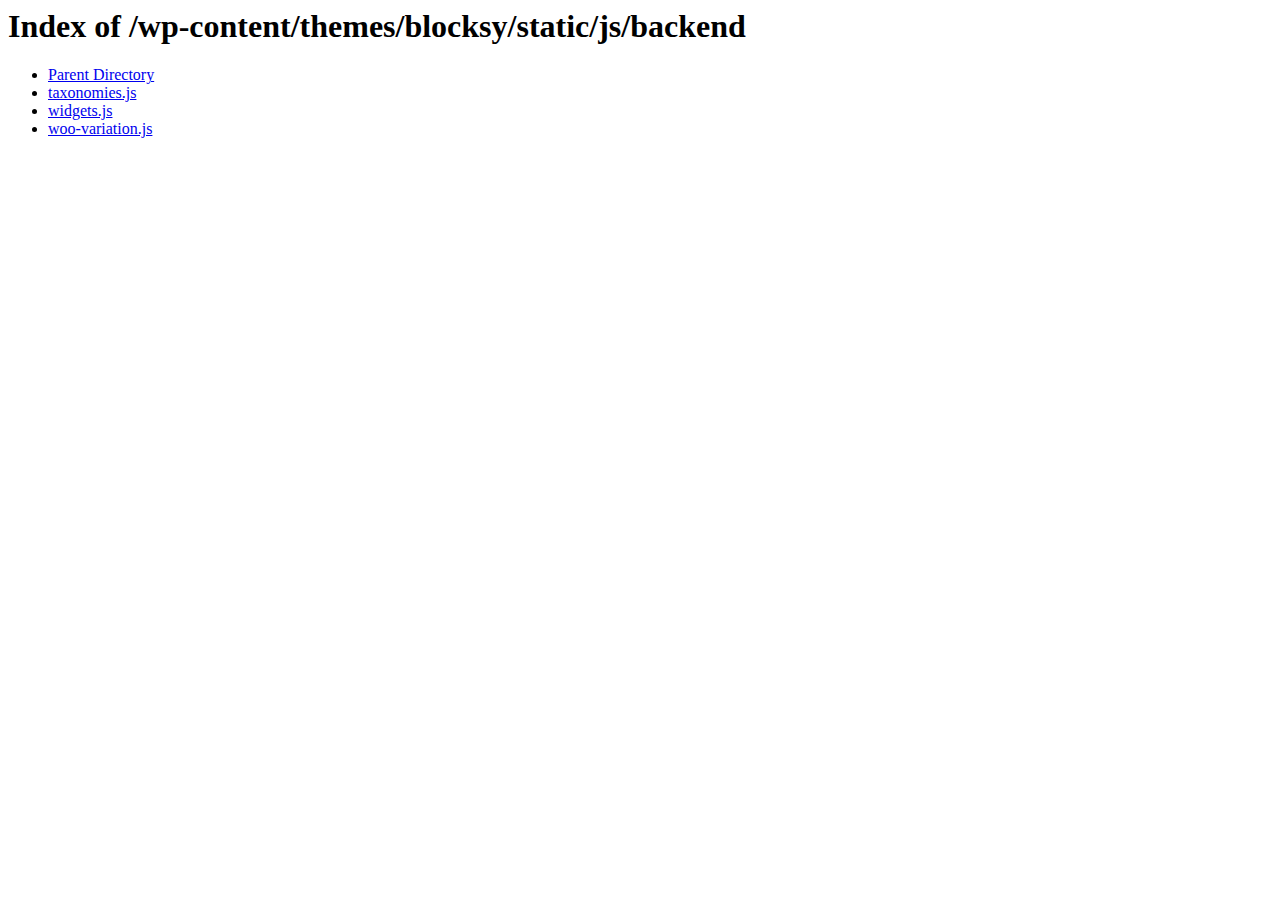
<file: wp-content/themes/blocksy/static/js/backend/index.html>
<!DOCTYPE HTML PUBLIC "-//W3C//DTD HTML 3.2 Final//EN">
<html>
 <head>
  <title>Index of /wp-content/themes/blocksy/static/js/backend</title>
 </head>
 <body>
<h1>Index of /wp-content/themes/blocksy/static/js/backend</h1>
<ul>
<li><a href="/wp-content/themes/blocksy/static/js/"> Parent Directory</a></li>
<li><a href="/wp-content/themes/blocksy/static/js/backend/taxonomies.js"> taxonomies.js</a></li>
<li><a href="/wp-content/themes/blocksy/static/js/backend/widgets.js"> widgets.js</a></li>
<li><a href="/wp-content/themes/blocksy/static/js/backend/woo-variation.js"> woo-variation.js</a></li>
</ul>
</body>
</html>
</file>
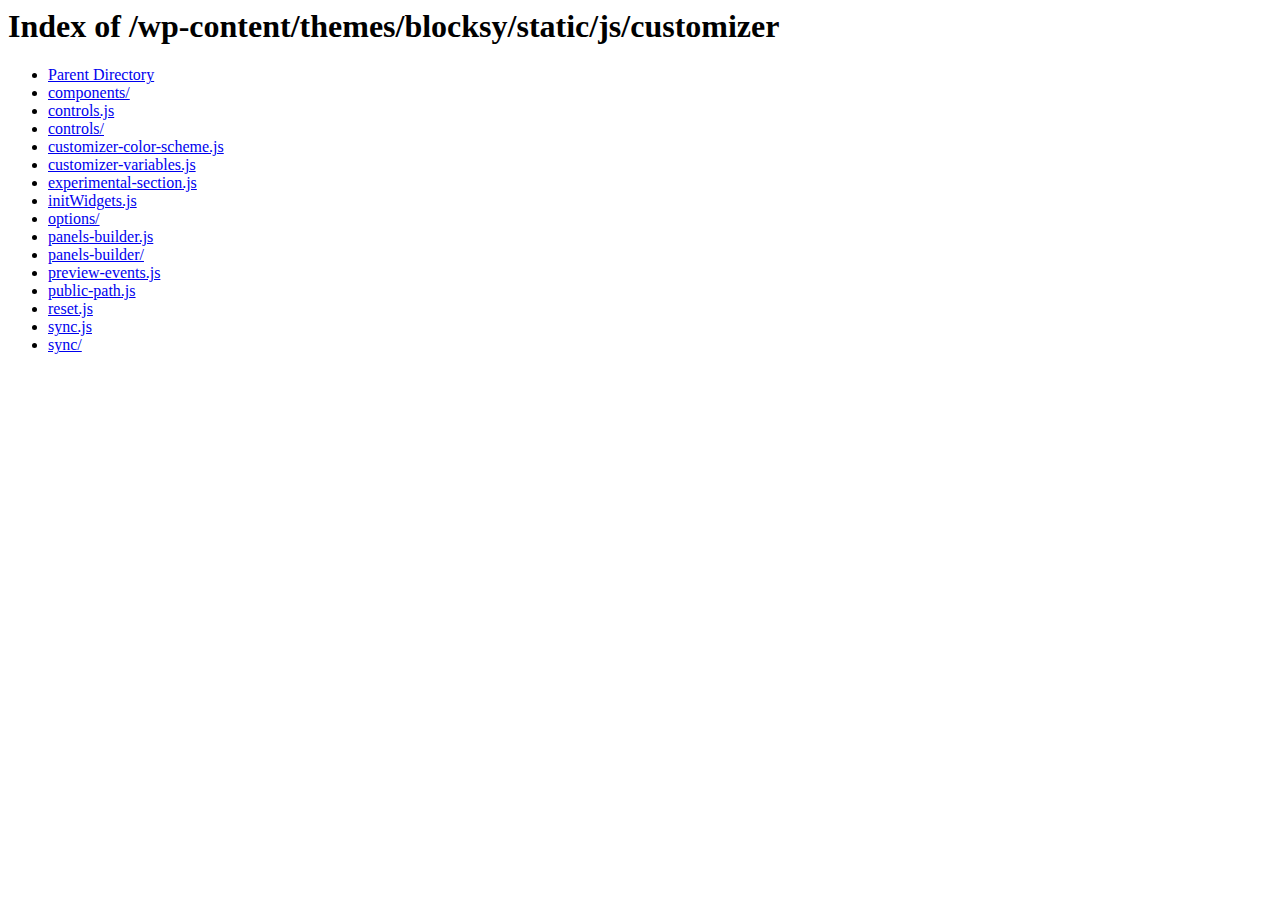
<file: wp-content/themes/blocksy/static/js/customizer/index.html>
<!DOCTYPE HTML PUBLIC "-//W3C//DTD HTML 3.2 Final//EN">
<html>
 <head>
  <title>Index of /wp-content/themes/blocksy/static/js/customizer</title>
 </head>
 <body>
<h1>Index of /wp-content/themes/blocksy/static/js/customizer</h1>
<ul>
<li><a href="/wp-content/themes/blocksy/static/js/"> Parent Directory</a></li>
<li><a href="/wp-content/themes/blocksy/static/js/customizer/components/"> components/</a></li>
<li><a href="/wp-content/themes/blocksy/static/js/customizer/controls.js"> controls.js</a></li>
<li><a href="/wp-content/themes/blocksy/static/js/customizer/controls/"> controls/</a></li>
<li><a href="/wp-content/themes/blocksy/static/js/customizer/customizer-color-scheme.js"> customizer-color-scheme.js</a></li>
<li><a href="/wp-content/themes/blocksy/static/js/customizer/customizer-variables.js"> customizer-variables.js</a></li>
<li><a href="/wp-content/themes/blocksy/static/js/customizer/experimental-section.js"> experimental-section.js</a></li>
<li><a href="/wp-content/themes/blocksy/static/js/customizer/initWidgets.js"> initWidgets.js</a></li>
<li><a href="/wp-content/themes/blocksy/static/js/customizer/options/"> options/</a></li>
<li><a href="/wp-content/themes/blocksy/static/js/customizer/panels-builder.js"> panels-builder.js</a></li>
<li><a href="/wp-content/themes/blocksy/static/js/customizer/panels-builder/"> panels-builder/</a></li>
<li><a href="/wp-content/themes/blocksy/static/js/customizer/preview-events.js"> preview-events.js</a></li>
<li><a href="/wp-content/themes/blocksy/static/js/customizer/public-path.js"> public-path.js</a></li>
<li><a href="/wp-content/themes/blocksy/static/js/customizer/reset.js"> reset.js</a></li>
<li><a href="/wp-content/themes/blocksy/static/js/customizer/sync.js"> sync.js</a></li>
<li><a href="/wp-content/themes/blocksy/static/js/customizer/sync/"> sync/</a></li>
</ul>
</body>
</html>
</file>
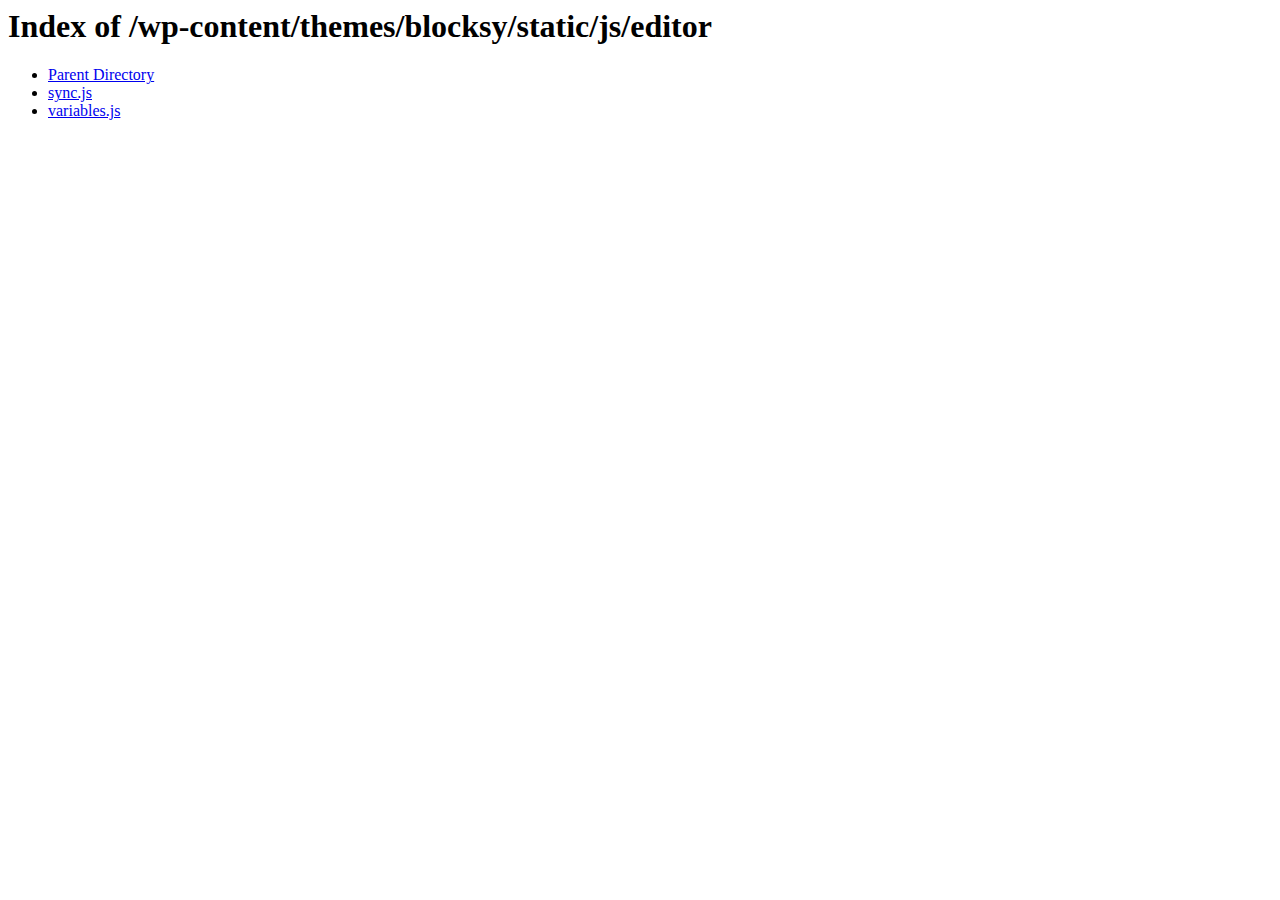
<file: wp-content/themes/blocksy/static/js/editor/index.html>
<!DOCTYPE HTML PUBLIC "-//W3C//DTD HTML 3.2 Final//EN">
<html>
 <head>
  <title>Index of /wp-content/themes/blocksy/static/js/editor</title>
 </head>
 <body>
<h1>Index of /wp-content/themes/blocksy/static/js/editor</h1>
<ul>
<li><a href="/wp-content/themes/blocksy/static/js/"> Parent Directory</a></li>
<li><a href="/wp-content/themes/blocksy/static/js/editor/sync.js"> sync.js</a></li>
<li><a href="/wp-content/themes/blocksy/static/js/editor/variables.js"> variables.js</a></li>
</ul>
</body>
</html>
</file>
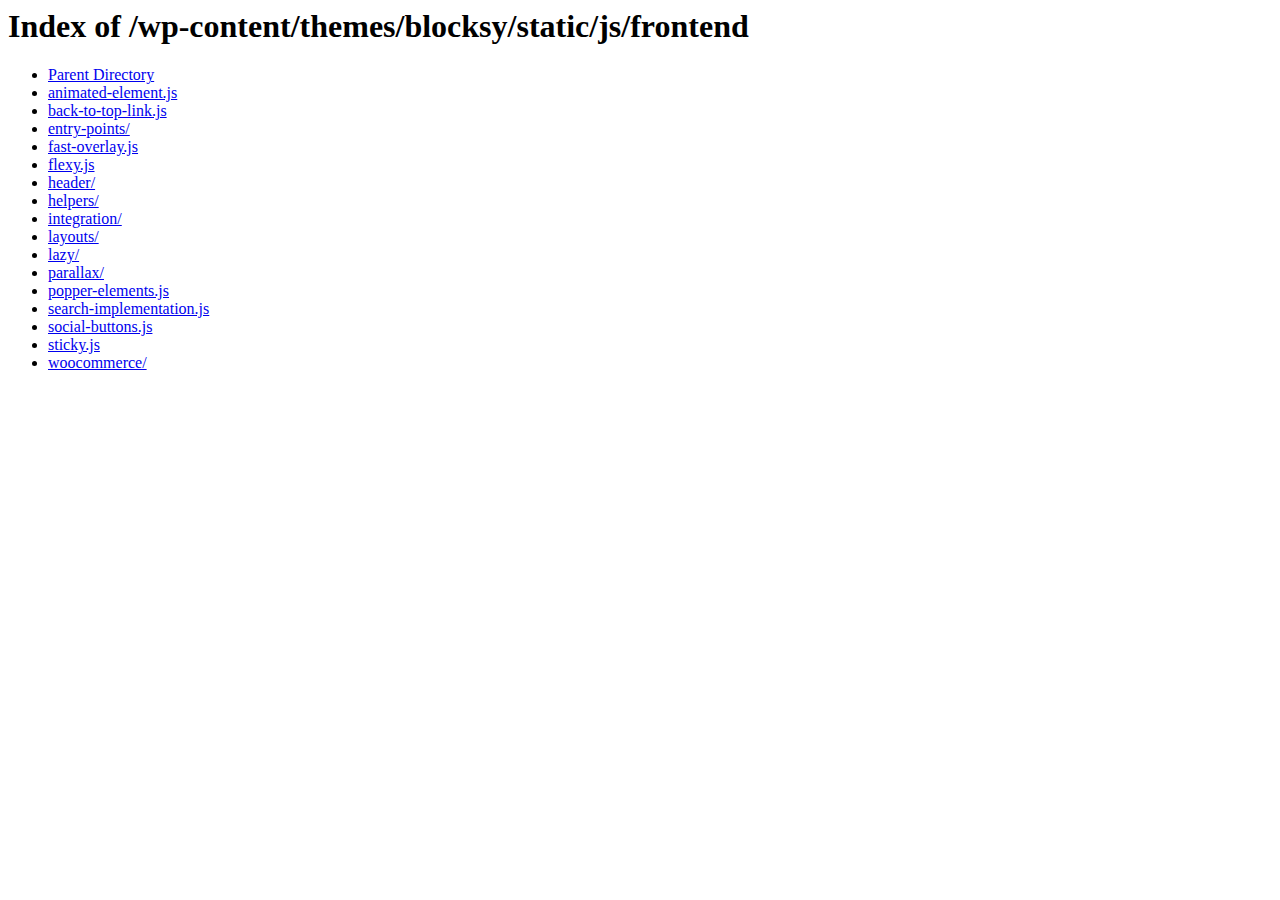
<file: wp-content/themes/blocksy/static/js/frontend/index.html>
<!DOCTYPE HTML PUBLIC "-//W3C//DTD HTML 3.2 Final//EN">
<html>
 <head>
  <title>Index of /wp-content/themes/blocksy/static/js/frontend</title>
 </head>
 <body>
<h1>Index of /wp-content/themes/blocksy/static/js/frontend</h1>
<ul>
<li><a href="/wp-content/themes/blocksy/static/js/"> Parent Directory</a></li>
<li><a href="/wp-content/themes/blocksy/static/js/frontend/animated-element.js"> animated-element.js</a></li>
<li><a href="/wp-content/themes/blocksy/static/js/frontend/back-to-top-link.js"> back-to-top-link.js</a></li>
<li><a href="/wp-content/themes/blocksy/static/js/frontend/entry-points/"> entry-points/</a></li>
<li><a href="/wp-content/themes/blocksy/static/js/frontend/fast-overlay.js"> fast-overlay.js</a></li>
<li><a href="/wp-content/themes/blocksy/static/js/frontend/flexy.js"> flexy.js</a></li>
<li><a href="/wp-content/themes/blocksy/static/js/frontend/header/"> header/</a></li>
<li><a href="/wp-content/themes/blocksy/static/js/frontend/helpers/"> helpers/</a></li>
<li><a href="/wp-content/themes/blocksy/static/js/frontend/integration/"> integration/</a></li>
<li><a href="/wp-content/themes/blocksy/static/js/frontend/layouts/"> layouts/</a></li>
<li><a href="/wp-content/themes/blocksy/static/js/frontend/lazy/"> lazy/</a></li>
<li><a href="/wp-content/themes/blocksy/static/js/frontend/parallax/"> parallax/</a></li>
<li><a href="/wp-content/themes/blocksy/static/js/frontend/popper-elements.js"> popper-elements.js</a></li>
<li><a href="/wp-content/themes/blocksy/static/js/frontend/search-implementation.js"> search-implementation.js</a></li>
<li><a href="/wp-content/themes/blocksy/static/js/frontend/social-buttons.js"> social-buttons.js</a></li>
<li><a href="/wp-content/themes/blocksy/static/js/frontend/sticky.js"> sticky.js</a></li>
<li><a href="/wp-content/themes/blocksy/static/js/frontend/woocommerce/"> woocommerce/</a></li>
</ul>
</body>
</html>
</file>
<file: wp-content/uploads/blocksy/css/global.css>
[data-header*="type-1"] .ct-header [data-id="logo"] .site-title {--fontWeight:700;--fontSize:25px;--lineHeight:1.5;--linkInitialColor:var(--paletteColor4);} [data-header*="type-1"] .ct-header [data-id="menu"] > ul > li > a {--fontWeight:700;--textTransform:uppercase;--fontSize:1.2rem;--lineHeight:1.3;--linkInitialColor:var(--color);} [data-header*="type-1"] .ct-header [data-id="menu"][data-menu*="type-3"] > ul > li > a {--linkHoverColor:#ffffff;--linkActiveColor:#ffffff;} [data-header*="type-1"] .ct-header [data-id="menu"] {--margin:0 1rem !important;} [data-header*="type-1"] .ct-header [data-id="menu"] .sub-menu .ct-menu-link {--linkInitialColor:#ffffff;--fontWeight:500;--fontSize:12px;} [data-header*="type-1"] .ct-header [data-id="menu"] .sub-menu {--dropdown-divider:1px dashed rgba(255, 255, 255, 0.1);--box-shadow:0px 10px 20px rgba(41, 51, 61, 0.1);--border-radius:0px 0px 2px 2px;} [data-header*="type-1"] .ct-header [data-sticky*="yes"] [data-id="menu"] .sub-menu {--sticky-state-dropdown-top-offset:0px;} [data-header*="type-1"] .ct-header [data-row*="middle"] {--height:120px;background-color:#fcf4f3;background-image:none;--borderTop:none;--borderBottom:none;--box-shadow:none;} [data-header*="type-1"] .ct-header [data-row*="middle"] > div {--borderTop:none;--borderBottom:none;} [data-header*="type-1"] .ct-header [data-sticky*="yes"] [data-row*="middle"] {background-color:var(--paletteColor8);background-image:none;--borderTop:none;--borderBottom:none;--box-shadow:none;} [data-header*="type-1"] {--sticky-shrink:70;--header-height:120px;--header-sticky-height:120px;--header-sticky-offset:0px;} [data-header*="type-1"] .ct-header [data-sticky*="yes"] [data-row*="middle"] > div {--borderTop:none;--borderBottom:none;} [data-header*="type-1"] [data-id="mobile-menu"] {--fontWeight:700;--fontSize:20px;--linkInitialColor:#ffffff;--mobile-menu-divider:none;} [data-header*="type-1"] #offcanvas .ct-panel-inner {background-color:rgba(18, 21, 25, 0.98);} [data-header*="type-1"] #offcanvas {--side-panel-width:500px;} [data-header*="type-1"] [data-behaviour*="side"] {--box-shadow:0px 0px 70px rgba(0, 0, 0, 0.35);} [data-header*="type-1"] [data-id="socials"].ct-header-socials [data-color="custom"] {--background-color:rgba(218, 222, 228, 0.3);--background-hover-color:var(--paletteColor1);} [data-header*="type-1"] [data-id="trigger"] {--icon-size:18px;} [data-header*="type-1"] .ct-header [data-id="contacts"] {--icon-size:20px;--icon-color:var(--color);--background-color:rgba(218, 222, 228, 0.5);--background-hover-color:rgba(218, 222, 228, 0.7);} [data-header*="type-1"] .ct-header [data-id="contacts"] .contact-info {--fontSize:13px;--lineHeight:1.3;} [data-footer*="type-1"] footer.ct-footer {background-color:var(--paletteColor6);}:root {--fontFamily:-apple-system, BlinkMacSystemFont, 'Segoe UI', Roboto, Helvetica, Arial, sans-serif, 'Apple Color Emoji', 'Segoe UI Emoji', 'Segoe UI Symbol';--fontWeight:400;--textTransform:none;--textDecoration:none;--fontSize:16px;--lineHeight:1.65;--letterSpacing:0em;--buttonFontWeight:500;--buttonFontSize:15px;--has-classic-forms:var(--true);--has-modern-forms:var(--false);--form-field-border-initial-color:var(--border-color);--form-field-border-focus-color:var(--paletteColor1);--form-selection-control-initial-color:var(--border-color);--form-selection-control-accent-color:var(--paletteColor1);--paletteColor1:#2872fa;--paletteColor2:#1559ed;--paletteColor3:#3A4F66;--paletteColor4:#192a3d;--paletteColor5:#e1e8ed;--paletteColor6:#f2f5f7;--paletteColor7:#FAFBFC;--paletteColor8:#ffffff;--color:var(--paletteColor3);--linkInitialColor:var(--paletteColor1);--linkHoverColor:var(--paletteColor2);--selectionTextColor:#ffffff;--selectionBackgroundColor:var(--paletteColor1);--border-color:var(--paletteColor5);--headings-color:var(--paletteColor4);--content-spacing:1.5em;--buttonMinHeight:40px;--buttonShadow:none;--buttonTransform:none;--buttonTextInitialColor:#ffffff;--buttonTextHoverColor:#ffffff;--buttonInitialColor:var(--paletteColor1);--buttonHoverColor:var(--paletteColor2);--button-border:none;--buttonBorderRadius:3px;--button-padding:5px 20px;--normal-container-max-width:1290px;--content-vertical-spacing:60px;--narrow-container-max-width:750px;--wide-offset:130px;--shortcuts-container-height:70px;}h1 {--fontWeight:700;--fontSize:40px;--lineHeight:1.5;}h2 {--fontWeight:700;--fontSize:35px;--lineHeight:1.5;}h3 {--fontWeight:700;--fontSize:30px;--lineHeight:1.5;}h4 {--fontWeight:700;--fontSize:25px;--lineHeight:1.5;}h5 {--fontWeight:700;--fontSize:20px;--lineHeight:1.5;}h6 {--fontWeight:700;--fontSize:16px;--lineHeight:1.5;}.wp-block-pullquote, .ct-quote-widget blockquote {--fontFamily:Georgia;--fontWeight:600;--fontSize:25px;}code, kbd, samp, pre {--fontFamily:monospace;--fontWeight:400;--fontSize:16px;}.ct-sidebar .widget-title {--fontSize:18px;}.ct-breadcrumbs {--fontWeight:600;--textTransform:uppercase;--fontSize:12px;}body {background-color:var(--paletteColor7);background-image:none;} [data-prefix="single_blog_post"] .entry-header .page-title {--fontSize:30px;} [data-prefix="single_blog_post"] .entry-header .entry-meta {--fontWeight:600;--textTransform:uppercase;--fontSize:12px;--lineHeight:1.3;} [data-prefix="categories"] .entry-header .page-title {--fontSize:30px;} [data-prefix="categories"] .entry-header .entry-meta {--fontWeight:600;--textTransform:uppercase;--fontSize:12px;--lineHeight:1.3;} [data-prefix="search"] .entry-header .page-title {--fontSize:30px;} [data-prefix="search"] .entry-header .entry-meta {--fontWeight:600;--textTransform:uppercase;--fontSize:12px;--lineHeight:1.3;} [data-prefix="author"] .entry-header .page-title {--fontSize:30px;} [data-prefix="author"] .entry-header .entry-meta {--fontWeight:600;--textTransform:uppercase;--fontSize:12px;--lineHeight:1.3;} [data-prefix="author"] .hero-section[data-type="type-2"] {background-color:var(--paletteColor6);background-image:none;--container-padding:50px 0;} [data-prefix="blog"] .entries {--grid-template-columns:repeat(3, minmax(0, 1fr));} [data-prefix="blog"] .entry-card .entry-title {--fontSize:20px;--lineHeight:1.3;} [data-prefix="blog"] .entry-card .entry-meta {--fontWeight:600;--textTransform:uppercase;--fontSize:12px;} [data-prefix="blog"] .entry-card {background-color:var(--paletteColor8);--box-shadow:0px 12px 18px -6px rgba(34, 56, 101, 0.04);} [data-prefix="categories"] .entries {--grid-template-columns:repeat(3, minmax(0, 1fr));} [data-prefix="categories"] .entry-card .entry-title {--fontSize:20px;--lineHeight:1.3;} [data-prefix="categories"] .entry-card .entry-meta {--fontWeight:600;--textTransform:uppercase;--fontSize:12px;} [data-prefix="categories"] .entry-card {background-color:var(--paletteColor8);--box-shadow:0px 12px 18px -6px rgba(34, 56, 101, 0.04);} [data-prefix="author"] .entries {--grid-template-columns:repeat(3, minmax(0, 1fr));} [data-prefix="author"] .entry-card .entry-title {--fontSize:20px;--lineHeight:1.3;} [data-prefix="author"] .entry-card .entry-meta {--fontWeight:600;--textTransform:uppercase;--fontSize:12px;} [data-prefix="author"] .entry-card {background-color:var(--paletteColor8);--box-shadow:0px 12px 18px -6px rgba(34, 56, 101, 0.04);} [data-prefix="search"] .entries {--grid-template-columns:repeat(3, minmax(0, 1fr));} [data-prefix="search"] .entry-card .entry-title {--fontSize:20px;--lineHeight:1.3;} [data-prefix="search"] .entry-card .entry-meta {--fontWeight:600;--textTransform:uppercase;--fontSize:12px;} [data-prefix="search"] .entry-card {background-color:var(--paletteColor8);--box-shadow:0px 12px 18px -6px rgba(34, 56, 101, 0.04);}form textarea {--form-field-height:170px;}.ct-sidebar {--linkInitialColor:var(--color);} [data-prefix="single_blog_post"] [class*="ct-container"] > article[class*="post"] {--has-boxed:var(--false);--has-wide:var(--true);} [data-prefix="single_page"] [class*="ct-container"] > article[class*="post"] {--has-boxed:var(--false);--has-wide:var(--true);}.ct-has-shortcuts-bar {--shortcuts-bar-spacer:70px;}.ct-shortcuts-container {--fontWeight:500;--textTransform:uppercase;--fontSize:12px;--shortcuts-divider:1px dashed var(--paletteColor5);background-color:var(--paletteColor8);--box-shadow:0px -10px 20px rgba(44,62,80,0.04);}@media (max-width: 999.98px) {  [data-header*="type-1"] .ct-header [data-row*="middle"] {--height:70px;} [data-header*="type-1"] #offcanvas {--side-panel-width:65vw;} [data-header*="type-1"] {--header-height:70px;--header-sticky-height:70px;} [data-prefix="blog"] .entries {--grid-template-columns:repeat(2, minmax(0, 1fr));} [data-prefix="categories"] .entries {--grid-template-columns:repeat(2, minmax(0, 1fr));} [data-prefix="author"] .entries {--grid-template-columns:repeat(2, minmax(0, 1fr));} [data-prefix="search"] .entries {--grid-template-columns:repeat(2, minmax(0, 1fr));}}@media (max-width: 689.98px) {[data-header*="type-1"] #offcanvas {--side-panel-width:90vw;} [data-prefix="blog"] .entries {--grid-template-columns:repeat(1, minmax(0, 1fr));} [data-prefix="blog"] .entry-card .entry-title {--fontSize:18px;} [data-prefix="categories"] .entries {--grid-template-columns:repeat(1, minmax(0, 1fr));} [data-prefix="categories"] .entry-card .entry-title {--fontSize:18px;} [data-prefix="author"] .entries {--grid-template-columns:repeat(1, minmax(0, 1fr));} [data-prefix="author"] .entry-card .entry-title {--fontSize:18px;} [data-prefix="search"] .entries {--grid-template-columns:repeat(1, minmax(0, 1fr));} [data-prefix="search"] .entry-card .entry-title {--fontSize:18px;}:root {--content-vertical-spacing:50px;}}
</file>
<file: wp-content/plugins/greenshiftwoo/assets/css/swatches.css>
body .gs-var-selector input{margin:0;padding:0;-webkit-appearance:none;appearance:none;visibility:hidden;width:0}body .gs-var-selector input:active+.gs-var-label{opacity:.9}body .gs-var-selector input:checked+.gs-var-label{border:1px solid #000}body .gs-var-label{cursor:pointer;background-size:contain;background-repeat:no-repeat;display:inline-block !important;line-height:20px;font-size:90%;transition:all .1s ease-in;position:relative;text-align:center;vertical-align:text-bottom;margin-right:5px;border:1px solid #ddd}body .gs-var-label.text-label-gs{padding:6px 16px;min-width:50px;font-weight:400!important;text-align:center!important}.gs-var-label.image-label-gs{height:35px;width:35px;background-position:center center;background-size:80%}.gs-var-label.color-label-gs{height:25px;width:25px;border-radius:50%}body .gs-var-label.image-label-gs.label-non-selectable{border:none}body .gs-var-label:hover:not(.label-non-selectable){border:1px solid #333}.gs-var-label.gshidden{opacity:.3;cursor:none;pointer-events:none}body .gs-var-label.label-non-selectable{cursor:none;}.gs-var-label.label-non-selectable:not(.text-label-gs):hover,body .gs-var-label.label-non-selectable:not(.text-label-gs){cursor:default}.gs_swatch_getter.gs-var-label.image-label-gs{width:35px;height:35px}body .gs-var-label.image_tag-label-gs{padding:6px 8px;display:inline-flex !important;align-items:center;font-weight:400!important}body .gs-var-label.image_tag-label-gs span.img-bg{width:32px;height:32px;margin-right:7px;background-position:center center;background-size:contain;background-repeat:no-repeat}body .woocommerce-group-attributes-public{width:100%}body .woocommerce-group-attributes-public .attribute_group_row{text-align:left}.woocommerce div.product form.cart .variations th,.woocommerce table.shop_attributes th{text-align:left}.woocommerce div.product form.cart .variations th{vertical-align:top}.woocommerce div.product form.cart .variations tbody tr{flex-wrap:wrap; display: flex;}.woocommerce div.product form.cart .variations tbody tr td,.woocommerce div.product form.cart .variations tbody tr th{flex-basis:100%; border: none !important; max-width:400px}
.gspb_swatch_tooltip{position:absolute;top:0;left:0;width:100%;height: 100%;}.gspb_swatch_tooltip .gspb_swatch_tooltip-top{line-height:14px;min-width:100px;top:-12px;left:50%;transform:translate(-50%,-90%);text-align: center;padding:7px 15px;color:#fff;background-color:#333;font-weight:400;font-size:12px;border-radius:4px;position:absolute;z-index:99999999;box-sizing:border-box;box-shadow:0 1px 8px rgba(0,0,0,.1);opacity: 0;transition: opacity 0.5s, transform 0.4s;pointer-events: none;}.gs-var-label:hover .gspb_swatch_tooltip-top, .gs-hover-tooltip-active .gspb_swatch_tooltip-top{display:block; transform:translate(-50%,-100%);opacity: 1;}.gspb_swatch_tooltip .gspb_swatch_tooltip-top i{position:absolute;top:100%;left:50%;margin-left:-9px;width:18px;height:9px;overflow:hidden}.gspb_swatch_tooltip .gspb_swatch_tooltip-top i::after{content:"";position:absolute;width:9px;height:9px;left:50%;transform:translate(-50%,-50%) rotate(45deg);background-color:#333;box-shadow:0 1px 8px rgba(0,0,0,.1)}
</file>
<file: wp-includes/css/dist/block-library/style.min.css>
@charset "UTF-8";.wp-block-archives{box-sizing:border-box}.wp-block-archives-dropdown label{display:block}.wp-block-avatar{line-height:0}.wp-block-avatar,.wp-block-avatar img{box-sizing:border-box}.wp-block-avatar.aligncenter{text-align:center}.wp-block-audio{box-sizing:border-box}.wp-block-audio figcaption{margin-bottom:1em;margin-top:.5em}.wp-block-audio audio{min-width:300px;width:100%}.wp-block-button__link{box-sizing:border-box;cursor:pointer;display:inline-block;text-align:center;word-break:break-word}.wp-block-button__link.aligncenter{text-align:center}.wp-block-button__link.alignright{text-align:right}:where(.wp-block-button__link){border-radius:9999px;box-shadow:none;padding:calc(.667em + 2px) calc(1.333em + 2px);text-decoration:none}.wp-block-button[style*=text-decoration] .wp-block-button__link{text-decoration:inherit}.wp-block-buttons>.wp-block-button.has-custom-width{max-width:none}.wp-block-buttons>.wp-block-button.has-custom-width .wp-block-button__link{width:100%}.wp-block-buttons>.wp-block-button.has-custom-font-size .wp-block-button__link{font-size:inherit}.wp-block-buttons>.wp-block-button.wp-block-button__width-25{width:calc(25% - var(--wp--style--block-gap, .5em)*.75)}.wp-block-buttons>.wp-block-button.wp-block-button__width-50{width:calc(50% - var(--wp--style--block-gap, .5em)*.5)}.wp-block-buttons>.wp-block-button.wp-block-button__width-75{width:calc(75% - var(--wp--style--block-gap, .5em)*.25)}.wp-block-buttons>.wp-block-button.wp-block-button__width-100{flex-basis:100%;width:100%}.wp-block-buttons.is-vertical>.wp-block-button.wp-block-button__width-25{width:25%}.wp-block-buttons.is-vertical>.wp-block-button.wp-block-button__width-50{width:50%}.wp-block-buttons.is-vertical>.wp-block-button.wp-block-button__width-75{width:75%}.wp-block-button.is-style-squared,.wp-block-button__link.wp-block-button.is-style-squared{border-radius:0}.wp-block-button.no-border-radius,.wp-block-button__link.no-border-radius{border-radius:0!important}.wp-block-button .wp-block-button__link.is-style-outline,.wp-block-button.is-style-outline>.wp-block-button__link{border:2px solid;padding:.667em 1.333em}.wp-block-button .wp-block-button__link.is-style-outline:not(.has-text-color),.wp-block-button.is-style-outline>.wp-block-button__link:not(.has-text-color){color:currentColor}.wp-block-button .wp-block-button__link.is-style-outline:not(.has-background),.wp-block-button.is-style-outline>.wp-block-button__link:not(.has-background){background-color:transparent;background-image:none}.wp-block-button .wp-block-button__link:where(.has-border-color){border-width:initial}.wp-block-button .wp-block-button__link:where([style*=border-top-color]){border-top-width:medium}.wp-block-button .wp-block-button__link:where([style*=border-right-color]){border-right-width:medium}.wp-block-button .wp-block-button__link:where([style*=border-bottom-color]){border-bottom-width:medium}.wp-block-button .wp-block-button__link:where([style*=border-left-color]){border-left-width:medium}.wp-block-button .wp-block-button__link:where([style*=border-style]){border-width:initial}.wp-block-button .wp-block-button__link:where([style*=border-top-style]){border-top-width:medium}.wp-block-button .wp-block-button__link:where([style*=border-right-style]){border-right-width:medium}.wp-block-button .wp-block-button__link:where([style*=border-bottom-style]){border-bottom-width:medium}.wp-block-button .wp-block-button__link:where([style*=border-left-style]){border-left-width:medium}.wp-block-buttons.is-vertical{flex-direction:column}.wp-block-buttons.is-vertical>.wp-block-button:last-child{margin-bottom:0}.wp-block-buttons>.wp-block-button{display:inline-block;margin:0}.wp-block-buttons.is-content-justification-left{justify-content:flex-start}.wp-block-buttons.is-content-justification-left.is-vertical{align-items:flex-start}.wp-block-buttons.is-content-justification-center{justify-content:center}.wp-block-buttons.is-content-justification-center.is-vertical{align-items:center}.wp-block-buttons.is-content-justification-right{justify-content:flex-end}.wp-block-buttons.is-content-justification-right.is-vertical{align-items:flex-end}.wp-block-buttons.is-content-justification-space-between{justify-content:space-between}.wp-block-buttons.aligncenter{text-align:center}.wp-block-buttons:not(.is-content-justification-space-between,.is-content-justification-right,.is-content-justification-left,.is-content-justification-center) .wp-block-button.aligncenter{margin-left:auto;margin-right:auto;width:100%}.wp-block-buttons[style*=text-decoration] .wp-block-button,.wp-block-buttons[style*=text-decoration] .wp-block-button__link{text-decoration:inherit}.wp-block-buttons.has-custom-font-size .wp-block-button__link{font-size:inherit}.wp-block-button.aligncenter,.wp-block-calendar{text-align:center}.wp-block-calendar td,.wp-block-calendar th{border:1px solid;padding:.25em}.wp-block-calendar th{font-weight:400}.wp-block-calendar caption{background-color:inherit}.wp-block-calendar table{border-collapse:collapse;width:100%}.wp-block-calendar table:where(:not(.has-text-color)){color:#40464d}.wp-block-calendar table:where(:not(.has-text-color)) td,.wp-block-calendar table:where(:not(.has-text-color)) th{border-color:#ddd}.wp-block-calendar table.has-background th{background-color:inherit}.wp-block-calendar table.has-text-color th{color:inherit}:where(.wp-block-calendar table:not(.has-background) th){background:#ddd}.wp-block-categories{box-sizing:border-box}.wp-block-categories.alignleft{margin-right:2em}.wp-block-categories.alignright{margin-left:2em}.wp-block-categories.wp-block-categories-dropdown.aligncenter{text-align:center}.wp-block-code{box-sizing:border-box}.wp-block-code code{display:block;font-family:inherit;overflow-wrap:break-word;white-space:pre-wrap}.wp-block-columns{align-items:normal!important;box-sizing:border-box;display:flex;flex-wrap:wrap!important}@media (min-width:782px){.wp-block-columns{flex-wrap:nowrap!important}}.wp-block-columns.are-vertically-aligned-top{align-items:flex-start}.wp-block-columns.are-vertically-aligned-center{align-items:center}.wp-block-columns.are-vertically-aligned-bottom{align-items:flex-end}@media (max-width:781px){.wp-block-columns:not(.is-not-stacked-on-mobile)>.wp-block-column{flex-basis:100%!important}}@media (min-width:782px){.wp-block-columns:not(.is-not-stacked-on-mobile)>.wp-block-column{flex-basis:0;flex-grow:1}.wp-block-columns:not(.is-not-stacked-on-mobile)>.wp-block-column[style*=flex-basis]{flex-grow:0}}.wp-block-columns.is-not-stacked-on-mobile{flex-wrap:nowrap!important}.wp-block-columns.is-not-stacked-on-mobile>.wp-block-column{flex-basis:0;flex-grow:1}.wp-block-columns.is-not-stacked-on-mobile>.wp-block-column[style*=flex-basis]{flex-grow:0}:where(.wp-block-columns){margin-bottom:1.75em}:where(.wp-block-columns.has-background){padding:1.25em 2.375em}.wp-block-column{flex-grow:1;min-width:0;overflow-wrap:break-word;word-break:break-word}.wp-block-column.is-vertically-aligned-top{align-self:flex-start}.wp-block-column.is-vertically-aligned-center{align-self:center}.wp-block-column.is-vertically-aligned-bottom{align-self:flex-end}.wp-block-column.is-vertically-aligned-bottom,.wp-block-column.is-vertically-aligned-center,.wp-block-column.is-vertically-aligned-top{width:100%}.wp-block-post-comments{box-sizing:border-box}.wp-block-post-comments .alignleft{float:left}.wp-block-post-comments .alignright{float:right}.wp-block-post-comments .navigation:after{clear:both;content:"";display:table}.wp-block-post-comments .commentlist{clear:both;list-style:none;margin:0;padding:0}.wp-block-post-comments .commentlist .comment{min-height:2.25em;padding-left:3.25em}.wp-block-post-comments .commentlist .comment p{font-size:1em;line-height:1.8;margin:1em 0}.wp-block-post-comments .commentlist .children{list-style:none;margin:0;padding:0}.wp-block-post-comments .comment-author{line-height:1.5}.wp-block-post-comments .comment-author .avatar{border-radius:1.5em;display:block;float:left;height:2.5em;margin-right:.75em;margin-top:.5em;width:2.5em}.wp-block-post-comments .comment-author cite{font-style:normal}.wp-block-post-comments .comment-meta{font-size:.875em;line-height:1.5}.wp-block-post-comments .comment-meta b{font-weight:400}.wp-block-post-comments .comment-meta .comment-awaiting-moderation{display:block;margin-bottom:1em;margin-top:1em}.wp-block-post-comments .comment-body .commentmetadata{font-size:.875em}.wp-block-post-comments .comment-form-author label,.wp-block-post-comments .comment-form-comment label,.wp-block-post-comments .comment-form-email label,.wp-block-post-comments .comment-form-url label{display:block;margin-bottom:.25em}.wp-block-post-comments .comment-form input:not([type=submit]):not([type=checkbox]),.wp-block-post-comments .comment-form textarea{box-sizing:border-box;display:block;width:100%}.wp-block-post-comments .comment-form-cookies-consent{display:flex;gap:.25em}.wp-block-post-comments .comment-form-cookies-consent #wp-comment-cookies-consent{margin-top:.35em}.wp-block-post-comments .comment-reply-title{margin-bottom:0}.wp-block-post-comments .comment-reply-title :where(small){font-size:var(--wp--preset--font-size--medium,smaller);margin-left:.5em}.wp-block-post-comments .reply{font-size:.875em;margin-bottom:1.4em}.wp-block-post-comments input:not([type=submit]),.wp-block-post-comments textarea{border:1px solid #949494;font-family:inherit;font-size:1em}.wp-block-post-comments input:not([type=submit]):not([type=checkbox]),.wp-block-post-comments textarea{padding:calc(.667em + 2px)}:where(.wp-block-post-comments input[type=submit]){border:none}.wp-block-comments-pagination>.wp-block-comments-pagination-next,.wp-block-comments-pagination>.wp-block-comments-pagination-numbers,.wp-block-comments-pagination>.wp-block-comments-pagination-previous{margin-bottom:.5em;margin-right:.5em}.wp-block-comments-pagination>.wp-block-comments-pagination-next:last-child,.wp-block-comments-pagination>.wp-block-comments-pagination-numbers:last-child,.wp-block-comments-pagination>.wp-block-comments-pagination-previous:last-child{margin-right:0}.wp-block-comments-pagination .wp-block-comments-pagination-previous-arrow{display:inline-block;margin-right:1ch}.wp-block-comments-pagination .wp-block-comments-pagination-previous-arrow:not(.is-arrow-chevron){transform:scaleX(1)}.wp-block-comments-pagination .wp-block-comments-pagination-next-arrow{display:inline-block;margin-left:1ch}.wp-block-comments-pagination .wp-block-comments-pagination-next-arrow:not(.is-arrow-chevron){transform:scaleX(1)}.wp-block-comments-pagination.aligncenter{justify-content:center}.wp-block-comment-template{box-sizing:border-box;list-style:none;margin-bottom:0;max-width:100%;padding:0}.wp-block-comment-template li{clear:both}.wp-block-comment-template ol{list-style:none;margin-bottom:0;max-width:100%;padding-left:2rem}.wp-block-comment-template.alignleft{float:left}.wp-block-comment-template.aligncenter{margin-left:auto;margin-right:auto;width:-moz-fit-content;width:fit-content}.wp-block-comment-template.alignright{float:right}.wp-block-cover,.wp-block-cover-image{align-items:center;background-position:50%;box-sizing:border-box;display:flex;justify-content:center;min-height:430px;overflow:hidden;overflow:clip;padding:1em;position:relative}.wp-block-cover .has-background-dim:not([class*=-background-color]),.wp-block-cover-image .has-background-dim:not([class*=-background-color]),.wp-block-cover-image.has-background-dim:not([class*=-background-color]),.wp-block-cover.has-background-dim:not([class*=-background-color]){background-color:#000}.wp-block-cover .has-background-dim.has-background-gradient,.wp-block-cover-image .has-background-dim.has-background-gradient{background-color:transparent}.wp-block-cover-image.has-background-dim:before,.wp-block-cover.has-background-dim:before{background-color:inherit;content:""}.wp-block-cover .wp-block-cover__background,.wp-block-cover .wp-block-cover__gradient-background,.wp-block-cover-image .wp-block-cover__background,.wp-block-cover-image .wp-block-cover__gradient-background,.wp-block-cover-image.has-background-dim:not(.has-background-gradient):before,.wp-block-cover.has-background-dim:not(.has-background-gradient):before{bottom:0;left:0;opacity:.5;position:absolute;right:0;top:0;z-index:1}.wp-block-cover-image.has-background-dim.has-background-dim-10 .wp-block-cover__background,.wp-block-cover-image.has-background-dim.has-background-dim-10 .wp-block-cover__gradient-background,.wp-block-cover-image.has-background-dim.has-background-dim-10:not(.has-background-gradient):before,.wp-block-cover.has-background-dim.has-background-dim-10 .wp-block-cover__background,.wp-block-cover.has-background-dim.has-background-dim-10 .wp-block-cover__gradient-background,.wp-block-cover.has-background-dim.has-background-dim-10:not(.has-background-gradient):before{opacity:.1}.wp-block-cover-image.has-background-dim.has-background-dim-20 .wp-block-cover__background,.wp-block-cover-image.has-background-dim.has-background-dim-20 .wp-block-cover__gradient-background,.wp-block-cover-image.has-background-dim.has-background-dim-20:not(.has-background-gradient):before,.wp-block-cover.has-background-dim.has-background-dim-20 .wp-block-cover__background,.wp-block-cover.has-background-dim.has-background-dim-20 .wp-block-cover__gradient-background,.wp-block-cover.has-background-dim.has-background-dim-20:not(.has-background-gradient):before{opacity:.2}.wp-block-cover-image.has-background-dim.has-background-dim-30 .wp-block-cover__background,.wp-block-cover-image.has-background-dim.has-background-dim-30 .wp-block-cover__gradient-background,.wp-block-cover-image.has-background-dim.has-background-dim-30:not(.has-background-gradient):before,.wp-block-cover.has-background-dim.has-background-dim-30 .wp-block-cover__background,.wp-block-cover.has-background-dim.has-background-dim-30 .wp-block-cover__gradient-background,.wp-block-cover.has-background-dim.has-background-dim-30:not(.has-background-gradient):before{opacity:.3}.wp-block-cover-image.has-background-dim.has-background-dim-40 .wp-block-cover__background,.wp-block-cover-image.has-background-dim.has-background-dim-40 .wp-block-cover__gradient-background,.wp-block-cover-image.has-background-dim.has-background-dim-40:not(.has-background-gradient):before,.wp-block-cover.has-background-dim.has-background-dim-40 .wp-block-cover__background,.wp-block-cover.has-background-dim.has-background-dim-40 .wp-block-cover__gradient-background,.wp-block-cover.has-background-dim.has-background-dim-40:not(.has-background-gradient):before{opacity:.4}.wp-block-cover-image.has-background-dim.has-background-dim-50 .wp-block-cover__background,.wp-block-cover-image.has-background-dim.has-background-dim-50 .wp-block-cover__gradient-background,.wp-block-cover-image.has-background-dim.has-background-dim-50:not(.has-background-gradient):before,.wp-block-cover.has-background-dim.has-background-dim-50 .wp-block-cover__background,.wp-block-cover.has-background-dim.has-background-dim-50 .wp-block-cover__gradient-background,.wp-block-cover.has-background-dim.has-background-dim-50:not(.has-background-gradient):before{opacity:.5}.wp-block-cover-image.has-background-dim.has-background-dim-60 .wp-block-cover__background,.wp-block-cover-image.has-background-dim.has-background-dim-60 .wp-block-cover__gradient-background,.wp-block-cover-image.has-background-dim.has-background-dim-60:not(.has-background-gradient):before,.wp-block-cover.has-background-dim.has-background-dim-60 .wp-block-cover__background,.wp-block-cover.has-background-dim.has-background-dim-60 .wp-block-cover__gradient-background,.wp-block-cover.has-background-dim.has-background-dim-60:not(.has-background-gradient):before{opacity:.6}.wp-block-cover-image.has-background-dim.has-background-dim-70 .wp-block-cover__background,.wp-block-cover-image.has-background-dim.has-background-dim-70 .wp-block-cover__gradient-background,.wp-block-cover-image.has-background-dim.has-background-dim-70:not(.has-background-gradient):before,.wp-block-cover.has-background-dim.has-background-dim-70 .wp-block-cover__background,.wp-block-cover.has-background-dim.has-background-dim-70 .wp-block-cover__gradient-background,.wp-block-cover.has-background-dim.has-background-dim-70:not(.has-background-gradient):before{opacity:.7}.wp-block-cover-image.has-background-dim.has-background-dim-80 .wp-block-cover__background,.wp-block-cover-image.has-background-dim.has-background-dim-80 .wp-block-cover__gradient-background,.wp-block-cover-image.has-background-dim.has-background-dim-80:not(.has-background-gradient):before,.wp-block-cover.has-background-dim.has-background-dim-80 .wp-block-cover__background,.wp-block-cover.has-background-dim.has-background-dim-80 .wp-block-cover__gradient-background,.wp-block-cover.has-background-dim.has-background-dim-80:not(.has-background-gradient):before{opacity:.8}.wp-block-cover-image.has-background-dim.has-background-dim-90 .wp-block-cover__background,.wp-block-cover-image.has-background-dim.has-background-dim-90 .wp-block-cover__gradient-background,.wp-block-cover-image.has-background-dim.has-background-dim-90:not(.has-background-gradient):before,.wp-block-cover.has-background-dim.has-background-dim-90 .wp-block-cover__background,.wp-block-cover.has-background-dim.has-background-dim-90 .wp-block-cover__gradient-background,.wp-block-cover.has-background-dim.has-background-dim-90:not(.has-background-gradient):before{opacity:.9}.wp-block-cover-image.has-background-dim.has-background-dim-100 .wp-block-cover__background,.wp-block-cover-image.has-background-dim.has-background-dim-100 .wp-block-cover__gradient-background,.wp-block-cover-image.has-background-dim.has-background-dim-100:not(.has-background-gradient):before,.wp-block-cover.has-background-dim.has-background-dim-100 .wp-block-cover__background,.wp-block-cover.has-background-dim.has-background-dim-100 .wp-block-cover__gradient-background,.wp-block-cover.has-background-dim.has-background-dim-100:not(.has-background-gradient):before{opacity:1}.wp-block-cover .wp-block-cover__background.has-background-dim.has-background-dim-0,.wp-block-cover .wp-block-cover__gradient-background.has-background-dim.has-background-dim-0,.wp-block-cover-image .wp-block-cover__background.has-background-dim.has-background-dim-0,.wp-block-cover-image .wp-block-cover__gradient-background.has-background-dim.has-background-dim-0{opacity:0}.wp-block-cover .wp-block-cover__background.has-background-dim.has-background-dim-10,.wp-block-cover .wp-block-cover__gradient-background.has-background-dim.has-background-dim-10,.wp-block-cover-image .wp-block-cover__background.has-background-dim.has-background-dim-10,.wp-block-cover-image .wp-block-cover__gradient-background.has-background-dim.has-background-dim-10{opacity:.1}.wp-block-cover .wp-block-cover__background.has-background-dim.has-background-dim-20,.wp-block-cover .wp-block-cover__gradient-background.has-background-dim.has-background-dim-20,.wp-block-cover-image .wp-block-cover__background.has-background-dim.has-background-dim-20,.wp-block-cover-image .wp-block-cover__gradient-background.has-background-dim.has-background-dim-20{opacity:.2}.wp-block-cover .wp-block-cover__background.has-background-dim.has-background-dim-30,.wp-block-cover .wp-block-cover__gradient-background.has-background-dim.has-background-dim-30,.wp-block-cover-image .wp-block-cover__background.has-background-dim.has-background-dim-30,.wp-block-cover-image .wp-block-cover__gradient-background.has-background-dim.has-background-dim-30{opacity:.3}.wp-block-cover .wp-block-cover__background.has-background-dim.has-background-dim-40,.wp-block-cover .wp-block-cover__gradient-background.has-background-dim.has-background-dim-40,.wp-block-cover-image .wp-block-cover__background.has-background-dim.has-background-dim-40,.wp-block-cover-image .wp-block-cover__gradient-background.has-background-dim.has-background-dim-40{opacity:.4}.wp-block-cover .wp-block-cover__background.has-background-dim.has-background-dim-50,.wp-block-cover .wp-block-cover__gradient-background.has-background-dim.has-background-dim-50,.wp-block-cover-image .wp-block-cover__background.has-background-dim.has-background-dim-50,.wp-block-cover-image .wp-block-cover__gradient-background.has-background-dim.has-background-dim-50{opacity:.5}.wp-block-cover .wp-block-cover__background.has-background-dim.has-background-dim-60,.wp-block-cover .wp-block-cover__gradient-background.has-background-dim.has-background-dim-60,.wp-block-cover-image .wp-block-cover__background.has-background-dim.has-background-dim-60,.wp-block-cover-image .wp-block-cover__gradient-background.has-background-dim.has-background-dim-60{opacity:.6}.wp-block-cover .wp-block-cover__background.has-background-dim.has-background-dim-70,.wp-block-cover .wp-block-cover__gradient-background.has-background-dim.has-background-dim-70,.wp-block-cover-image .wp-block-cover__background.has-background-dim.has-background-dim-70,.wp-block-cover-image .wp-block-cover__gradient-background.has-background-dim.has-background-dim-70{opacity:.7}.wp-block-cover .wp-block-cover__background.has-background-dim.has-background-dim-80,.wp-block-cover .wp-block-cover__gradient-background.has-background-dim.has-background-dim-80,.wp-block-cover-image .wp-block-cover__background.has-background-dim.has-background-dim-80,.wp-block-cover-image .wp-block-cover__gradient-background.has-background-dim.has-background-dim-80{opacity:.8}.wp-block-cover .wp-block-cover__background.has-background-dim.has-background-dim-90,.wp-block-cover .wp-block-cover__gradient-background.has-background-dim.has-background-dim-90,.wp-block-cover-image .wp-block-cover__background.has-background-dim.has-background-dim-90,.wp-block-cover-image .wp-block-cover__gradient-background.has-background-dim.has-background-dim-90{opacity:.9}.wp-block-cover .wp-block-cover__background.has-background-dim.has-background-dim-100,.wp-block-cover .wp-block-cover__gradient-background.has-background-dim.has-background-dim-100,.wp-block-cover-image .wp-block-cover__background.has-background-dim.has-background-dim-100,.wp-block-cover-image .wp-block-cover__gradient-background.has-background-dim.has-background-dim-100{opacity:1}.wp-block-cover-image.alignleft,.wp-block-cover-image.alignright,.wp-block-cover.alignleft,.wp-block-cover.alignright{max-width:420px;width:100%}.wp-block-cover-image:after,.wp-block-cover:after{content:"";display:block;font-size:0;min-height:inherit}@supports (position:sticky){.wp-block-cover-image:after,.wp-block-cover:after{content:none}}.wp-block-cover-image.aligncenter,.wp-block-cover-image.alignleft,.wp-block-cover-image.alignright,.wp-block-cover.aligncenter,.wp-block-cover.alignleft,.wp-block-cover.alignright{display:flex}.wp-block-cover .wp-block-cover__inner-container,.wp-block-cover-image .wp-block-cover__inner-container{color:inherit;width:100%;z-index:1}.wp-block-cover h1:not(.has-text-color),.wp-block-cover h2:not(.has-text-color),.wp-block-cover h3:not(.has-text-color),.wp-block-cover h4:not(.has-text-color),.wp-block-cover h5:not(.has-text-color),.wp-block-cover h6:not(.has-text-color),.wp-block-cover p:not(.has-text-color),.wp-block-cover-image h1:not(.has-text-color),.wp-block-cover-image h2:not(.has-text-color),.wp-block-cover-image h3:not(.has-text-color),.wp-block-cover-image h4:not(.has-text-color),.wp-block-cover-image h5:not(.has-text-color),.wp-block-cover-image h6:not(.has-text-color),.wp-block-cover-image p:not(.has-text-color){color:inherit}.wp-block-cover-image.is-position-top-left,.wp-block-cover.is-position-top-left{align-items:flex-start;justify-content:flex-start}.wp-block-cover-image.is-position-top-center,.wp-block-cover.is-position-top-center{align-items:flex-start;justify-content:center}.wp-block-cover-image.is-position-top-right,.wp-block-cover.is-position-top-right{align-items:flex-start;justify-content:flex-end}.wp-block-cover-image.is-position-center-left,.wp-block-cover.is-position-center-left{align-items:center;justify-content:flex-start}.wp-block-cover-image.is-position-center-center,.wp-block-cover.is-position-center-center{align-items:center;justify-content:center}.wp-block-cover-image.is-position-center-right,.wp-block-cover.is-position-center-right{align-items:center;justify-content:flex-end}.wp-block-cover-image.is-position-bottom-left,.wp-block-cover.is-position-bottom-left{align-items:flex-end;justify-content:flex-start}.wp-block-cover-image.is-position-bottom-center,.wp-block-cover.is-position-bottom-center{align-items:flex-end;justify-content:center}.wp-block-cover-image.is-position-bottom-right,.wp-block-cover.is-position-bottom-right{align-items:flex-end;justify-content:flex-end}.wp-block-cover-image.has-custom-content-position.has-custom-content-position .wp-block-cover__inner-container,.wp-block-cover.has-custom-content-position.has-custom-content-position .wp-block-cover__inner-container{margin:0;width:auto}.wp-block-cover .wp-block-cover__image-background,.wp-block-cover video.wp-block-cover__video-background,.wp-block-cover-image .wp-block-cover__image-background,.wp-block-cover-image video.wp-block-cover__video-background{border:none;bottom:0;box-shadow:none;height:100%;left:0;margin:0;max-height:none;max-width:none;object-fit:cover;outline:none;padding:0;position:absolute;right:0;top:0;width:100%}.wp-block-cover-image.has-parallax,.wp-block-cover.has-parallax,.wp-block-cover__image-background.has-parallax,video.wp-block-cover__video-background.has-parallax{background-attachment:fixed;background-repeat:no-repeat;background-size:cover}@supports (-webkit-touch-callout:inherit){.wp-block-cover-image.has-parallax,.wp-block-cover.has-parallax,.wp-block-cover__image-background.has-parallax,video.wp-block-cover__video-background.has-parallax{background-attachment:scroll}}@media (prefers-reduced-motion:reduce){.wp-block-cover-image.has-parallax,.wp-block-cover.has-parallax,.wp-block-cover__image-background.has-parallax,video.wp-block-cover__video-background.has-parallax{background-attachment:scroll}}.wp-block-cover-image.is-repeated,.wp-block-cover.is-repeated,.wp-block-cover__image-background.is-repeated,video.wp-block-cover__video-background.is-repeated{background-repeat:repeat;background-size:auto}.wp-block-cover__image-background,.wp-block-cover__video-background{z-index:0}.wp-block-cover-image-text,.wp-block-cover-image-text a,.wp-block-cover-image-text a:active,.wp-block-cover-image-text a:focus,.wp-block-cover-image-text a:hover,.wp-block-cover-text,.wp-block-cover-text a,.wp-block-cover-text a:active,.wp-block-cover-text a:focus,.wp-block-cover-text a:hover,section.wp-block-cover-image h2,section.wp-block-cover-image h2 a,section.wp-block-cover-image h2 a:active,section.wp-block-cover-image h2 a:focus,section.wp-block-cover-image h2 a:hover{color:#fff}.wp-block-cover-image .wp-block-cover.has-left-content{justify-content:flex-start}.wp-block-cover-image .wp-block-cover.has-right-content{justify-content:flex-end}.wp-block-cover-image.has-left-content .wp-block-cover-image-text,.wp-block-cover.has-left-content .wp-block-cover-text,section.wp-block-cover-image.has-left-content>h2{margin-left:0;text-align:left}.wp-block-cover-image.has-right-content .wp-block-cover-image-text,.wp-block-cover.has-right-content .wp-block-cover-text,section.wp-block-cover-image.has-right-content>h2{margin-right:0;text-align:right}.wp-block-cover .wp-block-cover-text,.wp-block-cover-image .wp-block-cover-image-text,section.wp-block-cover-image>h2{font-size:2em;line-height:1.25;margin-bottom:0;max-width:840px;padding:.44em;text-align:center;z-index:1}:where(.wp-block-cover-image:not(.has-text-color)),:where(.wp-block-cover:not(.has-text-color)){color:#fff}:where(.wp-block-cover-image.is-light:not(.has-text-color)),:where(.wp-block-cover.is-light:not(.has-text-color)){color:#000}.wp-block-details{box-sizing:border-box;overflow:hidden}.wp-block-details summary{cursor:pointer}.wp-block-details>:not(summary){margin-block-end:0;margin-block-start:var(--wp--style--block-gap)}.wp-block-details>:last-child{margin-bottom:0}.wp-block-embed.alignleft,.wp-block-embed.alignright,.wp-block[data-align=left]>[data-type="core/embed"],.wp-block[data-align=right]>[data-type="core/embed"]{max-width:360px;width:100%}.wp-block-embed.alignleft .wp-block-embed__wrapper,.wp-block-embed.alignright .wp-block-embed__wrapper,.wp-block[data-align=left]>[data-type="core/embed"] .wp-block-embed__wrapper,.wp-block[data-align=right]>[data-type="core/embed"] .wp-block-embed__wrapper{min-width:280px}.wp-block-cover .wp-block-embed{min-height:240px;min-width:320px}.wp-block-embed{overflow-wrap:break-word}.wp-block-embed figcaption{margin-bottom:1em;margin-top:.5em}.wp-block-embed iframe{max-width:100%}.wp-block-embed__wrapper{position:relative}.wp-embed-responsive .wp-has-aspect-ratio .wp-block-embed__wrapper:before{content:"";display:block;padding-top:50%}.wp-embed-responsive .wp-has-aspect-ratio iframe{bottom:0;height:100%;left:0;position:absolute;right:0;top:0;width:100%}.wp-embed-responsive .wp-embed-aspect-21-9 .wp-block-embed__wrapper:before{padding-top:42.85%}.wp-embed-responsive .wp-embed-aspect-18-9 .wp-block-embed__wrapper:before{padding-top:50%}.wp-embed-responsive .wp-embed-aspect-16-9 .wp-block-embed__wrapper:before{padding-top:56.25%}.wp-embed-responsive .wp-embed-aspect-4-3 .wp-block-embed__wrapper:before{padding-top:75%}.wp-embed-responsive .wp-embed-aspect-1-1 .wp-block-embed__wrapper:before{padding-top:100%}.wp-embed-responsive .wp-embed-aspect-9-16 .wp-block-embed__wrapper:before{padding-top:177.77%}.wp-embed-responsive .wp-embed-aspect-1-2 .wp-block-embed__wrapper:before{padding-top:200%}.wp-block-file:not(.wp-element-button){font-size:.8em}.wp-block-file.aligncenter{text-align:center}.wp-block-file.alignright{text-align:right}.wp-block-file *+.wp-block-file__button{margin-left:.75em}:where(.wp-block-file){margin-bottom:1.5em}.wp-block-file__embed{margin-bottom:1em}:where(.wp-block-file__button){border-radius:2em;display:inline-block;padding:.5em 1em}:where(.wp-block-file__button):is(a):active,:where(.wp-block-file__button):is(a):focus,:where(.wp-block-file__button):is(a):hover,:where(.wp-block-file__button):is(a):visited{box-shadow:none;color:#fff;opacity:.85;text-decoration:none}.blocks-gallery-grid:not(.has-nested-images),.wp-block-gallery:not(.has-nested-images){display:flex;flex-wrap:wrap;list-style-type:none;margin:0;padding:0}.blocks-gallery-grid:not(.has-nested-images) .blocks-gallery-image,.blocks-gallery-grid:not(.has-nested-images) .blocks-gallery-item,.wp-block-gallery:not(.has-nested-images) .blocks-gallery-image,.wp-block-gallery:not(.has-nested-images) .blocks-gallery-item{display:flex;flex-direction:column;flex-grow:1;justify-content:center;margin:0 1em 1em 0;position:relative;width:calc(50% - 1em)}.blocks-gallery-grid:not(.has-nested-images) .blocks-gallery-image:nth-of-type(2n),.blocks-gallery-grid:not(.has-nested-images) .blocks-gallery-item:nth-of-type(2n),.wp-block-gallery:not(.has-nested-images) .blocks-gallery-image:nth-of-type(2n),.wp-block-gallery:not(.has-nested-images) .blocks-gallery-item:nth-of-type(2n){margin-right:0}.blocks-gallery-grid:not(.has-nested-images) .blocks-gallery-image figure,.blocks-gallery-grid:not(.has-nested-images) .blocks-gallery-item figure,.wp-block-gallery:not(.has-nested-images) .blocks-gallery-image figure,.wp-block-gallery:not(.has-nested-images) .blocks-gallery-item figure{align-items:flex-end;display:flex;height:100%;justify-content:flex-start;margin:0}.blocks-gallery-grid:not(.has-nested-images) .blocks-gallery-image img,.blocks-gallery-grid:not(.has-nested-images) .blocks-gallery-item img,.wp-block-gallery:not(.has-nested-images) .blocks-gallery-image img,.wp-block-gallery:not(.has-nested-images) .blocks-gallery-item img{display:block;height:auto;max-width:100%;width:auto}.blocks-gallery-grid:not(.has-nested-images) .blocks-gallery-image figcaption,.blocks-gallery-grid:not(.has-nested-images) .blocks-gallery-item figcaption,.wp-block-gallery:not(.has-nested-images) .blocks-gallery-image figcaption,.wp-block-gallery:not(.has-nested-images) .blocks-gallery-item figcaption{background:linear-gradient(0deg,rgba(0,0,0,.7),rgba(0,0,0,.3) 70%,transparent);bottom:0;box-sizing:border-box;color:#fff;font-size:.8em;margin:0;max-height:100%;overflow:auto;padding:3em .77em .7em;position:absolute;text-align:center;width:100%;z-index:2}.blocks-gallery-grid:not(.has-nested-images) .blocks-gallery-image figcaption img,.blocks-gallery-grid:not(.has-nested-images) .blocks-gallery-item figcaption img,.wp-block-gallery:not(.has-nested-images) .blocks-gallery-image figcaption img,.wp-block-gallery:not(.has-nested-images) .blocks-gallery-item figcaption img{display:inline}.blocks-gallery-grid:not(.has-nested-images) figcaption,.wp-block-gallery:not(.has-nested-images) figcaption{flex-grow:1}.blocks-gallery-grid:not(.has-nested-images).is-cropped .blocks-gallery-image a,.blocks-gallery-grid:not(.has-nested-images).is-cropped .blocks-gallery-image img,.blocks-gallery-grid:not(.has-nested-images).is-cropped .blocks-gallery-item a,.blocks-gallery-grid:not(.has-nested-images).is-cropped .blocks-gallery-item img,.wp-block-gallery:not(.has-nested-images).is-cropped .blocks-gallery-image a,.wp-block-gallery:not(.has-nested-images).is-cropped .blocks-gallery-image img,.wp-block-gallery:not(.has-nested-images).is-cropped .blocks-gallery-item a,.wp-block-gallery:not(.has-nested-images).is-cropped .blocks-gallery-item img{flex:1;height:100%;object-fit:cover;width:100%}.blocks-gallery-grid:not(.has-nested-images).columns-1 .blocks-gallery-image,.blocks-gallery-grid:not(.has-nested-images).columns-1 .blocks-gallery-item,.wp-block-gallery:not(.has-nested-images).columns-1 .blocks-gallery-image,.wp-block-gallery:not(.has-nested-images).columns-1 .blocks-gallery-item{margin-right:0;width:100%}@media (min-width:600px){.blocks-gallery-grid:not(.has-nested-images).columns-3 .blocks-gallery-image,.blocks-gallery-grid:not(.has-nested-images).columns-3 .blocks-gallery-item,.wp-block-gallery:not(.has-nested-images).columns-3 .blocks-gallery-image,.wp-block-gallery:not(.has-nested-images).columns-3 .blocks-gallery-item{margin-right:1em;width:calc(33.33333% - .66667em)}.blocks-gallery-grid:not(.has-nested-images).columns-4 .blocks-gallery-image,.blocks-gallery-grid:not(.has-nested-images).columns-4 .blocks-gallery-item,.wp-block-gallery:not(.has-nested-images).columns-4 .blocks-gallery-image,.wp-block-gallery:not(.has-nested-images).columns-4 .blocks-gallery-item{margin-right:1em;width:calc(25% - .75em)}.blocks-gallery-grid:not(.has-nested-images).columns-5 .blocks-gallery-image,.blocks-gallery-grid:not(.has-nested-images).columns-5 .blocks-gallery-item,.wp-block-gallery:not(.has-nested-images).columns-5 .blocks-gallery-image,.wp-block-gallery:not(.has-nested-images).columns-5 .blocks-gallery-item{margin-right:1em;width:calc(20% - .8em)}.blocks-gallery-grid:not(.has-nested-images).columns-6 .blocks-gallery-image,.blocks-gallery-grid:not(.has-nested-images).columns-6 .blocks-gallery-item,.wp-block-gallery:not(.has-nested-images).columns-6 .blocks-gallery-image,.wp-block-gallery:not(.has-nested-images).columns-6 .blocks-gallery-item{margin-right:1em;width:calc(16.66667% - .83333em)}.blocks-gallery-grid:not(.has-nested-images).columns-7 .blocks-gallery-image,.blocks-gallery-grid:not(.has-nested-images).columns-7 .blocks-gallery-item,.wp-block-gallery:not(.has-nested-images).columns-7 .blocks-gallery-image,.wp-block-gallery:not(.has-nested-images).columns-7 .blocks-gallery-item{margin-right:1em;width:calc(14.28571% - .85714em)}.blocks-gallery-grid:not(.has-nested-images).columns-8 .blocks-gallery-image,.blocks-gallery-grid:not(.has-nested-images).columns-8 .blocks-gallery-item,.wp-block-gallery:not(.has-nested-images).columns-8 .blocks-gallery-image,.wp-block-gallery:not(.has-nested-images).columns-8 .blocks-gallery-item{margin-right:1em;width:calc(12.5% - .875em)}.blocks-gallery-grid:not(.has-nested-images).columns-1 .blocks-gallery-image:nth-of-type(1n),.blocks-gallery-grid:not(.has-nested-images).columns-1 .blocks-gallery-item:nth-of-type(1n),.blocks-gallery-grid:not(.has-nested-images).columns-2 .blocks-gallery-image:nth-of-type(2n),.blocks-gallery-grid:not(.has-nested-images).columns-2 .blocks-gallery-item:nth-of-type(2n),.blocks-gallery-grid:not(.has-nested-images).columns-3 .blocks-gallery-image:nth-of-type(3n),.blocks-gallery-grid:not(.has-nested-images).columns-3 .blocks-gallery-item:nth-of-type(3n),.blocks-gallery-grid:not(.has-nested-images).columns-4 .blocks-gallery-image:nth-of-type(4n),.blocks-gallery-grid:not(.has-nested-images).columns-4 .blocks-gallery-item:nth-of-type(4n),.blocks-gallery-grid:not(.has-nested-images).columns-5 .blocks-gallery-image:nth-of-type(5n),.blocks-gallery-grid:not(.has-nested-images).columns-5 .blocks-gallery-item:nth-of-type(5n),.blocks-gallery-grid:not(.has-nested-images).columns-6 .blocks-gallery-image:nth-of-type(6n),.blocks-gallery-grid:not(.has-nested-images).columns-6 .blocks-gallery-item:nth-of-type(6n),.blocks-gallery-grid:not(.has-nested-images).columns-7 .blocks-gallery-image:nth-of-type(7n),.blocks-gallery-grid:not(.has-nested-images).columns-7 .blocks-gallery-item:nth-of-type(7n),.blocks-gallery-grid:not(.has-nested-images).columns-8 .blocks-gallery-image:nth-of-type(8n),.blocks-gallery-grid:not(.has-nested-images).columns-8 .blocks-gallery-item:nth-of-type(8n),.wp-block-gallery:not(.has-nested-images).columns-1 .blocks-gallery-image:nth-of-type(1n),.wp-block-gallery:not(.has-nested-images).columns-1 .blocks-gallery-item:nth-of-type(1n),.wp-block-gallery:not(.has-nested-images).columns-2 .blocks-gallery-image:nth-of-type(2n),.wp-block-gallery:not(.has-nested-images).columns-2 .blocks-gallery-item:nth-of-type(2n),.wp-block-gallery:not(.has-nested-images).columns-3 .blocks-gallery-image:nth-of-type(3n),.wp-block-gallery:not(.has-nested-images).columns-3 .blocks-gallery-item:nth-of-type(3n),.wp-block-gallery:not(.has-nested-images).columns-4 .blocks-gallery-image:nth-of-type(4n),.wp-block-gallery:not(.has-nested-images).columns-4 .blocks-gallery-item:nth-of-type(4n),.wp-block-gallery:not(.has-nested-images).columns-5 .blocks-gallery-image:nth-of-type(5n),.wp-block-gallery:not(.has-nested-images).columns-5 .blocks-gallery-item:nth-of-type(5n),.wp-block-gallery:not(.has-nested-images).columns-6 .blocks-gallery-image:nth-of-type(6n),.wp-block-gallery:not(.has-nested-images).columns-6 .blocks-gallery-item:nth-of-type(6n),.wp-block-gallery:not(.has-nested-images).columns-7 .blocks-gallery-image:nth-of-type(7n),.wp-block-gallery:not(.has-nested-images).columns-7 .blocks-gallery-item:nth-of-type(7n),.wp-block-gallery:not(.has-nested-images).columns-8 .blocks-gallery-image:nth-of-type(8n),.wp-block-gallery:not(.has-nested-images).columns-8 .blocks-gallery-item:nth-of-type(8n){margin-right:0}}.blocks-gallery-grid:not(.has-nested-images) .blocks-gallery-image:last-child,.blocks-gallery-grid:not(.has-nested-images) .blocks-gallery-item:last-child,.wp-block-gallery:not(.has-nested-images) .blocks-gallery-image:last-child,.wp-block-gallery:not(.has-nested-images) .blocks-gallery-item:last-child{margin-right:0}.blocks-gallery-grid:not(.has-nested-images).alignleft,.blocks-gallery-grid:not(.has-nested-images).alignright,.wp-block-gallery:not(.has-nested-images).alignleft,.wp-block-gallery:not(.has-nested-images).alignright{max-width:420px;width:100%}.blocks-gallery-grid:not(.has-nested-images).aligncenter .blocks-gallery-item figure,.wp-block-gallery:not(.has-nested-images).aligncenter .blocks-gallery-item figure{justify-content:center}.wp-block-gallery:not(.is-cropped) .blocks-gallery-item{align-self:flex-start}figure.wp-block-gallery.has-nested-images{align-items:normal}.wp-block-gallery.has-nested-images figure.wp-block-image:not(#individual-image){margin:0;width:calc(50% - var(--wp--style--unstable-gallery-gap, 16px)/2)}.wp-block-gallery.has-nested-images figure.wp-block-image{box-sizing:border-box;display:flex;flex-direction:column;flex-grow:1;justify-content:center;max-width:100%;position:relative}.wp-block-gallery.has-nested-images figure.wp-block-image>a,.wp-block-gallery.has-nested-images figure.wp-block-image>div{flex-direction:column;flex-grow:1;margin:0}.wp-block-gallery.has-nested-images figure.wp-block-image img{display:block;height:auto;max-width:100%!important;width:auto}.wp-block-gallery.has-nested-images figure.wp-block-image figcaption{background:linear-gradient(0deg,rgba(0,0,0,.7),rgba(0,0,0,.3) 70%,transparent);bottom:0;box-sizing:border-box;color:#fff;font-size:13px;left:0;margin-bottom:0;max-height:60%;overflow:auto;padding:0 8px 8px;position:absolute;text-align:center;width:100%}.wp-block-gallery.has-nested-images figure.wp-block-image figcaption img{display:inline}.wp-block-gallery.has-nested-images figure.wp-block-image figcaption a{color:inherit}.wp-block-gallery.has-nested-images figure.wp-block-image.has-custom-border img{box-sizing:border-box}.wp-block-gallery.has-nested-images figure.wp-block-image.has-custom-border>a,.wp-block-gallery.has-nested-images figure.wp-block-image.has-custom-border>div,.wp-block-gallery.has-nested-images figure.wp-block-image.is-style-rounded>a,.wp-block-gallery.has-nested-images figure.wp-block-image.is-style-rounded>div{flex:1 1 auto}.wp-block-gallery.has-nested-images figure.wp-block-image.has-custom-border figcaption,.wp-block-gallery.has-nested-images figure.wp-block-image.is-style-rounded figcaption{background:none;color:inherit;flex:initial;margin:0;padding:10px 10px 9px;position:relative}.wp-block-gallery.has-nested-images figcaption{flex-basis:100%;flex-grow:1;text-align:center}.wp-block-gallery.has-nested-images:not(.is-cropped) figure.wp-block-image:not(#individual-image){margin-bottom:auto;margin-top:0}.wp-block-gallery.has-nested-images.is-cropped figure.wp-block-image:not(#individual-image){align-self:inherit}.wp-block-gallery.has-nested-images.is-cropped figure.wp-block-image:not(#individual-image)>a,.wp-block-gallery.has-nested-images.is-cropped figure.wp-block-image:not(#individual-image)>div:not(.components-drop-zone){display:flex}.wp-block-gallery.has-nested-images.is-cropped figure.wp-block-image:not(#individual-image) a,.wp-block-gallery.has-nested-images.is-cropped figure.wp-block-image:not(#individual-image) img{flex:1 0 0%;height:100%;object-fit:cover;width:100%}.wp-block-gallery.has-nested-images.columns-1 figure.wp-block-image:not(#individual-image){width:100%}@media (min-width:600px){.wp-block-gallery.has-nested-images.columns-3 figure.wp-block-image:not(#individual-image){width:calc(33.33333% - var(--wp--style--unstable-gallery-gap, 16px)*.66667)}.wp-block-gallery.has-nested-images.columns-4 figure.wp-block-image:not(#individual-image){width:calc(25% - var(--wp--style--unstable-gallery-gap, 16px)*.75)}.wp-block-gallery.has-nested-images.columns-5 figure.wp-block-image:not(#individual-image){width:calc(20% - var(--wp--style--unstable-gallery-gap, 16px)*.8)}.wp-block-gallery.has-nested-images.columns-6 figure.wp-block-image:not(#individual-image){width:calc(16.66667% - var(--wp--style--unstable-gallery-gap, 16px)*.83333)}.wp-block-gallery.has-nested-images.columns-7 figure.wp-block-image:not(#individual-image){width:calc(14.28571% - var(--wp--style--unstable-gallery-gap, 16px)*.85714)}.wp-block-gallery.has-nested-images.columns-8 figure.wp-block-image:not(#individual-image){width:calc(12.5% - var(--wp--style--unstable-gallery-gap, 16px)*.875)}.wp-block-gallery.has-nested-images.columns-default figure.wp-block-image:not(#individual-image){width:calc(33.33% - var(--wp--style--unstable-gallery-gap, 16px)*.66667)}.wp-block-gallery.has-nested-images.columns-default figure.wp-block-image:not(#individual-image):first-child:nth-last-child(2),.wp-block-gallery.has-nested-images.columns-default figure.wp-block-image:not(#individual-image):first-child:nth-last-child(2)~figure.wp-block-image:not(#individual-image){width:calc(50% - var(--wp--style--unstable-gallery-gap, 16px)*.5)}.wp-block-gallery.has-nested-images.columns-default figure.wp-block-image:not(#individual-image):first-child:last-child{width:100%}}.wp-block-gallery.has-nested-images.alignleft,.wp-block-gallery.has-nested-images.alignright{max-width:420px;width:100%}.wp-block-gallery.has-nested-images.aligncenter{justify-content:center}.wp-block-group{box-sizing:border-box}h1.has-background,h2.has-background,h3.has-background,h4.has-background,h5.has-background,h6.has-background{padding:1.25em 2.375em}.wp-block-image img{box-sizing:border-box;height:auto;max-width:100%;vertical-align:bottom}.wp-block-image[style*=border-radius] img,.wp-block-image[style*=border-radius]>a{border-radius:inherit}.wp-block-image.has-custom-border img{box-sizing:border-box}.wp-block-image.aligncenter{text-align:center}.wp-block-image.alignfull img,.wp-block-image.alignwide img{height:auto;width:100%}.wp-block-image .aligncenter,.wp-block-image .alignleft,.wp-block-image .alignright,.wp-block-image.aligncenter,.wp-block-image.alignleft,.wp-block-image.alignright{display:table}.wp-block-image .aligncenter>figcaption,.wp-block-image .alignleft>figcaption,.wp-block-image .alignright>figcaption,.wp-block-image.aligncenter>figcaption,.wp-block-image.alignleft>figcaption,.wp-block-image.alignright>figcaption{caption-side:bottom;display:table-caption}.wp-block-image .alignleft{float:left;margin:.5em 1em .5em 0}.wp-block-image .alignright{float:right;margin:.5em 0 .5em 1em}.wp-block-image .aligncenter{margin-left:auto;margin-right:auto}.wp-block-image figcaption{margin-bottom:1em;margin-top:.5em}.wp-block-image .is-style-rounded img,.wp-block-image.is-style-circle-mask img,.wp-block-image.is-style-rounded img{border-radius:9999px}@supports ((-webkit-mask-image:none) or (mask-image:none)) or (-webkit-mask-image:none){.wp-block-image.is-style-circle-mask img{border-radius:0;-webkit-mask-image:url('data:image/svg+xml;utf8,<svg viewBox="0 0 100 100" xmlns="http://www.w3.org/2000/svg"><circle cx="50" cy="50" r="50"/></svg>');mask-image:url('data:image/svg+xml;utf8,<svg viewBox="0 0 100 100" xmlns="http://www.w3.org/2000/svg"><circle cx="50" cy="50" r="50"/></svg>');mask-mode:alpha;-webkit-mask-position:center;mask-position:center;-webkit-mask-repeat:no-repeat;mask-repeat:no-repeat;-webkit-mask-size:contain;mask-size:contain}}.wp-block-image :where(.has-border-color){border-style:solid}.wp-block-image :where([style*=border-top-color]){border-top-style:solid}.wp-block-image :where([style*=border-right-color]){border-right-style:solid}.wp-block-image :where([style*=border-bottom-color]){border-bottom-style:solid}.wp-block-image :where([style*=border-left-color]){border-left-style:solid}.wp-block-image :where([style*=border-width]){border-style:solid}.wp-block-image :where([style*=border-top-width]){border-top-style:solid}.wp-block-image :where([style*=border-right-width]){border-right-style:solid}.wp-block-image :where([style*=border-bottom-width]){border-bottom-style:solid}.wp-block-image :where([style*=border-left-width]){border-left-style:solid}.wp-block-image figure{margin:0}.wp-lightbox-container .img-container{position:relative}.wp-lightbox-container button{background:none;border:none;cursor:zoom-in;height:100%;position:absolute;width:100%;z-index:100}.wp-lightbox-container button:focus-visible{outline:5px auto #212121;outline:5px auto -webkit-focus-ring-color;outline-offset:5px}.wp-lightbox-overlay{height:100vh;left:0;overflow:hidden;position:fixed;top:0;visibility:hidden;width:100vw;z-index:100000}.wp-lightbox-overlay .close-button{cursor:pointer;padding:0;position:absolute;right:12.5px;top:12.5px;z-index:5000000}.wp-lightbox-overlay .wp-block-image{align-items:center;box-sizing:border-box;display:flex;flex-direction:column;height:100%;justify-content:center;position:absolute;width:100%;z-index:3000000}.wp-lightbox-overlay .wp-block-image figcaption{display:none}.wp-lightbox-overlay .wp-block-image img{max-height:100%;max-width:100%;width:auto}.wp-lightbox-overlay button{background:none;border:none}.wp-lightbox-overlay .scrim{background-color:#fff;height:100%;opacity:.9;position:absolute;width:100%;z-index:2000000}.wp-lightbox-overlay.fade.active{animation:turn-on-visibility .25s both;visibility:visible}.wp-lightbox-overlay.fade.active img{animation:turn-on-visibility .3s both}.wp-lightbox-overlay.fade.hideanimationenabled:not(.active){animation:turn-off-visibility .3s both}.wp-lightbox-overlay.fade.hideanimationenabled:not(.active) img{animation:turn-off-visibility .25s both}.wp-lightbox-overlay.zoom img{height:var(--lightbox-image-max-height);position:absolute;transform-origin:top left;width:var(--lightbox-image-max-width)}.wp-lightbox-overlay.zoom.active{opacity:1;visibility:visible}.wp-lightbox-overlay.zoom.active .wp-block-image img{animation:lightbox-zoom-in .4s forwards}@media (prefers-reduced-motion){.wp-lightbox-overlay.zoom.active .wp-block-image img{animation:turn-on-visibility .4s both}}.wp-lightbox-overlay.zoom.active .scrim{animation:turn-on-visibility .4s forwards}.wp-lightbox-overlay.zoom.hideanimationenabled:not(.active) .wp-block-image img{animation:lightbox-zoom-out .4s forwards}@media (prefers-reduced-motion){.wp-lightbox-overlay.zoom.hideanimationenabled:not(.active) .wp-block-image img{animation:turn-off-visibility .4s both}}.wp-lightbox-overlay.zoom.hideanimationenabled:not(.active) .scrim{animation:turn-off-visibility .4s forwards}html.has-lightbox-open{overflow:hidden}@keyframes turn-on-visibility{0%{opacity:0}to{opacity:1}}@keyframes turn-off-visibility{0%{opacity:1;visibility:visible}99%{opacity:0;visibility:visible}to{opacity:0;visibility:hidden}}@keyframes lightbox-zoom-in{0%{left:var(--lightbox-initial-left-position);top:var(--lightbox-initial-top-position);transform:scale(var(--lightbox-scale-width),var(--lightbox-scale-height))}to{left:var(--lightbox-target-left-position);top:var(--lightbox-target-top-position);transform:scale(1)}}@keyframes lightbox-zoom-out{0%{left:var(--lightbox-target-left-position);top:var(--lightbox-target-top-position);transform:scale(1);visibility:visible}99%{visibility:visible}to{left:var(--lightbox-initial-left-position);top:var(--lightbox-initial-top-position);transform:scale(var(--lightbox-scale-width),var(--lightbox-scale-height))}}ol.wp-block-latest-comments{box-sizing:border-box;margin-left:0}:where(.wp-block-latest-comments:not([style*=line-height] .wp-block-latest-comments__comment)){line-height:1.1}:where(.wp-block-latest-comments:not([style*=line-height] .wp-block-latest-comments__comment-excerpt p)){line-height:1.8}.has-dates :where(.wp-block-latest-comments:not([style*=line-height])),.has-excerpts :where(.wp-block-latest-comments:not([style*=line-height])){line-height:1.5}.wp-block-latest-comments .wp-block-latest-comments{padding-left:0}.wp-block-latest-comments__comment{list-style:none;margin-bottom:1em}.has-avatars .wp-block-latest-comments__comment{list-style:none;min-height:2.25em}.has-avatars .wp-block-latest-comments__comment .wp-block-latest-comments__comment-excerpt,.has-avatars .wp-block-latest-comments__comment .wp-block-latest-comments__comment-meta{margin-left:3.25em}.wp-block-latest-comments__comment-excerpt p{font-size:.875em;margin:.36em 0 1.4em}.wp-block-latest-comments__comment-date{display:block;font-size:.75em}.wp-block-latest-comments .avatar,.wp-block-latest-comments__comment-avatar{border-radius:1.5em;display:block;float:left;height:2.5em;margin-right:.75em;width:2.5em}.wp-block-latest-comments[class*=-font-size] a,.wp-block-latest-comments[style*=font-size] a{font-size:inherit}.wp-block-latest-posts{box-sizing:border-box}.wp-block-latest-posts.alignleft{margin-right:2em}.wp-block-latest-posts.alignright{margin-left:2em}.wp-block-latest-posts.wp-block-latest-posts__list{list-style:none;padding-left:0}.wp-block-latest-posts.wp-block-latest-posts__list li{clear:both}.wp-block-latest-posts.is-grid{display:flex;flex-wrap:wrap;padding:0}.wp-block-latest-posts.is-grid li{margin:0 1.25em 1.25em 0;width:100%}@media (min-width:600px){.wp-block-latest-posts.columns-2 li{width:calc(50% - .625em)}.wp-block-latest-posts.columns-2 li:nth-child(2n){margin-right:0}.wp-block-latest-posts.columns-3 li{width:calc(33.33333% - .83333em)}.wp-block-latest-posts.columns-3 li:nth-child(3n){margin-right:0}.wp-block-latest-posts.columns-4 li{width:calc(25% - .9375em)}.wp-block-latest-posts.columns-4 li:nth-child(4n){margin-right:0}.wp-block-latest-posts.columns-5 li{width:calc(20% - 1em)}.wp-block-latest-posts.columns-5 li:nth-child(5n){margin-right:0}.wp-block-latest-posts.columns-6 li{width:calc(16.66667% - 1.04167em)}.wp-block-latest-posts.columns-6 li:nth-child(6n){margin-right:0}}.wp-block-latest-posts__post-author,.wp-block-latest-posts__post-date{display:block;font-size:.8125em}.wp-block-latest-posts__post-excerpt{margin-bottom:1em;margin-top:.5em}.wp-block-latest-posts__featured-image a{display:inline-block}.wp-block-latest-posts__featured-image img{height:auto;max-width:100%;width:auto}.wp-block-latest-posts__featured-image.alignleft{float:left;margin-right:1em}.wp-block-latest-posts__featured-image.alignright{float:right;margin-left:1em}.wp-block-latest-posts__featured-image.aligncenter{margin-bottom:1em;text-align:center}ol,ul{box-sizing:border-box}ol.has-background,ul.has-background{padding:1.25em 2.375em}.wp-block-media-text{box-sizing:border-box;
  /*!rtl:begin:ignore*/direction:ltr;
  /*!rtl:end:ignore*/display:grid;grid-template-columns:50% 1fr;grid-template-rows:auto}.wp-block-media-text.has-media-on-the-right{grid-template-columns:1fr 50%}.wp-block-media-text.is-vertically-aligned-top .wp-block-media-text__content,.wp-block-media-text.is-vertically-aligned-top .wp-block-media-text__media{align-self:start}.wp-block-media-text .wp-block-media-text__content,.wp-block-media-text .wp-block-media-text__media,.wp-block-media-text.is-vertically-aligned-center .wp-block-media-text__content,.wp-block-media-text.is-vertically-aligned-center .wp-block-media-text__media{align-self:center}.wp-block-media-text.is-vertically-aligned-bottom .wp-block-media-text__content,.wp-block-media-text.is-vertically-aligned-bottom .wp-block-media-text__media{align-self:end}.wp-block-media-text .wp-block-media-text__media{
  /*!rtl:begin:ignore*/grid-column:1;grid-row:1;
  /*!rtl:end:ignore*/margin:0}.wp-block-media-text .wp-block-media-text__content{direction:ltr;
  /*!rtl:begin:ignore*/grid-column:2;grid-row:1;
  /*!rtl:end:ignore*/padding:0 8%;word-break:break-word}.wp-block-media-text.has-media-on-the-right .wp-block-media-text__media{
  /*!rtl:begin:ignore*/grid-column:2;grid-row:1
  /*!rtl:end:ignore*/}.wp-block-media-text.has-media-on-the-right .wp-block-media-text__content{
  /*!rtl:begin:ignore*/grid-column:1;grid-row:1
  /*!rtl:end:ignore*/}.wp-block-media-text__media img,.wp-block-media-text__media video{height:auto;max-width:unset;vertical-align:middle;width:100%}.wp-block-media-text.is-image-fill .wp-block-media-text__media{background-size:cover;height:100%;min-height:250px}.wp-block-media-text.is-image-fill .wp-block-media-text__media>a{display:block;height:100%}.wp-block-media-text.is-image-fill .wp-block-media-text__media img{clip:rect(0,0,0,0);border:0;height:1px;margin:-1px;overflow:hidden;padding:0;position:absolute;width:1px}@media (max-width:600px){.wp-block-media-text.is-stacked-on-mobile{grid-template-columns:100%!important}.wp-block-media-text.is-stacked-on-mobile .wp-block-media-text__media{grid-column:1;grid-row:1}.wp-block-media-text.is-stacked-on-mobile .wp-block-media-text__content{grid-column:1;grid-row:2}}.wp-block-navigation{--navigation-layout-justification-setting:flex-start;--navigation-layout-direction:row;--navigation-layout-wrap:wrap;--navigation-layout-justify:flex-start;--navigation-layout-align:center;position:relative}.wp-block-navigation ul{margin-bottom:0;margin-left:0;margin-top:0;padding-left:0}.wp-block-navigation ul,.wp-block-navigation ul li{list-style:none;padding:0}.wp-block-navigation .wp-block-navigation-item{align-items:center;display:flex;position:relative}.wp-block-navigation .wp-block-navigation-item .wp-block-navigation__submenu-container:empty{display:none}.wp-block-navigation .wp-block-navigation-item__content{display:block}.wp-block-navigation .wp-block-navigation-item__content.wp-block-navigation-item__content{color:inherit}.wp-block-navigation.has-text-decoration-underline .wp-block-navigation-item__content,.wp-block-navigation.has-text-decoration-underline .wp-block-navigation-item__content:active,.wp-block-navigation.has-text-decoration-underline .wp-block-navigation-item__content:focus{text-decoration:underline}.wp-block-navigation.has-text-decoration-line-through .wp-block-navigation-item__content,.wp-block-navigation.has-text-decoration-line-through .wp-block-navigation-item__content:active,.wp-block-navigation.has-text-decoration-line-through .wp-block-navigation-item__content:focus{text-decoration:line-through}.wp-block-navigation:where(:not([class*=has-text-decoration])) a{text-decoration:none}.wp-block-navigation:where(:not([class*=has-text-decoration])) a:active,.wp-block-navigation:where(:not([class*=has-text-decoration])) a:focus{text-decoration:none}.wp-block-navigation .wp-block-navigation__submenu-icon{align-self:center;background-color:inherit;border:none;color:currentColor;display:inline-block;font-size:inherit;height:.6em;line-height:0;margin-left:.25em;padding:0;width:.6em}.wp-block-navigation .wp-block-navigation__submenu-icon svg{stroke:currentColor;display:inline-block;height:inherit;margin-top:.075em;width:inherit}.wp-block-navigation.is-vertical{--navigation-layout-direction:column;--navigation-layout-justify:initial;--navigation-layout-align:flex-start}.wp-block-navigation.no-wrap{--navigation-layout-wrap:nowrap}.wp-block-navigation.items-justified-center{--navigation-layout-justification-setting:center;--navigation-layout-justify:center}.wp-block-navigation.items-justified-center.is-vertical{--navigation-layout-align:center}.wp-block-navigation.items-justified-right{--navigation-layout-justification-setting:flex-end;--navigation-layout-justify:flex-end}.wp-block-navigation.items-justified-right.is-vertical{--navigation-layout-align:flex-end}.wp-block-navigation.items-justified-space-between{--navigation-layout-justification-setting:space-between;--navigation-layout-justify:space-between}.wp-block-navigation .has-child .wp-block-navigation__submenu-container{align-items:normal;background-color:inherit;color:inherit;display:flex;flex-direction:column;height:0;left:-1px;opacity:0;overflow:hidden;position:absolute;top:100%;transition:opacity .1s linear;visibility:hidden;width:0;z-index:2}.wp-block-navigation .has-child .wp-block-navigation__submenu-container>.wp-block-navigation-item>.wp-block-navigation-item__content{display:flex;flex-grow:1}.wp-block-navigation .has-child .wp-block-navigation__submenu-container>.wp-block-navigation-item>.wp-block-navigation-item__content .wp-block-navigation__submenu-icon{margin-left:auto;margin-right:0}.wp-block-navigation .has-child .wp-block-navigation__submenu-container .wp-block-navigation-item__content{margin:0}@media (min-width:782px){.wp-block-navigation .has-child .wp-block-navigation__submenu-container .wp-block-navigation__submenu-container{left:100%;top:-1px}.wp-block-navigation .has-child .wp-block-navigation__submenu-container .wp-block-navigation__submenu-container:before{background:transparent;content:"";display:block;height:100%;position:absolute;right:100%;width:.5em}.wp-block-navigation .has-child .wp-block-navigation__submenu-container .wp-block-navigation__submenu-icon{margin-right:.25em}.wp-block-navigation .has-child .wp-block-navigation__submenu-container .wp-block-navigation__submenu-icon svg{transform:rotate(-90deg)}}.wp-block-navigation .has-child:not(.open-on-click):hover>.wp-block-navigation__submenu-container{height:auto;min-width:200px;opacity:1;overflow:visible;visibility:visible;width:auto}.wp-block-navigation .has-child:not(.open-on-click):not(.open-on-hover-click):focus-within>.wp-block-navigation__submenu-container{height:auto;min-width:200px;opacity:1;overflow:visible;visibility:visible;width:auto}.wp-block-navigation .has-child .wp-block-navigation-submenu__toggle[aria-expanded=true]~.wp-block-navigation__submenu-container{height:auto;min-width:200px;opacity:1;overflow:visible;visibility:visible;width:auto}.wp-block-navigation.has-background .has-child .wp-block-navigation__submenu-container{left:0;top:100%}@media (min-width:782px){.wp-block-navigation.has-background .has-child .wp-block-navigation__submenu-container .wp-block-navigation__submenu-container{left:100%;top:0}}.wp-block-navigation-submenu{display:flex;position:relative}.wp-block-navigation-submenu .wp-block-navigation__submenu-icon svg{stroke:currentColor}button.wp-block-navigation-item__content{background-color:transparent;border:none;color:currentColor;font-family:inherit;font-size:inherit;font-style:inherit;font-weight:inherit;line-height:inherit;text-align:left;text-transform:inherit}.wp-block-navigation-submenu__toggle{cursor:pointer}.wp-block-navigation-item.open-on-click .wp-block-navigation-submenu__toggle{padding-right:.85em}.wp-block-navigation-item.open-on-click .wp-block-navigation-submenu__toggle+.wp-block-navigation__submenu-icon{margin-left:-.6em;pointer-events:none}.wp-block-navigation .wp-block-page-list,.wp-block-navigation__container,.wp-block-navigation__responsive-close,.wp-block-navigation__responsive-container,.wp-block-navigation__responsive-container-content,.wp-block-navigation__responsive-dialog{gap:inherit}:where(.wp-block-navigation.has-background .wp-block-navigation-item a:not(.wp-element-button)),:where(.wp-block-navigation.has-background .wp-block-navigation-submenu a:not(.wp-element-button)){padding:.5em 1em}:where(.wp-block-navigation .wp-block-navigation__submenu-container .wp-block-navigation-item a:not(.wp-element-button)),:where(.wp-block-navigation .wp-block-navigation__submenu-container .wp-block-navigation-submenu a:not(.wp-element-button)),:where(.wp-block-navigation .wp-block-navigation__submenu-container .wp-block-navigation-submenu button.wp-block-navigation-item__content),:where(.wp-block-navigation .wp-block-navigation__submenu-container .wp-block-pages-list__item button.wp-block-navigation-item__content){padding:.5em 1em}.wp-block-navigation.items-justified-right .wp-block-navigation__container .has-child .wp-block-navigation__submenu-container,.wp-block-navigation.items-justified-right .wp-block-page-list>.has-child .wp-block-navigation__submenu-container,.wp-block-navigation.items-justified-space-between .wp-block-page-list>.has-child:last-child .wp-block-navigation__submenu-container,.wp-block-navigation.items-justified-space-between>.wp-block-navigation__container>.has-child:last-child .wp-block-navigation__submenu-container{left:auto;right:0}.wp-block-navigation.items-justified-right .wp-block-navigation__container .has-child .wp-block-navigation__submenu-container .wp-block-navigation__submenu-container,.wp-block-navigation.items-justified-right .wp-block-page-list>.has-child .wp-block-navigation__submenu-container .wp-block-navigation__submenu-container,.wp-block-navigation.items-justified-space-between .wp-block-page-list>.has-child:last-child .wp-block-navigation__submenu-container .wp-block-navigation__submenu-container,.wp-block-navigation.items-justified-space-between>.wp-block-navigation__container>.has-child:last-child .wp-block-navigation__submenu-container .wp-block-navigation__submenu-container{left:-1px;right:-1px}@media (min-width:782px){.wp-block-navigation.items-justified-right .wp-block-navigation__container .has-child .wp-block-navigation__submenu-container .wp-block-navigation__submenu-container,.wp-block-navigation.items-justified-right .wp-block-page-list>.has-child .wp-block-navigation__submenu-container .wp-block-navigation__submenu-container,.wp-block-navigation.items-justified-space-between .wp-block-page-list>.has-child:last-child .wp-block-navigation__submenu-container .wp-block-navigation__submenu-container,.wp-block-navigation.items-justified-space-between>.wp-block-navigation__container>.has-child:last-child .wp-block-navigation__submenu-container .wp-block-navigation__submenu-container{left:auto;right:100%}}.wp-block-navigation:not(.has-background) .wp-block-navigation__submenu-container{background-color:#fff;border:1px solid rgba(0,0,0,.15);color:#000}.wp-block-navigation__container{align-items:var(--navigation-layout-align,initial);display:flex;flex-direction:var(--navigation-layout-direction,initial);flex-wrap:var(--navigation-layout-wrap,wrap);justify-content:var(--navigation-layout-justify,initial);list-style:none;margin:0;padding-left:0}.wp-block-navigation__container .is-responsive{display:none}.wp-block-navigation__container:only-child,.wp-block-page-list:only-child{flex-grow:1}@keyframes overlay-menu__fade-in-animation{0%{opacity:0;transform:translateY(.5em)}to{opacity:1;transform:translateY(0)}}.wp-block-navigation__responsive-container{bottom:0;display:none;left:0;position:fixed;right:0;top:0}.wp-block-navigation__responsive-container .wp-block-navigation-link a{color:inherit}.wp-block-navigation__responsive-container .wp-block-navigation__responsive-container-content{align-items:var(--navigation-layout-align,initial);display:flex;flex-direction:var(--navigation-layout-direction,initial);flex-wrap:var(--navigation-layout-wrap,wrap);justify-content:var(--navigation-layout-justify,initial)}.wp-block-navigation__responsive-container:not(.is-menu-open.is-menu-open){background-color:inherit!important;color:inherit!important}.wp-block-navigation__responsive-container.is-menu-open{animation:overlay-menu__fade-in-animation .1s ease-out;animation-fill-mode:forwards;background-color:inherit;display:flex;flex-direction:column;overflow:auto;padding:var(--wp--style--root--padding-top,2rem) var(--wp--style--root--padding-right,2rem) var(--wp--style--root--padding-bottom,2rem) var(--wp--style--root--padding-left,2rem);z-index:100000}@media (prefers-reduced-motion:reduce){.wp-block-navigation__responsive-container.is-menu-open{animation-delay:0s;animation-duration:1ms}}.wp-block-navigation__responsive-container.is-menu-open .wp-block-navigation__responsive-container-content{align-items:var(--navigation-layout-justification-setting,inherit);display:flex;flex-direction:column;flex-wrap:nowrap;overflow:visible;padding-top:calc(2rem + 24px)}.wp-block-navigation__responsive-container.is-menu-open .wp-block-navigation__responsive-container-content,.wp-block-navigation__responsive-container.is-menu-open .wp-block-navigation__responsive-container-content .wp-block-navigation__container,.wp-block-navigation__responsive-container.is-menu-open .wp-block-navigation__responsive-container-content .wp-block-page-list{justify-content:flex-start}.wp-block-navigation__responsive-container.is-menu-open .wp-block-navigation__responsive-container-content .wp-block-navigation__submenu-icon{display:none}.wp-block-navigation__responsive-container.is-menu-open .wp-block-navigation__responsive-container-content .has-child .wp-block-navigation__submenu-container{border:none;height:auto;min-width:200px;opacity:1;overflow:initial;padding-left:2rem;padding-right:2rem;position:static;visibility:visible;width:auto}.wp-block-navigation__responsive-container.is-menu-open .wp-block-navigation__responsive-container-content .wp-block-navigation__container,.wp-block-navigation__responsive-container.is-menu-open .wp-block-navigation__responsive-container-content .wp-block-navigation__submenu-container{gap:inherit}.wp-block-navigation__responsive-container.is-menu-open .wp-block-navigation__responsive-container-content .wp-block-navigation__submenu-container{padding-top:var(--wp--style--block-gap,2em)}.wp-block-navigation__responsive-container.is-menu-open .wp-block-navigation__responsive-container-content .wp-block-navigation-item__content{padding:0}.wp-block-navigation__responsive-container.is-menu-open .wp-block-navigation__responsive-container-content .wp-block-navigation-item,.wp-block-navigation__responsive-container.is-menu-open .wp-block-navigation__responsive-container-content .wp-block-navigation__container,.wp-block-navigation__responsive-container.is-menu-open .wp-block-navigation__responsive-container-content .wp-block-page-list{align-items:var(--navigation-layout-justification-setting,initial);display:flex;flex-direction:column}.wp-block-navigation__responsive-container.is-menu-open .wp-block-navigation-item,.wp-block-navigation__responsive-container.is-menu-open .wp-block-navigation-item .wp-block-navigation__submenu-container,.wp-block-navigation__responsive-container.is-menu-open .wp-block-page-list{background:transparent!important;color:inherit!important}.wp-block-navigation__responsive-container.is-menu-open .wp-block-navigation__submenu-container.wp-block-navigation__submenu-container.wp-block-navigation__submenu-container.wp-block-navigation__submenu-container{left:auto;right:auto}@media (min-width:600px){.wp-block-navigation__responsive-container:not(.hidden-by-default):not(.is-menu-open){background-color:inherit;display:block;position:relative;width:100%;z-index:auto}.wp-block-navigation__responsive-container:not(.hidden-by-default):not(.is-menu-open) .wp-block-navigation__responsive-container-close{display:none}.wp-block-navigation__responsive-container.is-menu-open .wp-block-navigation__submenu-container.wp-block-navigation__submenu-container.wp-block-navigation__submenu-container.wp-block-navigation__submenu-container{left:0}}.wp-block-navigation:not(.has-background) .wp-block-navigation__responsive-container.is-menu-open{background-color:#fff;color:#000}.wp-block-navigation__toggle_button_label{font-size:1rem;font-weight:700}.wp-block-navigation__responsive-container-close,.wp-block-navigation__responsive-container-open{background:transparent;border:none;color:currentColor;cursor:pointer;margin:0;padding:0;text-transform:inherit;vertical-align:middle}.wp-block-navigation__responsive-container-close svg,.wp-block-navigation__responsive-container-open svg{fill:currentColor;display:block;height:24px;pointer-events:none;width:24px}.wp-block-navigation__responsive-container-open{display:flex}.wp-block-navigation__responsive-container-open.wp-block-navigation__responsive-container-open.wp-block-navigation__responsive-container-open{font-family:inherit;font-size:inherit;font-weight:inherit}@media (min-width:600px){.wp-block-navigation__responsive-container-open:not(.always-shown){display:none}}.wp-block-navigation__responsive-container-close{position:absolute;right:0;top:0;z-index:2}.wp-block-navigation__responsive-container-close.wp-block-navigation__responsive-container-close.wp-block-navigation__responsive-container-close{font-family:inherit;font-size:inherit;font-weight:inherit}.wp-block-navigation__responsive-close{width:100%}.has-modal-open .wp-block-navigation__responsive-close{margin-left:auto;margin-right:auto;max-width:var(--wp--style--global--wide-size,100%)}.wp-block-navigation__responsive-close:focus{outline:none}.is-menu-open .wp-block-navigation__responsive-close,.is-menu-open .wp-block-navigation__responsive-container-content,.is-menu-open .wp-block-navigation__responsive-dialog{box-sizing:border-box}.wp-block-navigation__responsive-dialog{position:relative}.has-modal-open .admin-bar .is-menu-open .wp-block-navigation__responsive-dialog{margin-top:46px}@media (min-width:782px){.has-modal-open .admin-bar .is-menu-open .wp-block-navigation__responsive-dialog{margin-top:32px}}html.has-modal-open{overflow:hidden}.wp-block-navigation .wp-block-navigation-item__label{overflow-wrap:break-word;word-break:normal}.wp-block-navigation .wp-block-navigation-item__description{display:none}.wp-block-navigation .wp-block-page-list{align-items:var(--navigation-layout-align,initial);background-color:inherit;display:flex;flex-direction:var(--navigation-layout-direction,initial);flex-wrap:var(--navigation-layout-wrap,wrap);justify-content:var(--navigation-layout-justify,initial)}.wp-block-navigation .wp-block-navigation-item{background-color:inherit}.is-small-text{font-size:.875em}.is-regular-text{font-size:1em}.is-large-text{font-size:2.25em}.is-larger-text{font-size:3em}.has-drop-cap:not(:focus):first-letter{float:left;font-size:8.4em;font-style:normal;font-weight:100;line-height:.68;margin:.05em .1em 0 0;text-transform:uppercase}body.rtl .has-drop-cap:not(:focus):first-letter{float:none;margin-left:.1em}p.has-drop-cap.has-background{overflow:hidden}p.has-background{padding:1.25em 2.375em}:where(p.has-text-color:not(.has-link-color)) a{color:inherit}.wp-block-post-author{display:flex;flex-wrap:wrap}.wp-block-post-author__byline{font-size:.5em;margin-bottom:0;margin-top:0;width:100%}.wp-block-post-author__avatar{margin-right:1em}.wp-block-post-author__bio{font-size:.7em;margin-bottom:.7em}.wp-block-post-author__content{flex-basis:0;flex-grow:1}.wp-block-post-author__name{margin:0}.wp-block-post-comments-form{box-sizing:border-box}.wp-block-post-comments-form[style*=font-weight] :where(.comment-reply-title){font-weight:inherit}.wp-block-post-comments-form[style*=font-family] :where(.comment-reply-title){font-family:inherit}.wp-block-post-comments-form[class*=-font-size] :where(.comment-reply-title),.wp-block-post-comments-form[style*=font-size] :where(.comment-reply-title){font-size:inherit}.wp-block-post-comments-form[style*=line-height] :where(.comment-reply-title){line-height:inherit}.wp-block-post-comments-form[style*=font-style] :where(.comment-reply-title){font-style:inherit}.wp-block-post-comments-form[style*=letter-spacing] :where(.comment-reply-title){letter-spacing:inherit}.wp-block-post-comments-form input[type=submit]{box-shadow:none;cursor:pointer;display:inline-block;overflow-wrap:break-word;text-align:center}.wp-block-post-comments-form input:not([type=submit]),.wp-block-post-comments-form textarea{border:1px solid #949494;font-family:inherit;font-size:1em}.wp-block-post-comments-form input:not([type=submit]):not([type=checkbox]),.wp-block-post-comments-form textarea{padding:calc(.667em + 2px)}.wp-block-post-comments-form .comment-form input:not([type=submit]):not([type=checkbox]):not([type=hidden]),.wp-block-post-comments-form .comment-form textarea{box-sizing:border-box;display:block;width:100%}.wp-block-post-comments-form .comment-form-author label,.wp-block-post-comments-form .comment-form-email label,.wp-block-post-comments-form .comment-form-url label{display:block;margin-bottom:.25em}.wp-block-post-comments-form .comment-form-cookies-consent{display:flex;gap:.25em}.wp-block-post-comments-form .comment-form-cookies-consent #wp-comment-cookies-consent{margin-top:.35em}.wp-block-post-comments-form .comment-reply-title{margin-bottom:0}.wp-block-post-comments-form .comment-reply-title :where(small){font-size:var(--wp--preset--font-size--medium,smaller);margin-left:.5em}.wp-block-post-date{box-sizing:border-box}:where(.wp-block-post-excerpt){margin-bottom:var(--wp--style--block-gap);margin-top:var(--wp--style--block-gap)}.wp-block-post-excerpt__excerpt{margin-bottom:0;margin-top:0}.wp-block-post-excerpt__more-text{margin-bottom:0;margin-top:var(--wp--style--block-gap)}.wp-block-post-excerpt__more-link{display:inline-block}.wp-block-post-featured-image{margin-left:0;margin-right:0}.wp-block-post-featured-image a{display:block;height:100%}.wp-block-post-featured-image img{box-sizing:border-box;height:auto;max-width:100%;vertical-align:bottom;width:100%}.wp-block-post-featured-image.alignfull img,.wp-block-post-featured-image.alignwide img{width:100%}.wp-block-post-featured-image .wp-block-post-featured-image__overlay.has-background-dim{background-color:#000;inset:0;position:absolute}.wp-block-post-featured-image{position:relative}.wp-block-post-featured-image .wp-block-post-featured-image__overlay.has-background-gradient{background-color:transparent}.wp-block-post-featured-image .wp-block-post-featured-image__overlay.has-background-dim-0{opacity:0}.wp-block-post-featured-image .wp-block-post-featured-image__overlay.has-background-dim-10{opacity:.1}.wp-block-post-featured-image .wp-block-post-featured-image__overlay.has-background-dim-20{opacity:.2}.wp-block-post-featured-image .wp-block-post-featured-image__overlay.has-background-dim-30{opacity:.3}.wp-block-post-featured-image .wp-block-post-featured-image__overlay.has-background-dim-40{opacity:.4}.wp-block-post-featured-image .wp-block-post-featured-image__overlay.has-background-dim-50{opacity:.5}.wp-block-post-featured-image .wp-block-post-featured-image__overlay.has-background-dim-60{opacity:.6}.wp-block-post-featured-image .wp-block-post-featured-image__overlay.has-background-dim-70{opacity:.7}.wp-block-post-featured-image .wp-block-post-featured-image__overlay.has-background-dim-80{opacity:.8}.wp-block-post-featured-image .wp-block-post-featured-image__overlay.has-background-dim-90{opacity:.9}.wp-block-post-featured-image .wp-block-post-featured-image__overlay.has-background-dim-100{opacity:1}.wp-block-post-navigation-link .wp-block-post-navigation-link__arrow-previous{display:inline-block;margin-right:1ch}.wp-block-post-navigation-link .wp-block-post-navigation-link__arrow-previous:not(.is-arrow-chevron){transform:scaleX(1)}.wp-block-post-navigation-link .wp-block-post-navigation-link__arrow-next{display:inline-block;margin-left:1ch}.wp-block-post-navigation-link .wp-block-post-navigation-link__arrow-next:not(.is-arrow-chevron){transform:scaleX(1)}.wp-block-post-terms{box-sizing:border-box}.wp-block-post-terms .wp-block-post-terms__separator{white-space:pre-wrap}.wp-block-post-time-to-read,.wp-block-post-title{box-sizing:border-box}.wp-block-post-title{word-break:break-word}.wp-block-post-title a{display:inline-block}.wp-block-preformatted{white-space:pre-wrap}.wp-block-preformatted.has-background{padding:1.25em 2.375em}.wp-block-pullquote{box-sizing:border-box;overflow-wrap:break-word;padding:3em 0;text-align:center}.wp-block-pullquote blockquote,.wp-block-pullquote cite,.wp-block-pullquote p{color:inherit}.wp-block-pullquote.alignleft,.wp-block-pullquote.alignright{max-width:420px}.wp-block-pullquote cite,.wp-block-pullquote footer{position:relative}.wp-block-pullquote .has-text-color a{color:inherit}:where(.wp-block-pullquote){margin:0 0 1em}.wp-block-pullquote.has-text-align-left blockquote{text-align:left}.wp-block-pullquote.has-text-align-right blockquote{text-align:right}.wp-block-pullquote.is-style-solid-color{border:none}.wp-block-pullquote.is-style-solid-color blockquote{margin-left:auto;margin-right:auto;max-width:60%}.wp-block-pullquote.is-style-solid-color blockquote p{font-size:2em;margin-bottom:0;margin-top:0}.wp-block-pullquote.is-style-solid-color blockquote cite{font-style:normal;text-transform:none}.wp-block-pullquote cite{color:inherit}.wp-block-post-template{list-style:none;margin-bottom:0;margin-top:0;max-width:100%;padding:0}.wp-block-post-template.wp-block-post-template{background:none}.wp-block-post-template.is-flex-container{display:flex;flex-direction:row;flex-wrap:wrap;gap:1.25em}.wp-block-post-template.is-flex-container>li{margin:0;width:100%}@media (min-width:600px){.wp-block-post-template.is-flex-container.is-flex-container.columns-2>li{width:calc(50% - .625em)}.wp-block-post-template.is-flex-container.is-flex-container.columns-3>li{width:calc(33.33333% - .83333em)}.wp-block-post-template.is-flex-container.is-flex-container.columns-4>li{width:calc(25% - .9375em)}.wp-block-post-template.is-flex-container.is-flex-container.columns-5>li{width:calc(20% - 1em)}.wp-block-post-template.is-flex-container.is-flex-container.columns-6>li{width:calc(16.66667% - 1.04167em)}}@media (max-width:600px){.wp-block-post-template-is-layout-grid.wp-block-post-template-is-layout-grid.wp-block-post-template-is-layout-grid.wp-block-post-template-is-layout-grid{grid-template-columns:1fr}}.wp-block-query-pagination>.wp-block-query-pagination-next,.wp-block-query-pagination>.wp-block-query-pagination-numbers,.wp-block-query-pagination>.wp-block-query-pagination-previous{margin-bottom:.5em;margin-right:.5em}.wp-block-query-pagination>.wp-block-query-pagination-next:last-child,.wp-block-query-pagination>.wp-block-query-pagination-numbers:last-child,.wp-block-query-pagination>.wp-block-query-pagination-previous:last-child{margin-right:0}.wp-block-query-pagination.is-content-justification-space-between>.wp-block-query-pagination-next:last-of-type{margin-inline-start:auto}.wp-block-query-pagination.is-content-justification-space-between>.wp-block-query-pagination-previous:first-child{margin-inline-end:auto}.wp-block-query-pagination .wp-block-query-pagination-previous-arrow{display:inline-block;margin-right:1ch}.wp-block-query-pagination .wp-block-query-pagination-previous-arrow:not(.is-arrow-chevron){transform:scaleX(1)}.wp-block-query-pagination .wp-block-query-pagination-next-arrow{display:inline-block;margin-left:1ch}.wp-block-query-pagination .wp-block-query-pagination-next-arrow:not(.is-arrow-chevron){transform:scaleX(1)}.wp-block-query-pagination.aligncenter{justify-content:center}.wp-block-query-title,.wp-block-quote{box-sizing:border-box}.wp-block-quote{overflow-wrap:break-word}.wp-block-quote.is-large:where(:not(.is-style-plain)),.wp-block-quote.is-style-large:where(:not(.is-style-plain)){margin-bottom:1em;padding:0 1em}.wp-block-quote.is-large:where(:not(.is-style-plain)) p,.wp-block-quote.is-style-large:where(:not(.is-style-plain)) p{font-size:1.5em;font-style:italic;line-height:1.6}.wp-block-quote.is-large:where(:not(.is-style-plain)) cite,.wp-block-quote.is-large:where(:not(.is-style-plain)) footer,.wp-block-quote.is-style-large:where(:not(.is-style-plain)) cite,.wp-block-quote.is-style-large:where(:not(.is-style-plain)) footer{font-size:1.125em;text-align:right}.wp-block-read-more{display:block;width:-moz-fit-content;width:fit-content}.wp-block-read-more:not([style*=text-decoration]),.wp-block-read-more:not([style*=text-decoration]):active,.wp-block-read-more:not([style*=text-decoration]):focus{text-decoration:none}ul.wp-block-rss{list-style:none;padding:0}ul.wp-block-rss.wp-block-rss{box-sizing:border-box}ul.wp-block-rss.alignleft{margin-right:2em}ul.wp-block-rss.alignright{margin-left:2em}ul.wp-block-rss.is-grid{display:flex;flex-wrap:wrap;list-style:none;padding:0}ul.wp-block-rss.is-grid li{margin:0 1em 1em 0;width:100%}@media (min-width:600px){ul.wp-block-rss.columns-2 li{width:calc(50% - 1em)}ul.wp-block-rss.columns-3 li{width:calc(33.33333% - 1em)}ul.wp-block-rss.columns-4 li{width:calc(25% - 1em)}ul.wp-block-rss.columns-5 li{width:calc(20% - 1em)}ul.wp-block-rss.columns-6 li{width:calc(16.66667% - 1em)}}.wp-block-rss__item-author,.wp-block-rss__item-publish-date{display:block;font-size:.8125em}.wp-block-search__button{margin-left:10px;word-break:normal}.wp-block-search__button.has-icon{line-height:0}.wp-block-search__button svg{fill:currentColor;min-height:24px;min-width:24px;vertical-align:text-bottom}:where(.wp-block-search__button){border:1px solid #ccc;padding:6px 10px}.wp-block-search__inside-wrapper{display:flex;flex:auto;flex-wrap:nowrap;max-width:100%}.wp-block-search__label{width:100%}.wp-block-search__input{-webkit-appearance:initial;appearance:none;border:1px solid #949494;flex-grow:1;margin-left:0;margin-right:0;min-width:3rem;padding:8px;text-decoration:unset!important}.wp-block-search.wp-block-search__button-only .wp-block-search__button{margin-left:0}:where(.wp-block-search__button-inside .wp-block-search__inside-wrapper){border:1px solid #949494;box-sizing:border-box;padding:4px}:where(.wp-block-search__button-inside .wp-block-search__inside-wrapper) .wp-block-search__input{border:none;border-radius:0;padding:0 4px}:where(.wp-block-search__button-inside .wp-block-search__inside-wrapper) .wp-block-search__input:focus{outline:none}:where(.wp-block-search__button-inside .wp-block-search__inside-wrapper) :where(.wp-block-search__button){padding:4px 8px}.wp-block-search.aligncenter .wp-block-search__inside-wrapper{margin:auto}.wp-block-search__button-behavior-expand .wp-block-search__inside-wrapper{min-width:0!important;transition-property:width}.wp-block-search__button-behavior-expand .wp-block-search__input{flex-basis:100%;transition-duration:.3s}.wp-block-search__button-behavior-expand.wp-block-search__searchfield-hidden,.wp-block-search__button-behavior-expand.wp-block-search__searchfield-hidden .wp-block-search__inside-wrapper{overflow:hidden}.wp-block-search__button-behavior-expand.wp-block-search__searchfield-hidden .wp-block-search__input{border-left-width:0!important;border-right-width:0!important;flex-basis:0;flex-grow:0;margin:0;min-width:0!important;padding-left:0!important;padding-right:0!important;width:0!important}.wp-block[data-align=right] .wp-block-search__button-behavior-expand .wp-block-search__inside-wrapper{float:right}.wp-block-separator{border:1px solid;border-left:none;border-right:none}.wp-block-separator.is-style-dots{background:none!important;border:none;height:auto;line-height:1;text-align:center}.wp-block-separator.is-style-dots:before{color:currentColor;content:"···";font-family:serif;font-size:1.5em;letter-spacing:2em;padding-left:2em}.wp-block-site-logo{box-sizing:border-box;line-height:0}.wp-block-site-logo a{display:inline-block}.wp-block-site-logo.is-default-size img{height:auto;width:120px}.wp-block-site-logo img{height:auto;max-width:100%}.wp-block-site-logo a,.wp-block-site-logo img{border-radius:inherit}.wp-block-site-logo.aligncenter{margin-left:auto;margin-right:auto;text-align:center}.wp-block-site-logo.is-style-rounded{border-radius:9999px}.wp-block-site-title a{color:inherit}.wp-block-social-links{background:none;box-sizing:border-box;margin-left:0;padding-left:0;padding-right:0;text-indent:0}.wp-block-social-links .wp-social-link a,.wp-block-social-links .wp-social-link a:hover{border-bottom:0;box-shadow:none;text-decoration:none}.wp-block-social-links .wp-social-link a{padding:.25em}.wp-block-social-links .wp-social-link svg{height:1em;width:1em}.wp-block-social-links .wp-social-link span:not(.screen-reader-text){font-size:.65em;margin-left:.5em;margin-right:.5em}.wp-block-social-links.has-small-icon-size{font-size:16px}.wp-block-social-links,.wp-block-social-links.has-normal-icon-size{font-size:24px}.wp-block-social-links.has-large-icon-size{font-size:36px}.wp-block-social-links.has-huge-icon-size{font-size:48px}.wp-block-social-links.aligncenter{display:flex;justify-content:center}.wp-block-social-links.alignright{justify-content:flex-end}.wp-block-social-link{border-radius:9999px;display:block;height:auto;transition:transform .1s ease}@media (prefers-reduced-motion:reduce){.wp-block-social-link{transition-delay:0s;transition-duration:0s}}.wp-block-social-link a{align-items:center;display:flex;line-height:0;transition:transform .1s ease}.wp-block-social-link:hover{transform:scale(1.1)}.wp-block-social-links .wp-block-social-link .wp-block-social-link-anchor,.wp-block-social-links .wp-block-social-link .wp-block-social-link-anchor svg,.wp-block-social-links .wp-block-social-link .wp-block-social-link-anchor:active,.wp-block-social-links .wp-block-social-link .wp-block-social-link-anchor:hover,.wp-block-social-links .wp-block-social-link .wp-block-social-link-anchor:visited{fill:currentColor;color:currentColor}.wp-block-social-links:not(.is-style-logos-only) .wp-social-link{background-color:#f0f0f0;color:#444}.wp-block-social-links:not(.is-style-logos-only) .wp-social-link-amazon{background-color:#f90;color:#fff}.wp-block-social-links:not(.is-style-logos-only) .wp-social-link-bandcamp{background-color:#1ea0c3;color:#fff}.wp-block-social-links:not(.is-style-logos-only) .wp-social-link-behance{background-color:#0757fe;color:#fff}.wp-block-social-links:not(.is-style-logos-only) .wp-social-link-codepen{background-color:#1e1f26;color:#fff}.wp-block-social-links:not(.is-style-logos-only) .wp-social-link-deviantart{background-color:#02e49b;color:#fff}.wp-block-social-links:not(.is-style-logos-only) .wp-social-link-dribbble{background-color:#e94c89;color:#fff}.wp-block-social-links:not(.is-style-logos-only) .wp-social-link-dropbox{background-color:#4280ff;color:#fff}.wp-block-social-links:not(.is-style-logos-only) .wp-social-link-etsy{background-color:#f45800;color:#fff}.wp-block-social-links:not(.is-style-logos-only) .wp-social-link-facebook{background-color:#1778f2;color:#fff}.wp-block-social-links:not(.is-style-logos-only) .wp-social-link-fivehundredpx{background-color:#000;color:#fff}.wp-block-social-links:not(.is-style-logos-only) .wp-social-link-flickr{background-color:#0461dd;color:#fff}.wp-block-social-links:not(.is-style-logos-only) .wp-social-link-foursquare{background-color:#e65678;color:#fff}.wp-block-social-links:not(.is-style-logos-only) .wp-social-link-github{background-color:#24292d;color:#fff}.wp-block-social-links:not(.is-style-logos-only) .wp-social-link-goodreads{background-color:#eceadd;color:#382110}.wp-block-social-links:not(.is-style-logos-only) .wp-social-link-google{background-color:#ea4434;color:#fff}.wp-block-social-links:not(.is-style-logos-only) .wp-social-link-instagram{background-color:#f00075;color:#fff}.wp-block-social-links:not(.is-style-logos-only) .wp-social-link-lastfm{background-color:#e21b24;color:#fff}.wp-block-social-links:not(.is-style-logos-only) .wp-social-link-linkedin{background-color:#0d66c2;color:#fff}.wp-block-social-links:not(.is-style-logos-only) .wp-social-link-mastodon{background-color:#3288d4;color:#fff}.wp-block-social-links:not(.is-style-logos-only) .wp-social-link-medium{background-color:#02ab6c;color:#fff}.wp-block-social-links:not(.is-style-logos-only) .wp-social-link-meetup{background-color:#f6405f;color:#fff}.wp-block-social-links:not(.is-style-logos-only) .wp-social-link-patreon{background-color:#ff424d;color:#fff}.wp-block-social-links:not(.is-style-logos-only) .wp-social-link-pinterest{background-color:#e60122;color:#fff}.wp-block-social-links:not(.is-style-logos-only) .wp-social-link-pocket{background-color:#ef4155;color:#fff}.wp-block-social-links:not(.is-style-logos-only) .wp-social-link-reddit{background-color:#ff4500;color:#fff}.wp-block-social-links:not(.is-style-logos-only) .wp-social-link-skype{background-color:#0478d7;color:#fff}.wp-block-social-links:not(.is-style-logos-only) .wp-social-link-snapchat{stroke:#000;background-color:#fefc00;color:#fff}.wp-block-social-links:not(.is-style-logos-only) .wp-social-link-soundcloud{background-color:#ff5600;color:#fff}.wp-block-social-links:not(.is-style-logos-only) .wp-social-link-spotify{background-color:#1bd760;color:#fff}.wp-block-social-links:not(.is-style-logos-only) .wp-social-link-telegram{background-color:#2aabee;color:#fff}.wp-block-social-links:not(.is-style-logos-only) .wp-social-link-tiktok{background-color:#000;color:#fff}.wp-block-social-links:not(.is-style-logos-only) .wp-social-link-tumblr{background-color:#011835;color:#fff}.wp-block-social-links:not(.is-style-logos-only) .wp-social-link-twitch{background-color:#6440a4;color:#fff}.wp-block-social-links:not(.is-style-logos-only) .wp-social-link-twitter{background-color:#1da1f2;color:#fff}.wp-block-social-links:not(.is-style-logos-only) .wp-social-link-vimeo{background-color:#1eb7ea;color:#fff}.wp-block-social-links:not(.is-style-logos-only) .wp-social-link-vk{background-color:#4680c2;color:#fff}.wp-block-social-links:not(.is-style-logos-only) .wp-social-link-wordpress{background-color:#3499cd;color:#fff}.wp-block-social-links:not(.is-style-logos-only) .wp-social-link-whatsapp{background-color:#25d366;color:#fff}.wp-block-social-links:not(.is-style-logos-only) .wp-social-link-yelp{background-color:#d32422;color:#fff}.wp-block-social-links:not(.is-style-logos-only) .wp-social-link-youtube{background-color:red;color:#fff}.wp-block-social-links.is-style-logos-only .wp-social-link{background:none}.wp-block-social-links.is-style-logos-only .wp-social-link a{padding:0}.wp-block-social-links.is-style-logos-only .wp-social-link svg{height:1.25em;width:1.25em}.wp-block-social-links.is-style-logos-only .wp-social-link-amazon{color:#f90}.wp-block-social-links.is-style-logos-only .wp-social-link-bandcamp{color:#1ea0c3}.wp-block-social-links.is-style-logos-only .wp-social-link-behance{color:#0757fe}.wp-block-social-links.is-style-logos-only .wp-social-link-codepen{color:#1e1f26}.wp-block-social-links.is-style-logos-only .wp-social-link-deviantart{color:#02e49b}.wp-block-social-links.is-style-logos-only .wp-social-link-dribbble{color:#e94c89}.wp-block-social-links.is-style-logos-only .wp-social-link-dropbox{color:#4280ff}.wp-block-social-links.is-style-logos-only .wp-social-link-etsy{color:#f45800}.wp-block-social-links.is-style-logos-only .wp-social-link-facebook{color:#1778f2}.wp-block-social-links.is-style-logos-only .wp-social-link-fivehundredpx{color:#000}.wp-block-social-links.is-style-logos-only .wp-social-link-flickr{color:#0461dd}.wp-block-social-links.is-style-logos-only .wp-social-link-foursquare{color:#e65678}.wp-block-social-links.is-style-logos-only .wp-social-link-github{color:#24292d}.wp-block-social-links.is-style-logos-only .wp-social-link-goodreads{color:#382110}.wp-block-social-links.is-style-logos-only .wp-social-link-google{color:#ea4434}.wp-block-social-links.is-style-logos-only .wp-social-link-instagram{color:#f00075}.wp-block-social-links.is-style-logos-only .wp-social-link-lastfm{color:#e21b24}.wp-block-social-links.is-style-logos-only .wp-social-link-linkedin{color:#0d66c2}.wp-block-social-links.is-style-logos-only .wp-social-link-mastodon{color:#3288d4}.wp-block-social-links.is-style-logos-only .wp-social-link-medium{color:#02ab6c}.wp-block-social-links.is-style-logos-only .wp-social-link-meetup{color:#f6405f}.wp-block-social-links.is-style-logos-only .wp-social-link-patreon{color:#ff424d}.wp-block-social-links.is-style-logos-only .wp-social-link-pinterest{color:#e60122}.wp-block-social-links.is-style-logos-only .wp-social-link-pocket{color:#ef4155}.wp-block-social-links.is-style-logos-only .wp-social-link-reddit{color:#ff4500}.wp-block-social-links.is-style-logos-only .wp-social-link-skype{color:#0478d7}.wp-block-social-links.is-style-logos-only .wp-social-link-snapchat{stroke:#000;color:#fff}.wp-block-social-links.is-style-logos-only .wp-social-link-soundcloud{color:#ff5600}.wp-block-social-links.is-style-logos-only .wp-social-link-spotify{color:#1bd760}.wp-block-social-links.is-style-logos-only .wp-social-link-telegram{color:#2aabee}.wp-block-social-links.is-style-logos-only .wp-social-link-tiktok{color:#000}.wp-block-social-links.is-style-logos-only .wp-social-link-tumblr{color:#011835}.wp-block-social-links.is-style-logos-only .wp-social-link-twitch{color:#6440a4}.wp-block-social-links.is-style-logos-only .wp-social-link-twitter{color:#1da1f2}.wp-block-social-links.is-style-logos-only .wp-social-link-vimeo{color:#1eb7ea}.wp-block-social-links.is-style-logos-only .wp-social-link-vk{color:#4680c2}.wp-block-social-links.is-style-logos-only .wp-social-link-whatsapp{color:#25d366}.wp-block-social-links.is-style-logos-only .wp-social-link-wordpress{color:#3499cd}.wp-block-social-links.is-style-logos-only .wp-social-link-yelp{color:#d32422}.wp-block-social-links.is-style-logos-only .wp-social-link-youtube{color:red}.wp-block-social-links.is-style-pill-shape .wp-social-link{width:auto}.wp-block-social-links.is-style-pill-shape .wp-social-link a{padding-left:.66667em;padding-right:.66667em}.wp-block-social-links:not(.has-icon-color):not(.has-icon-background-color) .wp-social-link-snapchat .wp-block-social-link-label{color:#000}.wp-block-spacer{clear:both}.wp-block-tag-cloud{box-sizing:border-box}.wp-block-tag-cloud.aligncenter{justify-content:center;text-align:center}.wp-block-tag-cloud.alignfull{padding-left:1em;padding-right:1em}.wp-block-tag-cloud a{display:inline-block;margin-right:5px}.wp-block-tag-cloud span{display:inline-block;margin-left:5px;text-decoration:none}.wp-block-tag-cloud.is-style-outline{display:flex;flex-wrap:wrap;gap:1ch}.wp-block-tag-cloud.is-style-outline a{border:1px solid;font-size:unset!important;margin-right:0;padding:1ch 2ch;text-decoration:none!important}.wp-block-table{overflow-x:auto}.wp-block-table table{border-collapse:collapse;width:100%}.wp-block-table thead{border-bottom:3px solid}.wp-block-table tfoot{border-top:3px solid}.wp-block-table td,.wp-block-table th{border:1px solid;padding:.5em}.wp-block-table .has-fixed-layout{table-layout:fixed;width:100%}.wp-block-table .has-fixed-layout td,.wp-block-table .has-fixed-layout th{word-break:break-word}.wp-block-table.aligncenter,.wp-block-table.alignleft,.wp-block-table.alignright{display:table;width:auto}.wp-block-table.aligncenter td,.wp-block-table.aligncenter th,.wp-block-table.alignleft td,.wp-block-table.alignleft th,.wp-block-table.alignright td,.wp-block-table.alignright th{word-break:break-word}.wp-block-table .has-subtle-light-gray-background-color{background-color:#f3f4f5}.wp-block-table .has-subtle-pale-green-background-color{background-color:#e9fbe5}.wp-block-table .has-subtle-pale-blue-background-color{background-color:#e7f5fe}.wp-block-table .has-subtle-pale-pink-background-color{background-color:#fcf0ef}.wp-block-table.is-style-stripes{background-color:transparent;border-bottom:1px solid #f0f0f0;border-collapse:inherit;border-spacing:0}.wp-block-table.is-style-stripes tbody tr:nth-child(odd){background-color:#f0f0f0}.wp-block-table.is-style-stripes.has-subtle-light-gray-background-color tbody tr:nth-child(odd){background-color:#f3f4f5}.wp-block-table.is-style-stripes.has-subtle-pale-green-background-color tbody tr:nth-child(odd){background-color:#e9fbe5}.wp-block-table.is-style-stripes.has-subtle-pale-blue-background-color tbody tr:nth-child(odd){background-color:#e7f5fe}.wp-block-table.is-style-stripes.has-subtle-pale-pink-background-color tbody tr:nth-child(odd){background-color:#fcf0ef}.wp-block-table.is-style-stripes td,.wp-block-table.is-style-stripes th{border-color:transparent}.wp-block-table .has-border-color td,.wp-block-table .has-border-color th,.wp-block-table .has-border-color tr,.wp-block-table .has-border-color>*{border-color:inherit}.wp-block-table table[style*=border-top-color] tr:first-child,.wp-block-table table[style*=border-top-color] tr:first-child td,.wp-block-table table[style*=border-top-color] tr:first-child th,.wp-block-table table[style*=border-top-color]>*,.wp-block-table table[style*=border-top-color]>* td,.wp-block-table table[style*=border-top-color]>* th{border-top-color:inherit}.wp-block-table table[style*=border-top-color] tr:not(:first-child){border-top-color:currentColor}.wp-block-table table[style*=border-right-color] td:last-child,.wp-block-table table[style*=border-right-color] th,.wp-block-table table[style*=border-right-color] tr,.wp-block-table table[style*=border-right-color]>*{border-right-color:inherit}.wp-block-table table[style*=border-bottom-color] tr:last-child,.wp-block-table table[style*=border-bottom-color] tr:last-child td,.wp-block-table table[style*=border-bottom-color] tr:last-child th,.wp-block-table table[style*=border-bottom-color]>*,.wp-block-table table[style*=border-bottom-color]>* td,.wp-block-table table[style*=border-bottom-color]>* th{border-bottom-color:inherit}.wp-block-table table[style*=border-bottom-color] tr:not(:last-child){border-bottom-color:currentColor}.wp-block-table table[style*=border-left-color] td:first-child,.wp-block-table table[style*=border-left-color] th,.wp-block-table table[style*=border-left-color] tr,.wp-block-table table[style*=border-left-color]>*{border-left-color:inherit}.wp-block-table table[style*=border-style] td,.wp-block-table table[style*=border-style] th,.wp-block-table table[style*=border-style] tr,.wp-block-table table[style*=border-style]>*{border-style:inherit}.wp-block-table table[style*=border-width] td,.wp-block-table table[style*=border-width] th,.wp-block-table table[style*=border-width] tr,.wp-block-table table[style*=border-width]>*{border-style:inherit;border-width:inherit}:where(.wp-block-term-description){margin-bottom:var(--wp--style--block-gap);margin-top:var(--wp--style--block-gap)}.wp-block-term-description p{margin-bottom:0;margin-top:0}.wp-block-text-columns,.wp-block-text-columns.aligncenter{display:flex}.wp-block-text-columns .wp-block-column{margin:0 1em;padding:0}.wp-block-text-columns .wp-block-column:first-child{margin-left:0}.wp-block-text-columns .wp-block-column:last-child{margin-right:0}.wp-block-text-columns.columns-2 .wp-block-column{width:50%}.wp-block-text-columns.columns-3 .wp-block-column{width:33.33333%}.wp-block-text-columns.columns-4 .wp-block-column{width:25%}pre.wp-block-verse{overflow:auto;white-space:pre-wrap}:where(pre.wp-block-verse){font-family:inherit}.wp-block-video{box-sizing:border-box}.wp-block-video video{width:100%}@supports (position:sticky){.wp-block-video [poster]{object-fit:cover}}.wp-block-video.aligncenter{text-align:center}.wp-block-video figcaption{margin-bottom:1em;margin-top:.5em}.editor-styles-wrapper,.entry-content{counter-reset:footnotes}a[data-fn].fn{counter-increment:footnotes;display:inline-flex;font-size:smaller;text-decoration:none;text-indent:-9999999px;vertical-align:super}a[data-fn].fn:after{content:"[" counter(footnotes) "]";float:left;text-indent:0}.wp-element-button{cursor:pointer}:root{--wp--preset--font-size--normal:16px;--wp--preset--font-size--huge:42px}:root .has-very-light-gray-background-color{background-color:#eee}:root .has-very-dark-gray-background-color{background-color:#313131}:root .has-very-light-gray-color{color:#eee}:root .has-very-dark-gray-color{color:#313131}:root .has-vivid-green-cyan-to-vivid-cyan-blue-gradient-background{background:linear-gradient(135deg,#00d084,#0693e3)}:root .has-purple-crush-gradient-background{background:linear-gradient(135deg,#34e2e4,#4721fb 50%,#ab1dfe)}:root .has-hazy-dawn-gradient-background{background:linear-gradient(135deg,#faaca8,#dad0ec)}:root .has-subdued-olive-gradient-background{background:linear-gradient(135deg,#fafae1,#67a671)}:root .has-atomic-cream-gradient-background{background:linear-gradient(135deg,#fdd79a,#004a59)}:root .has-nightshade-gradient-background{background:linear-gradient(135deg,#330968,#31cdcf)}:root .has-midnight-gradient-background{background:linear-gradient(135deg,#020381,#2874fc)}.has-regular-font-size{font-size:1em}.has-larger-font-size{font-size:2.625em}.has-normal-font-size{font-size:var(--wp--preset--font-size--normal)}.has-huge-font-size{font-size:var(--wp--preset--font-size--huge)}.has-text-align-center{text-align:center}.has-text-align-left{text-align:left}.has-text-align-right{text-align:right}#end-resizable-editor-section{display:none}.aligncenter{clear:both}.items-justified-left{justify-content:flex-start}.items-justified-center{justify-content:center}.items-justified-right{justify-content:flex-end}.items-justified-space-between{justify-content:space-between}.screen-reader-text{clip:rect(1px,1px,1px,1px);word-wrap:normal!important;border:0;-webkit-clip-path:inset(50%);clip-path:inset(50%);height:1px;margin:-1px;overflow:hidden;padding:0;position:absolute;width:1px}.screen-reader-text:focus{clip:auto!important;background-color:#ddd;-webkit-clip-path:none;clip-path:none;color:#444;display:block;font-size:1em;height:auto;left:5px;line-height:normal;padding:15px 23px 14px;text-decoration:none;top:5px;width:auto;z-index:100000}html :where(.has-border-color){border-style:solid}html :where([style*=border-top-color]){border-top-style:solid}html :where([style*=border-right-color]){border-right-style:solid}html :where([style*=border-bottom-color]){border-bottom-style:solid}html :where([style*=border-left-color]){border-left-style:solid}html :where([style*=border-width]){border-style:solid}html :where([style*=border-top-width]){border-top-style:solid}html :where([style*=border-right-width]){border-right-style:solid}html :where([style*=border-bottom-width]){border-bottom-style:solid}html :where([style*=border-left-width]){border-left-style:solid}html :where(img[class*=wp-image-]){height:auto;max-width:100%}:where(figure){margin:0 0 1em}html :where(.is-position-sticky){--wp-admin--admin-bar--position-offset:var(--wp-admin--admin-bar--height,0px)}@media screen and (max-width:600px){html :where(.is-position-sticky){--wp-admin--admin-bar--position-offset:0px}}
</file>
<file: wp-content/themes/blocksy/static/bundle/main.min.css>
:root{--default-editor: var(--true);--border: none;--transition: all 0.12s cubic-bezier(0.455, 0.03, 0.515, 0.955);--listIndent: 2.5em;--true: initial;--false: "";--has-link-decoration: var(--true);--has-transparent-header: 0;--container-width: min(100%, var(--container-width-base))}@media(max-width: 689.98px){:root{--container-width-base: calc(88vw - var(--frame-size, 0px) * 2)}}@media(min-width: 690px){:root{--container-width-base: calc(90vw - var(--frame-size, 0px) * 2)}}@supports not (aspect-ratio: auto){.ct-image-container img,.ct-image-container video,.ct-image-container iframe{position:absolute;width:100%;height:100%}.ct-image-container:before{display:block;content:"";width:100%;padding-bottom:100%}}html{-webkit-text-size-adjust:100%;-webkit-tap-highlight-color:rgba(0,0,0,0);scroll-behavior:smooth}body{overflow-x:hidden;overflow-wrap:break-word;-moz-osx-font-smoothing:grayscale;-webkit-font-smoothing:antialiased}*,*::before,*::after{box-sizing:border-box}body,p,h1,h2,h3,h4,h5,h6,em,ol,ul,li,tr,th,td,dl,img,ins,sub,sup,big,cite,code,form,small,label,table,figure,button,legend,strike,address,caption,fieldset,blockquote{margin:0;padding:0;border:none;font-size:inherit;text-align:inherit;line-height:inherit}input,select,textarea{margin:0}b,strong{font-weight:bold}em{font-style:italic}small{font-size:80%}ins{text-decoration:none}del{opacity:.5}sup,sub{font-size:75%;line-height:0;position:relative;vertical-align:baseline}sup{top:-0.5em}sub{bottom:-0.25em}hr{height:1px;border:none}mark{color:inherit;font-weight:600;background:rgba(0,0,0,0)}a{transition:var(--transition)}a:focus,button:focus{transition:none;outline-width:0}a:focus-visible,button:focus-visible{outline-width:2px;outline-offset:var(--outline-offset, 3px);outline-color:var(--paletteColor2)}img{height:auto;max-width:100%;vertical-align:middle}figure,iframe,textarea{display:block}audio,canvas,progress,video{display:inline-block}embed,iframe,object,video{max-width:100%}svg>*{transition:none}ul{list-style-type:var(--listStyleType, disc)}ol{list-style-type:var(--listStyleType, decimal)}code,kbd,samp{padding:3px 6px}code,kbd,samp,pre{tab-size:4;border-radius:2px;background:var(--paletteColor6)}code:focus,kbd:focus,samp:focus,pre:focus{outline:none}pre{overflow:auto;padding:15px 20px}pre code{padding:0;background:rgba(0,0,0,0)}table{border-collapse:collapse;border-spacing:0;empty-cells:show;width:100%;max-width:100%}table,th,td{font-size:var(--table-font-size);border-width:var(--table-border-width, 1px);border-style:var(--table-border-style, solid);border-color:var(--table-border-color, var(--border-color))}th,td{padding:var(--table-padding, 0.7em 1em)}th{font-weight:600}caption{font-weight:600;padding:.7rem}dl{--descListIndent: 1.5em;--descListSpacing: 0.5em}dl>*:last-child{margin-bottom:0}dt{font-weight:600}dd{margin-top:calc(var(--descListSpacing)/2);margin-left:var(--descListIndent);margin-bottom:calc(var(--descListSpacing)*2)}dd p{--content-spacing: var(--descListSpacing)}dd p:last-child{margin-bottom:0}body{color:var(--color)}body ::selection{color:var(--selectionTextColor);background-color:var(--selectionBackgroundColor)}h1{color:var(--heading-color, var(--heading-1-color, var(--headings-color)))}h2{color:var(--heading-color, var(--heading-2-color, var(--headings-color)))}h3{color:var(--heading-color, var(--heading-3-color, var(--headings-color)))}h4{color:var(--heading-color, var(--heading-4-color, var(--headings-color)))}h5{color:var(--heading-color, var(--heading-5-color, var(--headings-color)))}h6{color:var(--heading-color, var(--heading-6-color, var(--headings-color)))}hr{background-color:var(--form-field-border-initial-color)}@media(max-width: 689.98px){.ct-hidden-sm{display:none !important}}@media(min-width: 690px)and (max-width: 999.98px){.ct-hidden-md{display:none !important}}@media(min-width: 1000px){.ct-hidden-lg{display:none !important}}.hidden{display:none}.aligncenter{clear:both;display:block;text-align:center}.sticky,.wp-caption,.bypostauthor,.wp-caption-text,.gallery-caption,.screen-reader-text{background:rgba(0,0,0,0)}@keyframes spin{0%{transform:rotate(0deg)}100%{transform:rotate(360deg)}}@keyframes shake{10%,90%{transform:translate3d(-4px, 0, 0)}20%,80%{transform:translate3d(5px, 0, 0)}30%,50%,70%{transform:translate3d(-7px, 0, 0)}40%,60%{transform:translate3d(7px, 0, 0)}}@keyframes bounce-in{0%{transform:scale(0, 0)}20%{transform:scale(1.4, 1.4)}50%{transform:scale(0.8, 0.8)}85%{transform:scale(1.1, 1.1)}100%{transform:scale(1, 1)}}body,h1,h2,h3,h4,h5,h6,pre,kbd,code,samp,label,figcaption,.wp-block-quote,.wp-block-pullquote,.price,.ct-label,.site-title,.entry-meta,.widget-title,.contact-info,.ct-item-title,.ct-menu-badge,.entry-excerpt,.ct-post-title,.ct-breadcrumbs,.ct-header-text,.author-box-bio,.author-box-name,.site-description,.page-description,.mobile-menu a,.menu .ct-menu-link,.comment-reply-title,.ct-footer-copyright,.ct-language-switcher,.entry-summary .price,.woocommerce-tabs .tabs,.ct-shortcuts-container,.ct-widget>*,.ct-dynamic-data,.ct-dynamic-filter,.ct-search-results a,.tutor-ratings,.tutor-meta>*,.tutor-course-details-title,.tutor-course-details-actions>a,.ct-language-switcher ul[data-placement]{font-family:var(--fontFamily);font-size:var(--fontSize);font-weight:var(--fontWeight);font-style:var(--fontStyle, inherit);line-height:var(--lineHeight);letter-spacing:var(--letterSpacing);text-transform:var(--textTransform);-webkit-text-decoration:var(--textDecoration);text-decoration:var(--textDecoration)}[data-footer*=reveal] #main-container,[data-footer*=reveal] .site-main{background:inherit}.screen-reader-text{border:0;clip:rect(1px, 1px, 1px, 1px);clip-path:inset(50%);height:1px;margin:-1px;overflow:hidden;padding:0;position:absolute !important;width:1px;word-wrap:normal !important;word-break:normal}.screen-reader-text:focus{background-color:#f1f1f1;border-radius:3px;box-shadow:0 0 2px 2px rgba(0,0,0,.6);clip:auto !important;clip-path:none;color:#21759b;display:block;font-size:14px;font-size:.875rem;font-weight:700;height:auto;right:5px;line-height:normal;padding:15px 23px 14px;text-decoration:none;top:5px;width:auto;z-index:100000}#primary[tabindex="-1"]:focus{outline:0}.skip-link{background-color:#24292e;color:#fff;padding:10px 20px}.show-on-focus{position:absolute;width:1px;height:1px;margin:0;overflow:hidden;clip:rect(1px, 1px, 1px, 1px);top:0;left:0}.show-on-focus:focus{z-index:100;width:auto;height:auto;clip:auto}p{margin-bottom:var(--content-spacing)}ul,ol{padding-inline-start:var(--listIndent);margin-bottom:var(--content-spacing)}h1,h2,h3,h4,h5,h6{margin-bottom:calc(var(--has-content-spacing, 1)*(.3em + 10px))}.entry-content>*,.is-layout-flow>*,.is-layout-constrained>*{margin-bottom:var(--content-spacing)}.entry-content>*:last-child,.is-layout-flow>*:last-child,.is-layout-constrained>*:last-child{margin-bottom:0}.entry-content h1,.entry-content h2,.entry-content h3,.entry-content h4,.entry-content h5,.entry-content h6,.is-layout-flow h1,.is-layout-flow h2,.is-layout-flow h3,.is-layout-flow h4,.is-layout-flow h5,.is-layout-flow h6,.is-layout-constrained h1,.is-layout-constrained h2,.is-layout-constrained h3,.is-layout-constrained h4,.is-layout-constrained h5,.is-layout-constrained h6{margin-top:var(--content-spacing);margin-bottom:calc(var(--has-content-spacing, 1)*(.3em + 10px))}.entry-content h1:first-child,.entry-content h2:first-child,.entry-content h3:first-child,.entry-content h4:first-child,.entry-content h5:first-child,.entry-content h6:first-child,.is-layout-flow h1:first-child,.is-layout-flow h2:first-child,.is-layout-flow h3:first-child,.is-layout-flow h4:first-child,.is-layout-flow h5:first-child,.is-layout-flow h6:first-child,.is-layout-constrained h1:first-child,.is-layout-constrained h2:first-child,.is-layout-constrained h3:first-child,.is-layout-constrained h4:first-child,.is-layout-constrained h5:first-child,.is-layout-constrained h6:first-child{margin-top:0}@media screen and (max-width: 600px){.admin-bar{--admin-bar: 0px}}@media screen and (min-width: 601px)and (max-width: 782px){.admin-bar{--admin-bar: 46px}}@media screen and (min-width: 783px){.admin-bar{--admin-bar: 32px}}.menu,.entry-meta,.ct-contact-info ul,.ct-account-form>ul,.ct-language-switcher ul,.products,.commentlist,.ct-comments ol,.ct-comments ul,.mobile-menu ul,.payment_methods,.woocommerce-tabs>ul,.wc-item-meta,.woocommerce-pagination .page-numbers,.woocommerce-mini-cart,.woocommerce-MyAccount-navigation ul,.wp-block-latest-comments{margin-bottom:0;--listIndent: 0;--listStyleType: none}ul:last-child,ol:last-child,ul li:last-child,ol li:last-child,h1:last-child,h2:last-child,h3:last-child,h4:last-child,h5:last-child,h6:last-child{margin-bottom:0}[data-parallax]>figure{display:flex;align-items:center}#main-container{padding-bottom:calc(var(--shortcuts-bar-spacer, 0px) + var(--floating-cart-spacer, 0px))}@media(prefers-reduced-motion: no-preference){[data-reveal]{transition-property:opacity,transform;transition-duration:1.5s;transition-timing-function:cubic-bezier(0.2, 1, 0.2, 1)}[data-reveal][data-reveal*=no]{opacity:0}[data-reveal][data-reveal*=bottom]{transform:translateY(100px)}[data-reveal][data-reveal*=left]{transform:translateX(-100px)}[class*=entries] article[data-reveal*="2"]{transition-delay:0.3s}[class*=entries] article[data-reveal*="3"]{transition-delay:0.6s}[class*=entries] article[data-reveal*="4"]{transition-delay:0.9s}[class*=entries] article[data-reveal*="5"]{transition-delay:1.2s}[class*=entries] article[data-reveal*="6"]{transition-delay:1.5s}[class*=entries] article[data-reveal*="7"]{transition-delay:1.8s}[class*=entries] article[data-reveal*="8"]{transition-delay:2.1s}[class*=entries] article[data-reveal*="9"]{transition-delay:2.4s}[class*=entries] article[data-reveal*="10"]{transition-delay:2.7s}[class*=entries] article[data-reveal*="11"]{transition-delay:3s}[class*=entries] article[data-reveal*="12"]{transition-delay:3.3s}}.ct-icon,.ct-icon-container svg{width:var(--icon-size, 15px);height:var(--icon-size, 15px);fill:var(--icon-color, var(--color));transition:var(--icon-transition, fill 0.12s cubic-bezier(0.455, 0.03, 0.515, 0.955))}.ct-icon,.ct-icon-container{position:relative}.ct-icon-container{display:flex;align-items:center;justify-content:center}[data-icon-size=medium]{--icon-size: 20px}[data-icon-size=large]{--icon-size: 25px}.ct-icon-container.ct-left{margin-inline-end:.5em}.ct-icon-container.ct-right{margin-inline-start:.5em}[data-icons-type*=":"]{--icon-container-size: calc(var(--icon-size, 15px) * 2.5)}[data-icons-type*=":"] .ct-icon-container{width:var(--icon-container-size);height:var(--icon-container-size);border-radius:var(--border-radius);transition:background .12s cubic-bezier(0.455, 0.03, 0.515, 0.955),border-color .12s cubic-bezier(0.455, 0.03, 0.515, 0.955)}[data-icons-type*=square]{--border-radius: 2px}[data-icons-type*=rounded]{--border-radius: 100%}[data-icons-type]>*{transition:none}[data-icons-type]>*:hover svg{fill:var(--icon-hover-color, var(--paletteColor2))}[data-icons-type*=solid] .ct-icon-container{background-color:var(--background-color)}[data-icons-type*=solid]>*:hover .ct-icon-container{background-color:var(--background-hover-color)}[data-icons-type*=outline] .ct-icon-container{border:1px solid var(--background-color)}[data-icons-type*=outline]>*:hover .ct-icon-container{border-color:var(--background-hover-color)}[class*=ct-image-container]{display:inline-flex;overflow:hidden;-webkit-mask-image:-webkit-radial-gradient(white, black)}.ct-image-container{position:relative;width:100%}.ct-image-container img,.ct-image-container video,.ct-image-container picture{width:inherit;border-radius:inherit;object-fit:var(--object-fit, cover);object-position:var(--object-position, 50% 50%)}.ct-image-container picture{display:inline-flex}.ct-image-container iframe{height:auto}.ct-image-container-static img{aspect-ratio:1/1}a{color:var(--linkInitialColor);-webkit-text-decoration:var(--has-link-decoration, var(--textDecoration, none));text-decoration:var(--has-link-decoration, var(--textDecoration, none))}a:hover{color:var(--linkHoverColor)}[data-link=type-2] .entry-content p>a,[data-link=type-2] .entry-content em>a,[data-link=type-2] .entry-content strong>a,[data-link=type-2] .entry-content>ul a,[data-link=type-2] .entry-content>ol a,[data-link=type-2] .wp-block-table a,[data-link=type-2] .ct-link-styles{--textDecoration: underline}[data-link=type-3] .entry-content p>a,[data-link=type-3] .entry-content em>a,[data-link=type-3] .entry-content strong>a,[data-link=type-3] .entry-content>ul a,[data-link=type-3] .entry-content>ol a,[data-link=type-3] .wp-block-table a,[data-link=type-3] .ct-link-styles,[data-link=type-4] .entry-content p>a,[data-link=type-4] .entry-content em>a,[data-link=type-4] .entry-content strong>a,[data-link=type-4] .entry-content>ul a,[data-link=type-4] .entry-content>ol a,[data-link=type-4] .wp-block-table a,[data-link=type-4] .ct-link-styles,[data-link=type-5] .entry-content p>a,[data-link=type-5] .entry-content em>a,[data-link=type-5] .entry-content strong>a,[data-link=type-5] .entry-content>ul a,[data-link=type-5] .entry-content>ol a,[data-link=type-5] .wp-block-table a,[data-link=type-5] .ct-link-styles{background-position:var(--has-link-decoration, 0% 100%);background-repeat:var(--has-link-decoration, no-repeat)}[data-link=type-4] .entry-content p>a,[data-link=type-4] .entry-content em>a,[data-link=type-4] .entry-content strong>a,[data-link=type-4] .entry-content>ul a,[data-link=type-4] .entry-content>ol a,[data-link=type-4] .wp-block-table a,[data-link=type-4] .ct-link-styles{background-size:var(--has-link-decoration, 100% 1px);background-image:var(--has-link-decoration, linear-gradient(currentColor, currentColor))}footer.ct-footer [data-link] a,[data-link] .ct-posts-shortcode .entry-title a{--has-link-decoration: var(--false)}footer.ct-footer [data-link] a:hover,[data-link] .ct-posts-shortcode .entry-title a:hover{color:var(--linkHoverColor)}footer.ct-footer [data-link=underline] a{text-decoration:underline}[data-loader]{position:absolute;z-index:0;top:0;left:0;right:0;bottom:0;margin:auto;color:var(--loaderColor, #c5cbd0)}[data-loader=circles]{max-width:var(--loaderSize, 40px);max-height:var(--loaderSize, 40px);animation-play-state:paused}[data-loader=circles]>span{position:absolute;top:0;left:0;opacity:0;width:100%;height:100%;background:currentColor;border-radius:100%}@keyframes circles{0%{transform:scale(0);opacity:0}5%{opacity:1}100%{transform:scale(1);opacity:0}}@media(prefers-reduced-motion: no-preference){[data-loader=circles]{animation-play-state:paused}[data-loader=circles]>span{animation:circles 1.5s linear infinite}[data-loader=circles]>span:nth-child(1){animation-delay:0s}[data-loader=circles]>span:nth-child(2){animation-delay:.8s}[data-loader=circles]>span:nth-child(3){animation-delay:.4s}}[data-label=bottom]{flex-direction:column}[data-label=bottom] .ct-label{order:2;line-height:1;margin-top:.5em}[data-label=left] .ct-label{margin-inline-end:.7em}[data-label=right] .ct-label{order:2;margin-inline-start:.7em}[class*=ct-tooltip]{position:absolute;opacity:0;visibility:hidden}select,textarea,input[type=url],input[type=tel],input[type=text],input[type=time],input[type=date],input[type=datetime],input[type=datetime-local],input[type=email],input[type=number],input[type=search],input[type=password],.ct-widget select,fieldset .wc-stripe-elements-field{-webkit-appearance:none;appearance:none;width:var(--form-field-width, 100%);height:var(--form-field-height, 40px);font-family:inherit;font-size:var(--form-font-size, 16px);color:var(--form-text-initial-color, var(--color));padding:var(--has-classic-forms, var(--form-field-padding, 0 12px));border-width:var(--form-field-border-width, 1px);border-style:var(--form-field-border-style, solid);border-color:var(--form-field-border-initial-color);border-radius:var(--has-classic-forms, var(--form-field-border-radius, 3px));background-color:var(--has-classic-forms, var(--form-field-initial-background));transition:color .12s cubic-bezier(0.455, 0.03, 0.515, 0.955),border-color .12s cubic-bezier(0.455, 0.03, 0.515, 0.955),background-color .12s cubic-bezier(0.455, 0.03, 0.515, 0.955)}select:focus,textarea:focus,input[type=url]:focus,input[type=tel]:focus,input[type=text]:focus,input[type=time]:focus,input[type=date]:focus,input[type=datetime]:focus,input[type=datetime-local]:focus,input[type=email]:focus,input[type=number]:focus,input[type=search]:focus,input[type=password]:focus,.ct-widget select:focus,fieldset .wc-stripe-elements-field:focus{outline:none;color:var(--form-text-focus-color, var(--color));border-color:var(--form-field-border-focus-color);background-color:var(--has-classic-forms, var(--form-field-focus-background))}select.placeholder,textarea.placeholder,input[type=url].placeholder,input[type=tel].placeholder,input[type=text].placeholder,input[type=time].placeholder,input[type=date].placeholder,input[type=datetime].placeholder,input[type=datetime-local].placeholder,input[type=email].placeholder,input[type=number].placeholder,input[type=search].placeholder,input[type=password].placeholder,.ct-widget select.placeholder,fieldset .wc-stripe-elements-field.placeholder{opacity:.6;color:inherit}select:-moz-placeholder,textarea:-moz-placeholder,input[type=url]:-moz-placeholder,input[type=tel]:-moz-placeholder,input[type=text]:-moz-placeholder,input[type=time]:-moz-placeholder,input[type=date]:-moz-placeholder,input[type=datetime]:-moz-placeholder,input[type=datetime-local]:-moz-placeholder,input[type=email]:-moz-placeholder,input[type=number]:-moz-placeholder,input[type=search]:-moz-placeholder,input[type=password]:-moz-placeholder,.ct-widget select:-moz-placeholder,fieldset .wc-stripe-elements-field:-moz-placeholder{opacity:.6;color:inherit}select::-moz-placeholder,textarea::-moz-placeholder,input[type=url]::-moz-placeholder,input[type=tel]::-moz-placeholder,input[type=text]::-moz-placeholder,input[type=time]::-moz-placeholder,input[type=date]::-moz-placeholder,input[type=datetime]::-moz-placeholder,input[type=datetime-local]::-moz-placeholder,input[type=email]::-moz-placeholder,input[type=number]::-moz-placeholder,input[type=search]::-moz-placeholder,input[type=password]::-moz-placeholder,.ct-widget select::-moz-placeholder,fieldset .wc-stripe-elements-field::-moz-placeholder{opacity:.6;color:inherit}select:-ms-input-placeholder,textarea:-ms-input-placeholder,input[type=url]:-ms-input-placeholder,input[type=tel]:-ms-input-placeholder,input[type=text]:-ms-input-placeholder,input[type=time]:-ms-input-placeholder,input[type=date]:-ms-input-placeholder,input[type=datetime]:-ms-input-placeholder,input[type=datetime-local]:-ms-input-placeholder,input[type=email]:-ms-input-placeholder,input[type=number]:-ms-input-placeholder,input[type=search]:-ms-input-placeholder,input[type=password]:-ms-input-placeholder,.ct-widget select:-ms-input-placeholder,fieldset .wc-stripe-elements-field:-ms-input-placeholder{opacity:.6;color:inherit}select::-webkit-input-placeholder,textarea::-webkit-input-placeholder,input[type=url]::-webkit-input-placeholder,input[type=tel]::-webkit-input-placeholder,input[type=text]::-webkit-input-placeholder,input[type=time]::-webkit-input-placeholder,input[type=date]::-webkit-input-placeholder,input[type=datetime]::-webkit-input-placeholder,input[type=datetime-local]::-webkit-input-placeholder,input[type=email]::-webkit-input-placeholder,input[type=number]::-webkit-input-placeholder,input[type=search]::-webkit-input-placeholder,input[type=password]::-webkit-input-placeholder,.ct-widget select::-webkit-input-placeholder,fieldset .wc-stripe-elements-field::-webkit-input-placeholder{opacity:.6;color:inherit}select{padding-right:25px;background-image:url("data:image/svg+xml,%3Csvg width='21' height='13' xmlns='http://www.w3.org/2000/svg'%3E%3Cpath d='M18.5.379L20.621 2.5 10.5 12.621.379 2.5 2.5.379l8 8z' fill='%234F5D6D' fill-rule='nonzero'/%3E%3C/svg%3E");background-repeat:no-repeat,repeat;background-size:8px auto,100%;background-position:right 10px top 50%,0 0}select option{color:initial}textarea{line-height:1.5;resize:vertical;--form-field-padding: 15px}fieldset{padding:30px;border:1px dashed var(--border-color)}legend{font-size:.85em;font-weight:700;padding:0 15px;margin-left:-15px}.ct-checkbox,.comment-form input[type=checkbox],#ship-to-different-address-checkbox,.wc-block-checkbox-list input[type=checkbox],.wc-block-checkbox-list .wc-block-components-checkbox .wc-block-components-checkbox__input[type=checkbox],.woocommerce-form__input[type=checkbox],.woocommerce-form__label-for-checkbox input[type=checkbox],#wc-stripe-new-payment-method[type=checkbox],.ppcp-credit-card-vault[type=checkbox],.forminator-ui[data-design=none] .forminator-checkbox input[type=checkbox],.wpforms-container:not(.wpforms-container-full) input[type=checkbox],.wc_payment_method>input[type=radio],.woocommerce-shipping-methods input[type=radio],.mp-ticket-payments input[type=radio],.forminator-ui[data-design=none] .forminator-radio input[type=radio],.wpforms-container:not(.wpforms-container-full) input[type=radio]{display:inline-block;vertical-align:baseline;position:relative;top:var(--top, 3px);min-width:16px;width:16px;height:16px;min-height:initial;padding:0 !important;margin:var(--form-selection-control-margin, 0 0.7em 0 0);border-width:var(--form-selection-control-border-width, var(--form-field-border-width, 1px));border-style:solid;cursor:pointer;-webkit-appearance:none;background:rgba(0,0,0,0);border-color:var(--form-selection-control-initial-color)}.ct-checkbox:before,.comment-form input[type=checkbox]:before,#ship-to-different-address-checkbox:before,.wc-block-checkbox-list input[type=checkbox]:before,.wc-block-checkbox-list .wc-block-components-checkbox .wc-block-components-checkbox__input[type=checkbox]:before,.woocommerce-form__input[type=checkbox]:before,.woocommerce-form__label-for-checkbox input[type=checkbox]:before,#wc-stripe-new-payment-method[type=checkbox]:before,.ppcp-credit-card-vault[type=checkbox]:before,.forminator-ui[data-design=none] .forminator-checkbox input[type=checkbox]:before,.wpforms-container:not(.wpforms-container-full) input[type=checkbox]:before,.wc_payment_method>input[type=radio]:before,.woocommerce-shipping-methods input[type=radio]:before,.mp-ticket-payments input[type=radio]:before,.forminator-ui[data-design=none] .forminator-radio input[type=radio]:before,.wpforms-container:not(.wpforms-container-full) input[type=radio]:before{position:absolute;content:"";z-index:2;top:0;left:0;right:0;bottom:0;opacity:0;margin:auto}.ct-checkbox:checked,.comment-form input[type=checkbox]:checked,#ship-to-different-address-checkbox:checked,.wc-block-checkbox-list input[type=checkbox]:checked,.wc-block-checkbox-list .wc-block-components-checkbox .wc-block-components-checkbox__input[type=checkbox]:checked,.woocommerce-form__input[type=checkbox]:checked,.woocommerce-form__label-for-checkbox input[type=checkbox]:checked,#wc-stripe-new-payment-method[type=checkbox]:checked,.ppcp-credit-card-vault[type=checkbox]:checked,.forminator-ui[data-design=none] .forminator-checkbox input[type=checkbox]:checked,.wpforms-container:not(.wpforms-container-full) input[type=checkbox]:checked,.wc_payment_method>input[type=radio]:checked,.woocommerce-shipping-methods input[type=radio]:checked,.mp-ticket-payments input[type=radio]:checked,.forminator-ui[data-design=none] .forminator-radio input[type=radio]:checked,.wpforms-container:not(.wpforms-container-full) input[type=radio]:checked{border-color:var(--form-selection-control-accent-color);background:var(--form-selection-control-accent-color)}.ct-checkbox:checked:before,.comment-form input[type=checkbox]:checked:before,#ship-to-different-address-checkbox:checked:before,.wc-block-checkbox-list input[type=checkbox]:checked:before,.wc-block-checkbox-list .wc-block-components-checkbox .wc-block-components-checkbox__input[type=checkbox]:checked:before,.woocommerce-form__input[type=checkbox]:checked:before,.woocommerce-form__label-for-checkbox input[type=checkbox]:checked:before,#wc-stripe-new-payment-method[type=checkbox]:checked:before,.ppcp-credit-card-vault[type=checkbox]:checked:before,.forminator-ui[data-design=none] .forminator-checkbox input[type=checkbox]:checked:before,.wpforms-container:not(.wpforms-container-full) input[type=checkbox]:checked:before,.wc_payment_method>input[type=radio]:checked:before,.woocommerce-shipping-methods input[type=radio]:checked:before,.mp-ticket-payments input[type=radio]:checked:before,.forminator-ui[data-design=none] .forminator-radio input[type=radio]:checked:before,.wpforms-container:not(.wpforms-container-full) input[type=radio]:checked:before{opacity:1}.ct-checkbox:focus,.comment-form input[type=checkbox]:focus,#ship-to-different-address-checkbox:focus,.wc-block-checkbox-list input[type=checkbox]:focus,.wc-block-checkbox-list .wc-block-components-checkbox .wc-block-components-checkbox__input[type=checkbox]:focus,.woocommerce-form__input[type=checkbox]:focus,.woocommerce-form__label-for-checkbox input[type=checkbox]:focus,#wc-stripe-new-payment-method[type=checkbox]:focus,.ppcp-credit-card-vault[type=checkbox]:focus,.forminator-ui[data-design=none] .forminator-checkbox input[type=checkbox]:focus,.wpforms-container:not(.wpforms-container-full) input[type=checkbox]:focus,.wc_payment_method>input[type=radio]:focus,.woocommerce-shipping-methods input[type=radio]:focus,.mp-ticket-payments input[type=radio]:focus,.forminator-ui[data-design=none] .forminator-radio input[type=radio]:focus,.wpforms-container:not(.wpforms-container-full) input[type=radio]:focus{outline:none;border-color:var(--form-selection-control-accent-color)}.ct-checkbox,.comment-form input[type=checkbox],#ship-to-different-address-checkbox,.wc-block-checkbox-list input[type=checkbox],.wc-block-checkbox-list .wc-block-components-checkbox .wc-block-components-checkbox__input[type=checkbox],.woocommerce-form__input[type=checkbox],.woocommerce-form__label-for-checkbox input[type=checkbox],#wc-stripe-new-payment-method[type=checkbox],.ppcp-credit-card-vault[type=checkbox],.forminator-ui[data-design=none] .forminator-checkbox input[type=checkbox],.wpforms-container:not(.wpforms-container-full) input[type=checkbox]{border-radius:var(--form-checkbox-border-radius, 3px)}.ct-checkbox:before,.comment-form input[type=checkbox]:before,#ship-to-different-address-checkbox:before,.wc-block-checkbox-list input[type=checkbox]:before,.wc-block-checkbox-list .wc-block-components-checkbox .wc-block-components-checkbox__input[type=checkbox]:before,.woocommerce-form__input[type=checkbox]:before,.woocommerce-form__label-for-checkbox input[type=checkbox]:before,#wc-stripe-new-payment-method[type=checkbox]:before,.ppcp-credit-card-vault[type=checkbox]:before,.forminator-ui[data-design=none] .forminator-checkbox input[type=checkbox]:before,.wpforms-container:not(.wpforms-container-full) input[type=checkbox]:before{top:-2px;width:8px;height:5px;border:2px solid #fff;border-top:none;border-right:none;transform:rotate(-45deg)}.wc_payment_method>input[type=radio],.woocommerce-shipping-methods input[type=radio],.mp-ticket-payments input[type=radio],.forminator-ui[data-design=none] .forminator-radio input[type=radio],.wpforms-container:not(.wpforms-container-full) input[type=radio]{border-radius:100% !important}.wc_payment_method>input[type=radio]:before,.woocommerce-shipping-methods input[type=radio]:before,.mp-ticket-payments input[type=radio]:before,.forminator-ui[data-design=none] .forminator-radio input[type=radio]:before,.wpforms-container:not(.wpforms-container-full) input[type=radio]:before{width:6px;height:6px;background:#fff;border-radius:inherit}label{--fontSize: 15px;--lineHeight: inherit;cursor:pointer;margin:0 0 .5em 0}label:last-child{margin-bottom:0}.gdpr-confirm-policy label,.comment-form-cookies-consent label{--fontSize: 13px}.ct-pagination{display:flex;flex-wrap:wrap;justify-content:space-between;margin-top:var(--spacing, 60px)}.ct-pagination[data-divider]{padding-top:var(--spacing, 60px);border-top:var(--pagination-divider, none)}[data-pagination=simple],[data-pagination=next_prev]{display:grid;grid-template-columns:1fr auto 1fr;font-size:14px;font-weight:600;color:var(--color);--linkInitialColor: var(--color)}[data-pagination=simple] .page-numbers,[data-pagination=next_prev] .page-numbers{display:inline-flex;align-items:center;justify-content:center;gap:8px;height:40px;border-radius:var(--border-radius, 4px);border:2px solid rgba(0,0,0,0)}[data-pagination=simple] .page-numbers.current,[data-pagination=next_prev] .page-numbers.current{color:var(--colorActive, #fff);background:var(--linkHoverColor)}[data-pagination=simple] .page-numbers:not(.dots):hover,[data-pagination=next_prev] .page-numbers:not(.dots):hover{border-color:var(--linkHoverColor)}[data-pagination=simple] .prev,[data-pagination=simple] .next,[data-pagination=next_prev] .prev,[data-pagination=next_prev] .next{font-size:12px;text-transform:uppercase;padding:0 17px;white-space:nowrap;border-color:var(--border-color)}[data-pagination=simple] .prev,[data-pagination=next_prev] .prev{grid-column:1;justify-self:start}[data-pagination=simple] .next,[data-pagination=next_prev] .next{grid-column:3;justify-self:end}[data-pagination=simple]>div{grid-column:2;text-align:center;margin:-5px}[data-pagination=simple]>div .page-numbers{flex:0 0 41px;width:41px;margin:5px}[data-pagination=load_more],[data-pagination=infinite_scroll]{justify-content:center}[data-pagination=load_more] .page-numbers,[data-pagination=infinite_scroll] .page-numbers{display:none}[data-pagination=load_more] .ct-load-more-helper,[data-pagination=infinite_scroll] .ct-load-more-helper{display:flex;align-items:center;justify-content:center;position:relative;min-width:var(--buttonMinHeight, 45px);min-height:var(--buttonMinHeight, 45px)}@media(prefers-reduced-motion: no-preference){[data-pagination=load_more] .ct-load-more-helper [data-loader],[data-pagination=infinite_scroll] .ct-load-more-helper [data-loader]{opacity:0;transition:opacity .2s ease}[data-pagination=load_more] .ct-load-more-helper.ct-loading [data-loader],[data-pagination=infinite_scroll] .ct-load-more-helper.ct-loading [data-loader]{opacity:1;animation-play-state:running}[data-pagination=load_more] .ct-load-more-helper.ct-loading .ct-load-more,[data-pagination=infinite_scroll] .ct-load-more-helper.ct-loading .ct-load-more{opacity:0}}[data-pagination=load_more] .ct-load-more,[data-pagination=infinite_scroll] .ct-load-more{z-index:2;opacity:1}[data-pagination=load_more] .ct-last-page-text,[data-pagination=infinite_scroll] .ct-last-page-text{display:none;opacity:.7}[data-pagination=load_more].ct-last-page .ct-load-more,[data-pagination=load_more].ct-last-page [data-loader],[data-pagination=infinite_scroll].ct-last-page .ct-load-more,[data-pagination=infinite_scroll].ct-last-page [data-loader]{display:none}[data-pagination=load_more].ct-last-page .ct-last-page-text,[data-pagination=infinite_scroll].ct-last-page .ct-last-page-text{display:flex}.entry-meta{--items-spacing: 9px}.entry-meta li{display:inline-block}.entry-meta li:not(:last-of-type){margin-inline-end:var(--items-spacing)}.entry-meta li:after{margin-inline-start:var(--items-spacing)}.entry-meta li svg,.entry-meta li:after,.entry-meta li [class*=ct-image-container]{position:relative;top:-0.1em;vertical-align:var(--vertical-align, middle)}.entry-meta li [class*=ct-image-container]{border-radius:100%;margin-inline-end:10px}.entry-meta li [class*=ct-image-container]+svg{display:none}.entry-meta li svg{fill:currentColor;margin-inline-end:7px}.entry-meta li>span{margin-inline-end:5px}.entry-meta[data-type*=none] li:not(:last-of-type){--items-spacing: 20px}.entry-meta[data-type*=slash] li:not(:last-of-type):after{content:"/";--vertical-align: baseline}.entry-meta[data-type*=line] li:not(:last-of-type):after{content:"-"}.entry-meta[data-type*=circle] li:not(:last-of-type):after{content:"●";font-size:.35em}.entry-meta[data-type*=icons] svg{width:13px;height:13px}.entry-meta [data-type=pill] a,.entry-meta [data-type=underline] a{display:inline-flex;align-items:center;margin-top:2px;margin-bottom:2px}.entry-meta [data-type=pill] a{min-height:25px;padding:0 8px;border-radius:3px;background:var(--buttonInitialColor);--linkInitialColor: var(--buttonTextInitialColor);--linkHoverColor: var(--buttonTextHoverColor)}.entry-meta [data-type=pill] a:not(:last-of-type){margin-inline-end:4px}.entry-meta [data-type=pill] a:hover{background:var(--buttonHoverColor)}.entry-meta [data-type=underline] a{position:relative}.entry-meta [data-type=underline] a:before{position:absolute;bottom:-0.1em;content:"";width:100%;height:1px;opacity:.5;background:currentColor;transform:opacity .12s cubic-bezier(0.455, 0.03, 0.515, 0.955)}.entry-meta [data-type=underline] a:hover:before{opacity:1}.ct-dynamic-data{color:var(--color);--linkInitialColor: var(--color)}.ct-dynamic-data>span{margin-inline-end:5px}.entry-tags{margin-top:40px;clear:both;margin-bottom:-10px}.entry-tags a{display:inline-flex;font-size:14px;font-weight:500;padding:.3em .85em;margin-bottom:10px;--buttonTextInitialColor: var(--color);--buttonInitialColor: transparent}.entry-tags a:not(:hover){box-shadow:inset 0px 0px 0px 1px var(--border-color)}.entry-tags a:not(:last-child){margin-inline-end:10px}.ct-breadcrumbs{color:var(--color)}.ct-breadcrumbs[data-source=default]>span{display:inline-flex;align-items:center;vertical-align:middle}.ct-breadcrumbs[data-source=default]>span .separator{margin:0 8px}.ct-breadcrumbs[data-source=default] .ct-home-icon{position:relative;top:-0.15em;vertical-align:middle}@font-face{font-family:"star";src:url("/wp-content/themes/blocksy/static/fonts/stars.woff2") format("woff2");font-weight:normal;font-style:normal;font-display:swap}.star-rating{overflow:hidden;position:relative;width:7em;height:1em;font-family:"star";font-size:.9em;font-weight:400;line-height:1em;letter-spacing:.4em;color:var(--star-rating-inactive-color, #F9DFCC)}.star-rating:before{content:"SSSSS";top:0;inset-inline-start:0;position:absolute}.star-rating span{overflow:hidden;top:0;inset-inline-start:0;position:absolute;padding-top:1em}.star-rating span:before{content:"SSSSS";top:0;inset-inline-start:0;position:absolute;color:var(--star-rating-initial-color, #FDA256)}[data-hover] .ct-image-container img{transition:opacity .5s ease,transform .5s ease}@media(hover: hover){[data-hover=zoom-in]>*:hover .ct-image-container img{transform:scale(1.1)}}[data-hover=zoom-out] .ct-image-container img{transform:scale(1.1)}@media(hover: hover){[data-hover=zoom-out]>*:hover .ct-image-container img{transform:scale(1)}}[data-hover=swap] .ct-swap{position:absolute;top:0;left:0;right:0;bottom:0;opacity:0}@media(hover: hover){[data-hover=swap]>*:hover .ct-swap{opacity:1}[data-hover=swap]>*:hover .ct-swap+img{opacity:0}}:target,.elementor-menu-anchor{scroll-margin-top:calc(var(--admin-bar, 0px) + var(--frame-size, 0px) + var(--scroll-margin-top-offset, 0px))}[data-header*=sticky]{--scroll-margin-top-offset: calc((var(--header-sticky-height, var(--header-height, 0px)) * var(--has-transparent-header) * (var(--sticky-shrink, 100) / 100)) + var(--header-sticky-height, var(--header-height, 0px)) * (1 - var(--has-transparent-header)) * (var(--sticky-shrink, 100) / 100))}[data-header*="sticky:shrink"]{--scroll-margin-top-offset: calc(var(--header-sticky-height, var(--header-height, 0px)) * (var(--sticky-shrink, 100) / 100))}[data-header*="sticky:auto"]{--scroll-margin-top-offset: 0px}.button,.ct-button,.added_to_cart,.ct-button-ghost,[type=submit],.wp-element-button,.wp-block-button__link,a.showlogin,a.restore-item,button.regform-button,button[class*=ajax],.submit:where(:not(div.submit)),.forminator-ui[data-design=none] .forminator-button{display:inline-flex;align-items:center;justify-content:center;min-height:var(--buttonMinHeight);padding:var(--button-padding);border:none;-webkit-appearance:none;appearance:none;cursor:pointer;-webkit-user-select:none;user-select:none;text-align:center;border-radius:var(--buttonBorderRadius, 3px);transition:all .2s ease;--has-link-decoration: var(--false)}.button:disabled,.button.disabled,.ct-button:disabled,.ct-button.disabled,.added_to_cart:disabled,.added_to_cart.disabled,.ct-button-ghost:disabled,.ct-button-ghost.disabled,[type=submit]:disabled,[type=submit].disabled,.wp-element-button:disabled,.wp-element-button.disabled,.wp-block-button__link:disabled,.wp-block-button__link.disabled,a.showlogin:disabled,a.showlogin.disabled,a.restore-item:disabled,a.restore-item.disabled,button.regform-button:disabled,button.regform-button.disabled,button[class*=ajax]:disabled,button[class*=ajax].disabled,.submit:where(:not(div.submit)):disabled,.submit:where(:not(div.submit)).disabled,.forminator-ui[data-design=none] .forminator-button:disabled,.forminator-ui[data-design=none] .forminator-button.disabled{opacity:.5;cursor:not-allowed}@media(max-width: 479.98px){.button,.ct-button,.added_to_cart,.ct-button-ghost,[type=submit],.wp-element-button,.wp-block-button__link,a.showlogin,a.restore-item,button.regform-button,button[class*=ajax],.submit:where(:not(div.submit)),.forminator-ui[data-design=none] .forminator-button{--padding: 5px 15px}}.button,.ct-button,.entry-tags a,.added_to_cart,[type=submit],.wp-element-button,.wp-block-button__link,a.showlogin,a.restore-item,button.regform-button,button[class*=ajax],.submit:where(:not(div.submit)),.forminator-ui[data-design=none] .forminator-button{position:relative;color:var(--buttonTextInitialColor);border:var(--button-border);background-color:var(--buttonInitialColor)}.button:hover,.ct-button:hover,.entry-tags a:hover,.added_to_cart:hover,[type=submit]:hover,.wp-element-button:hover,.wp-block-button__link:hover,a.showlogin:hover,a.restore-item:hover,button.regform-button:hover,button[class*=ajax]:hover,.submit:where(:not(div.submit)):hover,.forminator-ui[data-design=none] .forminator-button:hover{border-color:var(--button-border-hover-color);color:var(--buttonTextHoverColor);background-color:var(--buttonHoverColor)}@media(hover: hover){@supports(filter: blur()){.button:before,.ct-button:before,.entry-tags a:before,.added_to_cart:before,[type=submit]:before,.wp-element-button:before,.wp-block-button__link:before,a.showlogin:before,a.restore-item:before,button.regform-button:before,button[class*=ajax]:before,.submit:where(:not(div.submit)):before,.forminator-ui[data-design=none] .forminator-button:before{display:var(--buttonShadow, block);position:absolute;z-index:-1;content:"";top:12px;left:10px;right:10px;bottom:0;opacity:0;border-radius:inherit;background:inherit;transition:opacity .2s ease;filter:blur(11px)}@media(hover: hover)and (prefers-reduced-motion: no-preference){.button:hover,.ct-button:hover,.entry-tags a:hover,.added_to_cart:hover,[type=submit]:hover,.wp-element-button:hover,.wp-block-button__link:hover,a.showlogin:hover,a.restore-item:hover,button.regform-button:hover,button[class*=ajax]:hover,.submit:where(:not(div.submit)):hover,.forminator-ui[data-design=none] .forminator-button:hover{transform:var(--buttonTransform, translate3d(0, -3px, 0))}.button:hover:before,.ct-button:hover:before,.entry-tags a:hover:before,.added_to_cart:hover:before,[type=submit]:hover:before,.wp-element-button:hover:before,.wp-block-button__link:hover:before,a.showlogin:hover:before,a.restore-item:hover:before,button.regform-button:hover:before,button[class*=ajax]:hover:before,.submit:where(:not(div.submit)):hover:before,.forminator-ui[data-design=none] .forminator-button:hover:before{opacity:.8}}}}.ct-button-ghost,.wp-block-buttons .wp-block-button .wp-block-button__link.is-style-outline,.wp-block-buttons .wp-block-button.is-style-outline .wp-block-button__link{--buttonTextInitialColor: var(--buttonInitialColor);border-width:2px;border-style:solid;color:var(--buttonTextInitialColor);background-color:rgba(0,0,0,0);border-color:var(--buttonInitialColor)}.ct-button-ghost:hover,.wp-block-buttons .wp-block-button .wp-block-button__link.is-style-outline:hover,.wp-block-buttons .wp-block-button.is-style-outline .wp-block-button__link:hover{color:var(--buttonTextHoverColor);border-color:var(--buttonHoverColor);background-color:var(--buttonHoverColor)}.button,.ct-button,.added_to_cart,.ct-button-ghost,[type=submit],.wp-element-button,.wp-block-button__link,a.showlogin,a.restore-item,button.regform-button,button[class*=ajax],.submit:where(:not(div.submit)),.forminator-ui[data-design=none] .forminator-button{font-family:var(--buttonFontFamily, var(--fontFamily));font-size:var(--buttonFontSize);font-weight:var(--buttonFontWeight);font-style:var(--buttonFontStyle);line-height:var(--buttonLineHeight);letter-spacing:var(--buttonLetterSpacing);text-transform:var(--buttonTextTransform);-webkit-text-decoration:var(--buttonTextDecoration);text-decoration:var(--buttonTextDecoration)}[class*=ct-toggle]{display:flex;align-items:center;justify-content:center;position:var(--toggle-button-position, relative);z-index:var(--toggle-button-z-index, initial);cursor:pointer;-webkit-appearance:none;appearance:none;width:var(--toggle-button-size);height:var(--toggle-button-size);margin-inline-start:var(--toggle-button-margin-start, auto);margin-inline-end:var(--toggle-button-margin-end, initial);transition:all .12s cubic-bezier(0.455, 0.03, 0.515, 0.955);padding:var(--toggle-button-padding, 0px) !important;box-shadow:var(--toggle-button-shadow, none) !important;border-radius:var(--toggle-button-radius, 0) !important;border-width:var(--toggle-button-border-width, 0px) !important;border-style:var(--toggle-button-border-style, solid) !important;border-color:var(--toggle-button-border-color, transparent) !important;background:var(--toggle-button-background, transparent) !important}[class*=ct-toggle] svg{transform:var(--toggle-icon-transform);--icon-transition: transform 0.15s ease-out, fill 0.12s cubic-bezier(0.455, 0.03, 0.515, 0.955)}[class*=ct-toggle-close]{top:var(--toggle-button-top, initial);right:var(--toggle-button-inset-end, 0);--icon-size: 12px;--icon-color: rgba(255, 255, 255, 0.7)}[class*=ct-toggle-close]:hover{--toggle-icon-transform: rotate(90deg)}[class*=ct-toggle-close]:not([data-type=type-1]){--toggle-button-size: 33px;--toggle-button-radius: 5px}[class*=ct-toggle-close][data-type=type-1]{--outline-offset: 5px}[class*=ct-toggle-close][data-type=type-2]{--toggle-button-border-width: 1px;--toggle-button-border-color: rgba(0, 0, 0, 0.5)}[class*=ct-toggle-close][data-type=type-3]{--toggle-button-background: rgba(0, 0, 0, 0.5)}[data-frame=default]{border:var(--frame-size, 0px) solid var(--frame-color)}[data-frame=default]:before,[data-frame=default]:after{position:fixed;content:"";z-index:99999;left:0;width:100%;height:var(--frame-size, 0px);background:var(--frame-color)}[data-frame=default]:before{top:calc(var(--admin-bar, 0px))}[data-frame=default]:after{bottom:0}.entry-button{font-size:15px;align-self:var(--horizontal-alignment, flex-start)}.entry-button[data-type=simple],.entry-button[data-type=outline]{display:flex;align-items:center;justify-content:center}.entry-button[data-type=background]{--height: 39px;--padding: 0 18px;--buttonShadow: none;--buttonTransform: none}.entry-button[data-type=outline]{height:39px;padding:0 18px;border-radius:4px;border:2px solid var(--buttonInitialColor)}.entry-button[data-type=outline]:hover{border-color:var(--buttonHoverColor);background:var(--buttonHoverColor)}.entry-button svg{position:relative;fill:currentColor;margin-inline-end:-2px;margin-inline-start:10px}.entries:not([data-cards=cover]) .entry-button{margin-top:auto}[data-cards=cover] .entry-card>.ct-image-container:after,.hero-section[data-type=type-2]>figure>.ct-image-container:after{position:absolute;z-index:2;content:"";top:0;left:0;right:0;bottom:0}.gdpr-confirm-policy label a{text-decoration:underline}.ct-related-posts-container{display:var(--visibility, block);padding:var(--padding, 50px) 0}.ct-related-posts .ct-block-title{text-align:var(--horizontal-alignment)}.ct-related-posts .ct-block-title:is(p,span){color:var(--heading-color)}.ct-related-posts .ct-image-container{border-radius:var(--borderRadius, 5px)}.ct-related-posts .related-entry-title{--fontSize: 16px;margin:15px 0 0 0;word-break:break-word}.ct-related-posts .related-entry-title a:not(:hover){color:inherit}.ct-related-posts .related-entry-title:is(p,span){color:var(--heading-color)}.ct-related-posts .entry-meta{--fontSize: 14px;margin-top:5px;color:var(--color);--linkInitialColor: var(--color)}form:is(.login,.register,.edit-account,.lost_reset_password) [class*=password-input]{position:relative;display:block}form:is(.login,.register,.edit-account,.lost_reset_password) [class*=password-input] input{padding-inline-end:38px}form:is(.login,.register,.edit-account,.lost_reset_password) [class*=password-input] .show-password-input{position:absolute;inset-inline-end:12px;top:calc(var(--form-field-height, 40px)/2 - 7px);width:14px;height:14px;cursor:pointer;background-color:var(--color);-webkit-mask-image:url("data:image/svg+xml,%3Csvg xmlns='http://www.w3.org/2000/svg' viewBox='0 0 24 24'%3E%3Cpath d='M23.9,11.6C23.7,11.2,19.5,3,12,3S0.3,11.2,0.1,11.6c-0.1,0.3-0.1,0.6,0,0.9C0.3,12.8,4.5,21,12,21s11.7-8.2,11.9-8.6 C24,12.2,24,11.8,23.9,11.6zM12,19c-5.4,0-8.9-5.4-9.9-7c0.9-1.6,4.5-7,9.9-7c5.4,0,8.9,5.4,9.9,7C20.9,13.6,17.4,19,12,19zM12,8c-2.2,0-4,1.8-4,4c0,2.2,1.8,4,4,4c2.2,0,4-1.8,4-4C16,9.8,14.2,8,12,8zM12,14c-1.1,0-2-0.9-2-2c0-1.1,0.9-2,2-2c1.1,0,2,0.9,2,2C14,13.1,13.1,14,12,14z'/%3E%3C/svg%3E");mask-image:url("data:image/svg+xml,%3Csvg xmlns='http://www.w3.org/2000/svg' viewBox='0 0 24 24'%3E%3Cpath d='M23.9,11.6C23.7,11.2,19.5,3,12,3S0.3,11.2,0.1,11.6c-0.1,0.3-0.1,0.6,0,0.9C0.3,12.8,4.5,21,12,21s11.7-8.2,11.9-8.6 C24,12.2,24,11.8,23.9,11.6zM12,19c-5.4,0-8.9-5.4-9.9-7c0.9-1.6,4.5-7,9.9-7c5.4,0,8.9,5.4,9.9,7C20.9,13.6,17.4,19,12,19zM12,8c-2.2,0-4,1.8-4,4c0,2.2,1.8,4,4,4c2.2,0,4-1.8,4-4C16,9.8,14.2,8,12,8zM12,14c-1.1,0-2-0.9-2-2c0-1.1,0.9-2,2-2c1.1,0,2,0.9,2,2C14,13.1,13.1,14,12,14z'/%3E%3C/svg%3E")}form:is(.login,.register,.edit-account,.lost_reset_password) [class*=password-input] input[type=text]~.show-password-input{-webkit-mask-image:url("data:image/svg+xml,%3Csvg xmlns='http://www.w3.org/2000/svg' viewBox='0 0 24 24'%3E%3Cpath d='M13.9,5.2C13.3,5.1,12.6,5,12,5c-5.4,0-8.9,5.4-9.9,7c0.5,0.9,1.1,1.8,1.8,2.5C4.3,15,4.2,15.6,3.8,16 c-0.2,0.2-0.4,0.2-0.6,0.2c-0.3,0-0.6-0.1-0.8-0.4c-0.9-1-1.6-2.2-2.3-3.4c-0.2-0.3-0.2-0.6,0-0.9C0.3,11.2,4.5,3,12,3c0.8,0,1.6,0.1,2.3,0.3c0.5,0.1,0.9,0.7,0.7,1.2C14.9,5,14.4,5.3,13.9,5.2z M0.3,22.3l22-22c0.4-0.4,1-0.4,1.4,0s0.4,1,0,1.4L19.4,6c1.8,1.6,3.3,3.4,4.5,5.5c0.2,0.3,0.2,0.6,0,0.9C23.7,12.8,19.5,21,12,21c-2.1,0-4.1-0.6-5.8-1.8l-4.5,4.5C1.5,23.9,1.3,24,1,24s-0.5-0.1-0.7-0.3C-0.1,23.3-0.1,22.7,0.3,22.3zM14,11.4L11.4,14c0.2,0.1,0.4,0.1,0.6,0.1c0.5,0,1-0.2,1.4-0.5c0.4-0.4,0.6-0.9,0.6-1.4C14.1,11.9,14,11.7,14,11.4zM12,19c5.4,0,8.9-5.4,9.9-7c-1-1.8-2.3-3.3-3.9-4.6L15.5,10c0.4,0.7,0.6,1.5,0.6,2.3c0,1.1-0.5,2.1-1.3,2.8c-0.7,0.7-1.7,1.1-2.7,1.1c0,0-0.1,0-0.1,0c-0.7,0-1.4-0.3-2-0.6l-2.3,2.3C9,18.6,10.5,19,12,19z'/%3E%3C/svg%3E");mask-image:url("data:image/svg+xml,%3Csvg xmlns='http://www.w3.org/2000/svg' viewBox='0 0 24 24'%3E%3Cpath d='M13.9,5.2C13.3,5.1,12.6,5,12,5c-5.4,0-8.9,5.4-9.9,7c0.5,0.9,1.1,1.8,1.8,2.5C4.3,15,4.2,15.6,3.8,16 c-0.2,0.2-0.4,0.2-0.6,0.2c-0.3,0-0.6-0.1-0.8-0.4c-0.9-1-1.6-2.2-2.3-3.4c-0.2-0.3-0.2-0.6,0-0.9C0.3,11.2,4.5,3,12,3c0.8,0,1.6,0.1,2.3,0.3c0.5,0.1,0.9,0.7,0.7,1.2C14.9,5,14.4,5.3,13.9,5.2z M0.3,22.3l22-22c0.4-0.4,1-0.4,1.4,0s0.4,1,0,1.4L19.4,6c1.8,1.6,3.3,3.4,4.5,5.5c0.2,0.3,0.2,0.6,0,0.9C23.7,12.8,19.5,21,12,21c-2.1,0-4.1-0.6-5.8-1.8l-4.5,4.5C1.5,23.9,1.3,24,1,24s-0.5-0.1-0.7-0.3C-0.1,23.3-0.1,22.7,0.3,22.3zM14,11.4L11.4,14c0.2,0.1,0.4,0.1,0.6,0.1c0.5,0,1-0.2,1.4-0.5c0.4-0.4,0.6-0.9,0.6-1.4C14.1,11.9,14,11.7,14,11.4zM12,19c5.4,0,8.9-5.4,9.9-7c-1-1.8-2.3-3.3-3.9-4.6L15.5,10c0.4,0.7,0.6,1.5,0.6,2.3c0,1.1-0.5,2.1-1.3,2.8c-0.7,0.7-1.7,1.1-2.7,1.1c0,0-0.1,0-0.1,0c-0.7,0-1.4-0.3-2-0.6l-2.3,2.3C9,18.6,10.5,19,12,19z'/%3E%3C/svg%3E")}.ct-featured-image{margin-left:auto;margin-right:auto}.ct-featured-image:not(.alignfull){width:var(--block-width)}.ct-featured-image:not(.alignwide):not(.alignfull){max-width:var(--block-max-width)}.ct-featured-image.alignwide{max-width:var(--block-wide-max-width)}@media(max-width: 999.98px){.ct-featured-image{padding-bottom:30px}}@media(min-width: 1000px){.ct-featured-image{padding-bottom:50px}}.ct-featured-image figcaption{--fontSize: 14px;text-align:center;margin-top:5px}.post-edit-link{display:flex;align-items:center;font-size:15px;margin-top:var(--content-spacing);--linkInitialColor: var(--color)}.post-edit-link:before{font-family:"dashicons";content:"";margin-inline-end:5px}.ct-video-indicator{position:absolute;top:0;left:0;right:0;bottom:0;z-index:3;display:flex;align-items:center;justify-content:center;background:rgba(0,0,0,.1)}.ct-video-indicator svg{fill:#fff}[data-block*=fixed]{position:fixed;z-index:100;left:var(--frame-size, 0px);right:var(--frame-size, 0px)}[data-block*=top]{top:calc(var(--block-offset, 0px) + var(--admin-bar, 0px) + var(--frame-size, 0px))}[data-block*=bottom]{bottom:calc(var(--block-offset, 0px) + var(--frame-size, 0px))}[data-block-structure=custom]{width:100%}nav[class*=menu] .ct-menu-link{color:var(--linkInitialColor);--icon-color: var(--linkInitialColor)}nav[class*=menu] li:hover>.ct-menu-link,nav[class*=menu] li:hover>.ct-sub-menu-parent{color:var(--linkHoverColor)}nav[class*=menu] li:hover>.ct-menu-link svg,nav[class*=menu] li:hover>.ct-sub-menu-parent svg{fill:var(--icon-hover-color, var(--linkHoverColor))}nav[class*=menu] li[class*=current-menu-]>.ct-menu-link,nav[class*=menu] li[class*=current-menu-]>.ct-sub-menu-parent{color:var(--linkActiveColor, var(--linkHoverColor))}nav[class*=menu] li[class*=current-menu-]>.ct-menu-link svg,nav[class*=menu] li[class*=current-menu-]>.ct-sub-menu-parent svg{fill:var(--icon-active-color, var(--icon-hover-color, var(--linkActiveColor, var(--linkHoverColor))))}.menu{display:flex}.menu li.menu-item,.menu li.page_item{display:flex;align-items:center}.menu>li>.ct-menu-link{white-space:nowrap;justify-content:var(--menu-item-alignment, center);height:var(--menu-item-height, 100%);--menu-item-padding: 0 calc(var(--menu-items-spacing, 25px) / 2)}.ct-menu-link{display:flex;align-items:center;position:relative;width:100%;border-radius:var(--menu-item-radius, inherit)}.ct-menu-link:not(:empty){padding:var(--menu-item-padding, 0px)}[data-stretch]{width:100%}[data-stretch]>.menu{width:inherit;justify-content:space-between}.ct-create-menu{display:flex;align-items:center;height:100%;font-size:14px}[data-menu]>ul>li>a:before,[data-menu]>ul>li>a:after{position:absolute;left:var(--menu-indicator-left, 0);right:var(--menu-indicator-right, 0);margin:var(--menu-indicator-margin, 0);height:var(--menu-indicator-height, 2px);opacity:var(--menu-indicator-opacity, 0);background-color:var(--menu-indicator-active-color, var(--paletteColor2));transition:opacity .12s cubic-bezier(0.455, 0.03, 0.515, 0.955),width .12s cubic-bezier(0.455, 0.03, 0.515, 0.955),height .12s cubic-bezier(0.455, 0.03, 0.515, 0.955),top .12s cubic-bezier(0.455, 0.03, 0.515, 0.955),bottom .12s cubic-bezier(0.455, 0.03, 0.515, 0.955)}[data-menu]>ul>li>a:before{top:var(--menu-indicator-y-position, 0)}[data-menu]>ul>li>a:after{bottom:var(--menu-indicator-y-position, 0)}[data-menu*=type-2]>ul>li>a:after{content:"";width:var(--menu-indicator-width, 100%)}[data-menu*=type-2]>ul>li:hover>a,[data-menu*=type-2]>ul>li[class*=current-menu-]>a{--menu-indicator-opacity: 1}[data-menu="type-2:center"]>ul>li{--menu-indicator-width: 0;--menu-indicator-margin: 0 auto}[data-menu="type-2:center"]>ul>li:hover>a,[data-menu="type-2:center"]>ul>li[class*=current-menu-]>a{--menu-indicator-width: calc(100% - var(--menu-items-spacing, 25px))}[data-menu="type-2:left"]>ul>li{--menu-indicator-opacity: 1;--menu-indicator-left: calc(var(--menu-items-spacing, 25px) / 2);--menu-indicator-width: 0}[data-menu="type-2:left"]>ul>li:hover>a,[data-menu="type-2:left"]>ul>li[class*=current-menu-]>a{--menu-indicator-width: calc(100% - var(--menu-items-spacing, 25px))}[data-menu*=type-3]>ul>li:hover>a,[data-menu*=type-3]>ul>li[class*=current-menu-]>a{background-color:var(--menu-indicator-active-color, var(--paletteColor2))}[data-menu*=type-4]>ul>li>a:before,[data-menu*=type-4]>ul>li>a:after{--menu-indicator-y-position: 10px;content:""}[data-menu*=type-4]>ul>li:hover>a:before,[data-menu*=type-4]>ul>li:hover>a:after,[data-menu*=type-4]>ul>li[class*=current-menu-]>a:before,[data-menu*=type-4]>ul>li[class*=current-menu-]>a:after{--menu-indicator-y-position: 0px;opacity:1}[data-responsive=no]{overflow:hidden}[data-responsive=no] .sub-menu{display:none}[data-submenu]{position:relative}.animated-submenu>.sub-menu{position:var(--dropdown-position, absolute);top:var(--top, 100%);z-index:10;min-width:100px;margin-top:var(--sticky-state-dropdown-top-offset, var(--dropdown-top-offset, 0));border-radius:var(--border-radius);width:var(--dropdown-width, 200px);background-color:var(--dropdown-background-color, var(--paletteColor4));box-shadow:var(--box-shadow)}.animated-submenu>.sub-menu:before{position:absolute;content:"";top:0;left:0;width:100%;height:var(--sticky-state-dropdown-top-offset, var(--dropdown-top-offset, 0));transform:translateY(-100%);transition:height .2s ease}.menu>[data-submenu=right]>.sub-menu{left:0}.menu>[data-submenu=left]>.sub-menu{right:0}[data-submenu] .menu-item:not([data-submenu]){--top: 0;--dropdown-position: fixed}.animated-submenu [data-submenu]>ul{--top: 0;margin-top:0}.animated-submenu [data-submenu]>ul:before{width:var(--dropdown-horizontal-offset, 5px);height:100%;transform:initial}.animated-submenu [data-submenu=right]>ul{right:calc(var(--dropdown-horizontal-offset, 5px)*-1);margin-right:-100%}.animated-submenu [data-submenu=right]>ul:before{left:calc(var(--dropdown-horizontal-offset, 5px)*-1);right:initial}.animated-submenu [data-submenu=left]>ul{left:calc(var(--dropdown-horizontal-offset, 5px)*-1);margin-left:-100%}.animated-submenu [data-submenu=left]>ul:before{left:initial;right:calc(var(--dropdown-horizontal-offset, 5px)*-1)}.ct-toggle-dropdown-desktop{--icon-size: 8px;--toggle-button-size: 18px;--toggle-button-margin-end: -5px;--toggle-button-margin-start: var(--dropdown-toggle-margin-start, 0.2em)}.animated-submenu [data-submenu=left]>a{--toggle-icon-transform: rotate(90deg)}.animated-submenu [data-submenu=right]>a{--toggle-icon-transform: rotate(-90deg)}.ct-toggle-dropdown-desktop-ghost{pointer-events:none;flex:0 0 var(--toggle-button-size, 18px);right:var(--toggle-ghost-inset-end, calc(var(--menu-items-spacing, 25px) / 2 + 13px));--toggle-button-size: 18px;--toggle-button-margin-end: -18px}.sub-menu{--dropdown-toggle-margin-start: auto;--toggle-ghost-inset-end: calc(var(--dropdown-items-spacing, 13px) * 1.5 + 13px)}.sub-menu{--menu-item-padding: var(--dropdown-items-spacing, 13px) calc(var(--dropdown-items-spacing, 13px) * 1.5)}.sub-menu li{border-top:var(--dropdown-divider)}.animated-submenu>.sub-menu{opacity:0;visibility:hidden;pointer-events:none;transition:opacity .2s ease,visibility .2s ease,transform .2s ease,margin .2s ease,height .2s ease}.animated-submenu.ct-active>.sub-menu{opacity:1;visibility:visible;pointer-events:auto}.animated-submenu:not(.ct-active):not([class*=ct-mega-menu])>.sub-menu{overflow:hidden;max-height:calc(100vh - var(--header-height) - var(--admin-bar, 0px) - var(--frame-size, 0px) - 10px)}[data-dropdown*=type-1] .animated-submenu>.sub-menu{transform:translate3d(0, 10px, 0)}[data-dropdown*=type-1] .animated-submenu.ct-active>.sub-menu{transform:translate3d(0, 0, 0)}[data-dropdown*=type-3] .animated-submenu>.sub-menu>li{opacity:0;transform:translate3d(0, 5px, 0);transition:opacity .5s cubic-bezier(0.35, 0.81, 0.41, 1),transform .5s cubic-bezier(0.35, 0.81, 0.41, 1)}[data-dropdown*=type-3] .animated-submenu.ct-active>.sub-menu>li{opacity:1;transform:translate3d(0, 0, 0)}[data-dropdown*=type-4] .animated-submenu>.sub-menu{transition:none}.mobile-menu{width:100%}.mobile-menu li{display:flex;flex-direction:column;align-items:var(--horizontal-alignment)}.mobile-menu .ct-menu-link{text-align:var(--text-horizontal-alignment);justify-content:var(--horizontal-alignment);--menu-item-padding: var(--items-vertical-spacing, 5px) 0}.mobile-menu .ct-sub-menu-parent{display:flex;align-items:center;column-gap:10px}.mobile-menu [class*=children]>ul{position:relative;width:calc(100% + 10px);margin-inline-end:-10px;padding-inline-end:10px;overflow:hidden;padding-inline-start:calc(30px*var(--has-indentation, 1))}.mobile-menu [class*=children]>ul.is-animating{transition:height .3s ease}.mobile-menu[data-interaction=click] [class*=children]:not(.dropdown-active)>ul{display:none}[class*=menu-inline] ul{flex-wrap:wrap;justify-content:var(--horizontal-alignment);row-gap:calc(var(--menu-items-spacing, 25px)/2);margin:0 calc(var(--menu-items-spacing, 25px)/2*-1)}.footer-menu-inline{--menu-item-alignment: var(--horizontal-alignment)}.footer-menu-inline li{width:var(--menu-item-width)}#header{position:relative;z-index:50}@media(max-width: 999.98px){#header [data-device=desktop]{display:none}}@media(min-width: 1000px){#header [data-device=mobile]{display:none}}#header [data-row]{position:var(--position, relative);box-shadow:var(--box-shadow);border-top:var(--borderTop);border-bottom:var(--borderBottom)}#header [data-row]>div{min-height:var(--shrink-height, var(--height));border-top:var(--borderTop);border-bottom:var(--borderBottom)}#header [data-row*=top]{z-index:3}#header [data-row*=middle]{z-index:2}#header [data-row*=bottom]{z-index:1}#header [data-row*=boxed]{box-shadow:none}#header [data-row*=boxed]>div{padding:var(--padding, 0 35px);box-shadow:var(--box-shadow);border-radius:var(--row-border-radius)}@media(max-width: 689.98px){#header [data-row*=boxed]>div{--padding: 0 5vw}}@media(min-width: 690px)and (max-width: 999.98px){#header [data-row*=boxed]>div{--padding: 0 4vw}}#header [data-column]{min-height:inherit}#header [data-column=middle]{display:flex}#header [data-column=start],#header [data-column=end]{min-width:0}#header [data-items]{width:100%}#header [data-column-set="2"]>div{display:grid;grid-template-columns:auto auto}#header [data-column-set="3"]>div{display:grid;grid-template-columns:1fr var(--middle-column-width, auto) 1fr}[data-placements]{display:grid}[data-placements="2"]{display:grid;grid-template-columns:auto auto}[data-column=middle]>[data-items]{justify-content:center}[data-column=start]>[data-items=secondary]{justify-content:flex-end}[data-column=end]>[data-items=primary]{justify-content:flex-end}#header [data-items]{display:flex;align-items:center;min-width:0}#header [data-items]>*{margin:var(--margin, 0 10px)}[data-column=start] [data-items=primary]>*:first-child{--margin: 0 10px 0 0}[data-column=end] [data-items=primary]>*:last-child{--margin: 0 0 0 10px}.ct-cart-item,.ct-header-cta,.ct-header-text,.ct-header-account,.ct-header-wishlist{display:flex;align-items:var(--align-items, center)}.ct-cart-item,.ct-social-box,.ct-header-search,.ct-header-account,.ct-header-trigger,.ct-header-wishlist{--linkInitialColor: var(--color)}.ct-cart-item:hover svg,.ct-social-box a:hover svg,.ct-header-search:hover svg,.ct-header-account:hover svg,.ct-header-trigger:hover svg,.ct-header-wishlist:hover svg{fill:var(--icon-hover-color, var(--paletteColor2))}.ct-header-search .ct-label,.ct-header-trigger .ct-label{transition:inherit;color:var(--linkInitialColor)}.ct-header-search:hover .ct-label,.ct-header-trigger:hover .ct-label{color:var(--linkHoverColor)}.ct-builder-no-item{font-size:13px}[class*=header-menu]{display:flex;align-items:center;height:100%;min-width:0}[class*=header-menu] .menu{height:inherit}#search-modal{--vertical-alignment: initial}#search-modal input{--has-classic-forms: var(--false);--form-field-border-width: 0 0 1px 0;--search-input-additional-padding: 10px}@media(max-width: 689.98px){#search-modal input{--form-font-size: 22px;--form-field-height: 70px;--form-field-padding: 0px;margin-bottom:25px}}@media(min-width: 690px){#search-modal input{--form-font-size: 35px;--form-field-height: 90px;--form-field-padding: 0 50px 0 0;margin-bottom:35px}}#search-modal form{width:100%;margin:auto;max-width:var(--max-width, 800px)}@media(max-width: 999.98px){#search-modal form{--max-width: 90%;--search-button-size: 40px}}@media(min-width: 690px){#search-modal form{--search-button-size: 48px}}#search-modal form button{--icon-color: rgba(255, 255, 255, 0.7);--icon-focus-color: #fff;--icon-size: calc(100% / 3);--search-button-border-radius: 100%;--search-button-background: var(--paletteColor1);--search-button-focus-background: var(--paletteColor1)}@media(max-width: 689.98px){#search-modal form button{top:15px}}@media(min-width: 690px){#search-modal form button{top:21px}}#search-modal form button [data-loader]{--loaderColor: #fff}.ct-header-text{color:var(--color);text-align:var(--horizontal-alignment);--heading-color: var(--color)}.ct-header-text[data-width=stretch]{width:100%;max-width:var(--max-width)}.ct-header-text .entry-content{width:100%}.ct-header-trigger .ct-icon{transition:none}.ct-header-trigger .ct-icon rect{transform-origin:50% 50%;transition:all .12s cubic-bezier(0.455, 0.03, 0.515, 0.955)}.ct-header-trigger .ct-icon[data-type=type-2] rect:nth-child(1){width:10px}.ct-header-trigger .ct-icon[data-type=type-2] rect:nth-child(3){width:15px}.ct-header-trigger .ct-icon[data-type=type-3] rect:nth-child(1),.ct-header-trigger .ct-icon[data-type=type-3] rect:nth-child(3){width:12px}.ct-header-trigger .ct-icon[data-type=type-3] rect:nth-child(1){x:6px}.ct-header-trigger:hover [data-type=type-2] rect:nth-child(1),.ct-header-trigger:hover [data-type=type-2] rect:nth-child(3),.ct-header-trigger:hover [data-type=type-3] rect:nth-child(1),.ct-header-trigger:hover [data-type=type-3] rect:nth-child(3){width:18px}.ct-header-trigger:hover [data-type=type-3] rect:nth-child(1){x:0px}.ct-header-trigger[aria-expanded=true] .ct-icon rect:nth-child(1),.ct-header-trigger[aria-expanded=true] .ct-icon rect:nth-child(3){width:18px;y:6.15px}.ct-header-trigger[aria-expanded=true] .ct-icon rect:nth-child(1){x:0px;transform:rotate(45deg)}.ct-header-trigger[aria-expanded=true] .ct-icon rect:nth-child(2){opacity:0}.ct-header-trigger[aria-expanded=true] .ct-icon rect:nth-child(3){transform:rotate(-45deg)}.ct-header-trigger[data-design=outline],.ct-header-trigger[data-design=solid]{--toggle-button-padding: 8px 10px}.ct-header-trigger[data-design*=outline]{--toggle-button-border-width: 1px;--toggle-button-border-color: var(--secondColor, rgba(224, 229, 235, 0.9))}.ct-header-trigger[data-design*=outline]:hover{--toggle-button-border-color: var(--secondColorHover, rgba(224, 229, 235, 0.9))}.ct-header-trigger[data-design*=solid]{--toggle-button-background: var(--secondColor, rgba(224, 229, 235, 0.9))}.ct-header-trigger[data-design*=solid]:hover{--toggle-button-background: var(--secondColorHover, rgba(224, 229, 235, 0.9))}.site-branding{display:flex;text-align:var(--horizontal-alignment)}.site-branding:not([data-logo=top]){align-items:center}.site-title{display:block;margin-bottom:0}.site-description{color:var(--color);margin-bottom:0}@media(min-width: 1000px){.site-description{white-space:nowrap}}.site-description:not(:only-child){margin-top:.3em}.site-logo-container{line-height:0;height:var(--logo-shrink-height, var(--logo-max-height, 50px))}.site-logo-container img{width:auto;max-width:initial;object-fit:contain}.site-logo-container img,.site-logo-container picture{height:inherit;vertical-align:initial}.sticky-logo{display:none}[data-sticky*=yes] .sticky-logo{display:initial}[data-sticky*=yes] .sticky-logo~.default-logo{display:none}[data-logo=top]{flex-direction:column}[data-logo=top] .site-description{margin-top:.3em}[data-logo=left] .site-title-container{margin-inline-start:1em}[data-logo=right]{flex-direction:row-reverse}[data-logo=right] .site-title-container{margin-inline-end:1em}.ct-header-cta a{gap:.5em}.ct-header-cta [data-size=small]{--buttonMinHeight: 34px;--button-padding: 3px 15px;--buttonFontSize: 13px}.ct-header-cta [data-size=medium]{--buttonMinHeight: 42px;--button-padding: 3px 20px}.ct-header-cta [data-size=large]{--buttonMinHeight: 50px;--button-padding: 3px 30px;--buttonFontSize: 16px}.ct-header-cta .ct-icon{--icon-color: currentColor}#offcanvas .ct-panel-content{--margin: 20px 0}#offcanvas .ct-panel-content>*{margin:var(--margin)}#offcanvas .ct-panel-content>*:first-child{margin-top:0}#offcanvas .ct-panel-content>*:last-child{margin-bottom:0}@media(max-width: 999.98px){#offcanvas [data-device=desktop]{display:none}}@media(min-width: 1000px){#offcanvas [data-device=mobile]{display:none}}.ct-header-account .ct-image-container{flex:0 0 var(--avatar-size, 18px);width:var(--avatar-size, 18px);height:var(--avatar-size, 18px);border-radius:100%}.ct-header-divider{display:inline-flex}.ct-header-divider:before{content:""}#header .ct-header-divider{align-items:center;height:100%}#header .ct-header-divider:before{height:var(--divider-size, 100%);border-right:var(--divider-style)}#offcanvas .ct-header-divider{justify-content:var(--horizontal-alignment);width:100%}#offcanvas .ct-header-divider:before{width:var(--divider-size, 100%);border-bottom:var(--divider-style)}[data-middle=search-input]{--middle-column-width: var(--search-box-max-width, 25%)}.ct-search-box{width:100%;max-width:var(--max-width, 250px)}[data-row=middle][data-middle=search-input] [data-column=middle] .ct-search-box{--max-width: 100%}[data-sticky*=yes],[data-sticky*=fixed]{position:fixed;z-index:5;top:calc(var(--admin-bar, 0px) + var(--frame-size, 0px) + var(--header-sticky-offset, 0px));left:var(--frame-size, 0px);right:calc(var(--frame-size, 0px) + var(--scrollbar-width, 0px))}[data-sticky*=slide][data-sticky*=yes-start]{transform:translateY(-100%)}[data-sticky*=slide][data-sticky*=yes-end]{transition:transform .2s cubic-bezier(0.455, 0.03, 0.515, 0.955)}[data-sticky*=slide][data-sticky*=yes-hide-start]{transform:none}[data-sticky*=slide][data-sticky*=yes-hide-end]{transform:translateY(-100%);transition:transform .2s cubic-bezier(0.455, 0.03, 0.515, 0.955)}[data-sticky*=fade][data-sticky*=yes-start]{opacity:0}[data-sticky*=fade][data-sticky*=yes-end]{transition:opacity .2s cubic-bezier(0.455, 0.03, 0.515, 0.955)}[data-sticky*=fade][data-sticky*=yes-hide-start]{opacity:1}[data-sticky*=fade][data-sticky*=yes-hide-end]{opacity:0;transition:opacity .2s cubic-bezier(0.455, 0.03, 0.515, 0.955)}body:not(.ct-loading) [data-sticky]>[data-row],body:not(.ct-loading) [data-sticky]>[data-row*=boxed]>div{transition:box-shadow .2s cubic-bezier(0.455, 0.03, 0.515, 0.955),background-color .2s cubic-bezier(0.455, 0.03, 0.515, 0.955)}body:not(.ct-loading) [data-sticky] .ct-header-text,body:not(.ct-loading) [data-sticky] .site-description{transition:color .12s cubic-bezier(0.455, 0.03, 0.515, 0.955)}@media(max-width: 999.98px){[data-device=mobile][data-transparent]{position:absolute;top:0;left:0;right:0}}@media(min-width: 1000px){[data-device=desktop][data-transparent]{position:absolute;top:0;left:0;right:0}}.ct-footer [data-row]>div{display:grid;grid-template-columns:var(--grid-template-columns);grid-column-gap:var(--columns-gap, 50px);grid-row-gap:var(--columns-gap, 50px);padding-top:var(--container-spacing);padding-bottom:var(--container-spacing)}.ct-footer [data-column]{display:flex;flex-direction:column;align-items:var(--horizontal-alignment);justify-content:var(--vertical-alignment, flex-start)}.ct-footer [data-column*=widget]{text-align:var(--text-horizontal-alignment)}@media(max-width: 999.98px){.ct-footer [data-column=ghost]{display:none}}.ct-footer [data-row]{border-top:var(--border-top);border-bottom:var(--border-bottom)}.ct-footer [data-row]>div{border-top:var(--border-top);border-bottom:var(--border-bottom)}@media(min-width: 1000px){.ct-footer [data-column]{position:relative}.ct-footer [data-column]:not(:last-child):after{position:absolute;content:"";top:calc(var(--container-spacing)*-1);right:calc(var(--columns-gap, 50px)/2*-1);height:calc(100% + var(--container-spacing)*2);border-right:var(--border)}}[data-columns-divider]{position:relative}[data-columns-divider]:after{position:absolute;top:0;left:0;right:0;bottom:0;width:0px;margin:0 auto;border-right:var(--border)}@media(min-width: 690px)and (max-width: 999.98px){[data-columns-divider*=md]:after{content:""}}@media(max-width: 689.98px){[data-columns-divider*=sm]:after{content:""}}[data-footer*=reveal] .site-main{box-shadow:var(--footer-box-shadow)}[data-footer*=reveal] .ct-footer{position:var(--position);bottom:var(--frame-size, 0px)}[data-footer*=reveal] .site-main,[data-footer*=reveal] .ct-trending-block,[data-footer*=reveal] #main-container>[data-block]{z-index:1}.ct-footer [data-column]>[data-id]{margin:var(--margin)}[data-column*=copyright]{display:flex;flex-direction:column;justify-content:var(--vertical-alignment);text-align:var(--horizontal-alignment)}.ct-footer-copyright{color:var(--color);--content-spacing: 0}.ct-footer-copyright>*:not(:first-child){margin-top:.5em}.ct-footer-socials .ct-social-box{justify-content:var(--horizontal-alignment)}.ct-footer .ct-widget{color:var(--color);margin:var(--margin);--linkInitialColor: var(--color)}.ct-footer .ct-widget:not(:first-child){margin-top:var(--widgets-gap, 40px)}.ct-widget ul{--listIndent: 0;--listStyleType: none}.ct-widget li ul,.ct-widget li ol{--listIndent: 25px}.ct-widget li .post-date,.ct-widget li .ct-entry-meta{font-size:13px;line-height:normal;opacity:.7;margin-top:5px}form.search-form{position:relative}form.search-form input{position:relative;padding-inline-end:calc(var(--search-button-size, var(--form-field-height, 40px)) + var(--search-input-additional-padding, 0px))}form.search-form input::-webkit-search-decoration,form.search-form input::-webkit-search-cancel-button,form.search-form input::-webkit-search-results-button,form.search-form input::-webkit-search-results-decoration{-webkit-appearance:none}form.search-form button{position:absolute;top:0;right:0;padding:initial;width:var(--search-button-size, var(--form-field-height, 40px));min-height:var(--search-button-size, var(--form-field-height, 40px));border:none;box-shadow:none;border-radius:var(--search-button-border-radius, 0px);background:var(--search-button-background);transition:background .12s cubic-bezier(0.455, 0.03, 0.515, 0.955);--buttonShadow: none;--buttonTransform: none}form.search-form button [data-loader]{opacity:0;visibility:hidden;--loaderSize: 30px;--loaderColor: rgba(44, 62, 80, 0.2)}form.search-form button:focus{outline:none}form.search-form button:hover,form.search-form input:focus+button{border:none;box-shadow:none;background:var(--search-button-focus-background)}form.search-form button:hover svg,form.search-form input:focus+button svg{fill:var(--icon-focus-color, var(--color))}form.search-form.ct-has-dropdown input,form.search-form.ct-has-dropdown button{z-index:3}.search-form:not([data-live-results*=thumbs]) .ct-image-container{display:none}.search-form:not([data-live-results*=product_price]) .price{display:none}.widget_media_gallery .gallery{display:grid;grid-column-gap:10px;grid-row-gap:10px}.widget_media_gallery .gallery-columns-2{grid-template-columns:repeat(2, 1fr)}.widget_media_gallery .gallery-columns-3{grid-template-columns:repeat(3, 1fr)}.widget_media_gallery .gallery-columns-4{grid-template-columns:repeat(4, 1fr)}.widget_media_gallery .gallery-columns-5{grid-template-columns:repeat(5, 1fr)}.widget_media_gallery .gallery-columns-6{grid-template-columns:repeat(6, 1fr)}.widget_media_gallery .gallery-item a:hover{opacity:.8}.widget_calendar table{position:relative;width:100%;font-size:15px;border:none}.widget_calendar table caption{font-weight:bold;text-transform:uppercase;text-align:center;margin-bottom:5px;border-bottom:1px solid #d7dee5}.widget_calendar table thead th,.widget_calendar table tbody td{text-align:center;padding:10px 0;border:none}.widget_calendar table tbody td{overflow:hidden;position:relative;border-radius:2px}.widget_calendar table tbody td a{display:flex;align-items:center;justify-content:center;position:relative;padding:10px 0;margin:-10px 0;background:rgba(215,222,229,.2);transition:color .12s cubic-bezier(0.455, 0.03, 0.515, 0.955),background .12s cubic-bezier(0.455, 0.03, 0.515, 0.955)}.widget_calendar table tbody td a:after{position:absolute;content:"";bottom:7px;width:3px;height:3px;border-radius:100%;background:var(--paletteColor1);transition:background .12s cubic-bezier(0.455, 0.03, 0.515, 0.955)}.widget_calendar table tbody td a:hover{color:#fff;background:var(--paletteColor1)}.widget_calendar table tbody td a:hover:after{background:#fff}.widget_calendar table tbody #today{color:#fff;font-weight:500;background:var(--paletteColor2)}.widget_calendar table tbody #today a{color:inherit;background:inherit}.widget_calendar table tbody #today a:after{background:currentColor}.widget_calendar table tfoot{position:absolute;top:0;width:100%;font-size:14px;font-weight:500;text-transform:uppercase}.widget_calendar table tfoot tr{display:flex;justify-content:space-between;width:100%}.widget_calendar table tfoot td{border:none}[class*=tag_cloud] .tagcloud{display:flex;flex-wrap:wrap;margin:-8px -4px 0 -4px}[class*=tag_cloud] .tagcloud a{display:flex;align-items:center;height:36px;font-size:14px !important;line-height:100%;padding:0 12px;margin:8px 4px 0 4px;border-radius:3px;border:1px solid #d7dee5;transition:color .12s cubic-bezier(0.455, 0.03, 0.515, 0.955),background .12s cubic-bezier(0.455, 0.03, 0.515, 0.955),border-color .12s cubic-bezier(0.455, 0.03, 0.515, 0.955)}[class*=tag_cloud] .tagcloud a:hover{color:#fff;border-color:var(--paletteColor1);background:var(--paletteColor1)}[class*=tag_cloud] .tagcloud a span{margin-left:.3em}[class*=ct-contact-info] ul{display:flex;gap:var(--items-spacing, 15px)}[class*=ct-contact-info] li{display:grid;grid-template-columns:auto 1fr;grid-column-gap:15px;align-items:center}[class*=ct-contact-info] li:hover a{color:var(--linkHoverColor)}[class*=ct-contact-info] .contact-info{display:flex;flex-direction:column;color:var(--color)}[class*=ct-contact-info] .contact-title{font-weight:600}[class*=ct-contact-info] .ct-contact-info-text{margin-bottom:20px}[class*=ct-contact-info] [data-items-direction=horizontal]{flex-wrap:wrap}[class*=ct-contact-info] [data-items-direction=vertical]{flex-direction:column}.ct-contact-info-widget{--items-spacing: 20px}.ct-contact-info-widget ul{text-align:start;align-items:var(--horizontal-alignment)}.ct-contact-info-widget .contact-info{font-size:15px;line-height:1.4}[data-panel*=in] [data-behaviour=modal].active .ct-panel-content,[data-panel*=out] [data-behaviour=modal] .ct-panel-content{animation-duration:.3s;animation-fill-mode:both}[data-panel*=in] [data-behaviour=modal].active{opacity:1;visibility:visible}[data-panel*=in] [data-behaviour=modal].active .ct-panel-content{animation-name:move-in}[data-panel*=out] [data-behaviour=modal] .ct-panel-content{animation-name:move-out}@keyframes move-in{0%{opacity:0;transform:translate3d(0, -40px, 0)}100%{opacity:1;transform:translate3d(0, 0, 0)}}@keyframes move-out{0%{transform:translate3d(0, 0, 0)}100%{transform:translate3d(0, 40px, 0)}}[data-behaviour*=side] .ct-panel-inner{position:absolute;top:0;bottom:0;max-width:var(--side-panel-width, 500px);box-shadow:var(--box-shadow);transition:transform .25s ease-in-out}[data-behaviour*=side].active .ct-panel-inner{transform:translate3d(0, 0, 0)}[data-behaviour*=right-side] .ct-panel-inner{right:0;transform:translate3d(20%, 0, 0)}[data-behaviour*=left-side] .ct-panel-inner{left:0;transform:translate3d(-20%, 0, 0)}body:not(.ct-loading) .ct-panel{transition:opacity .3s ease-in-out,visibility .3s ease-in-out}body[data-panel]{padding-right:var(--scrollbar-width, 0px)}.ct-panel{display:flex;flex-direction:column;position:fixed;z-index:999999;top:var(--admin-bar, 0px);left:0;right:0;bottom:0;opacity:0;visibility:hidden;pointer-events:none;content-visibility:auto}.ct-panel.active{opacity:1;visibility:visible;pointer-events:auto}.ct-panel .ct-panel-inner{display:flex;flex-direction:column;width:100%;height:100%;box-shadow:var(--box-shadow)}@media(max-width: 689.98px){.ct-panel{--panel-padding: 25px}}.ct-panel-actions{display:flex;align-items:center;padding:var(--panel-padding, 35px);padding-bottom:0}@media(max-width: 689.98px){.ct-panel-actions{padding-top:20px}}@media(min-width: 690px){.ct-panel-actions{padding-top:30px}}.ct-panel-actions .ct-panel-heading{font-size:15px;font-weight:600;color:var(--color)}.ct-panel-actions .close-button{margin-inline-start:auto}.ct-panel-content{flex:1;display:flex;flex-direction:column;justify-content:var(--vertical-alignment, flex-start);align-items:var(--horizontal-alignment, flex-start);overflow:var(--overflow, auto);padding:var(--panel-padding, 35px);box-sizing:border-box}.ct-social-box{display:flex;flex-direction:var(--items-direction, row);flex-wrap:var(--wrap, wrap);gap:var(--spacing, 15px)}.ct-social-box a{display:flex;align-items:center}.ct-social-box .ct-label{margin-inline-start:.7em;transition:color .12s cubic-bezier(0.455, 0.03, 0.515, 0.955)}[data-color=official]>*{--transition: opacity 0.12s cubic-bezier(0.455, 0.03, 0.515, 0.955)}[data-color=official]>*:hover{opacity:.8}[data-color=official] .ct-icon-container{--icon-color: var(--official-color);--icon-hover-color: var(--official-color)}[data-color=official] .ct-label{color:var(--official-color)}[data-color=official][data-icons-type*=solid] .ct-icon-container{--icon-color: #fff;--icon-hover-color: #fff;background-color:var(--official-color)}[data-color=official][data-icons-type*=outline] .ct-icon-container{border:1px solid var(--official-color)}#main-container{display:flex;flex-direction:column;position:relative;min-height:calc(100vh - var(--admin-bar, 0px) - var(--frame-size, 0px)*2);overflow:hidden;overflow:clip}#main-container .site-main{flex-grow:1}[class*=ct-container]{margin-left:auto;margin-right:auto}.ct-container,.ct-container-narrow{width:var(--container-width)}.ct-container{max-width:var(--normal-container-max-width)}.ct-container-narrow{max-width:var(--narrow-container-max-width)}.ct-container-fluid{width:calc(var(--container-edge-spacing, 90vw) - var(--frame-size, 0px)*2)}@media(max-width: 689.98px){.ct-container-fluid{--container-edge-spacing: 88vw}}@media(min-width: 690px)and (max-width: 999.98px){.ct-container-fluid{--container-edge-spacing: 90vw}}@media(min-width: 1000px){.ct-container-fluid{--container-edge-spacing: calc(100vw - 60px)}}[data-vertical-spacing*=top]{padding-top:var(--content-vertical-spacing)}[data-vertical-spacing*=bottom]{padding-bottom:var(--content-vertical-spacing)}[data-layout*=grid]{display:grid;grid-template-columns:var(--grid-template-columns);grid-column-gap:var(--grid-columns-gap, 30px);grid-row-gap:var(--grid-columns-gap, 30px)}@media(max-width: 689.98px){[data-layout=enhanced-grid]{--grid-template-columns: repeat(1, minmax(0, 1fr))}}@media(min-width: 690px){[data-layout=enhanced-grid]{--grid-template-columns: repeat( 6, 1fr)}}@media(min-width: 690px)and (max-width: 999.98px){[data-layout=enhanced-grid]>article{grid-column:span 3}}@media(min-width: 1000px){[data-layout=enhanced-grid]>article{grid-column:span 2}[data-layout=enhanced-grid]>article:nth-child(5n+1),[data-layout=enhanced-grid]>article:nth-child(5n+2){grid-column:span 3}}[data-archive=default][data-layout=simple] article{gap:var(--card-inner-spacing, 30px)}[data-archive=default][data-layout=simple] article:not(:last-child){margin-bottom:var(--grid-columns-gap, 30px)}@media(max-width: 689.98px){[data-archive=default][data-layout=simple] article{flex-direction:column}}@media(min-width: 690px){[data-archive=default][data-layout=simple] article>.ct-image-container{max-width:40%;flex-shrink:0;margin-inline-end:0}[data-archive=default][data-layout=simple] article>.ct-image-container:not(.boundless-image){align-self:center}}[data-archive=default][data-layout=simple] article .card-content{display:flex;flex-direction:column;flex:1}@media(min-width: 690px){[data-archive=default][data-layout=simple] article .card-content{align-self:center}}@media(min-width: 690px){[data-archive=default][data-layout=simple][data-cards=boxed] .entry-card .boundless-image{width:100%;margin-bottom:calc(var(--card-inner-spacing, 30px)*-1)}}[data-archive=default][data-layout=classic] article:not(:last-child){margin-bottom:var(--grid-columns-gap, 30px)}[data-archive=default][data-layout=gutenberg] article{flex-direction:column}[data-archive=default][data-layout=gutenberg] article:not(:last-child){margin-bottom:var(--grid-columns-gap, 30px)}[data-archive=default][data-layout=gutenberg] article>*:not(.entry-button){width:100%}[data-archive=default][data-layout=gutenberg] article>*:not(:last-child){margin-bottom:15px}@media(max-width: 999.98px){[data-archive=default][data-layout=gutenberg] article>*+.ct-image-container{margin-top:10px}}@media(min-width: 1000px){[data-archive=default][data-layout=gutenberg] article>*+.ct-image-container{margin-top:20px}}[data-archive=default][data-layout=gutenberg] article>.ct-image-container{align-self:center;width:var(--container-width-base);max-width:calc(var(--narrow-container-max-width) + var(--wide-offset)*2)}@media(max-width: 999.98px){[data-archive=default][data-layout=gutenberg] article>.ct-image-container+*{margin-top:10px}}@media(min-width: 1000px){[data-archive=default][data-layout=gutenberg] article>.ct-image-container+*{margin-top:20px}}[data-archive=default][data-layout=gutenberg] article:not(:last-child):after{content:"·····";font-size:25px;letter-spacing:1.5em;padding-left:1.5em;font-family:serif;text-align:center;opacity:.5;margin-top:calc(var(--grid-columns-gap, 30px) + 10px)}[data-archive=default] .entry-card{display:flex;text-align:var(--text-horizontal-alignment)}[data-archive=default] .entry-card .entry-title{margin:initial;--linkInitialColor: initial}[data-archive=default] .entry-card .entry-meta{color:var(--color);--linkInitialColor: var(--color)}[data-archive=default] .entry-card .ct-ghost{margin:0 !important;flex:1 0 auto}.entry-divider{margin-left:calc(var(--card-inner-spacing, 30px)*-1);margin-right:calc(var(--card-inner-spacing, 30px)*-1);border-bottom:var(--entry-divider)}[data-archive=default][data-layout*=grid] .entry-card>*:not(:last-child),[data-archive=default][data-layout=classic] .entry-card>*:not(:last-child),[data-archive=default][data-layout=simple] .card-content>*:not(:last-child){margin-bottom:20px}[data-archive=default][data-layout*=grid] .entry-card>*:not(:last-child).entry-meta,[data-archive=default][data-layout=classic] .entry-card>*:not(:last-child).entry-meta,[data-archive=default][data-layout=simple] .card-content>*:not(:last-child).entry-meta{margin-bottom:15px}[data-archive=default][data-layout*=grid] .entry-card,[data-archive=default][data-layout=classic] .entry-card{flex-direction:column}[data-archive=default][data-layout*=grid] .entry-card>.ct-image-container+*,[data-archive=default][data-layout=classic] .entry-card>.ct-image-container+*{margin-top:10px}[data-cards=boxed] .entry-card,[data-cards=cover] .entry-card{padding:var(--card-inner-spacing, 30px);border:var(--card-border, none);box-shadow:var(--box-shadow);border-radius:var(--borderRadius)}[data-archive=default][data-cards=cover] .entry-card{justify-content:var(--vertical-alignment);position:relative;min-height:var(--card-min-height, 400px)}[data-archive=default][data-cards=cover] .entry-card .ct-image-container{position:absolute;top:0;left:0;right:0;bottom:0;margin-bottom:0}[data-archive=default][data-cards=cover] .entry-card>*:not(.ct-image-container){position:relative;z-index:1}[data-archive=default][data-cards=simple]{overflow:hidden}[data-archive=default][data-cards=simple] .entry-card{padding-bottom:var(--grid-columns-gap, 30px);border-bottom:var(--card-border, none)}.entry-excerpt{color:var(--color)}.entry-card .ct-image-container img{height:100%}.entry-card .boundless-image{width:calc(100% + var(--card-inner-spacing, 30px)*2);margin-left:calc(var(--card-inner-spacing, 30px)*-1);margin-right:calc(var(--card-inner-spacing, 30px)*-1)}.entry-card .boundless-image:first-child{border-top-left-radius:inherit;border-top-right-radius:inherit;margin-top:calc(var(--card-inner-spacing, 30px)*-1)}.entry-card .boundless-image:last-child{border-bottom-left-radius:inherit;border-bottom-right-radius:inherit;margin-bottom:calc(var(--card-inner-spacing, 30px)*-1)}@media(min-width: 690px){[data-layout=simple] .entry-card .boundless-image{border-top-right-radius:0;border-bottom-left-radius:inherit}}.entry-card .ct-image-container:not(.boundless-image){border-radius:var(--borderRadius, 0px)}.woocommerce-notices-wrapper,article>.related,article>.upsells,article>.page-links,article>.entry-tags,article>.author-box,article>.ct-comments,article>.ct-share-box,article>.hero-section,article>.post-edit-link,article>.post-navigation,article>.ct-related-posts,article>.ct-newsletter-subscribe-block,article>.product .wc-tabs,article>.post-password-form,article>.product .product-entry-wrapper{margin-left:auto;margin-right:auto;width:var(--block-width, var(--container-width));max-width:var(--block-max-width, var(--normal-container-max-width))}article>.ct-comments,article>.ct-related-posts{margin-top:60px;padding-top:50px;border-top:1px solid var(--border-color)}@media(max-width: 689.98px){.ct-comments-container>div{padding-top:40px;padding-bottom:60px}}@media(min-width: 690px){.ct-comments-container>div{padding-top:60px;padding-bottom:100px}}.hero-section .ct-author-name [class*=ct-image-container]{border-radius:100%;margin-bottom:10px}.author-box-socials span{display:inline-flex;flex-wrap:wrap;gap:10px;--icon-size: 12px;--icon-color: #fff}.author-box-socials span a{display:inline-flex;align-items:center;justify-content:center;width:30px;height:30px;border-radius:100%;background:var(--background-color, var(--paletteColor1))}.author-box-socials span a:hover{background:var(--background-hover-color, var(--paletteColor2))}.author-box-socials span a:hover .ct-icon{fill:var(--icon-hover-color, #fff)}.ct-no-results{--alignment: center}.ct-no-results .search-form{margin:0 auto;max-width:400px;--linkInitialColor: var(--color)}[data-content=normal]>article{--block-width: var(--has-wide, var(--container-width));--block-max-width: var(--has-wide, var(--normal-container-max-width));--block-wide-max-width: var(--has-wide, calc(var(--normal-container-max-width) + var(--wide-offset) * 2));--boxed-content-max-width: var(--normal-container-max-width)}[data-content=narrow]>article{--block-width: var(--has-wide, var(--container-width));--block-max-width: var(--has-wide, var(--narrow-container-max-width));--block-wide-max-width: var(--has-wide, calc(var(--narrow-container-max-width) + var(--wide-offset) * 2));--boxed-content-max-width: var(--narrow-container-max-width)}[class*=ct-container]>article{--has-background: var(--has-boxed);--has-boxed-structure: var(--has-boxed);--wp--style--global--content-size: var(--block-max-width);--wp--style--global--wide-size: var(--block-wide-max-width);box-shadow:var(--has-boxed, var(--box-shadow));border:var(--has-boxed, var(--boxed-content-border));padding:var(--has-boxed, var(--boxed-content-spacing));border-radius:var(--has-boxed, var(--boxed-content-border-radius));margin-left:var(--has-boxed-structure, auto);margin-right:var(--has-boxed-structure, auto);width:var(--has-boxed-structure, var(--container-width));max-width:var(--has-boxed-structure, var(--boxed-content-max-width))}[data-prefix*=preview-mode] article[class*=post]{--has-boxed: var(--false);--has-wide: var(--true)}article>.entry-content>*{margin-left:var(--default-editor, auto);margin-right:var(--default-editor, auto)}article>.entry-content>*.alignwide{max-width:var(--default-editor, var(--block-wide-max-width))}article>.entry-content>*:not(.alignfull):not(.alignwide):not(.alignleft):not(.alignright){max-width:var(--default-editor, var(--block-max-width))}article>.entry-content>*:not(.alignfull):not(.alignleft):not(.alignright){width:var(--default-editor, var(--block-width))}.alignleft,.alignright{margin-top:.3em;margin-bottom:.3em}.alignleft{float:left;margin-inline-end:1.5em}.alignright{float:right;margin-inline-start:1.5em}.aligncenter{margin-left:auto;margin-right:auto}.entry-content>.alignleft{margin-inline-start:calc(( 100% - min(var(--block-max-width), var(--container-width-base)) )/2)}.entry-content>.alignright{margin-inline-end:calc(( 100% - min(var(--block-max-width), var(--container-width-base)) )/2)}.entry-content .alignleft{margin-inline-end:var(--content-spacing)}.entry-content .alignright{margin-inline-start:var(--content-spacing)}.entry-content:after{display:table;clear:both;content:""}.wp-block-cover .wp-block-cover__inner-container,.wp-block-cover-image .wp-block-cover__inner-container{width:var(--default-editor, var(--block-width));max-width:var(--default-editor, var(--block-max-width))}body .is-layout-constrained>:where(:not(.alignleft):not(.alignright):not(.alignfull)){width:var(--default-editor, var(--block-width))}.wp-block-image:last-child{margin-bottom:0}.wp-block-buttons .wp-block-button .wp-block-button__link.is-style-outline,.wp-block-buttons .wp-block-button.is-style-outline>.wp-block-button__link{padding:var(--button-padding)}.wp-block-button[style*=font-weight] .wp-block-button__link{font-weight:inherit}article>.entry-content>table,article>.entry-content>iframe{--block-width: var(--container-width)}.has-drop-cap:not(:focus):first-letter{font-size:5.55em;font-weight:700;margin:.1em .12em .05em 0}.has-drop-cap:not(:focus):after{padding-top:0}@media(max-width: 689.98px){.instagram-media{max-width:100% !important;min-width:initial !important}}.entry-content figcaption{--fontSize: 14px;margin-bottom:0;text-align:center}.wp-block-table table:not(.has-border-color) td,.wp-block-table table:not(.has-border-color) th{border-color:var(--table-border-color, var(--border-color))}.wp-block-table.is-style-stripes{border:0}.wp-block-search .wp-element-button{padding:5px 20px}.wp-block-search.wp-block-search__button-inside .wp-block-search__inside-wrapper{border-radius:var(--form-field-border-radius, 3px);border-color:var(--form-field-border-initial-color)}.wp-block-search.wp-block-search__button-inside .wp-block-search__inside-wrapper .wp-block-search__input{border:none}.wp-block-spacer{margin-top:0 !important;margin-bottom:0 !important}.wp-block-spacer+*{margin-top:0 !important}.wp-block-columns{row-gap:var(--wp--style--block-gap, 2em)}.wp-block-columns .wp-block-column>*:last-child{margin-bottom:0}.wp-block-gallery ul{width:100%;margin-bottom:-16px}.wp-block-gallery figcaption{--block-max-width: 100%}.wp-block-separator{border:none;color:var(--form-field-border-initial-color);max-width:var(--default-editor, var(--block-max-width))}.wp-block-separator:not(.is-style-wide):not(.is-style-dots){--block-max-width: 100px}.wp-block-separator:not(.is-style-dots){height:2px}.page-links,.woocommerce-pagination>.page-numbers{display:flex;flex-wrap:wrap;align-items:center;gap:10px;font-size:13px;font-weight:500;border-top:1px solid var(--border-color);padding-top:calc(var(--content-spacing) + 1.5em);margin-top:calc(var(--content-spacing) + 1.5em)}.page-links a,.page-links .current,.page-links .post-pages-label,.woocommerce-pagination>.page-numbers a,.woocommerce-pagination>.page-numbers .current,.woocommerce-pagination>.page-numbers .post-pages-label{display:flex;align-items:center;justify-content:center;height:38px;min-width:38px;padding:0 10px;border-radius:3px;border:1px solid var(--border-color)}.page-links .current,.woocommerce-pagination>.page-numbers .current{color:#fff;--border-color: var(--paletteColor1);background:var(--paletteColor1)}.page-links a,.woocommerce-pagination>.page-numbers a{--linkInitialColor: var(--color)}.page-links a:hover,.woocommerce-pagination>.page-numbers a:hover{--border-color: var(--paletteColor1);box-shadow:0px 0px 0px 1px var(--paletteColor1)}@media(max-width: 600px){.wp-block-media-text .wp-block-media-text__content{padding:var(--content-spacing)}}.wp-block-media-text .wp-block-media-text__content p:last-child{margin-bottom:0}@media(max-width: 600px){.wp-block-media-text:not(.has-background) .wp-block-media-text__content{padding-left:0;padding-right:0;padding-bottom:0}}.post-password-form>p:last-child{display:grid;align-items:flex-end;grid-column-gap:15px;grid-row-gap:15px}@media(min-width: 690px){.post-password-form>p:last-child{grid-template-columns:1fr 250px}}.post-password-form>p:last-child>label{margin-bottom:0}.post-password-form>p:last-child>label input{margin-top:.5em}.post-password-form>p:last-child>input[type=submit]{height:var(--form-field-height, 40px)}article>.entry-content .wp-block-post-content.entry-content{width:100%;max-width:100%}.wp-block-post-content>*{margin-left:var(--default-editor, auto);margin-right:var(--default-editor, auto)}.wp-block-post-content>*:not(.alignfull){width:var(--default-editor, var(--block-width))}.wp-block-post-content>*:not(.alignwide):not(.alignfull){max-width:var(--default-editor, var(--block-max-width))}.wp-block-post-content>.alignwide{max-width:var(--default-editor, var(--block-wide-max-width))}.wp-block-quote:not(.is-style-plain):not(.has-text-align-center):not(.has-text-align-right){border-inline-start:4px solid var(--paletteColor1)}.wp-block-quote:not(.is-style-plain).has-text-align-center{padding-block:30px;border-block:3px solid var(--paletteColor1)}.wp-block-quote:not(.is-style-plain).has-text-align-right{border-inline-end:4px solid var(--paletteColor1)}.wp-block-quote:not(.has-text-align-center):not(.has-text-align-right){padding-inline-start:30px}.wp-block-quote.has-text-align-right{padding-inline-end:30px}.wp-block-quote p:last-of-type{margin-bottom:0}.wp-block-quote cite{display:block;margin-top:15px;font-size:14px !important}.wp-block-pullquote{position:relative;padding:70px;text-align:initial;border-width:10px;border-style:solid;border-color:var(--paletteColor1)}@media(max-width: 689.98px){.wp-block-pullquote{padding:50px}}.wp-block-pullquote blockquote{position:relative;isolation:isolate}.wp-block-pullquote blockquote:before{position:absolute;z-index:-1;content:"";width:var(--quote-icon-size, 70px);height:var(--quote-icon-size, 70px);top:calc(var(--quote-icon-size, 70px)/-3);inset-inline-start:calc(var(--quote-icon-size, 70px)/-3);opacity:.15;background-color:currentColor;-webkit-mask-image:url("data:image/svg+xml,%3Csvg xmlns='http://www.w3.org/2000/svg' viewBox='0 0 20 20'%3E%3Cpath d='M0,19.04v-8.62c-0.04-1.24,0.14-2.4,0.54-3.49S1.49,4.88,2.2,4.06C2.92,3.23,3.77,2.55,4.76,2C5.76,1.46,6.84,1.11,8,0.96 v3.72C6.58,5.17,5.6,5.89,5.07,6.85C4.55,7.8,4.29,8.98,4.29,10.37H8v8.67H0zM12,19.04v-8.62c-0.04-1.24,0.14-2.4,0.53-3.49 s0.95-2.05,1.66-2.87c0.71-0.83,1.57-1.51,2.56-2.06c0.99-0.54,2.08-0.89,3.24-1.04v3.72c-1.43,0.49-2.4,1.21-2.93,2.17c-0.53,0.96-0.79,2.13-0.79,3.52H20v8.67H12z'/%3E%3C/svg%3E");mask-image:url("data:image/svg+xml,%3Csvg xmlns='http://www.w3.org/2000/svg' viewBox='0 0 20 20'%3E%3Cpath d='M0,19.04v-8.62c-0.04-1.24,0.14-2.4,0.54-3.49S1.49,4.88,2.2,4.06C2.92,3.23,3.77,2.55,4.76,2C5.76,1.46,6.84,1.11,8,0.96 v3.72C6.58,5.17,5.6,5.89,5.07,6.85C4.55,7.8,4.29,8.98,4.29,10.37H8v8.67H0zM12,19.04v-8.62c-0.04-1.24,0.14-2.4,0.53-3.49 s0.95-2.05,1.66-2.87c0.71-0.83,1.57-1.51,2.56-2.06c0.99-0.54,2.08-0.89,3.24-1.04v3.72c-1.43,0.49-2.4,1.21-2.93,2.17c-0.53,0.96-0.79,2.13-0.79,3.52H20v8.67H12z'/%3E%3C/svg%3E")}@media(max-width: 689.98px){.wp-block-pullquote blockquote:before{--quote-icon-size: 40px}}.wp-block-pullquote blockquote p{margin-bottom:1em}.wp-block-pullquote blockquote p:last-child{margin-bottom:0}@media(min-width: 690px){[class*=align-wrap] .wp-block-pullquote{width:calc(var(--block-max-width)/2 + var(--wide-offset));max-width:50%}}.wp-block-group.is-position-sticky{top:calc(var(--wp-block-top-offset, 0px) + var(--admin-bar, 0px) + var(--frame-size, 0px) + var(--header-sticky-height, 0px)*var(--sticky-shrink, 100)/100)}.has-background:is(p,.wp-block-group){padding:var(--content-spacing)}
</file>
<file: wp-content/plugins/blocksy-companion-pro/framework/premium/extensions/shortcuts/static/bundle/main.min.css>
/**
 *  - v1.9.7
 * 
 * Copyright (c) 2023
 * Licensed GPLv2+
 */

.ct-shortcuts-container{position:fixed;overflow:hidden;z-index:100;left:calc(var(--shortcuts-bar-offset, 0px) + var(--frame-size, 0px));right:calc(var(--shortcuts-bar-offset, 0px) + var(--frame-size, 0px) + var(--scrollbar-width, 0px));bottom:calc(var(--shortcuts-bar-offset, 0px) + var(--frame-size, 0px));display:grid;grid-template-columns:repeat(auto-fit, minmax(50px, 1fr));align-items:center;gap:15px;padding:7px;margin:0 auto;min-height:var(--shortcuts-container-height, 70px);max-width:var(--shortcuts-container-width, 100%);box-shadow:var(--box-shadow);box-sizing:border-box;--linkInitialColor: var(--color);transition:transform .2s cubic-bezier(0.455, 0.03, 0.515, 0.955)}.ct-shortcuts-container[data-type=type-2]{--shortcuts-bar-offset: 15px;border-radius:var(--border-radius, 7px)}.ct-shortcuts-container a{position:relative;display:flex;align-items:center;justify-content:center;height:100%;line-height:1;background:var(--item-color, rgba(0, 0, 0, 0));border-radius:calc(var(--border-radius, 7px) - 3px)}.ct-shortcuts-container a:not(:last-of-type):after{position:absolute;content:"";inset-inline-end:-8px;height:calc(var(--shortcuts-divider-height, 40%) + 14px);border-inline-end:var(--shortcuts-divider, none)}.ct-shortcuts-container a:hover{background:var(--item-hover-color, rgba(0, 0, 0, 0.03))}.ct-shortcuts-container a:hover svg{fill:var(--icon-hover-color, var(--paletteColor2))}.ct-shortcuts-container[data-behaviour*=hide]{transform:translateY(calc(100% + 50px))}.ct-shortcuts-container[data-type=type-1]:not([data-behaviour*=hide])~.ct-floating-bar{--floating-bar-bottom-offset: var(--shortcuts-bar-spacer, 0px)}.ct-shortcuts-container[data-type=type-2]:not([data-behaviour*=hide])~.ct-floating-bar{--floating-bar-bottom-offset: calc(var(--shortcuts-bar-spacer, 0px) + 30px)}
</file>
<file: wp-content/plugins/blocksy-companion-pro/framework/premium/extensions/post-types-extra/static/bundle/main.min.css>
/**
 *  - v1.9.7
 * 
 * Copyright (c) 2023
 * Licensed GPLv2+
 */

.ct-read-progress-bar{background:linear-gradient(to right, var(--progress-bar-scroll, var(--paletteColor1)) var(--scroll, 0%), var(--progress-bar-background, transparent) 0);background-repeat:no-repeat;position:fixed;top:calc(var(--admin-bar, 0px) + var(--frame-size, 0px));width:calc(100% - var(--frame-size, 0px)*2);height:var(--progress-bar-height, 3px);z-index:51;opacity:1;transition:opacity .3s ease}.ct-read-progress-bar.ct-auto-hide[style*="100"]{opacity:0}.ct-dynamic-filter{text-align:var(--filter-items-alignment, center);margin:calc(var(--items-vertical-spacing, 10px)*-1) calc(var(--items-horizontal-spacing, 30px)/-2) var(--container-spacing, 40px) calc(var(--items-horizontal-spacing, 30px)/-2);--linkInitialColor: var(--color)}.ct-dynamic-filter a{display:inline-flex;margin:var(--items-vertical-spacing, 10px) calc(var(--items-horizontal-spacing, 30px)/2) 0 calc(var(--items-horizontal-spacing, 30px)/2)}.ct-dynamic-filter a.active{color:var(--linkHoverColor)}.ct-dynamic-filter[data-type=buttons] a{padding:var(--padding, 8px 15px);border-radius:var(--border-radius, 3px);background:var(--buttonInitialColor)}.ct-dynamic-filter[data-type=buttons] a:hover,.ct-dynamic-filter[data-type=buttons] a.active{background:var(--buttonHoverColor)}
</file>
<file: wp-content/plugins/blocksy-companion-pro/framework/premium/extensions/mega-menu/static/bundle/main.min.css>
/**
 *  - v1.9.7
 * 
 * Copyright (c) 2023
 * Licensed GPLv2+
 */

[data-dropdown*=simple]>ul>[class*=ct-mega-menu] .entry-content,[data-dropdown*=simple]>ul>[class*=ct-mega-menu] .sub-menu>li>.ct-menu-link{padding-left:0;padding-right:0}[data-dropdown*=solid]>ul>[class*=ct-mega-menu] .sub-menu{--menu-item-padding: var(--dropdown-items-spacing, 13px)}[data-dropdown*=padded]>ul>[class*=ct-mega-menu] .sub-menu>li>.ct-menu-link{margin-left:0;margin-right:0}.more-items-container [class*=ct-mega-menu] .entry-content{padding:var(--menu-item-padding, 0px)}[class*=ct-mega-menu] .entry-content{color:var(--color)}.menu-item .ct-disabled-link{pointer-events:none;--linkHoverColor: var(--linkInitialColor) !important}.ct-menu-badge{font-size:10px;font-weight:600;line-height:normal;word-break:break-word;color:var(--color);border-radius:3px;padding:.2em .55em;margin-inline-start:.5em;margin-top:var(--margin-top);background:var(--background-color)}.menu>[class*=ct-mega-menu]>.sub-menu>li{border-top:none}.menu>[class*=ct-mega-menu]>.sub-menu>li:not(:last-child){border-inline-end:var(--dropdown-columns-divider)}.menu>[class*=ct-mega-menu] .sub-menu [class*=ct-toggle-dropdown-desktop]{display:none}nav>ul>[class*=ct-mega-menu]>.sub-menu{display:grid;grid-template-columns:var(--grid-template-columns, 1fr);width:var(--mega-menu-width, var(--container-width-base));max-width:var(--mega-menu-max-width, var(--normal-container-max-width))}nav>ul>[class*=ct-mega-menu]>.sub-menu .menu-item{flex-direction:column;align-items:initial}nav>ul>[class*=ct-mega-menu]>.sub-menu>li{min-width:0;padding:var(--columns-padding, 20px 30px)}nav>ul>[class*=ct-mega-menu]>.sub-menu>li [class*=children]:not(:first-child){padding-top:20px}nav>ul>.ct-mega-menu-content-width>.sub-menu>li,nav>ul>.ct-mega-menu-custom-width>.sub-menu>li{overflow:hidden}nav>ul>.ct-mega-menu-content-width>.sub-menu>li:first-child,nav>ul>.ct-mega-menu-custom-width>.sub-menu>li:first-child{border-top-left-radius:inherit;border-bottom-left-radius:inherit}nav>ul>.ct-mega-menu-content-width>.sub-menu>li:last-child,nav>ul>.ct-mega-menu-custom-width>.sub-menu>li:last-child{border-top-right-radius:inherit;border-bottom-right-radius:inherit}nav>ul>.ct-mega-menu-content-width>.sub-menu,nav>ul>.ct-mega-menu-full-width>.sub-menu{inset-inline:0;margin-inline:auto}nav>ul>.ct-mega-menu-full-width>.sub-menu{box-shadow:none;background-color:rgba(0,0,0,0)}nav>ul>.ct-mega-menu-full-width>.sub-menu:after{position:absolute;content:"";z-index:0;width:100vw;inset-block:0;inset-inline-end:0;inset-inline-start:50%;margin-inline-start:-50vw;box-shadow:var(--box-shadow);background-color:var(--dropdown-background-color, var(--paletteColor4))}nav>ul>.ct-mega-menu-full-width>.sub-menu li{z-index:2}nav>ul>.ct-mega-menu-full-width>.sub-menu>li:first-child{padding-inline-start:0}nav>ul>.ct-mega-menu-full-width>.sub-menu>li:last-child{padding-inline-end:0}nav>ul>.ct-mega-menu-content-full{--mega-menu-width: calc(100vw - 60px);--mega-menu-max-width: 100%}nav>ul>.ct-mega-menu-custom-width:not([data-submenu]){justify-content:center}
</file>
<file: wp-content/themes/blocksy/static/bundle/no-scripts.min.css>
a{transition:none !important}[data-reveal]{opacity:initial !important;transform:initial !important}
</file>
